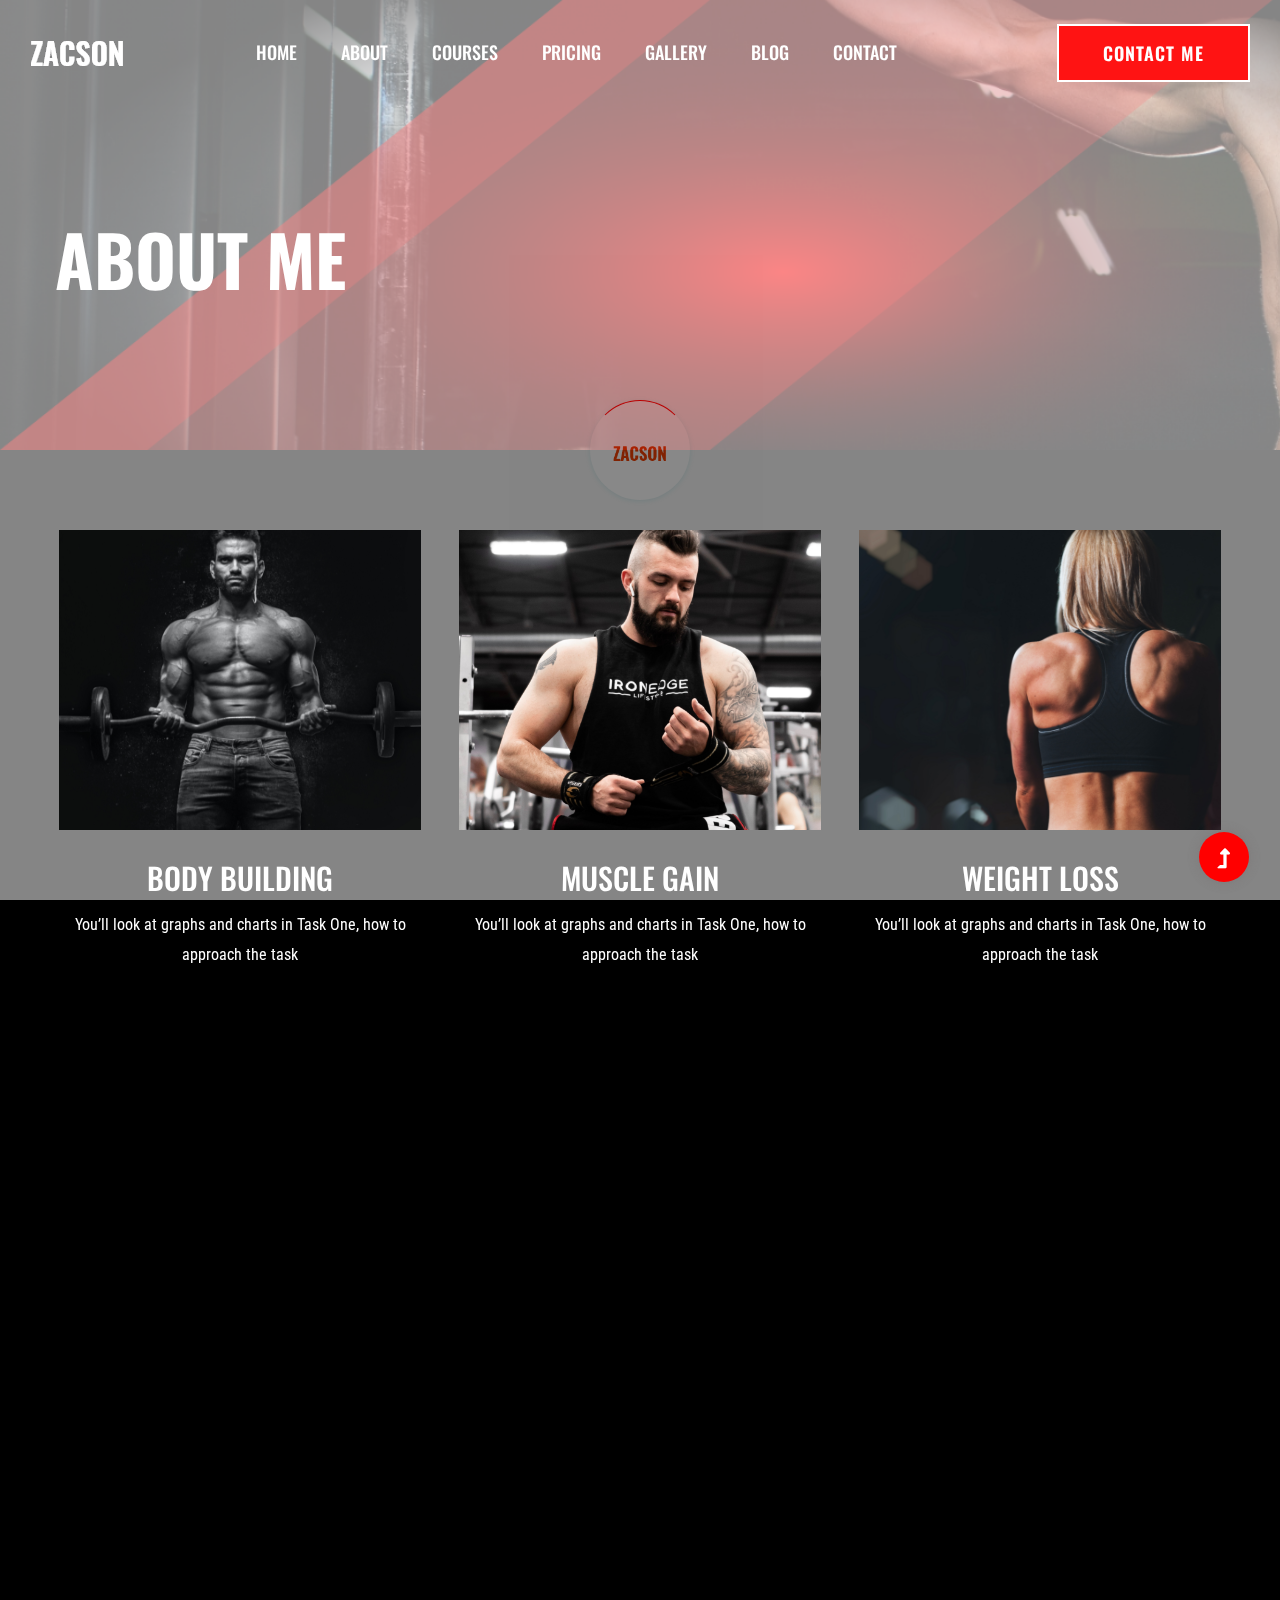
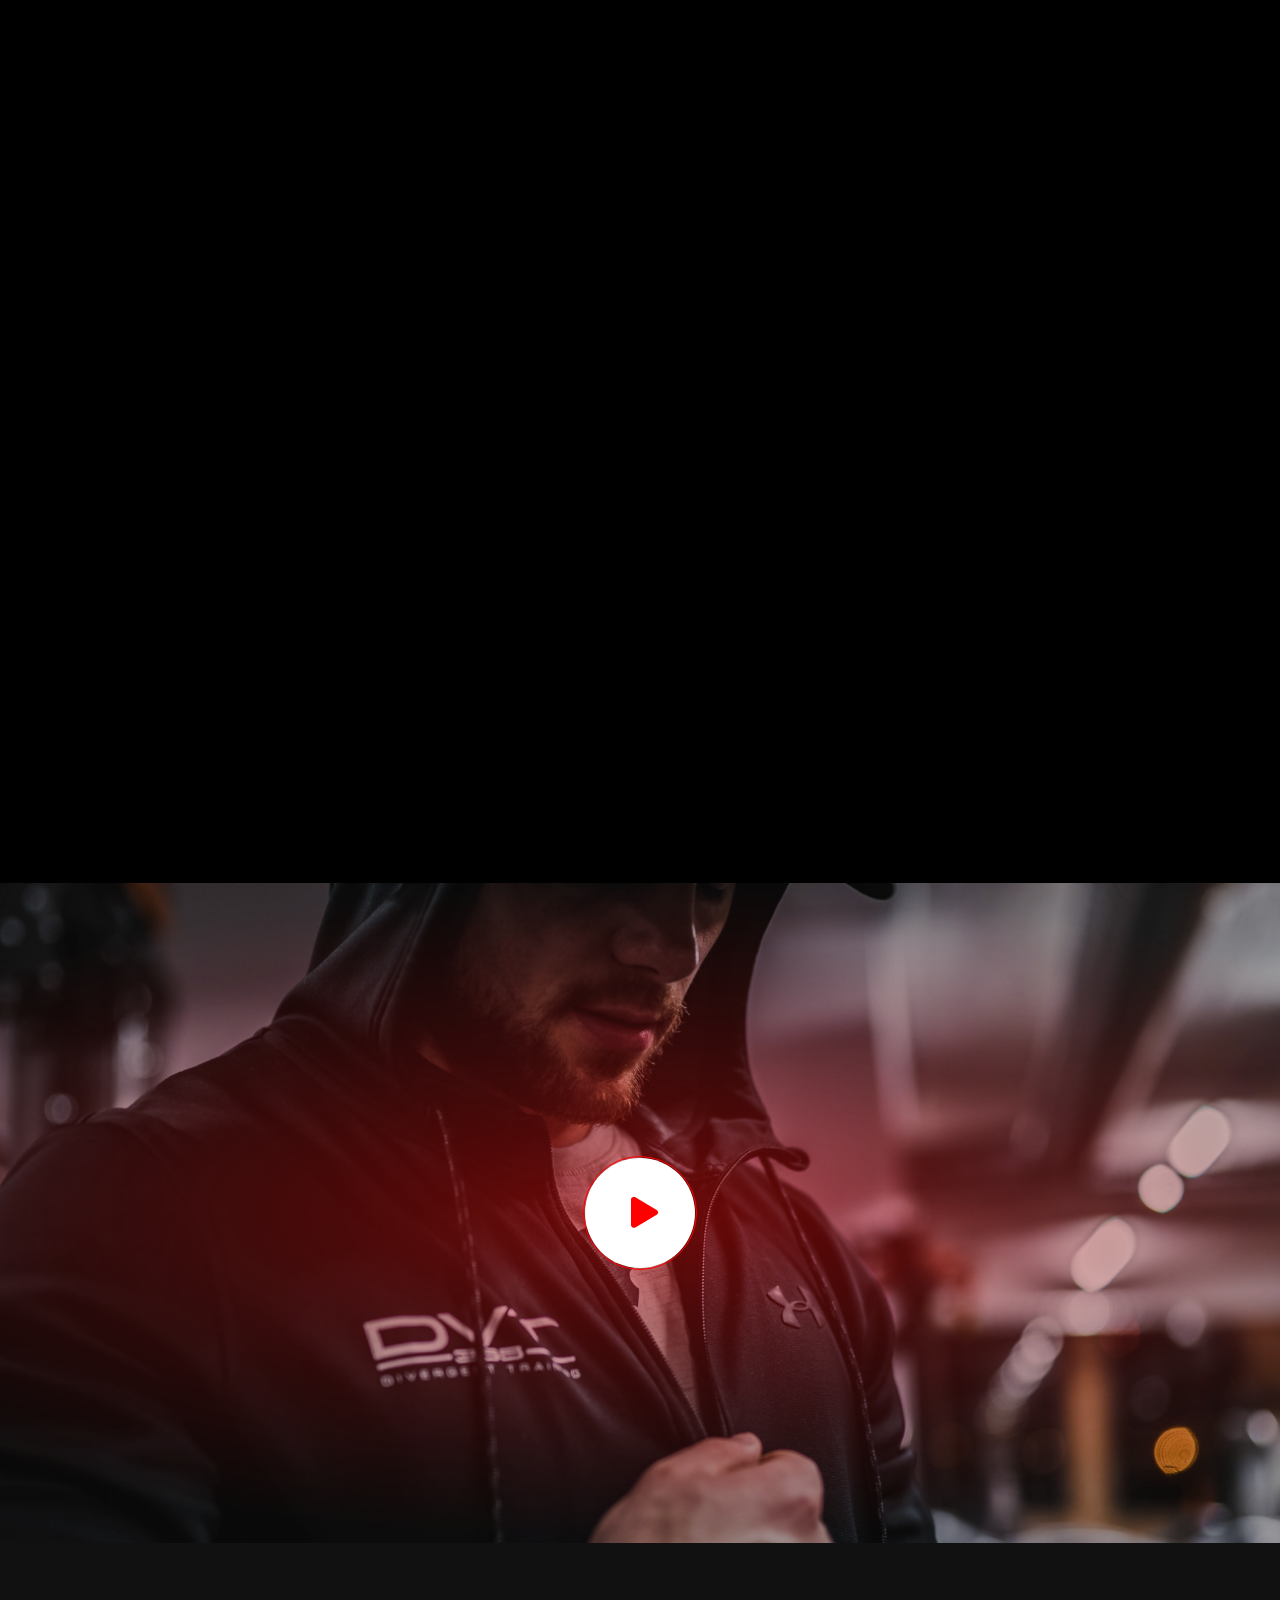
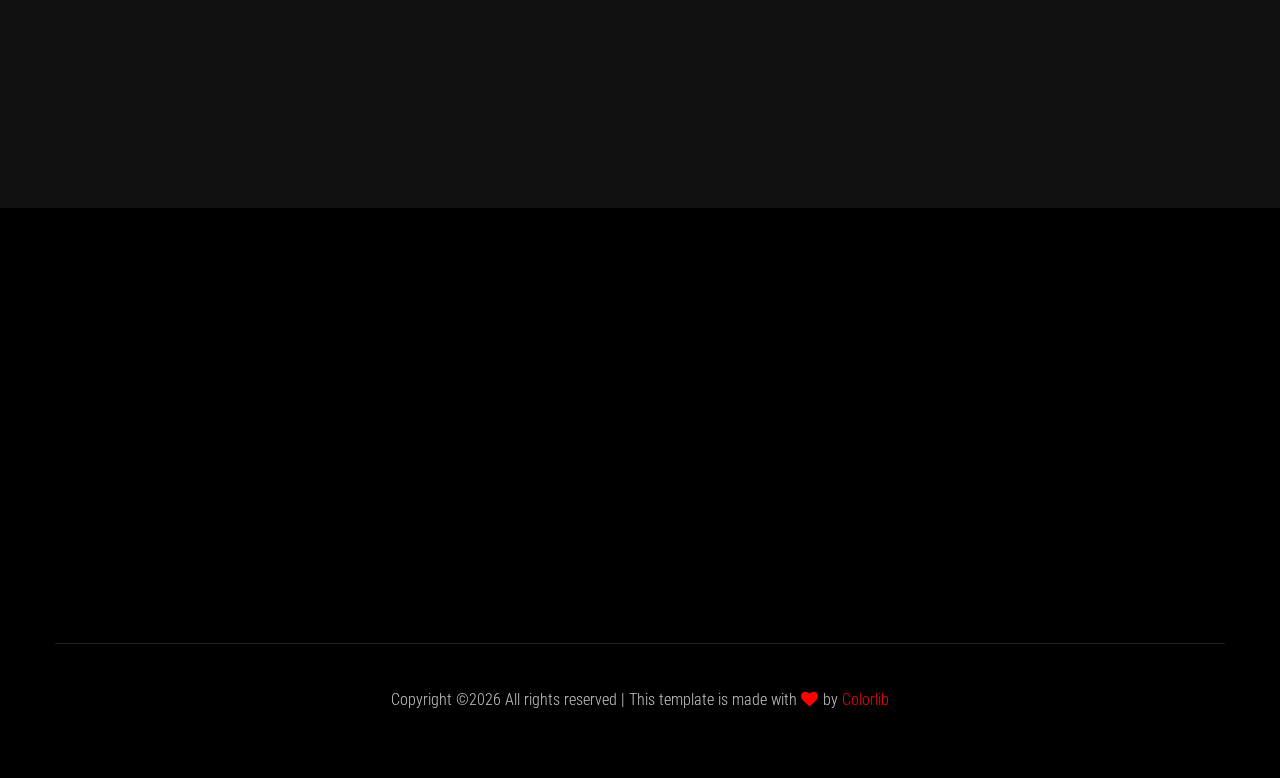
<file: about.html>
<!doctype html>
<html class="no-js" lang="zxx">
<head>
    <meta charset="utf-8">
    <meta http-equiv="x-ua-compatible" content="ie=edge">
    <title>Gym trainer | Template </title>
    <meta name="description" content="">
    <meta name="viewport" content="width=device-width, initial-scale=1">
    <link rel="manifest" href="site.webmanifest">
    <link rel="shortcut icon" type="image/x-icon" href="assets/img/favicon.ico">

    <!-- CSS here -->
    <link rel="stylesheet" href="assets/css/bootstrap.min.css">
    <link rel="stylesheet" href="assets/css/owl.carousel.min.css">
    <link rel="stylesheet" href="assets/css/slicknav.css">
    <link rel="stylesheet" href="assets/css/flaticon.css">
    <link rel="stylesheet" href="assets/css/gijgo.css">
    <link rel="stylesheet" href="assets/css/animate.min.css">
    <link rel="stylesheet" href="assets/css/animated-headline.css">
    <link rel="stylesheet" href="assets/css/magnific-popup.css">
    <link rel="stylesheet" href="assets/css/fontawesome-all.min.css">
    <link rel="stylesheet" href="assets/css/themify-icons.css">
    <link rel="stylesheet" href="assets/css/slick.css">
    <link rel="stylesheet" href="assets/css/nice-select.css">
    <link rel="stylesheet" href="assets/css/style.css">
</head>
<body class="black-bg">
    <!-- ? Preloader Start -->
    <div id="preloader-active">
        <div class="preloader d-flex align-items-center justify-content-center">
            <div class="preloader-inner position-relative">
                <div class="preloader-circle"></div>
                <div class="preloader-img pere-text">
                    <img src="assets/img/logo/loder.png" alt="">
                </div>
            </div>
        </div>
    </div>
    <!-- Preloader Start -->
    <header>
        <!-- Header Start -->
        <div class="header-area header-transparent">
            <div class="main-header header-sticky">
                <div class="container-fluid">
                    <div class="menu-wrapper d-flex align-items-center justify-content-between">
                        <!-- Logo -->
                        <div class="logo">
                            <a href="index.html"><img src="assets/img/logo/logo.png" alt=""></a>
                        </div>
                        <!-- Main-menu -->
                        <div class="main-menu f-right d-none d-lg-block">
                            <nav>
                                <ul id="navigation">
                                    <li><a href="index.html">Home</a></li>
                                    <li><a href="about.html">About</a></li>
                                    <li><a href="courses.html">Courses</a></li>
                                    <li><a href="pricing.html">Pricing</a></li>
                                    <li><a href="gallery.html">Gallery</a></li>
                                    <li><a href="blog.html">Blog</a>
                                        <ul class="submenu">
                                            <li><a href="blog.html">Blog</a></li>
                                            <li><a href="blog_details.html">Blog Details</a></li>
                                            <li><a href="elements.html">Elements</a></li>
                                        </ul>
                                    </li>
                                    <li><a href="contact.html">Contact</a></li>
                                </ul>
                            </nav>
                        </div>          
                        <!-- Header-btn -->
                        <div class="header-btns d-none d-lg-block f-right">
                           <a href="contact.html" class="btn">Contact me</a>
                       </div>
                       <!-- Mobile Menu -->
                       <div class="col-12">
                        <div class="mobile_menu d-block d-lg-none"></div>
                    </div>
                </div>
            </div>
        </div>
    </div>
    <!-- Header End -->
</header>
<main>
    <!--? Hero Start -->
    <div class="slider-area2">
        <div class="slider-height2 d-flex align-items-center">
            <div class="container">
                <div class="row">
                    <div class="col-xl-12">
                        <div class="hero-cap hero-cap2 pt-70">
                            <h2>About Me</h2>
                        </div>
                    </div>
                </div>
            </div>
        </div>
    </div>
    <!-- Hero End -->
    <!--? Team -->
    <section class="team-area pt-80">
        <div class="container">
            <div class="row">
                <div class="col-lg-4 col-md-6">
                    <div class="single-cat text-center mb-30 wow fadeInUp" data-wow-duration="1s" data-wow-delay=".2s" >
                        <div class="cat-icon">
                            <img src="assets/img/gallery/team1.png" alt="">
                        </div>
                        <div class="cat-cap">
                            <h5><a href="services.html">Body Building</a></h5>
                            <p>You’ll look at graphs and charts in Task One, how to approach the task </p>
                        </div>
                    </div>
                </div>
                <div class="col-lg-4 col-md-6">
                    <div class="single-cat text-center mb-30 wow fadeInUp" data-wow-duration="1s" data-wow-delay=".4s">
                        <div class="cat-icon">
                            <img src="assets/img/gallery/team2.png" alt="">
                        </div>
                        <div class="cat-cap">
                            <h5><a href="services.html">Muscle Gain</a></h5>
                            <p>You’ll look at graphs and charts in Task One, how to approach the task </p>
                        </div>
                    </div>
                </div>
                <div class="col-lg-4 col-md-6">
                    <div class="single-cat text-center mb-30 wow fadeInUp" data-wow-duration="1s" data-wow-delay=".6s">
                        <div class="cat-icon">
                            <img src="assets/img/gallery/team3.png" alt="">
                        </div>
                        <div class="cat-cap">
                            <h5><a href="services.html">Weight Loss</a></h5>
                            <p>You’ll look at graphs and charts in Task One, how to approach the task </p>
                        </div>
                    </div>
                </div>
            </div>
        </div>
    </section>
    <!-- Services End -->
    <!--? About Area-2 Start -->
    <section class="about-area2 fix pb-padding pt-50 pb-80">
        <div class="support-wrapper align-items-center">
            <div class="right-content2 wow fadeInUp" data-wow-duration="1s" data-wow-delay=".2s" >
                <!-- img -->
                <div class="right-img">
                    <img src="assets/img/gallery/about.png" alt="">
                </div>
            </div>
            <div class="left-content2">
                <!-- section tittle -->
                <div class="section-tittle2 mb-20 wow fadeInUp" data-wow-duration="1s" data-wow-delay=".3s">
                    <div class="front-text">
                        <h2 class="">About Me</h2>
                        <p>You’ll look at graphs and charts in Task One, how to approach the task and the language needed 
                            for a successful answer. You’ll examine Task Two questions and learn how to plan, write and 
                        check academic essays.</p>
                        <p class="mb-40">Task One, how to approach the task and the language needed for a successful answer. You’ll 
                        examine Task Two questions and learn how to plan, write and check academic essays.</p>
                        <a href="courses.html" class="border-btn">My Courses</a>
                    </div>
                </div>
            </div>
        </div>
    </section>
    <!-- About Area End -->
    <!--? Blog Area Start -->
    <section class="home-blog-area pt-10 pb-50">
        <div class="container">
            <!-- Section Tittle -->
            <div class="row justify-content-center">
                <div class="col-lg-7 col-md-9 col-sm-10">
                    <div class="section-tittle text-center mb-100 wow fadeInUp" data-wow-duration="2s" data-wow-delay=".2s">
                        <h2>From Blog</h2>
                    </div>
                </div>
            </div>
            <div class="row">
                <div class="col-xl-6 col-lg-6 col-md-6">
                    <div class="home-blog-single mb-30 wow fadeInUp" data-wow-duration="1s" data-wow-delay=".2s">
                        <div class="blog-img-cap">
                            <div class="blog-img">
                                <img src="assets/img/gallery/blog1.png" alt="">
                            </div>
                            <div class="blog-cap">
                                <span>Gym & Fitness</span>
                                <h3><a href="blog_details.html">Your Antibiotic One Day To 10 Day Options</a></h3>
                            </div>
                        </div>
                    </div>
                </div>
                <div class="col-xl-6 col-lg-6 col-md-6">
                    <div class="home-blog-single mb-30 wow fadeInUp" data-wow-duration="1s" data-wow-delay=".4s">
                        <div class="blog-img-cap">
                            <div class="blog-img">
                                <img src="assets/img/gallery/blog2.png" alt="">
                            </div>
                            <div class="blog-cap">
                                <span>Gym & Fitness</span>
                                <h3><a href="blog_details.html">Your Antibiotic One Day To 10 Day Options</a></h3>
                            </div>
                        </div>
                    </div>
                </div>
            </div>
        </div>
    </section>
    <!-- Blog Area End -->
    <!--? video_start -->
    <div class="video-area section-bg2 d-flex align-items-center"  data-background="assets/img/gallery/video-bg.png">
        <div class="container">
            <div class="video-wrap position-relative">
                <div class="video-icon" >
                    <a class="popup-video btn-icon" href="https://www.youtube.com/watch?v=up68UAfH0d0"><i class="fas fa-play"></i></a>
                </div>
            </div>
        </div>
    </div>
    <!-- video_end -->
    <!-- ? services-area -->
    <section class="services-area">
        <div class="container">
            <div class="row justify-content-between">
                <div class="col-xl-4 col-lg-4 col-md-6 col-sm-8">
                    <div class="single-services mb-40 wow fadeInUp" data-wow-duration="1s" data-wow-delay=".1s">
                        <div class="features-icon">
                            <img src="assets/img/icon/icon1.svg" alt="">
                        </div>
                        <div class="features-caption">
                            <h3>Location</h3>
                            <p>You’ll look at graphs and charts in Task One, how to approach </p>
                        </div>
                    </div>
                </div>
                <div class="col-xl-3 col-lg-4 col-md-6 col-sm-8">
                    <div class="single-services mb-40 wow fadeInUp" data-wow-duration="1s" data-wow-delay=".2s">
                        <div class="features-icon">
                            <img src="assets/img/icon/icon2.svg" alt="">
                        </div>
                        <div class="features-caption">
                            <h3>Phone</h3>
                            <p>(90) 277 278 2566</p>
                            <p>  (78) 267 256 2578</p>
                        </div>
                    </div>
                </div>
                <div class="col-xl-3 col-lg-4 col-md-6 col-sm-8">
                    <div class="single-services mb-40 wow fadeInUp" data-wow-duration="2s" data-wow-delay=".4s">
                        <div class="features-icon">
                            <img src="assets/img/icon/icon3.svg" alt="">
                        </div>
                        <div class="features-caption">
                            <h3>Email</h3>
                            <p>jacson767@gmail.com</p>
                            <p>contact56@zacsion.com</p>
                        </div>
                    </div>
                </div>
            </div>
        </div>
    </section>
</main>
<footer>
    <!--? Footer Start-->
    <div class="footer-area black-bg">
        <div class="container">
            <div class="footer-top footer-padding">
                <!-- Footer Menu -->
                <div class="row">
                    <div class="col-xl-12">
                        <div class="single-footer-caption mb-50 text-center">
                            <!-- logo -->
                            <div class="footer-logo wow fadeInUp" data-wow-duration="1s" data-wow-delay=".2s">
                                <a href="index.html"><img src="assets/img/logo/logo2_footer.png" alt=""></a>
                            </div>
                            <!-- Menu -->
                            <!-- Header Start -->
                            <div class="header-area main-header2 wow fadeInUp" data-wow-duration="2s" data-wow-delay=".4s">
                                <div class="main-header main-header2">
                                    <div class="menu-wrapper menu-wrapper2">
                                        <!-- Main-menu -->
                                        <div class="main-menu main-menu2 text-center">
                                            <nav>
                                                <ul>
                                                    <li><a href="index.html">Home</a></li>
                                                    <li><a href="about.html">About</a></li>
                                                    <li><a href="courses.html">Courses</a></li>
                                                    <li><a href="pricing.html">Pricing</a></li>
                                                    <li><a href="gallery.html">Gallery</a></li>
                                                    <li><a href="contact.html">Contact</a></li>
                                                </ul>
                                            </nav>
                                        </div>   
                                    </div>
                                </div>
                            </div>
                            <!-- Header End -->
                            <!-- social -->
                            <div class="footer-social mt-30 wow fadeInUp" data-wow-duration="3s" data-wow-delay=".8s">
                                <a href="#"><i class="fab fa-twitter"></i></a>
                                <a href="https://bit.ly/sai4ull"><i class="fab fa-facebook-f"></i></a>
                                <a href="#"><i class="fab fa-pinterest-p"></i></a>
                            </div>
                        </div>
                    </div>
                </div>
            </div>
            <!-- Footer Bottom -->
            <div class="footer-bottom">
                <div class="row d-flex align-items-center">
                    <div class="col-lg-12">
                        <div class="footer-copy-right text-center">
                            <p><!-- Link back to Colorlib can't be removed. Template is licensed under CC BY 3.0. -->
                              Copyright &copy;<script>document.write(new Date().getFullYear());</script> All rights reserved | This template is made with <i class="fa fa-heart" aria-hidden="true"></i> by <a href="https://colorlib.com" target="_blank">Colorlib</a>
                              <!-- Link back to Colorlib can't be removed. Template is licensed under CC BY 3.0. --></p>
                          </div>
                      </div>
                  </div>
              </div>
          </div>
      </div>
      <!-- Footer End-->
  </footer>
  <!-- Scroll Up -->
  <div id="back-top" >
    <a title="Go to Top" href="#"> <i class="fas fa-level-up-alt"></i></a>
</div>

<!-- JS here -->

<script src="./assets/js/vendor/modernizr-3.5.0.min.js"></script>
<!-- Jquery, Popper, Bootstrap -->
<script src="./assets/js/vendor/jquery-1.12.4.min.js"></script>
<script src="./assets/js/popper.min.js"></script>
<script src="./assets/js/bootstrap.min.js"></script>
<!-- Jquery Mobile Menu -->
<script src="./assets/js/jquery.slicknav.min.js"></script>

<!-- Jquery Slick , Owl-Carousel Plugins -->
<script src="./assets/js/owl.carousel.min.js"></script>
<script src="./assets/js/slick.min.js"></script>
<!-- One Page, Animated-HeadLin -->
<script src="./assets/js/wow.min.js"></script>
<script src="./assets/js/animated.headline.js"></script>
<script src="./assets/js/jquery.magnific-popup.js"></script>

<!-- Date Picker -->
<script src="./assets/js/gijgo.min.js"></script>
<!-- Nice-select, sticky -->
<script src="./assets/js/jquery.nice-select.min.js"></script>
<script src="./assets/js/jquery.sticky.js"></script>

<!-- counter , waypoint,Hover Direction -->
<script src="./assets/js/jquery.counterup.min.js"></script>
<script src="./assets/js/waypoints.min.js"></script>
<script src="./assets/js/jquery.countdown.min.js"></script>
<script src="./assets/js/hover-direction-snake.min.js"></script>

<!-- contact js -->
<script src="./assets/js/contact.js"></script>
<script src="./assets/js/jquery.form.js"></script>
<script src="./assets/js/jquery.validate.min.js"></script>
<script src="./assets/js/mail-script.js"></script>
<script src="./assets/js/jquery.ajaxchimp.min.js"></script>

<!-- Jquery Plugins, main Jquery -->	
<script src="./assets/js/plugins.js"></script>
<script src="./assets/js/main.js"></script>

</body>
</html>
</file>
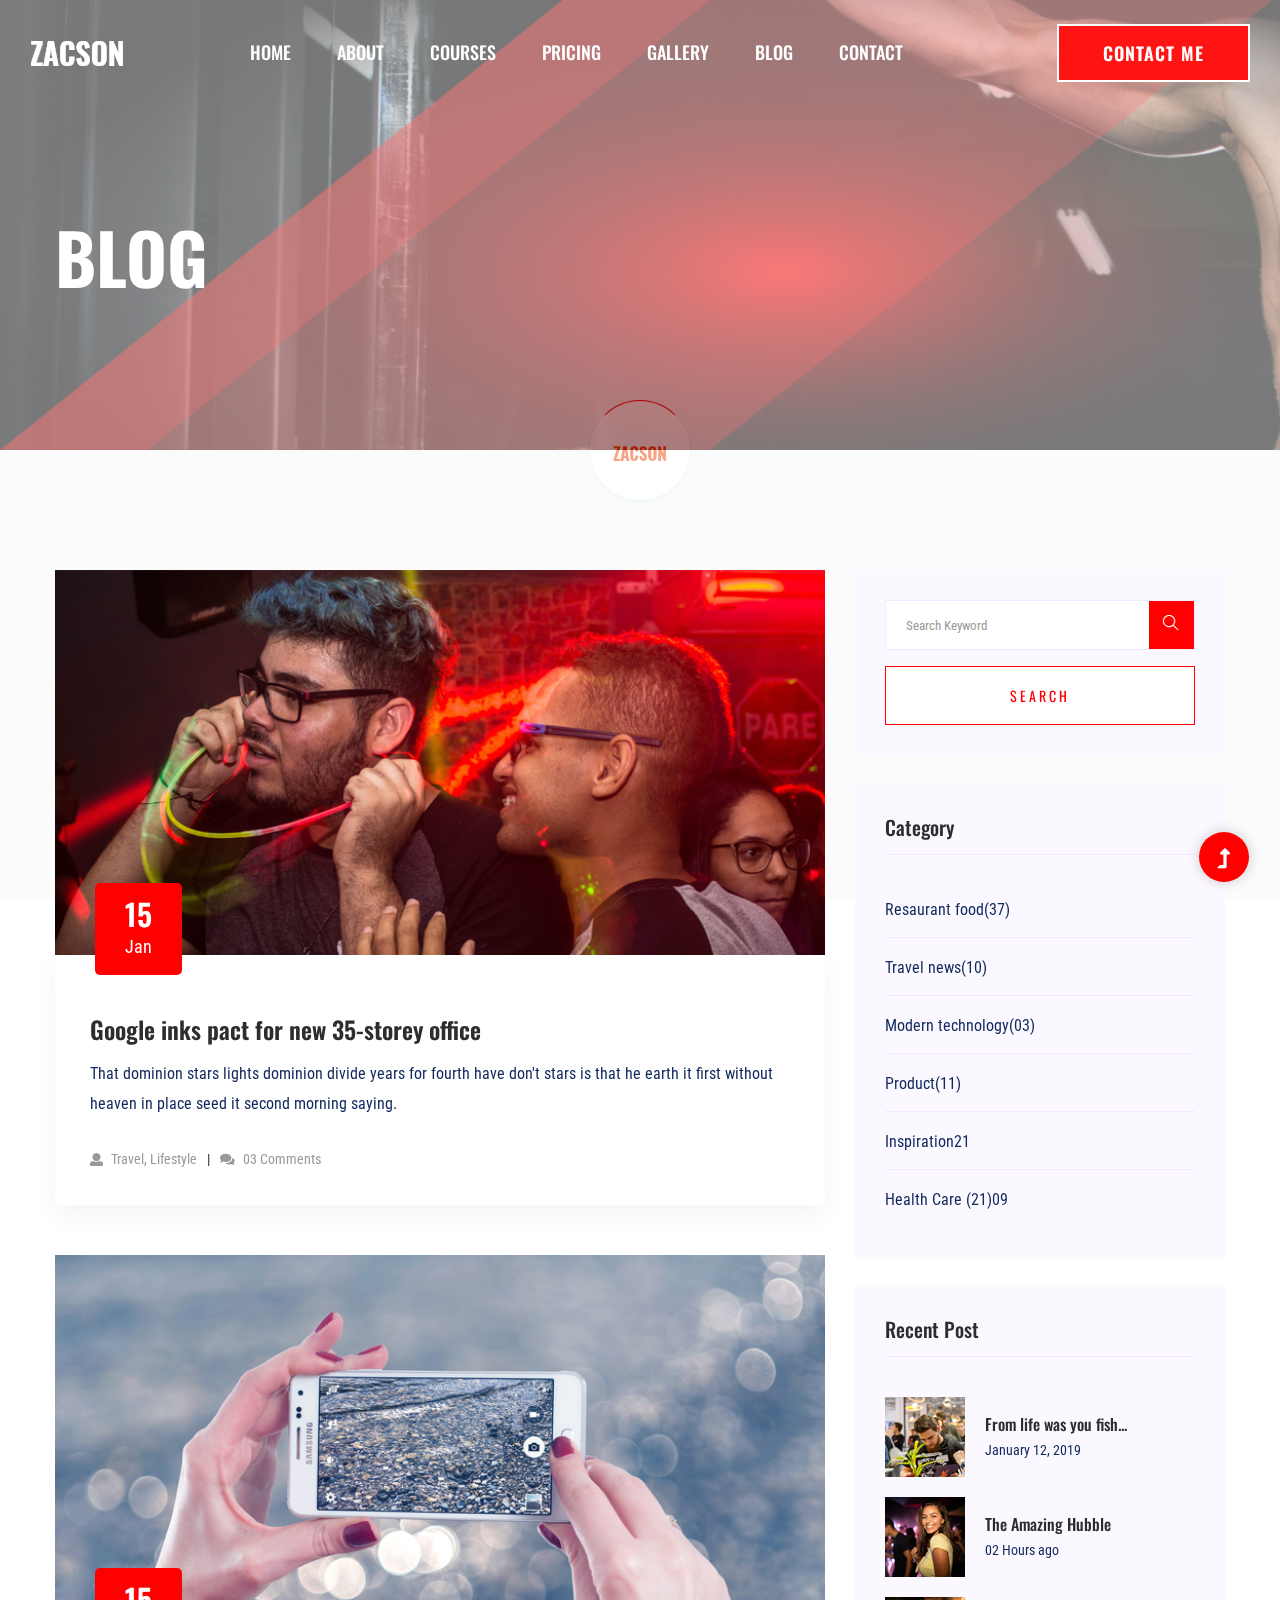
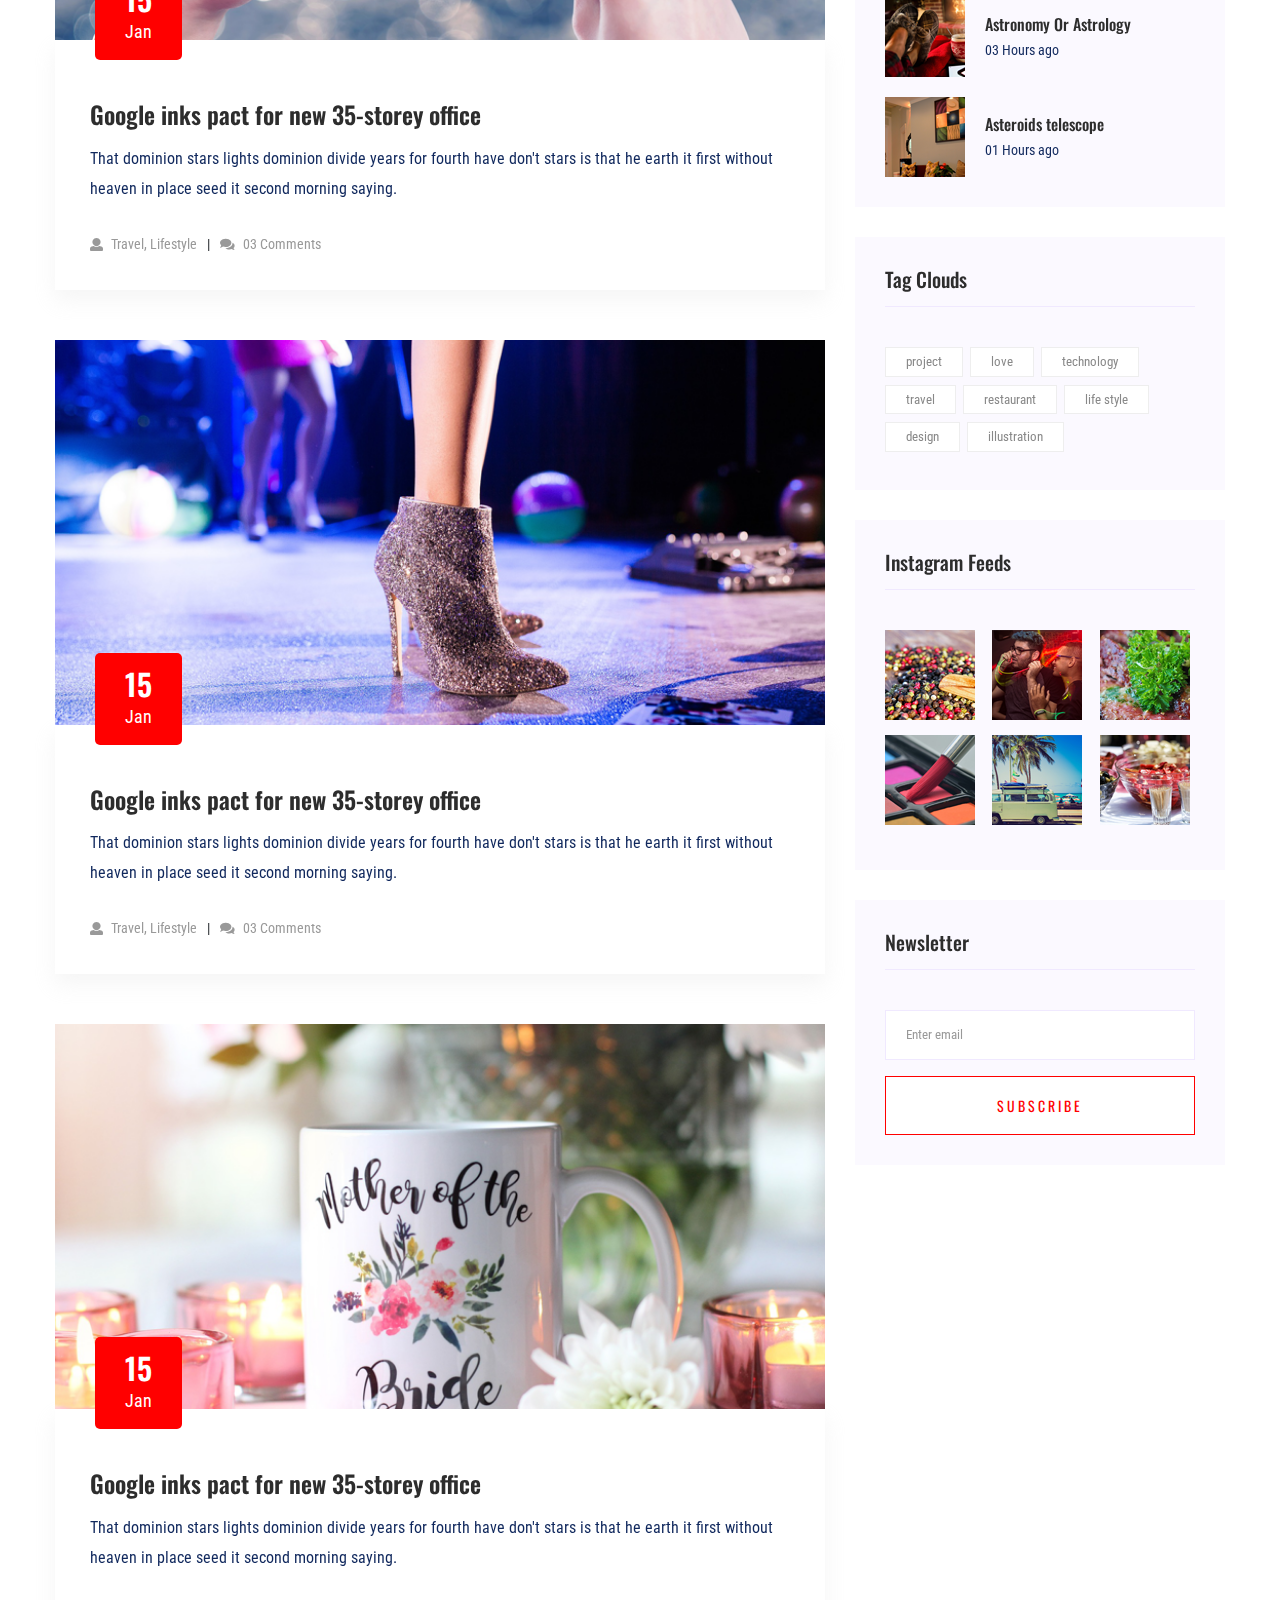
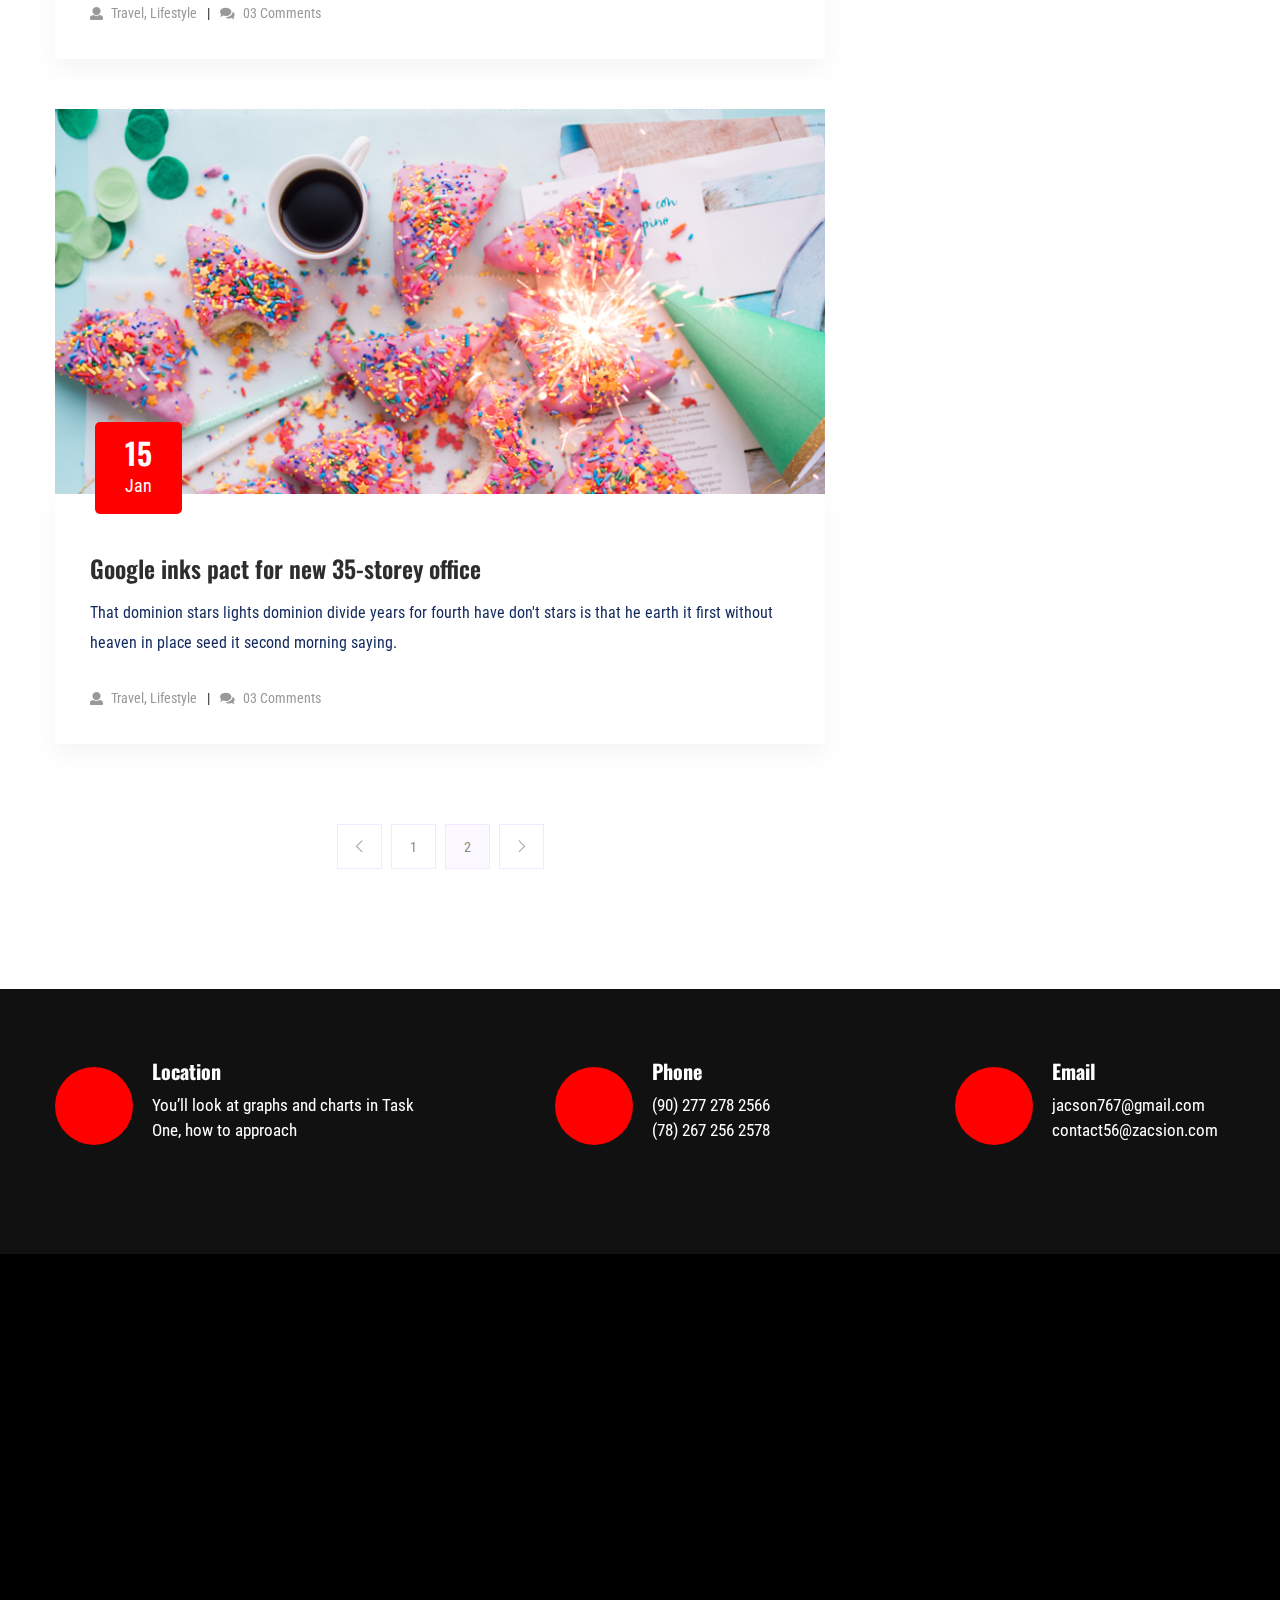
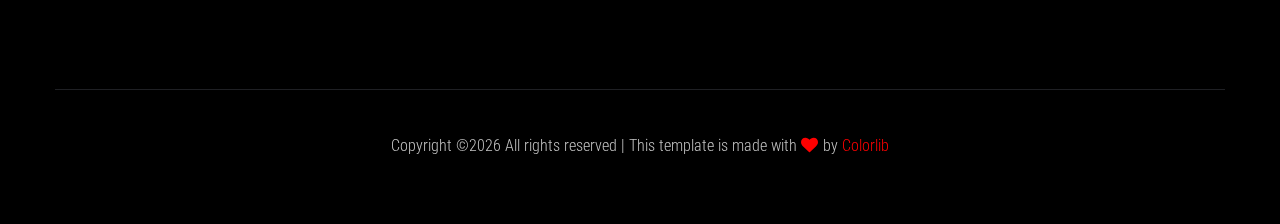
<file: blog.html>
<!doctype html>
<html class="no-js" lang="zxx">
<head>
    <meta charset="utf-8">
    <meta http-equiv="x-ua-compatible" content="ie=edge">
    <title>Gym trainer | Template </title>
    <meta name="description" content="">
    <meta name="viewport" content="width=device-width, initial-scale=1">
    <link rel="shortcut icon" type="image/x-icon" href="assets/img/favicon.ico">

    <!-- CSS here -->
    <link rel="stylesheet" href="assets/css/bootstrap.min.css">
    <link rel="stylesheet" href="assets/css/owl.carousel.min.css">
    <link rel="stylesheet" href="assets/css/slicknav.css">
    <link rel="stylesheet" href="assets/css/animate.min.css">
    <link rel="stylesheet" href="assets/css/magnific-popup.css">
    <link rel="stylesheet" href="assets/css/fontawesome-all.min.css">
    <link rel="stylesheet" href="assets/css/themify-icons.css">
    <link rel="stylesheet" href="assets/css/themify-icons.css">
    <link rel="stylesheet" href="assets/css/slick.css">
    <link rel="stylesheet" href="assets/css/nice-select.css">
    <link rel="stylesheet" href="assets/css/style.css">
    <link rel="stylesheet" href="assets/css/responsive.css">
</head>
<body>
    <!--? Preloader Start -->
    <div id="preloader-active">
        <div class="preloader d-flex align-items-center justify-content-center">
            <div class="preloader-inner position-relative">
                <div class="preloader-circle"></div>
                <div class="preloader-img pere-text">
                    <img src="assets/img/logo/loder.png" alt="">
                </div>
            </div>
        </div>
    </div>
    <!-- Preloader Start -->
    <header>
        <!-- Header Start -->
        <div class="header-area header-transparent">
            <div class="main-header header-sticky">
                <div class="container-fluid">
                    <div class="menu-wrapper d-flex align-items-center justify-content-between">
                        <!-- Logo -->
                        <div class="logo">
                            <a href="index.html"><img src="assets/img/logo/logo.png" alt=""></a>
                        </div>
                        <!-- Main-menu -->
                        <div class="main-menu f-right d-none d-lg-block">
                            <nav>
                                <ul id="navigation">
                                    <li><a href="index.html">Home</a></li>
                                    <li><a href="about.html">About</a></li>
                                    <li><a href="courses.html">Courses</a></li>
                                    <li><a href="pricing.html">Pricing</a></li>
                                    <li><a href="gallery.html">Gallery</a></li>
                                    <li><a href="blog.html">Blog</a>
                                        <ul class="submenu">
                                            <li><a href="blog.html">Blog</a></li>
                                            <li><a href="blog_details.html">Blog Details</a></li>
                                            <li><a href="elements.html">Elements</a></li>
                                        </ul>
                                    </li>
                                    <li><a href="contact.html">Contact</a></li>
                                </ul>
                            </nav>
                        </div>          
                        <!-- Header-btn -->
                        <div class="header-btns d-none d-lg-block f-right">
                           <a href="contact.html" class="btn">Contact me</a>
                       </div>
                       <!-- Mobile Menu -->
                       <div class="col-12">
                        <div class="mobile_menu d-block d-lg-none"></div>
                    </div>
                </div>
            </div>
        </div>
    </div>
    <!-- Header End -->
</header>
<main>
    <!--? Hero Start -->
    <div class="slider-area2">
        <div class="slider-height2 d-flex align-items-center">
            <div class="container">
                <div class="row">
                    <div class="col-xl-12">
                        <div class="hero-cap hero-cap2 pt-70">
                            <h2>Blog</h2>
                        </div>
                    </div>
                </div>
            </div>
        </div>
    </div>
    <!-- Hero End -->
    <!--? Blog Area Start-->
    <section class="blog_area section-padding">
        <div class="container">
            <div class="row">
                <div class="col-lg-8 mb-5 mb-lg-0">
                    <div class="blog_left_sidebar">
                        <article class="blog_item">
                            <div class="blog_item_img">
                                <img class="card-img rounded-0" src="assets/img/blog/single_blog_1.png" alt="">
                                <a href="#" class="blog_item_date">
                                    <h3>15</h3>
                                    <p>Jan</p>
                                </a>
                            </div>
                            <div class="blog_details">
                                <a class="d-inline-block" href="blog_details.html">
                                    <h2 class="blog-head" style="color: #2d2d2d;">Google inks pact for new 35-storey office</h2>
                                </a>
                                <p>That dominion stars lights dominion divide years for fourth have don't stars is that
                                he earth it first without heaven in place seed it second morning saying.</p>
                                <ul class="blog-info-link">
                                    <li><a href="#"><i class="fa fa-user"></i> Travel, Lifestyle</a></li>
                                    <li><a href="#"><i class="fa fa-comments"></i> 03 Comments</a></li>
                                </ul>
                            </div>
                        </article>
                        <article class="blog_item">
                            <div class="blog_item_img">
                                <img class="card-img rounded-0" src="assets/img/blog/single_blog_2.png" alt="">
                                <a href="#" class="blog_item_date">
                                    <h3>15</h3>
                                    <p>Jan</p>
                                </a>
                            </div>
                            <div class="blog_details">
                                <a class="d-inline-block" href="blog_details.html">
                                    <h2 class="blog-head" style="color: #2d2d2d;">Google inks pact for new 35-storey office</h2>
                                </a>
                                <p>That dominion stars lights dominion divide years for fourth have don't stars is that
                                he earth it first without heaven in place seed it second morning saying.</p>
                                <ul class="blog-info-link">
                                    <li><a href="#"><i class="fa fa-user"></i> Travel, Lifestyle</a></li>
                                    <li><a href="#"><i class="fa fa-comments"></i> 03 Comments</a></li>
                                </ul>
                            </div>
                        </article>
                        <article class="blog_item">
                            <div class="blog_item_img">
                                <img class="card-img rounded-0" src="assets/img/blog/single_blog_3.png" alt="">
                                <a href="#" class="blog_item_date">
                                    <h3>15</h3>
                                    <p>Jan</p>
                                </a>
                            </div>
                            <div class="blog_details">
                                <a class="d-inline-block" href="blog_details.html">
                                    <h2 class="blog-head" style="color: #2d2d2d;">Google inks pact for new 35-storey office</h2>
                                </a>
                                <p>That dominion stars lights dominion divide years for fourth have don't stars is that
                                he earth it first without heaven in place seed it second morning saying.</p>
                                <ul class="blog-info-link">
                                    <li><a href="#"><i class="fa fa-user"></i> Travel, Lifestyle</a></li>
                                    <li><a href="#"><i class="fa fa-comments"></i> 03 Comments</a></li>
                                </ul>
                            </div>
                        </article>
                        <article class="blog_item">
                            <div class="blog_item_img">
                                <img class="card-img rounded-0" src="assets/img/blog/single_blog_4.png" alt="">
                                <a href="#" class="blog_item_date">
                                    <h3>15</h3>
                                    <p>Jan</p>
                                </a>
                            </div>
                            <div class="blog_details">
                                <a class="d-inline-block" href="blog_details.html">
                                    <h2 class="blog-head" style="color: #2d2d2d;">Google inks pact for new 35-storey office</h2>
                                </a>
                                <p>That dominion stars lights dominion divide years for fourth have don't stars is that
                                he earth it first without heaven in place seed it second morning saying.</p>
                                <ul class="blog-info-link">
                                    <li><a href="#"><i class="fa fa-user"></i> Travel, Lifestyle</a></li>
                                    <li><a href="#"><i class="fa fa-comments"></i> 03 Comments</a></li>
                                </ul>
                            </div>
                        </article>
                        <article class="blog_item">
                            <div class="blog_item_img">
                                <img class="card-img rounded-0" src="assets/img/blog/single_blog_5.png" alt="">
                                <a href="#" class="blog_item_date">
                                    <h3>15</h3>
                                    <p>Jan</p>
                                </a>
                            </div>
                            <div class="blog_details">
                                <a class="d-inline-block" href="blog_details.html">
                                    <h2 class="blog-head" style="color: #2d2d2d;">Google inks pact for new 35-storey office</h2>
                                </a>
                                <p>That dominion stars lights dominion divide years for fourth have don't stars is that
                                he earth it first without heaven in place seed it second morning saying.</p>
                                <ul class="blog-info-link">
                                    <li><a href="#"><i class="fa fa-user"></i> Travel, Lifestyle</a></li>
                                    <li><a href="#"><i class="fa fa-comments"></i> 03 Comments</a></li>
                                </ul>
                            </div>
                        </article>
                        <nav class="blog-pagination justify-content-center d-flex">
                            <ul class="pagination">
                                <li class="page-item">
                                    <a href="#" class="page-link" aria-label="Previous">
                                        <i class="ti-angle-left"></i>
                                    </a>
                                </li>
                                <li class="page-item">
                                    <a href="#" class="page-link">1</a>
                                </li>
                                <li class="page-item active">
                                    <a href="#" class="page-link">2</a>
                                </li>
                                <li class="page-item">
                                    <a href="#" class="page-link" aria-label="Next">
                                        <i class="ti-angle-right"></i>
                                    </a>
                                </li>
                            </ul>
                        </nav>
                    </div>
                </div>
                <div class="col-lg-4">
                    <div class="blog_right_sidebar">
                        <aside class="single_sidebar_widget search_widget">
                            <form action="#">
                                <div class="form-group">
                                    <div class="input-group mb-3">
                                        <input type="text" class="form-control" placeholder='Search Keyword'
                                        onfocus="this.placeholder = ''"
                                        onblur="this.placeholder = 'Search Keyword'">
                                        <div class="input-group-append">
                                            <button class="btns" type="button"><i class="ti-search"></i></button>
                                        </div>
                                    </div>
                                </div>
                                <button class="button rounded-0 primary-bg text-white w-100 btn_1 boxed-btn"
                                type="submit">Search</button>
                            </form>
                        </aside>
                        <aside class="single_sidebar_widget post_category_widget">
                            <h4 class="widget_title" style="color: #2d2d2d;">Category</h4>
                            <ul class="list cat-list">
                                <li>
                                    <a href="#" class="d-flex">
                                        <p>Resaurant food</p>
                                        <p>(37)</p>
                                    </a>
                                </li>
                                <li>
                                    <a href="#" class="d-flex">
                                        <p>Travel news</p>
                                        <p>(10)</p>
                                    </a>
                                </li>
                                <li>
                                    <a href="#" class="d-flex">
                                        <p>Modern technology</p>
                                        <p>(03)</p>
                                    </a>
                                </li>
                                <li>
                                    <a href="#" class="d-flex">
                                        <p>Product</p>
                                        <p>(11)</p>
                                    </a>
                                </li>
                                <li>
                                    <a href="#" class="d-flex">
                                        <p>Inspiration</p>
                                        <p>21</p>
                                    </a>
                                </li>
                                <li>
                                    <a href="#" class="d-flex">
                                        <p>Health Care (21)</p>
                                        <p>09</p>
                                    </a>
                                </li>
                            </ul>
                        </aside>
                        <aside class="single_sidebar_widget popular_post_widget">
                            <h3 class="widget_title" style="color: #2d2d2d;">Recent Post</h3>
                            <div class="media post_item">
                                <img src="assets/img/post/post_1.png" alt="post">
                                <div class="media-body">
                                    <a href="blog_details.html">
                                        <h3 style="color: #2d2d2d;">From life was you fish...</h3>
                                    </a>
                                    <p>January 12, 2019</p>
                                </div>
                            </div>
                            <div class="media post_item">
                                <img src="assets/img/post/post_2.png" alt="post">
                                <div class="media-body">
                                    <a href="blog_details.html">
                                        <h3 style="color: #2d2d2d;">The Amazing Hubble</h3>
                                    </a>
                                    <p>02 Hours ago</p>
                                </div>
                            </div>
                            <div class="media post_item">
                                <img src="assets/img/post/post_3.png" alt="post">
                                <div class="media-body">
                                    <a href="blog_details.html">
                                        <h3 style="color: #2d2d2d;">Astronomy Or Astrology</h3>
                                    </a>
                                    <p>03 Hours ago</p>
                                </div>
                            </div>
                            <div class="media post_item">
                                <img src="assets/img/post/post_4.png" alt="post">
                                <div class="media-body">
                                    <a href="blog_details.html">
                                        <h3 style="color: #2d2d2d;">Asteroids telescope</h3>
                                    </a>
                                    <p>01 Hours ago</p>
                                </div>
                            </div>
                        </aside>
                        <aside class="single_sidebar_widget tag_cloud_widget">
                            <h4 class="widget_title" style="color: #2d2d2d;">Tag Clouds</h4>
                            <ul class="list">
                                <li>
                                    <a href="#">project</a>
                                </li>
                                <li>
                                    <a href="#">love</a>
                                </li>
                                <li>
                                    <a href="#">technology</a>
                                </li>
                                <li>
                                    <a href="#">travel</a>
                                </li>
                                <li>
                                    <a href="#">restaurant</a>
                                </li>
                                <li>
                                    <a href="#">life style</a>
                                </li>
                                <li>
                                    <a href="#">design</a>
                                </li>
                                <li>
                                    <a href="#">illustration</a>
                                </li>
                            </ul>
                        </aside>

                        <aside class="single_sidebar_widget instagram_feeds">
                            <h4 class="widget_title" style="color: #2d2d2d;">Instagram Feeds</h4>
                            <ul class="instagram_row flex-wrap">
                                <li>
                                    <a href="#">
                                        <img class="img-fluid" src="assets/img/post/post_5.png" alt="">
                                    </a>
                                </li>
                                <li>
                                    <a href="#">
                                        <img class="img-fluid" src="assets/img/post/post_6.png" alt="">
                                    </a>
                                </li>
                                <li>
                                    <a href="#">
                                        <img class="img-fluid" src="assets/img/post/post_7.png" alt="">
                                    </a>
                                </li>
                                <li>
                                    <a href="#">
                                        <img class="img-fluid" src="assets/img/post/post_8.png" alt="">
                                    </a>
                                </li>
                                <li>
                                    <a href="#">
                                        <img class="img-fluid" src="assets/img/post/post_9.png" alt="">
                                    </a>
                                </li>
                                <li>
                                    <a href="#">
                                        <img class="img-fluid" src="assets/img/post/post_10.png" alt="">
                                    </a>
                                </li>
                            </ul>
                        </aside>
                        <aside class="single_sidebar_widget newsletter_widget">
                            <h4 class="widget_title" style="color: #2d2d2d;">Newsletter</h4>
                            <form action="#">
                                <div class="form-group">
                                    <input type="email" class="form-control" onfocus="this.placeholder = ''"
                                    onblur="this.placeholder = 'Enter email'" placeholder='Enter email' required>
                                </div>
                                <button class="button rounded-0 primary-bg text-white w-100 btn_1 boxed-btn"
                                type="submit">Subscribe</button>
                            </form>
                        </aside>
                    </div>
                </div>
            </div>
        </div>
    </section>
    <!-- Blog Area End -->
    <!-- ? services-area -->
    <section class="services-area">
        <div class="container">
            <div class="row justify-content-between">
                <div class="col-xl-4 col-lg-4 col-md-6 col-sm-8">
                    <div class="single-services mb-40">
                        <div class="features-icon">
                            <img src="assets/img/icon/icon1.svg" alt="">
                        </div>
                        <div class="features-caption">
                            <h3>Location</h3>
                            <p>You’ll look at graphs and charts in Task One, how to approach </p>
                        </div>
                    </div>
                </div>
                <div class="col-xl-3 col-lg-4 col-md-6 col-sm-8">
                    <div class="single-services mb-40">
                        <div class="features-icon">
                            <img src="assets/img/icon/icon2.svg" alt="">
                        </div>
                        <div class="features-caption">
                            <h3>Phone</h3>
                            <p>(90) 277 278 2566</p>
                            <p>  (78) 267 256 2578</p>
                        </div>
                    </div>
                </div>
                <div class="col-xl-3 col-lg-4 col-md-6 col-sm-8">
                    <div class="single-services mb-40">
                        <div class="features-icon">
                            <img src="assets/img/icon/icon3.svg" alt="">
                        </div>
                        <div class="features-caption">
                            <h3>Email</h3>
                            <p>jacson767@gmail.com</p>
                            <p>contact56@zacsion.com</p>
                        </div>
                    </div>
                </div>
            </div>
        </div>
    </section>
</main>
<footer>
    <!--? Footer Start-->
    <div class="footer-area black-bg">
        <div class="container">
            <div class="footer-top footer-padding">
                <!-- Footer Menu -->
                <div class="row">
                    <div class="col-xl-12">
                        <div class="single-footer-caption mb-50 text-center">
                            <!-- logo -->
                            <div class="footer-logo wow fadeInUp" data-wow-duration="1s" data-wow-delay=".2s">
                                <a href="index.html"><img src="assets/img/logo/logo2_footer.png" alt=""></a>
                            </div>
                            <!-- Menu -->
                            <!-- Header Start -->
                            <div class="header-area main-header2 wow fadeInUp" data-wow-duration="2s" data-wow-delay=".4s">
                                <div class="main-header main-header2">
                                    <div class="menu-wrapper menu-wrapper2">
                                        <!-- Main-menu -->
                                        <div class="main-menu main-menu2 text-center">
                                            <nav>
                                                <ul>
                                                    <li><a href="index.html">Home</a></li>
                                                    <li><a href="about.html">About</a></li>
                                                    <li><a href="courses.html">Courses</a></li>
                                                    <li><a href="pricing.html">Pricing</a></li>
                                                    <li><a href="gallery.html">Gallery</a></li>
                                                    <li><a href="contact.html">Contact</a></li>
                                                </ul>
                                            </nav>
                                        </div>   
                                    </div>
                                </div>
                            </div>
                            <!-- Header End -->
                            <!-- social -->
                            <div class="footer-social mt-30 wow fadeInUp" data-wow-duration="3s" data-wow-delay=".8s">
                                <a href="#"><i class="fab fa-twitter"></i></a>
                                <a href="https://bit.ly/sai4ull"><i class="fab fa-facebook-f"></i></a>
                                <a href="#"><i class="fab fa-pinterest-p"></i></a>
                            </div>
                        </div>
                    </div>
                </div>
            </div>
            <!-- Footer Bottom -->
            <div class="footer-bottom">
                <div class="row d-flex align-items-center">
                    <div class="col-lg-12">
                        <div class="footer-copy-right text-center">
                            <p><!-- Link back to Colorlib can't be removed. Template is licensed under CC BY 3.0. -->
                              Copyright &copy;<script>document.write(new Date().getFullYear());</script> All rights reserved | This template is made with <i class="fa fa-heart" aria-hidden="true"></i> by <a href="https://colorlib.com" target="_blank">Colorlib</a>
                              <!-- Link back to Colorlib can't be removed. Template is licensed under CC BY 3.0. --></p>
                          </div>
                      </div>
                  </div>
              </div>
          </div>
      </div>
      <!-- Footer End-->
  </footer>
  <!-- Scroll Up -->
  <div id="back-top" >
    <a title="Go to Top" href="#"> <i class="fas fa-level-up-alt"></i></a>
</div>

<!-- JS here -->

<script src="./assets/js/vendor/modernizr-3.5.0.min.js"></script>
<!-- Jquery, Popper, Bootstrap -->
<script src="./assets/js/vendor/jquery-1.12.4.min.js"></script>
<script src="./assets/js/popper.min.js"></script>
<script src="./assets/js/bootstrap.min.js"></script>
<!-- Jquery Mobile Menu -->
<script src="./assets/js/jquery.slicknav.min.js"></script>

<!-- Jquery Slick , Owl-Carousel Plugins -->
<script src="./assets/js/owl.carousel.min.js"></script>
<script src="./assets/js/slick.min.js"></script>
<!-- One Page, Animated-HeadLin -->
<script src="./assets/js/wow.min.js"></script>
<script src="./assets/js/animated.headline.js"></script>

<!-- Nice-select, sticky -->
<script src="./assets/js/jquery.nice-select.min.js"></script>
<script src="./assets/js/jquery.sticky.js"></script>
<script src="./assets/js/jquery.magnific-popup.js"></script>

<!-- contact js -->
<script src="./assets/js/contact.js"></script>
<script src="./assets/js/jquery.form.js"></script>
<script src="./assets/js/jquery.validate.min.js"></script>
<script src="./assets/js/mail-script.js"></script>
<script src="./assets/js/jquery.ajaxchimp.min.js"></script>

<!-- Jquery Plugins, main Jquery -->	
<script src="./assets/js/plugins.js"></script>
<script src="./assets/js/main.js"></script>

</body>
</html>
</file>
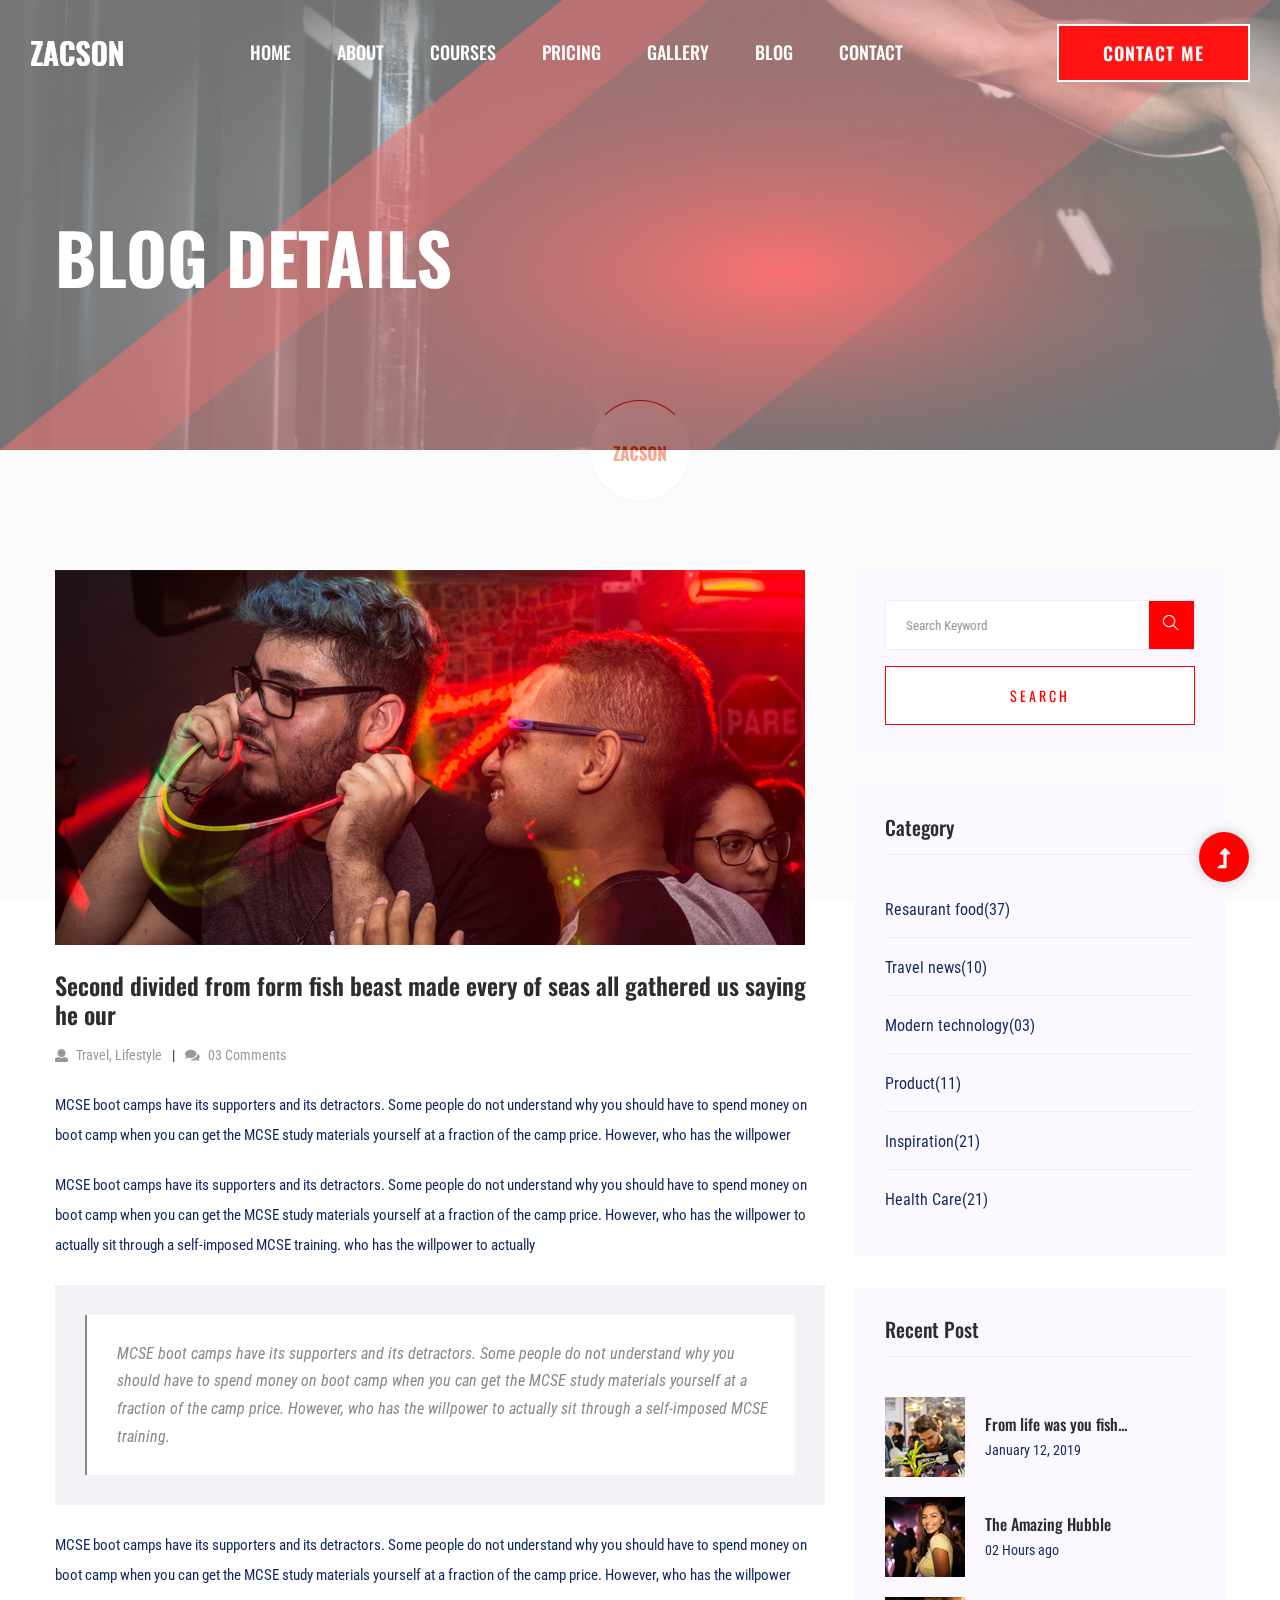
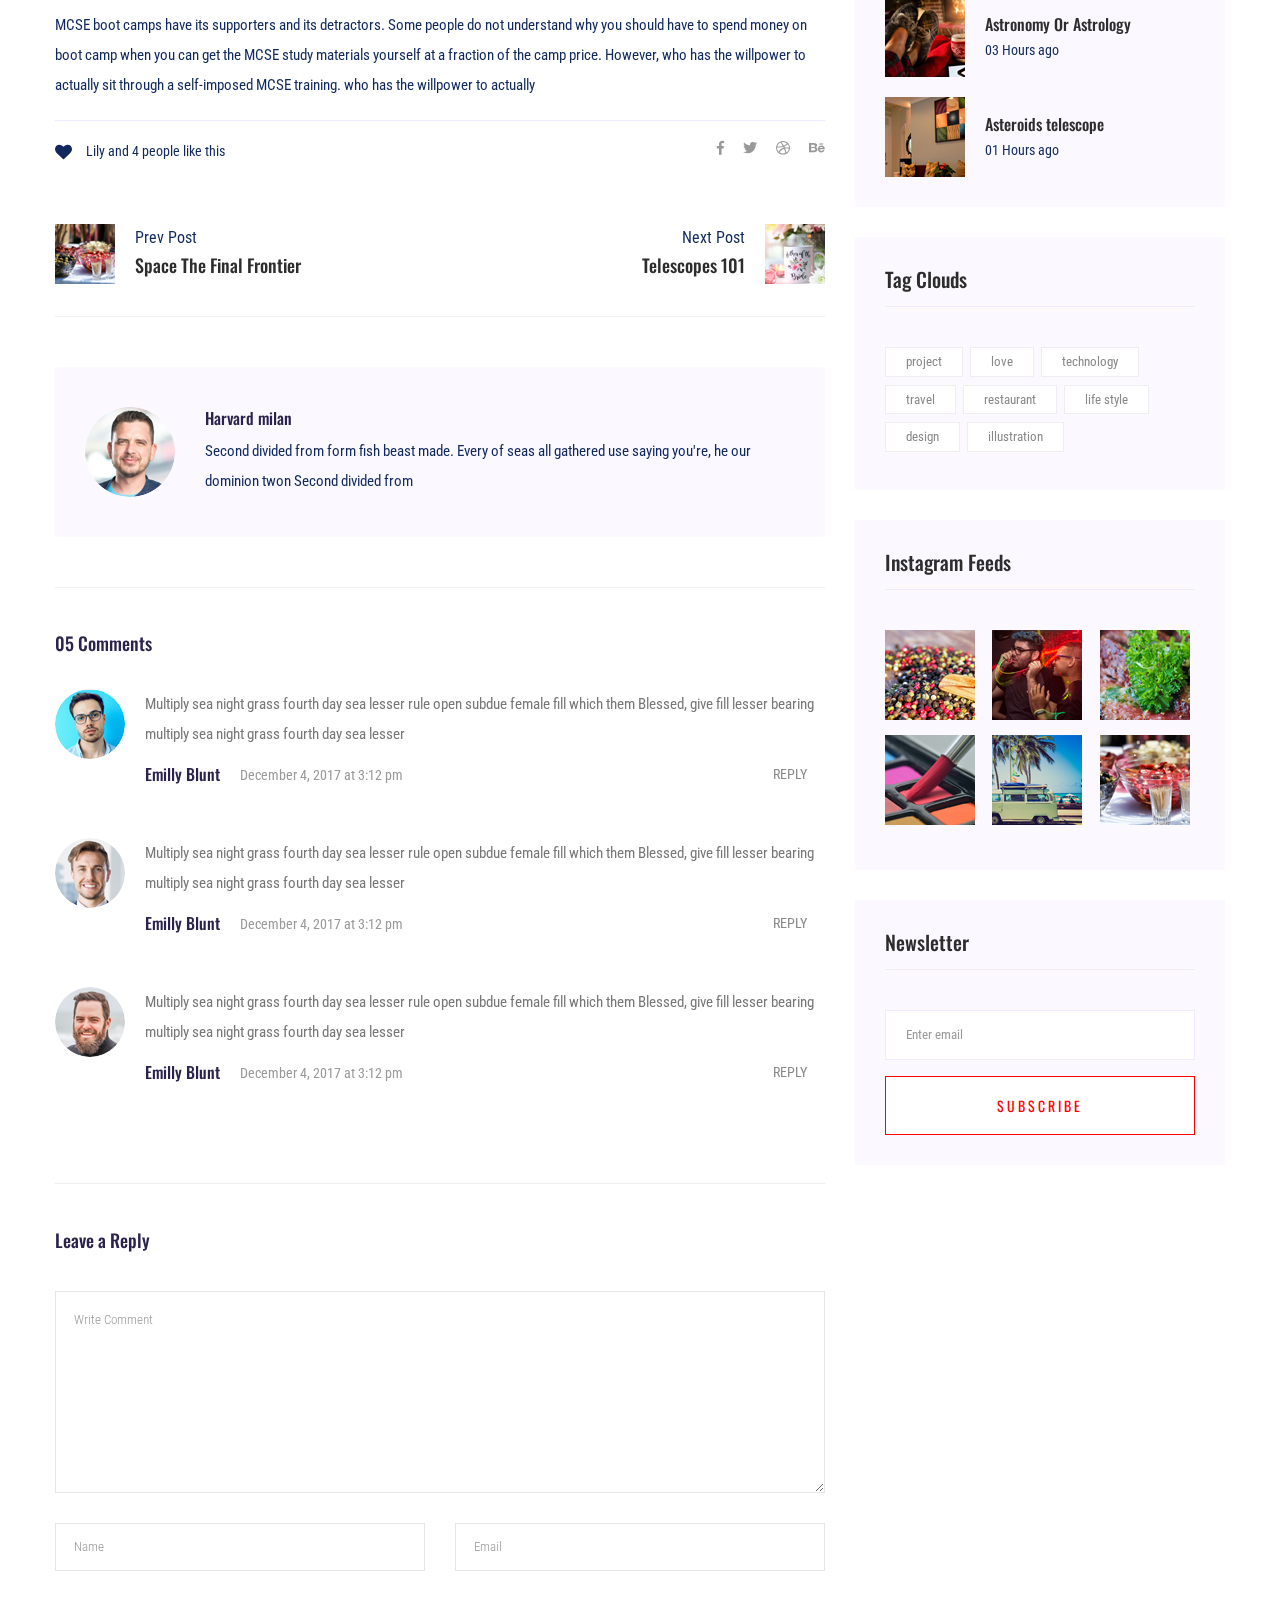
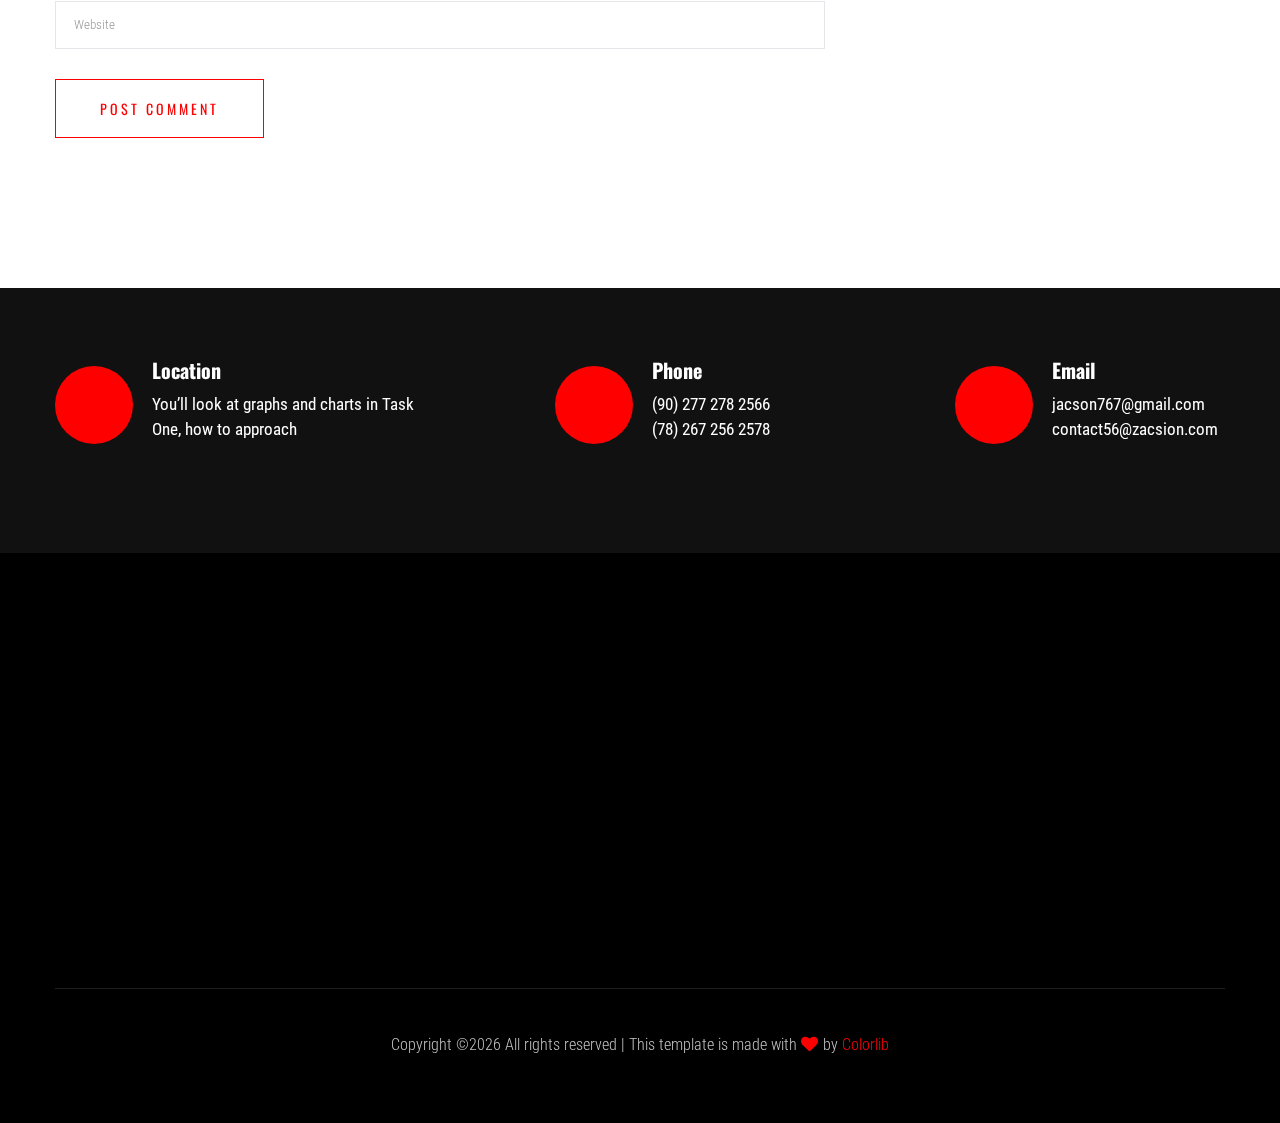
<file: blog_details.html>
<!doctype html>
<html class="no-js" lang="zxx">
<head>
 <meta charset="utf-8">
 <meta http-equiv="x-ua-compatible" content="ie=edge">
 <title>Gym trainer | Template </title>
 <meta name="description" content="">
 <meta name="viewport" content="width=device-width, initial-scale=1">
 <link rel="shortcut icon" type="image/x-icon" href="assets/img/favicon.ico">

 <!-- CSS here -->
 <link rel="stylesheet" href="assets/css/bootstrap.min.css">
 <link rel="stylesheet" href="assets/css/owl.carousel.min.css">
 <link rel="stylesheet" href="assets/css/slicknav.css">
 <link rel="stylesheet" href="assets/css/animate.min.css">
 <link rel="stylesheet" href="assets/css/magnific-popup.css">
 <link rel="stylesheet" href="assets/css/fontawesome-all.min.css">
 <link rel="stylesheet" href="assets/css/themify-icons.css">
 <link rel="stylesheet" href="assets/css/slick.css">
 <link rel="stylesheet" href="assets/css/nice-select.css">
 <link rel="stylesheet" href="assets/css/style.css">
</head>

<body>
 <!--? Preloader Start -->
 <div id="preloader-active">
  <div class="preloader d-flex align-items-center justify-content-center">
    <div class="preloader-inner position-relative">
      <div class="preloader-circle"></div>
      <div class="preloader-img pere-text">
        <img src="assets/img/logo/loder.png" alt="">
      </div>
    </div>
  </div>
</div>
<!-- Preloader Start -->
<header>
  <!-- Header Start -->
  <div class="header-area header-transparent">
    <div class="main-header header-sticky">
      <div class="container-fluid">
        <div class="menu-wrapper d-flex align-items-center justify-content-between">
          <!-- Logo -->
          <div class="logo">
            <a href="index.html"><img src="assets/img/logo/logo.png" alt=""></a>
          </div>
          <!-- Main-menu -->
          <div class="main-menu f-right d-none d-lg-block">
            <nav>
              <ul id="navigation">
                <li><a href="index.html">Home</a></li>
                <li><a href="about.html">About</a></li>
                <li><a href="courses.html">Courses</a></li>
                <li><a href="pricing.html">Pricing</a></li>
                <li><a href="gallery.html">Gallery</a></li>
                <li><a href="blog.html">Blog</a>
                  <ul class="submenu">
                    <li><a href="blog.html">Blog</a></li>
                    <li><a href="blog_details.html">Blog Details</a></li>
                    <li><a href="elements.html">Elements</a></li>
                  </ul>
                </li>
                <li><a href="contact.html">Contact</a></li>
              </ul>
            </nav>
          </div>          
          <!-- Header-btn -->
          <div class="header-btns d-none d-lg-block f-right">
           <a href="contact.html" class="btn">Contact me</a>
         </div>
         <!-- Mobile Menu -->
         <div class="col-12">
          <div class="mobile_menu d-block d-lg-none"></div>
        </div>
      </div>
    </div>
  </div>
</div>
<!-- Header End -->
</header>
<main>
  <!--? Hero Start -->
  <div class="slider-area2">
    <div class="slider-height2 d-flex align-items-center">
      <div class="container">
        <div class="row">
          <div class="col-xl-12">
            <div class="hero-cap hero-cap2 pt-70">
              <h2>Blog Details</h2>
            </div>
          </div>
        </div>
      </div>
    </div>
  </div>
  <!-- Hero End -->
  <!--? Blog Area Start -->
  <section class="blog_area single-post-area section-padding">
   <div class="container">
    <div class="row">
     <div class="col-lg-8 posts-list">
      <div class="single-post">
       <div class="feature-img">
        <img class="img-fluid" src="assets/img/blog/single_blog_1.png" alt="">
      </div>
      <div class="blog_details">
        <h2 style="color: #2d2d2d;">Second divided from form fish beast made every of seas
         all gathered us saying he our
       </h2>
       <ul class="blog-info-link mt-3 mb-4">
         <li><a href="#"><i class="fa fa-user"></i> Travel, Lifestyle</a></li>
         <li><a href="#"><i class="fa fa-comments"></i> 03 Comments</a></li>
       </ul>
       <p class="excert">
         MCSE boot camps have its supporters and its detractors. Some people do not understand why you
         should have to spend money on boot camp when you can get the MCSE study materials yourself at a
         fraction of the camp price. However, who has the willpower
       </p>
       <p>
         MCSE boot camps have its supporters and its detractors. Some people do not understand why you
         should have to spend money on boot camp when you can get the MCSE study materials yourself at a
         fraction of the camp price. However, who has the willpower to actually sit through a
         self-imposed MCSE training. who has the willpower to actually
       </p>
       <div class="quote-wrapper">
         <div class="quotes">
          MCSE boot camps have its supporters and its detractors. Some people do not understand why you
          should have to spend money on boot camp when you can get the MCSE study materials yourself at
          a fraction of the camp price. However, who has the willpower to actually sit through a
          self-imposed MCSE training.
        </div>
      </div>
      <p>
       MCSE boot camps have its supporters and its detractors. Some people do not understand why you
       should have to spend money on boot camp when you can get the MCSE study materials yourself at a
       fraction of the camp price. However, who has the willpower
     </p>
     <p>
       MCSE boot camps have its supporters and its detractors. Some people do not understand why you
       should have to spend money on boot camp when you can get the MCSE study materials yourself at a
       fraction of the camp price. However, who has the willpower to actually sit through a
       self-imposed MCSE training. who has the willpower to actually
     </p>
   </div>
 </div>
 <div class="navigation-top">
   <div class="d-sm-flex justify-content-between text-center">
    <p class="like-info"><span class="align-middle"><i class="fa fa-heart"></i></span> Lily and 4
    people like this</p>
    <div class="col-sm-4 text-center my-2 my-sm-0">
     <!-- <p class="comment-count"><span class="align-middle"><i class="fa fa-comment"></i></span> 06 Comments</p> -->
   </div>
   <ul class="social-icons">
     <li><a href="https://www.facebook.com/sai4ull"><i class="fab fa-facebook-f"></i></a></li>
     <li><a href="#"><i class="fab fa-twitter"></i></a></li>
     <li><a href="#"><i class="fab fa-dribbble"></i></a></li>
     <li><a href="#"><i class="fab fa-behance"></i></a></li>
   </ul>
 </div>
 <div class="navigation-area">
  <div class="row">
   <div
   class="col-lg-6 col-md-6 col-12 nav-left flex-row d-flex justify-content-start align-items-center">
   <div class="thumb">
     <a href="#">
      <img class="img-fluid" src="assets/img/post/preview.png" alt="">
    </a>
  </div>
  <div class="arrow">
   <a href="#">
    <span class="lnr text-white ti-arrow-left"></span>
  </a>
</div>
<div class="detials">
 <p>Prev Post</p>
 <a href="#">
  <h4 style="color: #2d2d2d;">Space The Final Frontier</h4>
</a>
</div>
</div>
<div
class="col-lg-6 col-md-6 col-12 nav-right flex-row d-flex justify-content-end align-items-center">
<div class="detials">
 <p>Next Post</p>
 <a href="#">
  <h4 style="color: #2d2d2d;">Telescopes 101</h4>
</a>
</div>
<div class="arrow">
 <a href="#">
  <span class="lnr text-white ti-arrow-right"></span>
</a>
</div>
<div class="thumb">
 <a href="#">
  <img class="img-fluid" src="assets/img/post/next.png" alt="">
</a>
</div>
</div>
</div>
</div>
</div>
<div class="blog-author">
 <div class="media align-items-center">
  <img src="assets/img/blog/author.png" alt="">
  <div class="media-body">
   <a href="#">
    <h4>Harvard milan</h4>
  </a>
  <p>Second divided from form fish beast made. Every of seas all gathered use saying you're, he
  our dominion twon Second divided from</p>
</div>
</div>
</div>
<div class="comments-area">
 <h4>05 Comments</h4>
 <div class="comment-list">
  <div class="single-comment justify-content-between d-flex">
   <div class="user justify-content-between d-flex">
    <div class="thumb">
     <img src="assets/img/comment/comment_1.png" alt="">
   </div>
   <div class="desc">
     <p class="comment">
      Multiply sea night grass fourth day sea lesser rule open subdue female fill which them
      Blessed, give fill lesser bearing multiply sea night grass fourth day sea lesser
    </p>
    <div class="d-flex justify-content-between">
      <div class="d-flex align-items-center">
       <h5>
        <a href="#">Emilly Blunt</a>
      </h5>
      <p class="date">December 4, 2017 at 3:12 pm </p>
    </div>
    <div class="reply-btn">
     <a href="#" class="btn-reply text-uppercase">reply</a>
   </div>
 </div>
</div>
</div>
</div>
</div>
<div class="comment-list">
  <div class="single-comment justify-content-between d-flex">
   <div class="user justify-content-between d-flex">
    <div class="thumb">
     <img src="assets/img/comment/comment_2.png" alt="">
   </div>
   <div class="desc">
     <p class="comment">
      Multiply sea night grass fourth day sea lesser rule open subdue female fill which them
      Blessed, give fill lesser bearing multiply sea night grass fourth day sea lesser
    </p>
    <div class="d-flex justify-content-between">
      <div class="d-flex align-items-center">
       <h5>
        <a href="#">Emilly Blunt</a>
      </h5>
      <p class="date">December 4, 2017 at 3:12 pm </p>
    </div>
    <div class="reply-btn">
     <a href="#" class="btn-reply text-uppercase">reply</a>
   </div>
 </div>
</div>
</div>
</div>
</div>
<div class="comment-list">
  <div class="single-comment justify-content-between d-flex">
   <div class="user justify-content-between d-flex">
    <div class="thumb">
     <img src="assets/img/comment/comment_3.png" alt="">
   </div>
   <div class="desc">
     <p class="comment">
      Multiply sea night grass fourth day sea lesser rule open subdue female fill which them
      Blessed, give fill lesser bearing multiply sea night grass fourth day sea lesser
    </p>
    <div class="d-flex justify-content-between">
      <div class="d-flex align-items-center">
       <h5>
        <a href="#">Emilly Blunt</a>
      </h5>
      <p class="date">December 4, 2017 at 3:12 pm </p>
    </div>
    <div class="reply-btn">
     <a href="#" class="btn-reply text-uppercase">reply</a>
   </div>
 </div>
</div>
</div>
</div>
</div>
</div>
<div class="comment-form">
 <h4>Leave a Reply</h4>
 <form class="form-contact comment_form" action="#" id="commentForm">
  <div class="row">
   <div class="col-12">
    <div class="form-group">
     <textarea class="form-control w-100" name="comment" id="comment" cols="30" rows="9"
     placeholder="Write Comment"></textarea>
   </div>
 </div>
 <div class="col-sm-6">
  <div class="form-group">
   <input class="form-control" name="name" id="name" type="text" placeholder="Name">
 </div>
</div>
<div class="col-sm-6">
  <div class="form-group">
   <input class="form-control" name="email" id="email" type="email" placeholder="Email">
 </div>
</div>
<div class="col-12">
  <div class="form-group">
   <input class="form-control" name="website" id="website" type="text" placeholder="Website">
 </div>
</div>
</div>
<div class="form-group">
 <button type="submit" class="button button-contactForm btn_1 boxed-btn">Post Comment</button>
</div>
</form>
</div>
</div>
<div class="col-lg-4">
  <div class="blog_right_sidebar">
   <aside class="single_sidebar_widget search_widget">
    <form action="#">
     <div class="form-group">
      <div class="input-group mb-3">
       <input type="text" class="form-control" placeholder='Search Keyword'
       onfocus="this.placeholder = ''" onblur="this.placeholder = 'Search Keyword'">
       <div class="input-group-append">
        <button class="btns" type="button"><i class="ti-search"></i></button>
      </div>
    </div>
  </div>
  <button class="button rounded-0 primary-bg text-white w-100 btn_1 boxed-btn"
  type="submit">Search</button>
</form>
</aside>
<aside class="single_sidebar_widget post_category_widget">
  <h4 class="widget_title" style="color: #2d2d2d;">Category</h4>
  <ul class="list cat-list">
   <li>
    <a href="#" class="d-flex">
     <p>Resaurant food</p>
     <p>(37)</p>
   </a>
 </li>
 <li>
  <a href="#" class="d-flex">
   <p>Travel news</p>
   <p>(10)</p>
 </a>
</li>
<li>
  <a href="#" class="d-flex">
   <p>Modern technology</p>
   <p>(03)</p>
 </a>
</li>
<li>
  <a href="#" class="d-flex">
   <p>Product</p>
   <p>(11)</p>
 </a>
</li>
<li>
  <a href="#" class="d-flex">
   <p>Inspiration</p>
   <p>(21)</p>
 </a>
</li>
<li>
  <a href="#" class="d-flex">
   <p>Health Care</p>
   <p>(21)</p>
 </a>
</li>
</ul>
</aside>
<aside class="single_sidebar_widget popular_post_widget">
  <h3 class="widget_title" style="color: #2d2d2d;">Recent Post</h3>
  <div class="media post_item">
   <img src="assets/img/post/post_1.png" alt="post">
   <div class="media-body">
    <a href="blog_details.html">
     <h3 style="color: #2d2d2d;">From life was you fish...</h3>
   </a>
   <p>January 12, 2019</p>
 </div>
</div>
<div class="media post_item">
 <img src="assets/img/post/post_2.png" alt="post">
 <div class="media-body">
  <a href="blog_details.html">
   <h3 style="color: #2d2d2d;">The Amazing Hubble</h3>
 </a>
 <p>02 Hours ago</p>
</div>
</div>
<div class="media post_item">
 <img src="assets/img/post/post_3.png" alt="post">
 <div class="media-body">
  <a href="blog_details.html">
   <h3 style="color: #2d2d2d;">Astronomy Or Astrology</h3>
 </a>
 <p>03 Hours ago</p>
</div>
</div>
<div class="media post_item">
 <img src="assets/img/post/post_4.png" alt="post">
 <div class="media-body">
  <a href="blog_details.html">
   <h3 style="color: #2d2d2d;">Asteroids telescope</h3>
 </a>
 <p>01 Hours ago</p>
</div>
</div>
</aside>
<aside class="single_sidebar_widget tag_cloud_widget">
  <h4 class="widget_title" style="color: #2d2d2d;">Tag Clouds</h4>
  <ul class="list">
   <li>
    <a href="#">project</a>
  </li>
  <li>
    <a href="#">love</a>
  </li>
  <li>
    <a href="#">technology</a>
  </li>
  <li>
    <a href="#">travel</a>
  </li>
  <li>
    <a href="#">restaurant</a>
  </li>
  <li>
    <a href="#">life style</a>
  </li>
  <li>
    <a href="#">design</a>
  </li>
  <li>
    <a href="#">illustration</a>
  </li>
</ul>
</aside>
<aside class="single_sidebar_widget instagram_feeds">
  <h4 class="widget_title" style="color: #2d2d2d;">Instagram Feeds</h4>
  <ul class="instagram_row flex-wrap">
   <li>
    <a href="#">
     <img class="img-fluid" src="assets/img/post/post_5.png" alt="">
   </a>
 </li>
 <li>
  <a href="#">
   <img class="img-fluid" src="assets/img/post/post_6.png" alt="">
 </a>
</li>
<li>
  <a href="#">
   <img class="img-fluid" src="assets/img/post/post_7.png" alt="">
 </a>
</li>
<li>
  <a href="#">
   <img class="img-fluid" src="assets/img/post/post_8.png" alt="">
 </a>
</li>
<li>
  <a href="#">
   <img class="img-fluid" src="assets/img/post/post_9.png" alt="">
 </a>
</li>
<li>
  <a href="#">
   <img class="img-fluid" src="assets/img/post/post_10.png" alt="">
 </a>
</li>
</ul>
</aside>
<aside class="single_sidebar_widget newsletter_widget">
  <h4 class="widget_title" style="color: #2d2d2d;">Newsletter</h4>
  <form action="#">
   <div class="form-group">
    <input type="email" class="form-control" onfocus="this.placeholder = ''"
    onblur="this.placeholder = 'Enter email'" placeholder='Enter email' required>
  </div>
  <button class="button rounded-0 primary-bg text-white w-100 btn_1 boxed-btn"
  type="submit">Subscribe</button>
</form>
</aside>
</div>
</div>
</div>
</div>
</section>
<!-- Blog Area End -->
<!-- ? services-area -->
<section class="services-area">
 <div class="container">
   <div class="row justify-content-between">
    <div class="col-xl-4 col-lg-4 col-md-6 col-sm-8">
     <div class="single-services mb-40">
       <div class="features-icon">
        <img src="assets/img/icon/icon1.svg" alt="">
      </div>
      <div class="features-caption">
        <h3>Location</h3>
        <p>You’ll look at graphs and charts in Task One, how to approach </p>
      </div>
    </div>
  </div>
  <div class="col-xl-3 col-lg-4 col-md-6 col-sm-8">
   <div class="single-services mb-40">
     <div class="features-icon">
      <img src="assets/img/icon/icon2.svg" alt="">
    </div>
    <div class="features-caption">
      <h3>Phone</h3>
      <p>(90) 277 278 2566</p>
      <p>  (78) 267 256 2578</p>
    </div>
  </div>
</div>
<div class="col-xl-3 col-lg-4 col-md-6 col-sm-8">
 <div class="single-services mb-40">
   <div class="features-icon">
    <img src="assets/img/icon/icon3.svg" alt="">
  </div>
  <div class="features-caption">
    <h3>Email</h3>
    <p>jacson767@gmail.com</p>
    <p>contact56@zacsion.com</p>
  </div>
</div>
</div>
</div>
</div>
</section>
</main>
<footer>
  <!--? Footer Start-->
  <div class="footer-area black-bg">
    <div class="container">
      <div class="footer-top footer-padding">
        <!-- Footer Menu -->
        <div class="row">
          <div class="col-xl-12">
            <div class="single-footer-caption mb-50 text-center">
              <!-- logo -->
              <div class="footer-logo wow fadeInUp" data-wow-duration="1s" data-wow-delay=".2s">
                <a href="index.html"><img src="assets/img/logo/logo2_footer.png" alt=""></a>
              </div>
              <!-- Menu -->
              <!-- Header Start -->
              <div class="header-area main-header2 wow fadeInUp" data-wow-duration="2s" data-wow-delay=".4s">
                <div class="main-header main-header2">
                  <div class="menu-wrapper menu-wrapper2">
                    <!-- Main-menu -->
                    <div class="main-menu main-menu2 text-center">
                      <nav>
                        <ul>
                          <li><a href="index.html">Home</a></li>
                          <li><a href="about.html">About</a></li>
                          <li><a href="courses.html">Courses</a></li>
                          <li><a href="pricing.html">Pricing</a></li>
                          <li><a href="gallery.html">Gallery</a></li>
                          <li><a href="contact.html">Contact</a></li>
                        </ul>
                      </nav>
                    </div>   
                  </div>
                </div>
              </div>
              <!-- Header End -->
              <!-- social -->
              <div class="footer-social mt-30 wow fadeInUp" data-wow-duration="3s" data-wow-delay=".8s">
                <a href="#"><i class="fab fa-twitter"></i></a>
                <a href="https://bit.ly/sai4ull"><i class="fab fa-facebook-f"></i></a>
                <a href="#"><i class="fab fa-pinterest-p"></i></a>
              </div>
            </div>
          </div>
        </div>
      </div>
      <!-- Footer Bottom -->
      <div class="footer-bottom">
        <div class="row d-flex align-items-center">
          <div class="col-lg-12">
            <div class="footer-copy-right text-center">
              <p><!-- Link back to Colorlib can't be removed. Template is licensed under CC BY 3.0. -->
                Copyright &copy;<script>document.write(new Date().getFullYear());</script> All rights reserved | This template is made with <i class="fa fa-heart" aria-hidden="true"></i> by <a href="https://colorlib.com" target="_blank">Colorlib</a>
                <!-- Link back to Colorlib can't be removed. Template is licensed under CC BY 3.0. --></p>
              </div>
            </div>
          </div>
        </div>
      </div>
    </div>
    <!-- Footer End-->
  </footer>
  <!-- Scroll Up -->
  <div id="back-top" >
   <a title="Go to Top" href="#"> <i class="fas fa-level-up-alt"></i></a>
 </div>

 <!-- JS here -->
 
 <script src="./assets/js/vendor/modernizr-3.5.0.min.js"></script>
 <!-- Jquery, Popper, Bootstrap -->
 <script src="./assets/js/vendor/jquery-1.12.4.min.js"></script>
 <script src="./assets/js/popper.min.js"></script>
 <script src="./assets/js/bootstrap.min.js"></script>
 <!-- Jquery Mobile Menu -->
 <script src="./assets/js/jquery.slicknav.min.js"></script>

 <!-- Jquery Slick , Owl-Carousel Plugins -->
 <script src="./assets/js/owl.carousel.min.js"></script>
 <script src="./assets/js/slick.min.js"></script>

 <!-- One Page, Animated-HeadLin -->
 <script src="./assets/js/wow.min.js"></script>
 <script src="./assets/js/animated.headline.js"></script>
 <script src="./assets/js/jquery.magnific-popup.js"></script>

 <!-- Nice-select, sticky -->
 <script src="./assets/js/jquery.nice-select.min.js"></script>
 <script src="./assets/js/jquery.sticky.js"></script>
 
 <!-- contact js -->
 <script src="./assets/js/contact.js"></script>
 <script src="./assets/js/jquery.form.js"></script>
 <script src="./assets/js/jquery.validate.min.js"></script>
 <script src="./assets/js/mail-script.js"></script>
 <script src="./assets/js/jquery.ajaxchimp.min.js"></script>
 
 <!-- Jquery Plugins, main Jquery -->	
 <script src="./assets/js/plugins.js"></script>
 <script src="./assets/js/main.js"></script>

</body>
</html>
</file>
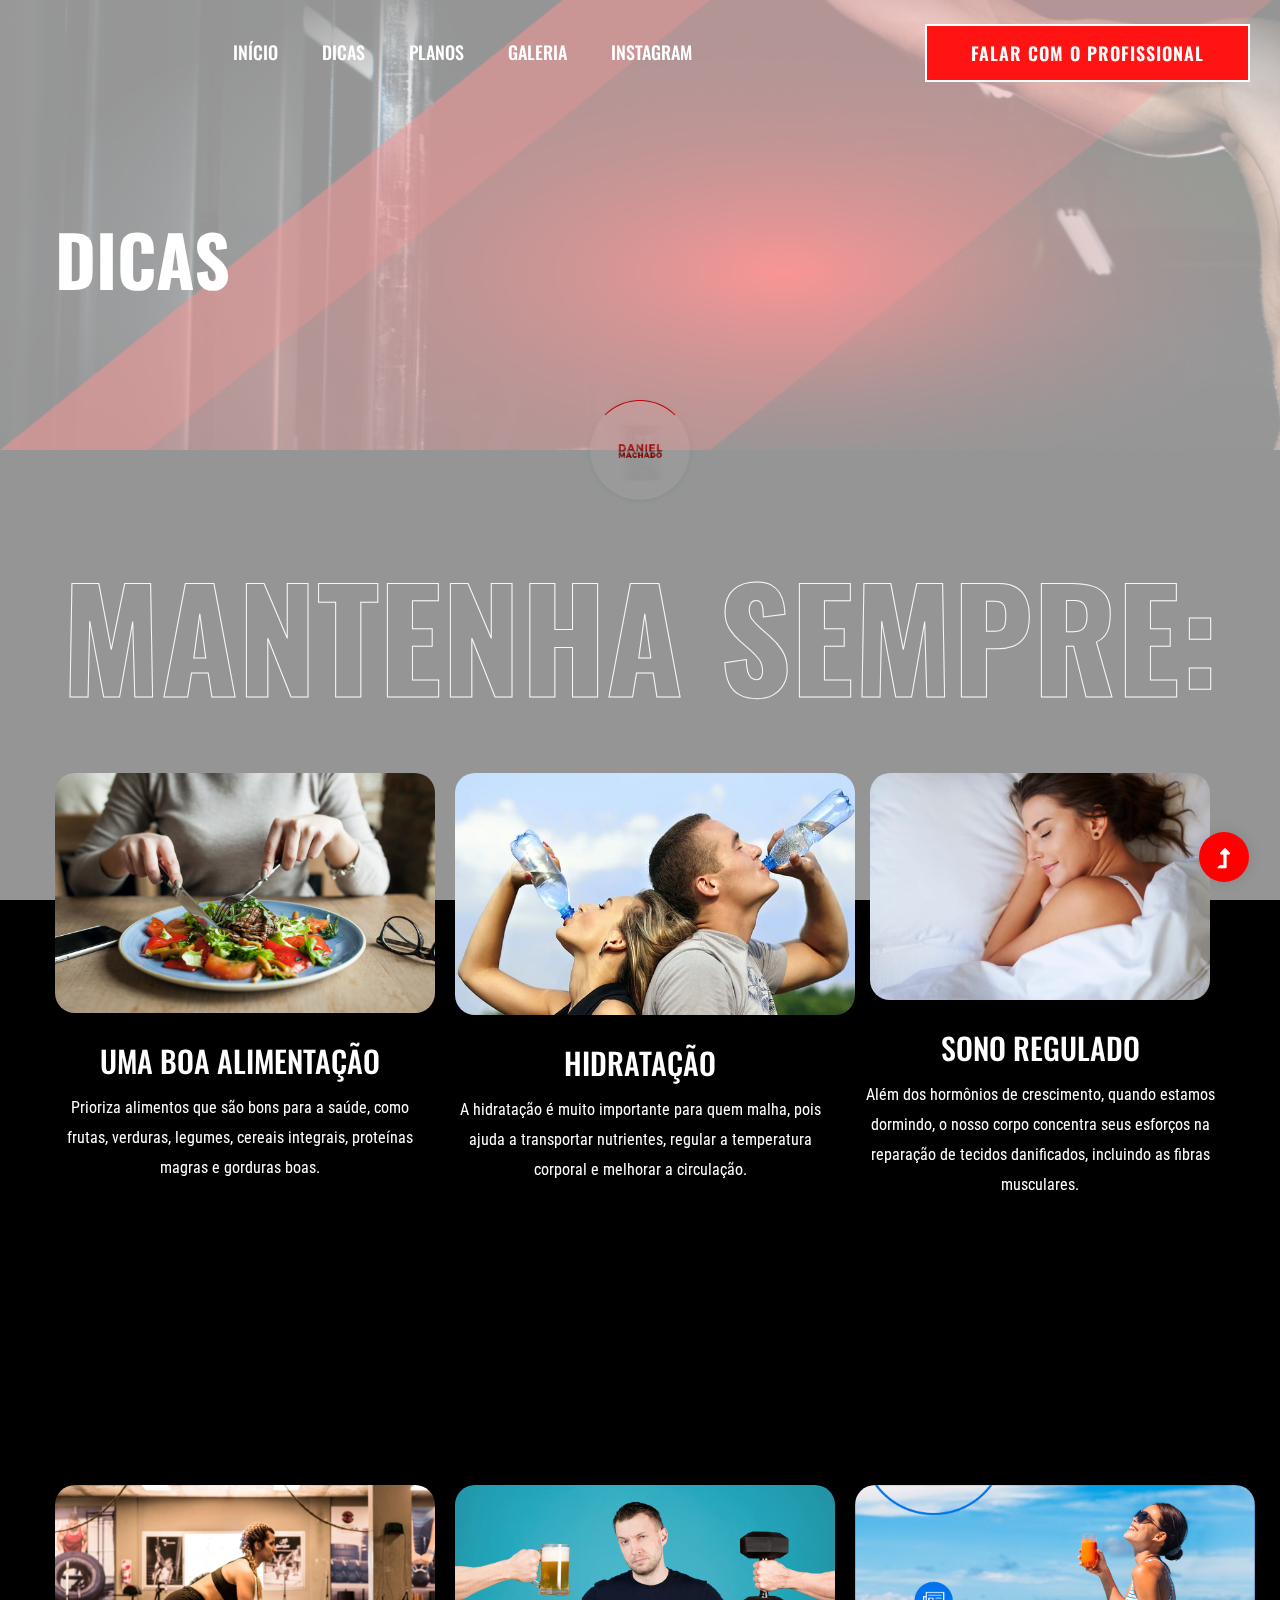
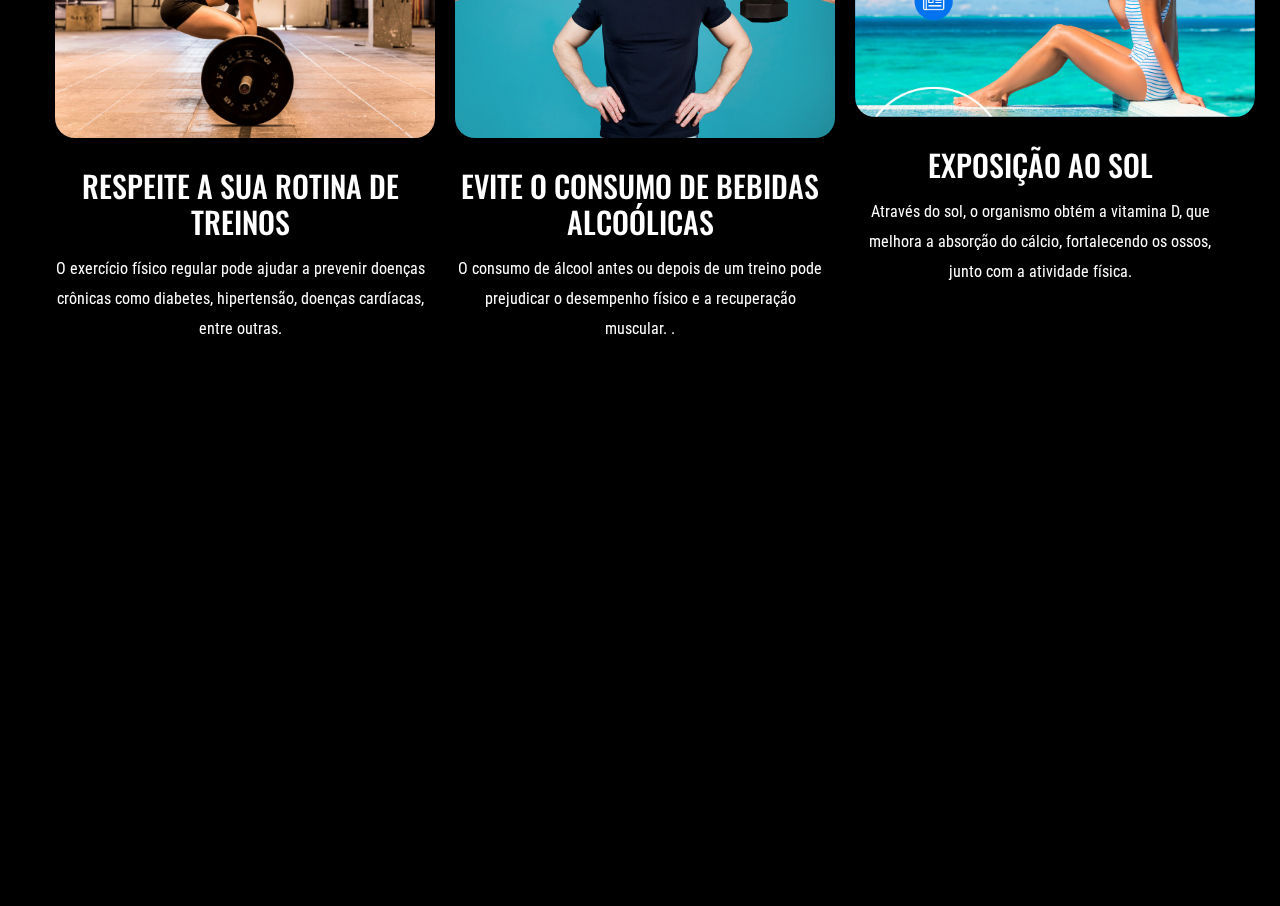
<file: courses.html>
<!doctype html>
<html class="no-js" lang="zxx">
<head>
    <meta charset="utf-8">
    <meta http-equiv="x-ua-compatible" content="ie=edge">
    <title>Trainer Daniel Machado  </title>
    <meta name="description" content="">
    <meta name="viewport" content="width=device-width, initial-scale=1">
    <link rel="manifest" href="site.webmanifest">
    <link rel="shortcut icon" type="image/x-icon" href="assets/img/icon/check-vermelho.png">

    <!-- CSS here -->
    <link rel="stylesheet" href="assets/css/bootstrap.min.css">
    <link rel="stylesheet" href="assets/css/owl.carousel.min.css">
    <link rel="stylesheet" href="assets/css/slicknav.css">
    <link rel="stylesheet" href="assets/css/flaticon.css">
    <link rel="stylesheet" href="assets/css/gijgo.css">
    <link rel="stylesheet" href="assets/css/animate.min.css">
    <link rel="stylesheet" href="assets/css/animated-headline.css">
    <link rel="stylesheet" href="assets/css/magnific-popup.css">
    <link rel="stylesheet" href="assets/css/fontawesome-all.min.css">
    <link rel="stylesheet" href="assets/css/themify-icons.css">
    <link rel="stylesheet" href="assets/css/slick.css">
    <link rel="stylesheet" href="assets/css/nice-select.css">
    <link rel="stylesheet" href="assets/css/style.css">
</head>
<body class="black-bg">
    <!-- ? Preloader Start -->
    <div id="preloader-active">
        <div class="preloader d-flex align-items-center justify-content-center">
            <div class="preloader-inner position-relative">
                <div class="preloader-circle"></div>
                <div class="preloader-img pere-text">
                    <img src="assets/img/logo/Logo daniel sem fundo.png" alt="">
                </div>
            </div>
        </div>
    </div>
    <!-- Preloader Start -->
    <header>
        <!-- Header Start -->
        <div class="header-area header-transparent">
            <div class="main-header header-sticky">
                <div class="container-fluid">
                    <div class="menu-wrapper d-flex align-items-center justify-content-between">
                        <!-- Logo -->
                        <div class="logo">
                           <!---- <a href="index.html"><img src="assets/img/logo/Logo daniel sem fund" alt=""></a>-->
                        </div>
                        <!-- Main-menu -->
                        <div class="main-menu f-right d-none d-lg-block">
                            <nav>
                                <ul id="navigation">
                                    <li><a href="index.html">Início</a></li>
                                    <!--<li><a href="about.html">Quem sou eu ?</a></li>-->
                                    <li><a href="courses.html">Dicas</a></li>
                                    <li><a href="pricing.html">Planos</a></li>
                                    <li><a href="gallery.html">Galeria</a></li>
                                    
                                        
                                            <li><a href="https://www.instagram.com/nutridanielmachado?igsh=bXc4MXZlYmRwZTRx" target="_blank">Instagram</a></li>
                                            
                                        </ul>
                                    </li>
                                    
                                </ul>
                            </nav>
                        </div>          
                        <!-- Header-btn -->
                        <div class="header-btns d-none d-lg-block f-right">
                            <a href="https://wa.me/5524998264403" target="_blank"  class="btn">Falar com o profissional</a>
                       </div>
                       <!-- Mobile Menu -->
                       <div class="col-12">
                        <div class="mobile_menu d-block d-lg-none"></div>
                    </div>
                </div>
            </div>
        </div>
    </div>
    <!-- Header End -->
</header>
<main>
    <!--? Hero Start -->
    <div class="slider-area2">
        <div class="slider-height2 d-flex align-items-center">
            <div class="container">
                <div class="row">
                    <div class="col-xl-12">
                        <div class="hero-cap hero-cap2 pt-70">
                            <h2>Dicas</h2>
                        </div>
                    </div>
                </div>
            </div>
        </div>
    </div>
    <!-- Hero End -->
    <!--? Team -->
    <section class="team-area fix section-padding30">
        <div class="container">
            <div class="row">
                <div class="col-xl-12">
                    <div class="section-tittle text-center mb-55">
                        <h2>Mantenha sempre:</h2>
                    </div>
                </div>
            </div>
            <div class="row">
                <div class="col-lg-4 col-md-6">
                    <div class="single-cat text-center mb-30">
                        <div class="cat-icon">
                            <img style="border-radius: 20px;" width="380"  src="assets/img/gallery/alimento.png" alt="">
                        </div>
                        <div class="cat-cap">
                            <h5><a href="services.html">Uma boa alimentação </a></h5>
                            <p>Prioriza alimentos que são bons para a saúde, como frutas, verduras, legumes, cereais integrais, proteínas magras e gorduras boas. </p>
                        </div>
                    </div>
                </div>
                <div class="col-lg-4 col-md-6">
                    <div class="single-cat text-center mb-30">
                        <div class="cat-icon">
                            <img  style="border-radius: 20px;"  width="400" src="assets/img/gallery/hidratacao.jpg" alt="">
                        </div>
                        <div class="cat-cap">
                            <h5><a href="services.html">Hidratação</a></h5>
                            <p>A hidratação é muito importante para quem malha, pois ajuda a transportar nutrientes, regular a temperatura corporal e melhorar a circulação.  </p>
                        </div>
                    </div>
                </div>
                <div class="col-lg-4 col-md-6">
                    <div class="single-cat text-center mb-30">
                        <div class="cat-icon">
                            <img style="border-radius: 20px;" width="340" src="assets/img/gallery/sono2.jpg" alt="">
                        </div>
                        <div class="cat-cap">
                            <h5><a href="services.html">Sono regulado </a></h5>
                            <p>Além dos hormônios de crescimento, quando estamos dormindo, o nosso corpo concentra seus esforços na reparação de tecidos danificados, incluindo as fibras musculares. </p>
                        </div>
                    </div>
                </div>
            </div>
        </div>

        
    </section>
    <section class="team-area fix section-padding30">
        <div class="container">
            <div class="row">
                <div class="col-xl-12">
                    <div class="section-tittle text-center mb-55">
                       
                    </div>
                </div>
            </div>
            <div class="row">
                <div class="col-lg-4 col-md-6">
                    <div class="single-cat text-center mb-30">
                        <div class="cat-icon">
                            <img style="border-radius: 20px;" width="380"  src="assets/img/gallery/rotina.jpg" alt="">
                        </div>
                        <div class="cat-cap">
                            <h5><a href="services.html">Respeite a sua rotina de treinos </a></h5>
                            <p>O exercício físico regular pode ajudar a prevenir doenças crônicas como diabetes, hipertensão, doenças cardíacas, entre outras. </p>
                        </div>
                    </div>
                </div>
                <div class="col-lg-4 col-md-6">
                    <div class="single-cat text-center mb-30">
                        <div class="cat-icon">
                            <img  style="border-radius: 20px;"  width="380" src="assets/img/gallery/bebida.jpg" alt="">
                        </div>
                        <div class="cat-cap">
                            <h5><a href="services.html">Evite o consumo de bebidas alcoólicas </a></h5>
                            <p>O consumo de álcool antes ou depois de um treino pode prejudicar o desempenho físico e a recuperação muscular. .  </p>
                        </div>
                    </div>
                </div>
                <div class="col-lg-4 col-md-6">
                    <div class="single-cat text-center mb-30">
                        <div class="cat-icon">
                            <img  style="border-radius: 20px;" width="400" src="assets/img/gallery/sol.png" alt="">
                        </div>
                        <div class="cat-cap">
                            <h5><a href="services.html">Exposição ao sol </a></h5>
                            <p> Através do sol, o organismo obtém a vitamina D, que melhora a absorção do cálcio, fortalecendo os ossos, junto com a atividade física. </p>
                        </div>
                    </div>
                </div>
            </div>
        </div>

        
    </section>
    
    <!-- Services End -->
    <!-- Traning categories Start -->
    <!--<section class="traning-categories black-bg">
        <div class="container-fluid">
            <div class="row">
                <div class="col-xl-6 col-lg-6">
                    <div class="single-topic text-center mb-30">
                        <div class="topic-img">
                            <img src="assets/img/gallery/cat1.png" alt="">
                            <div class="topic-content-box">
                                <div class="topic-content">
                                    <h3>Personal traning</h3>
                                    <p>You’ll look at graphs and charts in Task One, how to approach the task and <br> the language needed for a successful answer.</p>
                                    <a href="courses.html" class="border-btn">View Courses</a>
                                </div>
                            </div>
                        </div>
                    </div>
                </div>
                <div class="col-xl-6 col-lg-6">
                    <div class="single-topic text-center mb-30">
                        <div class="topic-img">
                            <img src="assets/img/gallery/cat2.png" alt="">
                            <div class="topic-content-box">
                                <div class="topic-content">
                                    <h3>Group traning</h3>
                                    <p>You’ll look at graphs and charts in Task One, how to approach the task and <br> the language needed for a successful answer.</p>
                                    <a href="courses.html" class="btn">View Courses</a>
                                </div>
                            </div>
                        </div>
                    </div>
                </div>
            </div>
        </div>
    </section>
    <!-- Traning categories End-->
    <!--? video_start 
    <div class="video-area section-bg2 d-flex align-items-center"  data-background="assets/img/gallery/video-bg.png">
        <div class="container">
            <div class="video-wrap position-relative">
                <div class="video-icon" >
                    <a class="popup-video btn-icon" href="https://www.youtube.com/watch?v=up68UAfH0d0"><i class="fas fa-play"></i></a>
                </div>
            </div>
        </div>
    </div>
    <!-- video_end -->
    <!-- ? services-area -
    <section class="services-area">
        <div class="container">
            <div class="row justify-content-between">
                <div class="col-xl-4 col-lg-4 col-md-6 col-sm-8">
                    <div class="single-services mb-40">
                        <div class="features-icon">
                            <img src="assets/img/icon/icon1.svg" alt="">
                        </div>
                        <div class="features-caption">
                            <h3>Location</h3>
                            <p>You’ll look at graphs and charts in Task One, how to approach </p>
                        </div>
                    </div>
                </div>
                <div class="col-xl-3 col-lg-4 col-md-6 col-sm-8">
                    <div class="single-services mb-40">
                        <div class="features-icon">
                            <img src="assets/img/icon/icon2.svg" alt="">
                        </div>
                        <div class="features-caption">
                            <h3>Phone</h3>
                            <p>(90) 277 278 2566</p>
                            <p>  (78) 267 256 2578</p>
                        </div>
                    </div>
                </div>
                <div class="col-xl-3 col-lg-4 col-md-6 col-sm-8">
                    <div class="single-services mb-40">
                        <div class="features-icon">
                            <img src="assets/img/icon/icon3.svg" alt="">
                        </div>
                        <div class="features-caption">
                            <h3>Email</h3>
                            <p>jacson767@gmail.com</p>
                            <p>contact56@zacsion.com</p>
                        </div>
                    </div>
                </div>
            </div>
        </div>
    </section>
</main>
<footer>
    ? Footer Start-->
    <div class="footer-area black-bg">
        <div class="container">
            <div class="footer-top footer-padding">
                <!-- Footer Menu -->
                <div class="row">
                    <div class="col-xl-12">
                        <div class="single-footer-caption mb-50 text-center">
                            <!-- logo -->
                            <div class="footer-logo wow fadeInUp" data-wow-duration="1s" data-wow-delay=".2s">
                               <!---- <a href="index.html"><img src="assets/img/logo/logo2_footer.png" alt=""></a>-->
                            </div>
                            <!-- Menu -->
                            <!-- Header Start -->
                            <div class="header-area main-header2 wow fadeInUp" data-wow-duration="2s" data-wow-delay=".4s">
                                <div class="main-header main-header2">
                                    <div class="menu-wrapper menu-wrapper2">
                                        <!-- Main-menu -->
                                        <div class="main-menu main-menu2 text-center">
                                            <nav>
                                                <ul id="navigation">
                                                    <li><a href="index.html">Início</a></li>
                                                    <!--<li><a href="about.html">Quem sou eu ?</a></li>-->
                                                    <li><a href="courses.html">Dicas</a></li>
                                                    <li><a href="pricing.html">Planos</a></li>
                                                    <li><a href="gallery.html">Galeria</a></li>
                                                    
                                                        
                                                            <li><a href="https://www.instagram.com/nutridanielmachado?igsh=bXc4MXZlYmRwZTRx" target="_blank">Instagram</a></li>
                                                            
                                                        </ul>
                                                    </li>
                                                    
                                                </ul>
                                            </nav>
                                        </div>   
                                    </div>
                                </div>
                         
            <!-- Footer Bottom -->
            <div class="footer-bottom">
                <div class="row d-flex align-items-center">
                    <div class="col-lg-12">
                        <div class="footer-copy-right text-center">
                            <p><!-- Link back to Colorlib can't be removed. Template is licensed under CC BY 3.0. -->
                               &copy;<script>document.write(new Date().getFullYear());</script> Todos os direitos reservados | Este modelo foi feito pelo Desenvolvedor Iure Freire  </a>
                              <!-- Link back to Colorlib can't be removed. Template is licensed under CC BY 3.0. --></p>
                          </div>
                      </div>
                  </div>
              </div>
          </div>
      </div>
      <!-- Footer End-->
  </footer>
  <!-- Scroll Up -->
  <div id="back-top" >
    <a title="Go to Top" href="#"> <i class="fas fa-level-up-alt"></i></a>
</div>

<!-- JS here -->

<script src="./assets/js/vendor/modernizr-3.5.0.min.js"></script>
<!-- Jquery, Popper, Bootstrap -->
<script src="./assets/js/vendor/jquery-1.12.4.min.js"></script>
<script src="./assets/js/popper.min.js"></script>
<script src="./assets/js/bootstrap.min.js"></script>
<!-- Jquery Mobile Menu -->
<script src="./assets/js/jquery.slicknav.min.js"></script>

<!-- Jquery Slick , Owl-Carousel Plugins -->
<script src="./assets/js/owl.carousel.min.js"></script>
<script src="./assets/js/slick.min.js"></script>
<!-- One Page, Animated-HeadLin -->
<script src="./assets/js/wow.min.js"></script>
<script src="./assets/js/animated.headline.js"></script>
<script src="./assets/js/jquery.magnific-popup.js"></script>

<!-- Date Picker -->
<script src="./assets/js/gijgo.min.js"></script>
<!-- Nice-select, sticky -->
<script src="./assets/js/jquery.nice-select.min.js"></script>
<script src="./assets/js/jquery.sticky.js"></script>

<!-- counter , waypoint,Hover Direction -->
<script src="./assets/js/jquery.counterup.min.js"></script>
<script src="./assets/js/waypoints.min.js"></script>
<script src="./assets/js/jquery.countdown.min.js"></script>
<script src="./assets/js/hover-direction-snake.min.js"></script>

<!-- contact js -->
<script src="./assets/js/contact.js"></script>
<script src="./assets/js/jquery.form.js"></script>
<script src="./assets/js/jquery.validate.min.js"></script>
<script src="./assets/js/mail-script.js"></script>
<script src="./assets/js/jquery.ajaxchimp.min.js"></script>

<!-- Jquery Plugins, main Jquery -->	
<script src="./assets/js/plugins.js"></script>
<script src="./assets/js/main.js"></script>

</body>
</html>
</file>
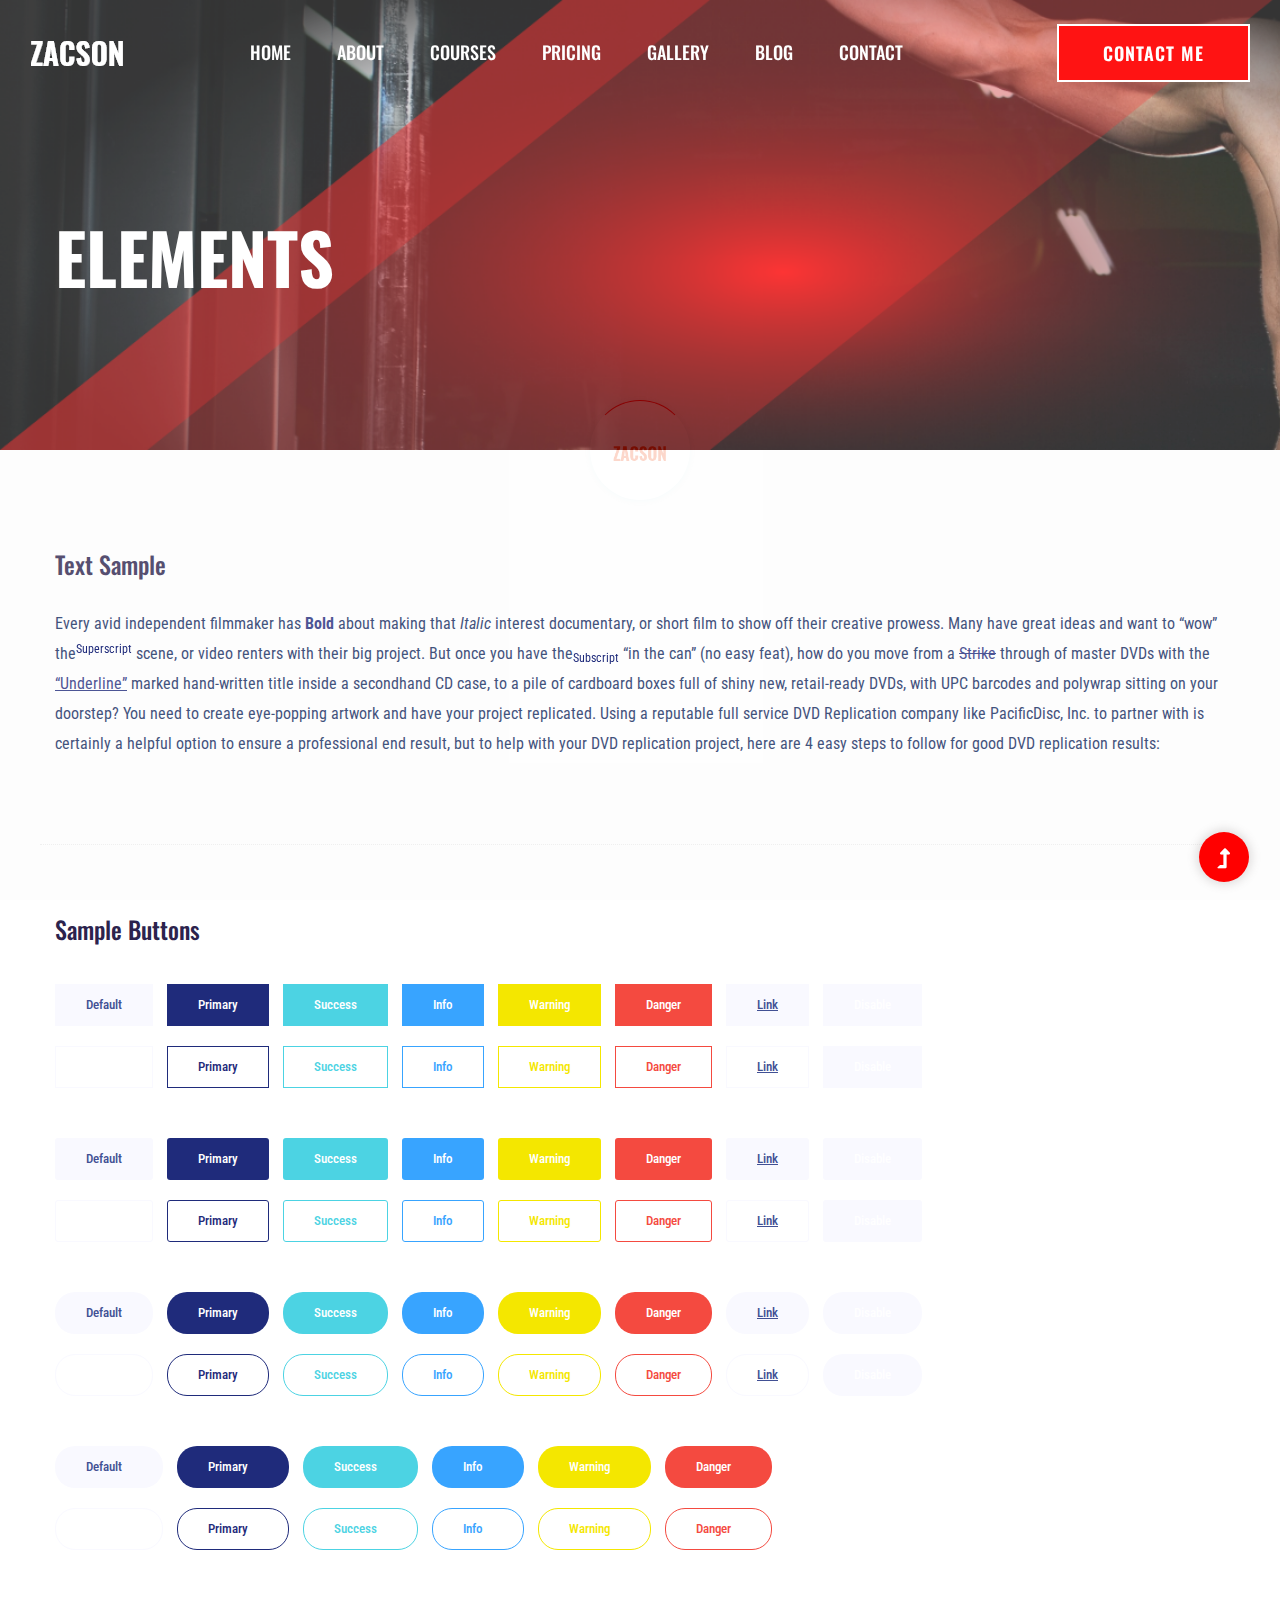
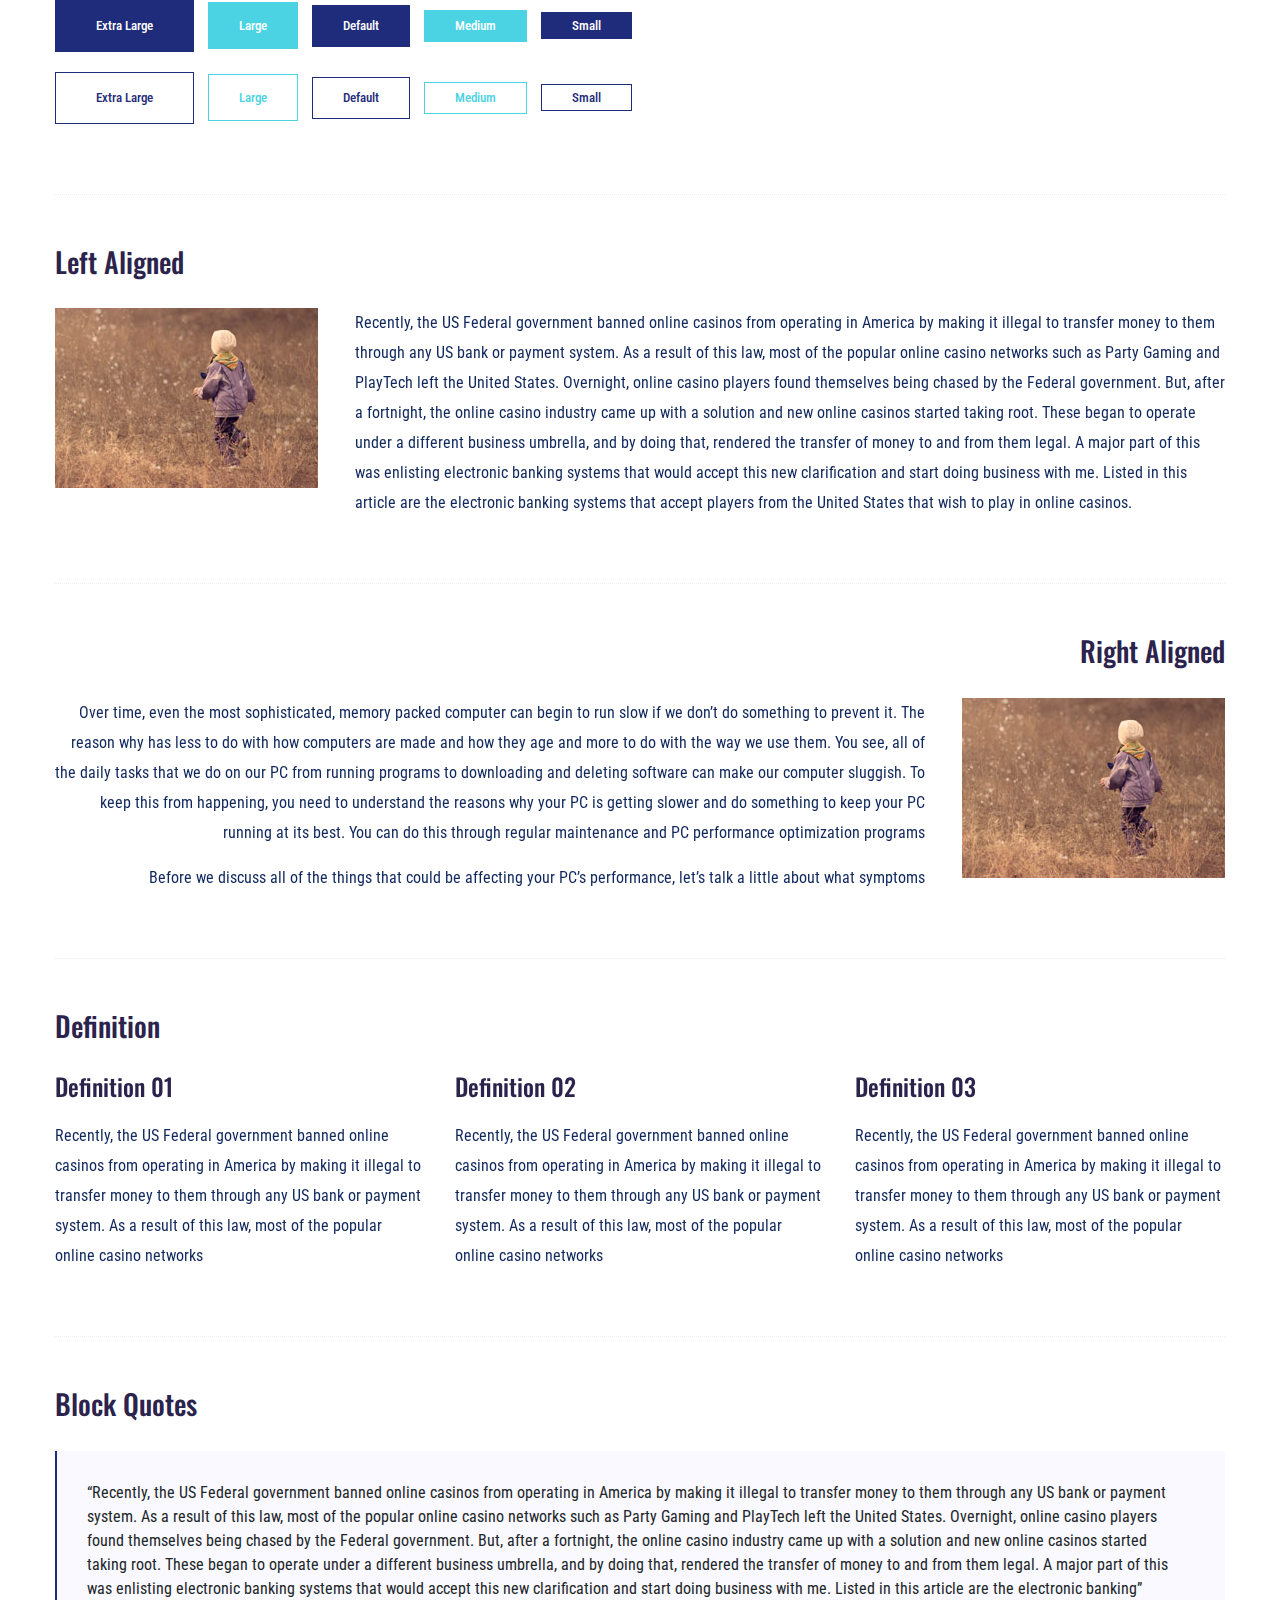
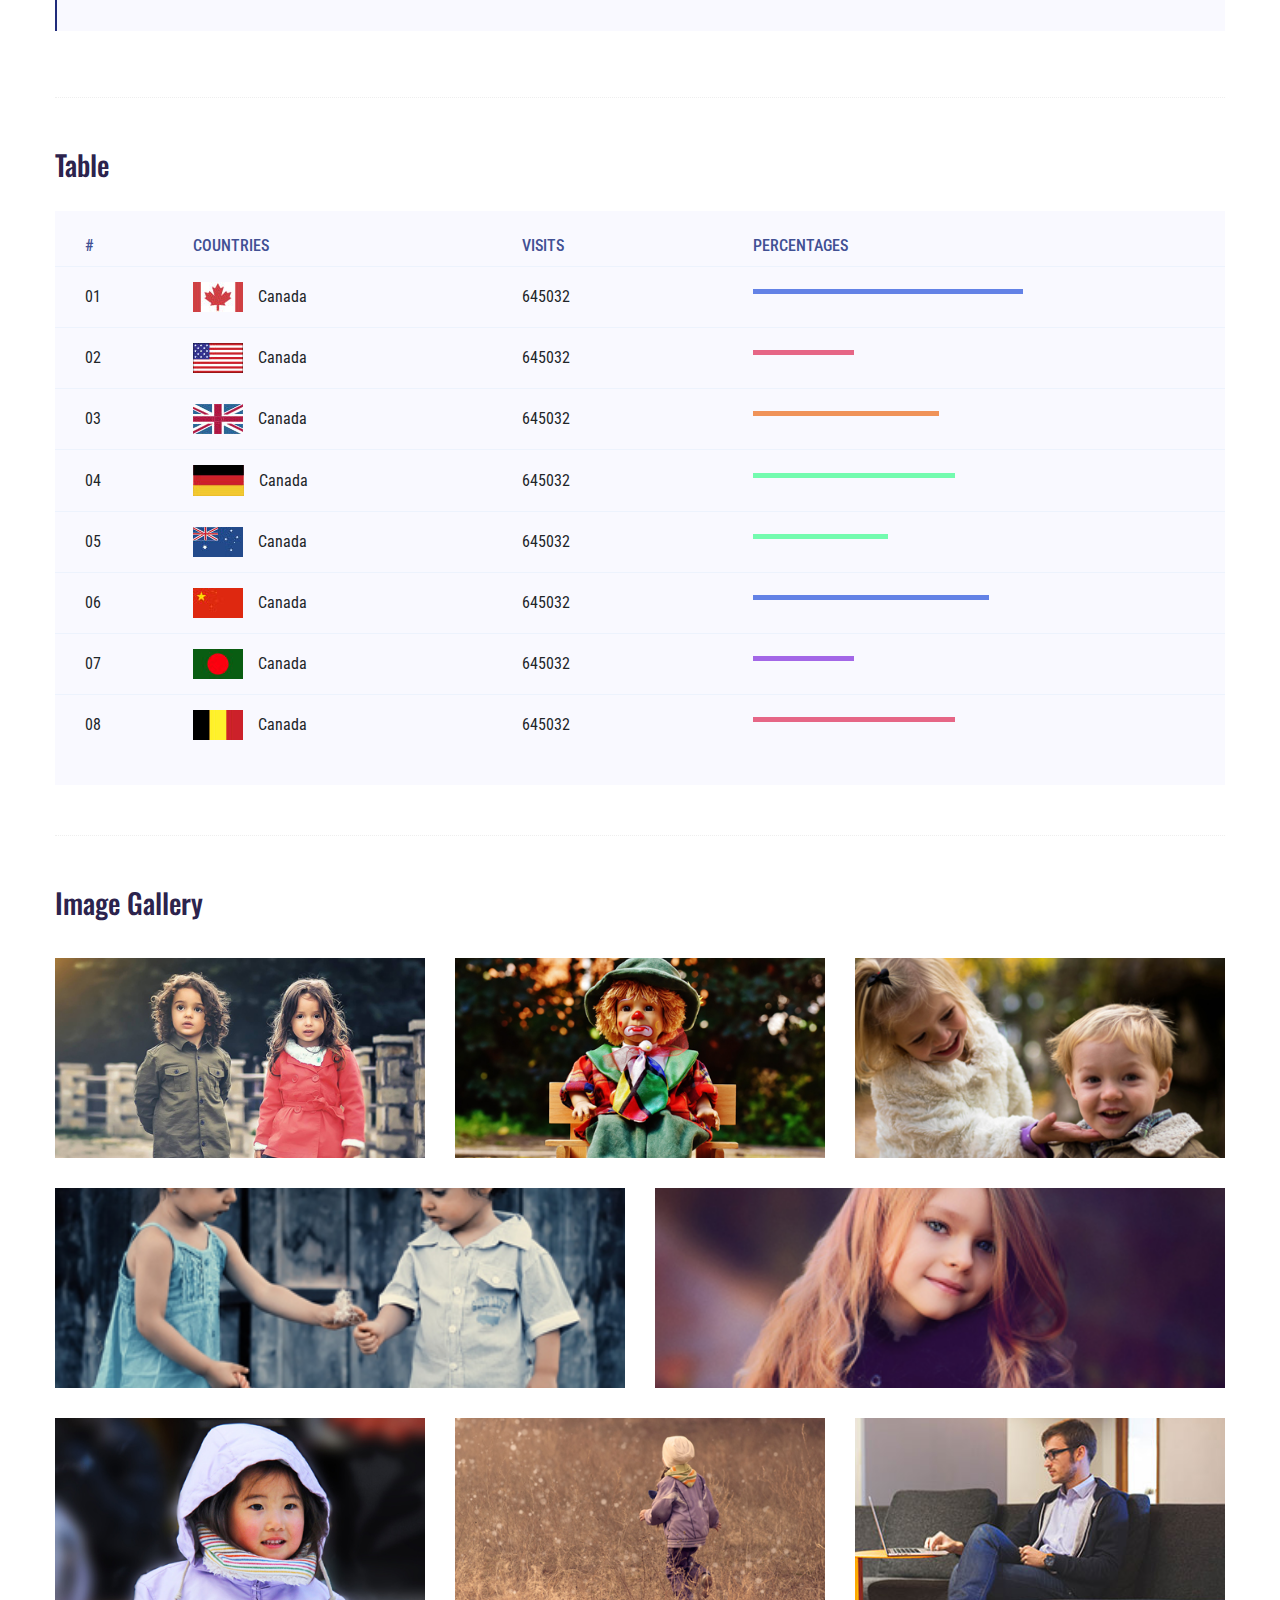
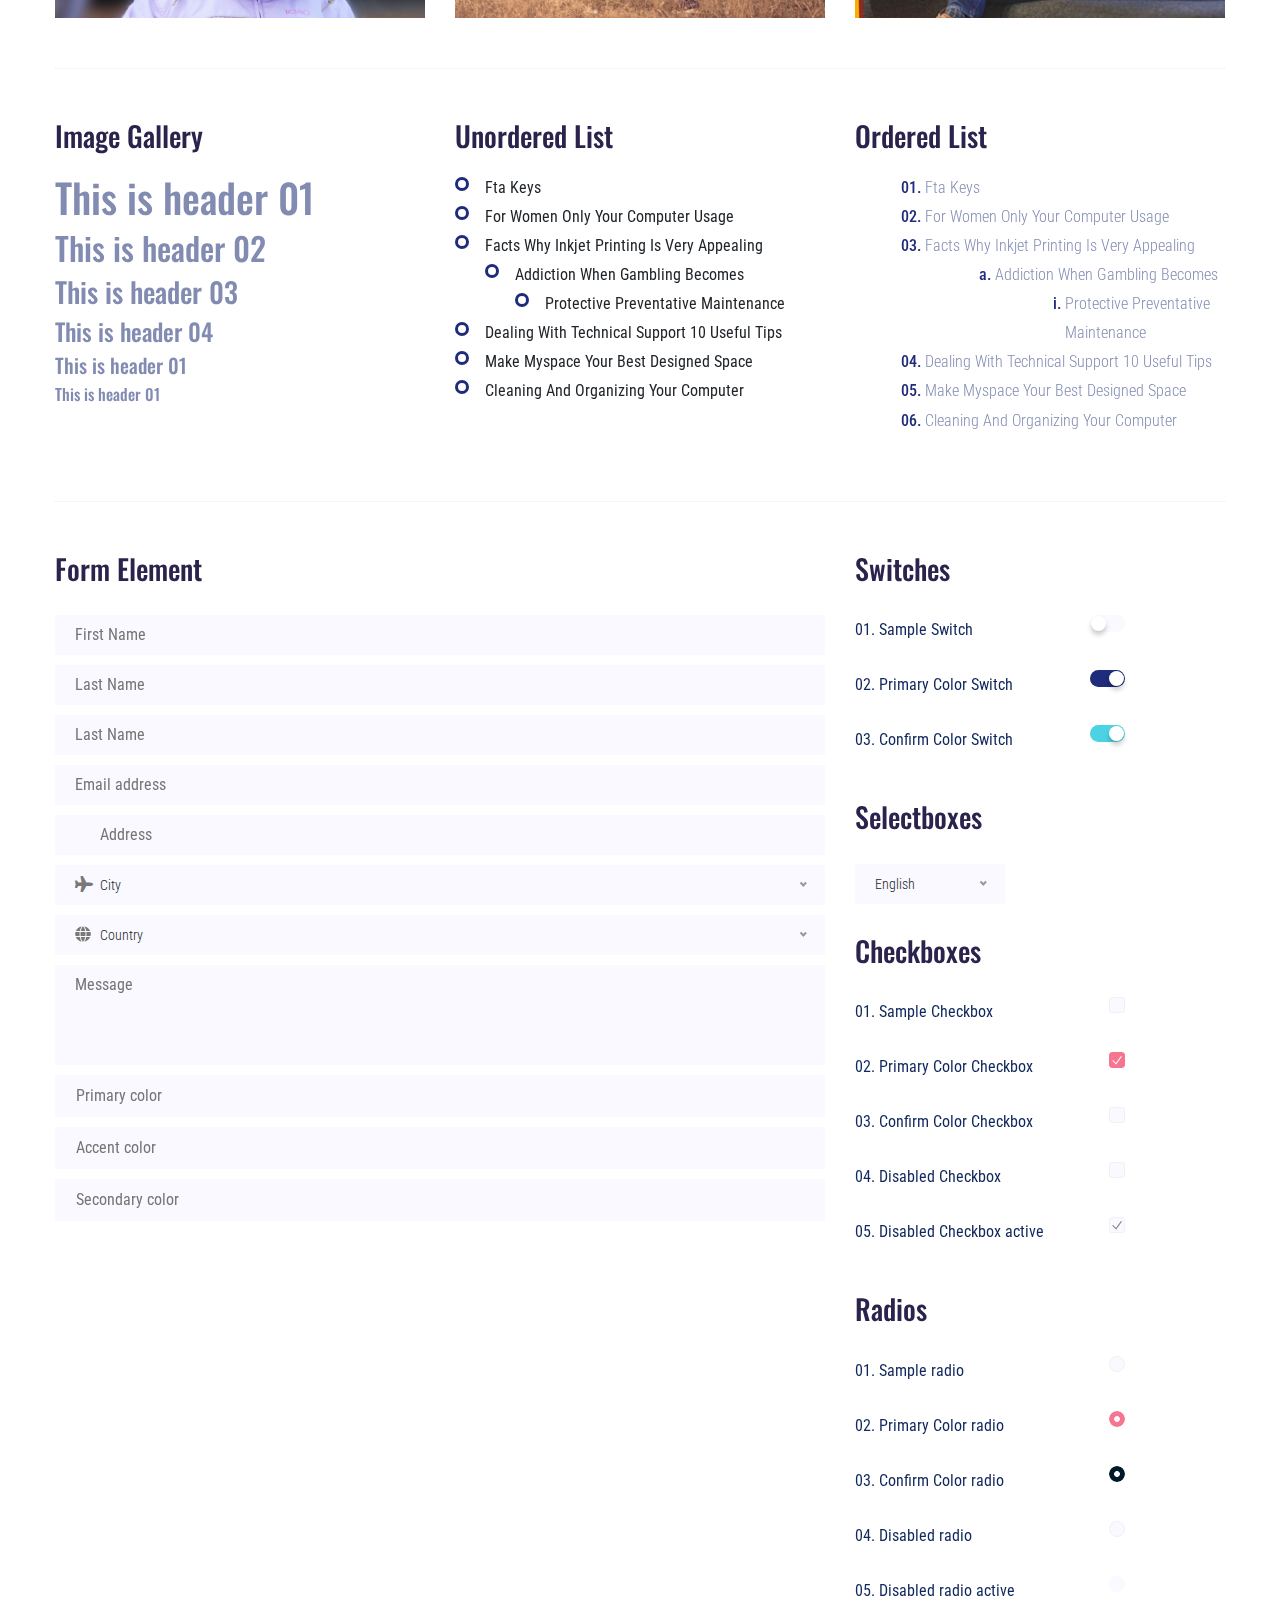
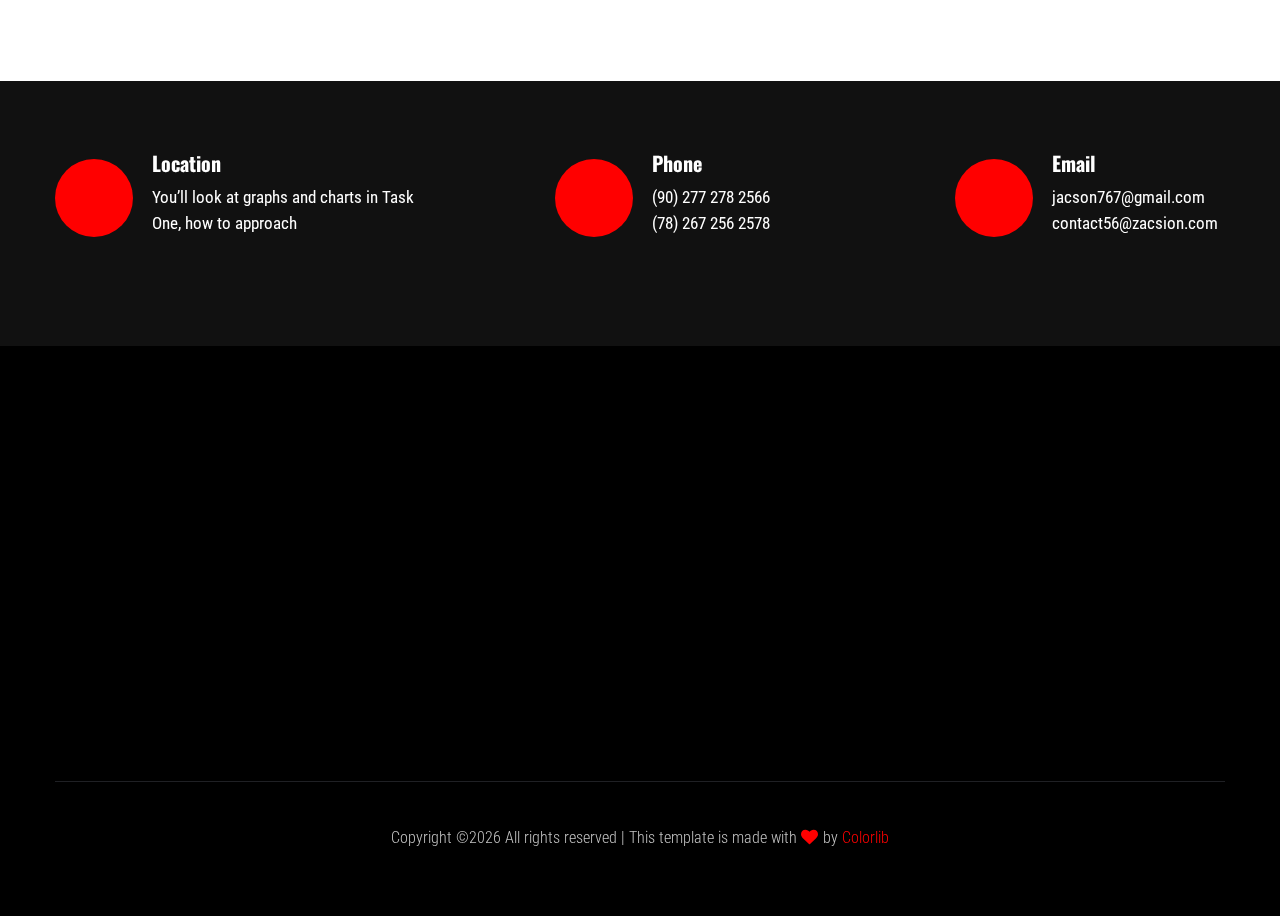
<file: elements.html>
<!doctype html>
<html class="no-js" lang="zxx">
<head>
	<meta charset="utf-8">
	<meta http-equiv="x-ua-compatible" content="ie=edge">
	<title>Gym trainer | Template </title>
	<meta name="description" content="">
	<meta name="viewport" content="width=device-width, initial-scale=1">
	<link rel="shortcut icon" type="image/x-icon" href="assets/img/icon/check-vermelho.png">

	<!-- CSS here -->
	<link rel="stylesheet" href="assets/css/bootstrap.min.css">
	<link rel="stylesheet" href="assets/css/owl.carousel.min.css">
	<link rel="stylesheet" href="assets/css/slicknav.css">
	<link rel="stylesheet" href="assets/css/animate.min.css">
	<link rel="stylesheet" href="assets/css/magnific-popup.css">
	<link rel="stylesheet" href="assets/css/fontawesome-all.min.css">
	<link rel="stylesheet" href="assets/css/themify-icons.css">
	<link rel="stylesheet" href="assets/css/slick.css">
	<link rel="stylesheet" href="assets/css/nice-select.css">
	<link rel="stylesheet" href="assets/css/style.css">
</head>
<body>
	<!--? Preloader Start -->
	<div id="preloader-active">
		<div class="preloader d-flex align-items-center justify-content-center">
			<div class="preloader-inner position-relative">
				<div class="preloader-circle"></div>
				<div class="preloader-img pere-text">
					<img src="assets/img/logo/loder.png" alt="">
				</div>
			</div>
		</div>
	</div>
	<!-- Preloader Start -->
	<header>
		<!-- Header Start -->
		<div class="header-area header-transparent">
			<div class="main-header header-sticky">
				<div class="container-fluid">
					<div class="menu-wrapper d-flex align-items-center justify-content-between">
						<!-- Logo -->
						<div class="logo">
							<a href="index.html"><img src="assets/img/logo/logo.png" alt=""></a>
						</div>
						<!-- Main-menu -->
						<div class="main-menu f-right d-none d-lg-block">
							<nav>
								<ul id="navigation">
									<li><a href="index.html">Home</a></li>
									<li><a href="about.html">About</a></li>
									<li><a href="courses.html">Courses</a></li>
									<li><a href="pricing.html">Pricing</a></li>
									<li><a href="gallery.html">Gallery</a></li>
									<li><a href="blog.html">Blog</a>
										<ul class="submenu">
											<li><a href="blog.html">Blog</a></li>
											<li><a href="blog_details.html">Blog Details</a></li>
											<li><a href="elements.html">Elements</a></li>
										</ul>
									</li>
									<li><a href="contact.html">Contact</a></li>
								</ul>
							</nav>
						</div>          
						<!-- Header-btn -->
						<div class="header-btns d-none d-lg-block f-right">
							<a href="contact.html" class="btn">Contact me</a>
						</div>
						<!-- Mobile Menu -->
						<div class="col-12">
							<div class="mobile_menu d-block d-lg-none"></div>
						</div>
					</div>
				</div>
			</div>
		</div>
		<!-- Header End -->
	</header>
	<main>
		<!--? Hero Start -->
		<div class="slider-area2">
			<div class="slider-height2 d-flex align-items-center">
				<div class="container">
					<div class="row">
						<div class="col-xl-12">
							<div class="hero-cap hero-cap2 pt-70">
								<h2>Elements</h2>
							</div>
						</div>
					</div>
				</div>
			</div>
		</div>
		<!-- Hero End -->
		<!--? Start Sample Area -->
		<section class="sample-text-area">
			<div class="container box_1170">
				<h3 class="text-heading">Text Sample</h3>
				<p class="sample-text">
					Every avid independent filmmaker has <b>Bold</b> about making that <i>Italic</i> interest documentary,
					or short
					film to show off their creative prowess. Many have great ideas and want to “wow”
					the<sup>Superscript</sup> scene,
					or video renters with their big project. But once you have the<sub>Subscript</sub> “in the can” (no easy
					feat), how
					do you move from a <del>Strike</del> through of master DVDs with the <u>“Underline”</u> marked
					hand-written title
					inside a secondhand CD case, to a pile of cardboard boxes full of shiny new, retail-ready DVDs, with UPC
					barcodes
					and polywrap sitting on your doorstep? You need to create eye-popping artwork and have your project
					replicated.
					Using a reputable full service DVD Replication company like PacificDisc, Inc. to partner with is
					certainly a
					helpful option to ensure a professional end result, but to help with your DVD replication project, here
					are 4 easy
					steps to follow for good DVD replication results:
					
				</p>
			</div>
		</section>
		<!-- End Sample Area -->
		<!--? Start Button -->
		<section class="button-area">
			<div class="container box_1170 border-top-generic">
				<h3 class="text-heading">Sample Buttons</h3>
				<div class="button-group-area">
					<a href="#" class="genric-btn default">Default</a>
					<a href="#" class="genric-btn primary">Primary</a>
					<a href="#" class="genric-btn success">Success</a>
					<a href="#" class="genric-btn info">Info</a>
					<a href="#" class="genric-btn warning">Warning</a>
					<a href="#" class="genric-btn danger">Danger</a>
					<a href="#" class="genric-btn link">Link</a>
					<a href="#" class="genric-btn disable">Disable</a>
				</div>
				<div class="button-group-area mt-10">
					<a href="#" class="genric-btn default-border">Default</a>
					<a href="#" class="genric-btn primary-border">Primary</a>
					<a href="#" class="genric-btn success-border">Success</a>
					<a href="#" class="genric-btn info-border">Info</a>
					<a href="#" class="genric-btn warning-border">Warning</a>
					<a href="#" class="genric-btn danger-border">Danger</a>
					<a href="#" class="genric-btn link-border">Link</a>
					<a href="#" class="genric-btn disable">Disable</a>
				</div>
				<div class="button-group-area mt-40">
					<a href="#" class="genric-btn default radius">Default</a>
					<a href="#" class="genric-btn primary radius">Primary</a>
					<a href="#" class="genric-btn success radius">Success</a>
					<a href="#" class="genric-btn info radius">Info</a>
					<a href="#" class="genric-btn warning radius">Warning</a>
					<a href="#" class="genric-btn danger radius">Danger</a>
					<a href="#" class="genric-btn link radius">Link</a>
					<a href="#" class="genric-btn disable radius">Disable</a>
				</div>
				<div class="button-group-area mt-10">
					<a href="#" class="genric-btn default-border radius">Default</a>
					<a href="#" class="genric-btn primary-border radius">Primary</a>
					<a href="#" class="genric-btn success-border radius">Success</a>
					<a href="#" class="genric-btn info-border radius">Info</a>
					<a href="#" class="genric-btn warning-border radius">Warning</a>
					<a href="#" class="genric-btn danger-border radius">Danger</a>
					<a href="#" class="genric-btn link-border radius">Link</a>
					<a href="#" class="genric-btn disable radius">Disable</a>
				</div>
				<div class="button-group-area mt-40">
					<a href="#" class="genric-btn default circle">Default</a>
					<a href="#" class="genric-btn primary circle">Primary</a>
					<a href="#" class="genric-btn success circle">Success</a>
					<a href="#" class="genric-btn info circle">Info</a>
					<a href="#" class="genric-btn warning circle">Warning</a>
					<a href="#" class="genric-btn danger circle">Danger</a>
					<a href="#" class="genric-btn link circle">Link</a>
					<a href="#" class="genric-btn disable circle">Disable</a>
				</div>
				<div class="button-group-area mt-10">
					<a href="#" class="genric-btn default-border circle">Default</a>
					<a href="#" class="genric-btn primary-border circle">Primary</a>
					<a href="#" class="genric-btn success-border circle">Success</a>
					<a href="#" class="genric-btn info-border circle">Info</a>
					<a href="#" class="genric-btn warning-border circle">Warning</a>
					<a href="#" class="genric-btn danger-border circle">Danger</a>
					<a href="#" class="genric-btn link-border circle">Link</a>
					<a href="#" class="genric-btn disable circle">Disable</a>
				</div>
				<div class="button-group-area mt-40">
					<a href="#" class="genric-btn default circle arrow">Default<span class="lnr lnr-arrow-right"></span></a>
					<a href="#" class="genric-btn primary circle arrow">Primary<span class="lnr lnr-arrow-right"></span></a>
					<a href="#" class="genric-btn success circle arrow">Success<span class="lnr lnr-arrow-right"></span></a>
					<a href="#" class="genric-btn info circle arrow">Info<span class="lnr lnr-arrow-right"></span></a>
					<a href="#" class="genric-btn warning circle arrow">Warning<span class="lnr lnr-arrow-right"></span></a>
					<a href="#" class="genric-btn danger circle arrow">Danger<span class="lnr lnr-arrow-right"></span></a>
				</div>
				<div class="button-group-area mt-10">
					<a href="#" class="genric-btn default-border circle arrow">Default<span
						class="lnr lnr-arrow-right"></span></a>
						<a href="#" class="genric-btn primary-border circle arrow">Primary<span
							class="lnr lnr-arrow-right"></span></a>
							<a href="#" class="genric-btn success-border circle arrow">Success<span
								class="lnr lnr-arrow-right"></span></a>
								<a href="#" class="genric-btn info-border circle arrow">Info<span
									class="lnr lnr-arrow-right"></span></a>
									<a href="#" class="genric-btn warning-border circle arrow">Warning<span
										class="lnr lnr-arrow-right"></span></a>
										<a href="#" class="genric-btn danger-border circle arrow">Danger<span
											class="lnr lnr-arrow-right"></span></a>
										</div>
										<div class="button-group-area mt-40">
											<a href="#" class="genric-btn primary e-large">Extra Large</a>
											<a href="#" class="genric-btn success large">Large</a>
											<a href="#" class="genric-btn primary">Default</a>
											<a href="#" class="genric-btn success medium">Medium</a>
											<a href="#" class="genric-btn primary small">Small</a>
										</div>
										<div class="button-group-area mt-10">
											<a href="#" class="genric-btn primary-border e-large">Extra Large</a>
											<a href="#" class="genric-btn success-border large">Large</a>
											<a href="#" class="genric-btn primary-border">Default</a>
											<a href="#" class="genric-btn success-border medium">Medium</a>
											<a href="#" class="genric-btn primary-border small">Small</a>
										</div>
									</div>
								</section>
								<!-- End Button -->
								<!--? Start Align Area -->
								<div class="whole-wrap">
									<div class="container box_1170">
										<div class="section-top-border">
											<h3 class="mb-30">Left Aligned</h3>
											<div class="row">
												<div class="col-md-3">
													<img src="assets/img/elements/d.jpg" alt="" class="img-fluid">
												</div>
												<div class="col-md-9 mt-sm-20">
													<p>Recently, the US Federal government banned online casinos from operating in America by making
														it illegal to
														transfer money to them through any US bank or payment system. As a result of this law, most
														of the popular
														online casino networks such as Party Gaming and PlayTech left the United States. Overnight,
														online casino
														players found themselves being chased by the Federal government. But, after a fortnight, the
														online casino
														industry came up with a solution and new online casinos started taking root. These began to
														operate under a
														different business umbrella, and by doing that, rendered the transfer of money to and from
														them legal. A major
														part of this was enlisting electronic banking systems that would accept this new
														clarification and start doing
														business with me. Listed in this article are the electronic banking systems that accept
														players from the United
													States that wish to play in online casinos.</p>
												</div>
											</div>
										</div>
										<div class="section-top-border text-right">
											<h3 class="mb-30">Right Aligned</h3>
											<div class="row">
												<div class="col-md-9">
													<p class="text-right">Over time, even the most sophisticated, memory packed computer can begin
														to run slow if we
														don’t do something to prevent it. The reason why has less to do with how computers are made
														and how they age and
														more to do with the way we use them. You see, all of the daily tasks that we do on our PC
														from running programs
														to downloading and deleting software can make our computer sluggish. To keep this from
														happening, you need to
														understand the reasons why your PC is getting slower and do something to keep your PC
														running at its best. You
													can do this through regular maintenance and PC performance optimization programs</p>
													<p class="text-right">Before we discuss all of the things that could be affecting your PC’s
														performance, let’s
													talk a little about what symptoms</p>
												</div>
												<div class="col-md-3">
													<img src="assets/img/elements/d.jpg" alt="" class="img-fluid">
												</div>
											</div>
										</div>
										<div class="section-top-border">
											<h3 class="mb-30">Definition</h3>
											<div class="row">
												<div class="col-md-4">
													<div class="single-defination">
														<h4 class="mb-20">Definition 01</h4>
														<p>Recently, the US Federal government banned online casinos from operating in America by
															making it illegal to
															transfer money to them through any US bank or payment system. As a result of this law,
															most of the popular
														online casino networks</p>
													</div>
												</div>
												<div class="col-md-4">
													<div class="single-defination">
														<h4 class="mb-20">Definition 02</h4>
														<p>Recently, the US Federal government banned online casinos from operating in America by
															making it illegal to
															transfer money to them through any US bank or payment system. As a result of this law,
															most of the popular
														online casino networks</p>
													</div>
												</div>
												<div class="col-md-4">
													<div class="single-defination">
														<h4 class="mb-20">Definition 03</h4>
														<p>Recently, the US Federal government banned online casinos from operating in America by
															making it illegal to
															transfer money to them through any US bank or payment system. As a result of this law,
															most of the popular
														online casino networks</p>
													</div>
												</div>
											</div>
										</div>
										<div class="section-top-border">
											<h3 class="mb-30">Block Quotes</h3>
											<div class="row">
												<div class="col-lg-12">
													<blockquote class="generic-blockquote">
														“Recently, the US Federal government banned online casinos from operating in America by
														making it illegal to
														transfer money to them through any US bank or payment system. As a result of this law, most
														of the popular
														online casino networks such as Party Gaming and PlayTech left the United States. Overnight,
														online casino
														players found themselves being chased by the Federal government. But, after a fortnight, the
														online casino
														industry came up with a solution and new online casinos started taking root. These began to
														operate under a
														different business umbrella, and by doing that, rendered the transfer of money to and from
														them legal. A major
														part of this was enlisting electronic banking systems that would accept this new
														clarification and start doing
														business with me. Listed in this article are the electronic banking”
													</blockquote>
												</div>
											</div>
										</div>
										<div class="section-top-border">
											<h3 class="mb-30">Table</h3>
											<div class="progress-table-wrap">
												<div class="progress-table">
													<div class="table-head">
														<div class="serial">#</div>
														<div class="country">Countries</div>
														<div class="visit">Visits</div>
														<div class="percentage">Percentages</div>
													</div>
													<div class="table-row">
														<div class="serial">01</div>
														<div class="country"> <img src="assets/img/elements/f1.jpg" alt="flag">Canada</div>
														<div class="visit">645032</div>
														<div class="percentage">
															<div class="progress">
																<div class="progress-bar color-1" role="progressbar" style="width: 80%"
																aria-valuenow="80" aria-valuemin="0" aria-valuemax="100"></div>
															</div>
														</div>
													</div>
													<div class="table-row">
														<div class="serial">02</div>
														<div class="country"> <img src="assets/img/elements/f2.jpg" alt="flag">Canada</div>
														<div class="visit">645032</div>
														<div class="percentage">
															<div class="progress">
																<div class="progress-bar color-2" role="progressbar" style="width: 30%"
																aria-valuenow="30" aria-valuemin="0" aria-valuemax="100"></div>
															</div>
														</div>
													</div>
													<div class="table-row">
														<div class="serial">03</div>
														<div class="country"> <img src="assets/img/elements/f3.jpg" alt="flag">Canada</div>
														<div class="visit">645032</div>
														<div class="percentage">
															<div class="progress">
																<div class="progress-bar color-3" role="progressbar" style="width: 55%"
																aria-valuenow="55" aria-valuemin="0" aria-valuemax="100"></div>
															</div>
														</div>
													</div>
													<div class="table-row">
														<div class="serial">04</div>
														<div class="country"> <img src="assets/img/elements/f4.jpg" alt="flag">Canada</div>
														<div class="visit">645032</div>
														<div class="percentage">
															<div class="progress">
																<div class="progress-bar color-4" role="progressbar" style="width: 60%"
																aria-valuenow="60" aria-valuemin="0" aria-valuemax="100"></div>
															</div>
														</div>
													</div>
													<div class="table-row">
														<div class="serial">05</div>
														<div class="country"> <img src="assets/img/elements/f5.jpg" alt="flag">Canada</div>
														<div class="visit">645032</div>
														<div class="percentage">
															<div class="progress">
																<div class="progress-bar color-5" role="progressbar" style="width: 40%"
																aria-valuenow="40" aria-valuemin="0" aria-valuemax="100"></div>
															</div>
														</div>
													</div>
													<div class="table-row">
														<div class="serial">06</div>
														<div class="country"> <img src="assets/img/elements/f6.jpg" alt="flag">Canada</div>
														<div class="visit">645032</div>
														<div class="percentage">
															<div class="progress">
																<div class="progress-bar color-6" role="progressbar" style="width: 70%"
																aria-valuenow="70" aria-valuemin="0" aria-valuemax="100"></div>
															</div>
														</div>
													</div>
													<div class="table-row">
														<div class="serial">07</div>
														<div class="country"> <img src="assets/img/elements/f7.jpg" alt="flag">Canada</div>
														<div class="visit">645032</div>
														<div class="percentage">
															<div class="progress">
																<div class="progress-bar color-7" role="progressbar" style="width: 30%"
																aria-valuenow="30" aria-valuemin="0" aria-valuemax="100"></div>
															</div>
														</div>
													</div>
													<div class="table-row">
														<div class="serial">08</div>
														<div class="country"> <img src="assets/img/elements/f8.jpg" alt="flag">Canada</div>
														<div class="visit">645032</div>
														<div class="percentage">
															<div class="progress">
																<div class="progress-bar color-8" role="progressbar" style="width: 60%"
																aria-valuenow="60" aria-valuemin="0" aria-valuemax="100"></div>
															</div>
														</div>
													</div>
												</div>
											</div>
										</div>
										<div class="section-top-border">
											<h3>Image Gallery</h3>
											<div class="row gallery-item">
												<div class="col-md-4">
													<a href="assets/img/elements/g1.jpg" class="img-pop-up">
														<div class="single-gallery-image" style="background: url(assets/img/elements/g1.jpg);"></div>
													</a>
												</div>
												<div class="col-md-4">
													<a href="assets/img/elements/g2.jpg" class="img-pop-up">
														<div class="single-gallery-image" style="background: url(assets/img/elements/g2.jpg);"></div>
													</a>
												</div>
												<div class="col-md-4">
													<a href="assets/img/elements/g3.jpg" class="img-pop-up">
														<div class="single-gallery-image" style="background: url(assets/img/elements/g3.jpg);"></div>
													</a>
												</div>
												<div class="col-md-6">
													<a href="assets/img/elements/g4.jpg" class="img-pop-up">
														<div class="single-gallery-image" style="background: url(assets/img/elements/g4.jpg);"></div>
													</a>
												</div>
												<div class="col-md-6">
													<a href="assets/img/elements/g5.jpg" class="img-pop-up">
														<div class="single-gallery-image" style="background: url(assets/img/elements/g5.jpg);"></div>
													</a>
												</div>
												<div class="col-md-4">
													<a href="assets/img/elements/g6.jpg" class="img-pop-up">
														<div class="single-gallery-image" style="background: url(assets/img/elements/g6.jpg);"></div>
													</a>
												</div>
												<div class="col-md-4">
													<a href="assets/img/elements/g7.jpg" class="img-pop-up">
														<div class="single-gallery-image" style="background: url(assets/img/elements/g7.jpg);"></div>
													</a>
												</div>
												<div class="col-md-4">
													<a href="assets/img/elements/g8.jpg" class="img-pop-up">
														<div class="single-gallery-image" style="background: url(assets/img/elements/g8.jpg);"></div>
													</a>
												</div>
											</div>
										</div>
										<div class="section-top-border">
											<div class="row">
												<div class="col-md-4">
													<h3 class="mb-20">Image Gallery</h3>
													<div class="typography">
														<h1>This is header 01</h1>
														<h2>This is header 02</h2>
														<h3>This is header 03</h3>
														<h4>This is header 04</h4>
														<h5>This is header 01</h5>
														<h6>This is header 01</h6>
													</div>
												</div>
												<div class="col-md-4 mt-sm-30">
													<h3 class="mb-20">Unordered List</h3>
													<div class="">
														<ul class="unordered-list">
															<li>Fta Keys</li>
															<li>For Women Only Your Computer Usage</li>
															<li>Facts Why Inkjet Printing Is Very Appealing
																<ul>
																	<li>Addiction When Gambling Becomes
																		<ul>
																			<li>Protective Preventative Maintenance</li>
																		</ul>
																	</li>
																</ul>
															</li>
															<li>Dealing With Technical Support 10 Useful Tips</li>
															<li>Make Myspace Your Best Designed Space</li>
															<li>Cleaning And Organizing Your Computer</li>
														</ul>
													</div>
												</div>
												<div class="col-md-4 mt-sm-30">
													<h3 class="mb-20">Ordered List</h3>
													<div class="">
														<ol class="ordered-list">
															<li><span>Fta Keys</span></li>
															<li><span>For Women Only Your Computer Usage</span></li>
															<li><span>Facts Why Inkjet Printing Is Very Appealing</span>
																<ol class="ordered-list-alpha">
																	<li><span>Addiction When Gambling Becomes</span>
																		<ol class="ordered-list-roman">
																			<li><span>Protective Preventative Maintenance</span></li>
																		</ol>
																	</li>
																</ol>
															</li>
															<li><span>Dealing With Technical Support 10 Useful Tips</span></li>
															<li><span>Make Myspace Your Best Designed Space</span></li>
															<li><span>Cleaning And Organizing Your Computer</span></li>
														</ol>
													</div>
												</div>
											</div>
										</div>
										<div class="section-top-border">
											<div class="row">
												<div class="col-lg-8 col-md-8">
													<h3 class="mb-30">Form Element</h3>
													<form action="#">
														<div class="mt-10">
															<input type="text" name="first_name" placeholder="First Name"
															onfocus="this.placeholder = ''" onblur="this.placeholder = 'First Name'" required
															class="single-input">
														</div>
														<div class="mt-10">
															<input type="text" name="last_name" placeholder="Last Name"
															onfocus="this.placeholder = ''" onblur="this.placeholder = 'Last Name'" required
															class="single-input">
														</div>
														<div class="mt-10">
															<input type="text" name="last_name" placeholder="Last Name"
															onfocus="this.placeholder = ''" onblur="this.placeholder = 'Last Name'" required
															class="single-input">
														</div>
														<div class="mt-10">
															<input type="email" name="EMAIL" placeholder="Email address"
															onfocus="this.placeholder = ''" onblur="this.placeholder = 'Email address'" required
															class="single-input">
														</div>
														<div class="input-group-icon mt-10">
															<div class="icon"><i class="fa fa-thumb-tack" aria-hidden="true"></i></div>
															<input type="text" name="address" placeholder="Address" onfocus="this.placeholder = ''"
															onblur="this.placeholder = 'Address'" required class="single-input">
														</div>
														<div class="input-group-icon mt-10">
															<div class="icon"><i class="fa fa-plane" aria-hidden="true"></i></div>
															<div class="form-select" id="default-select"">
																<select>
																	<option value=" 1">City</option>
																	<option value="1">Dhaka</option>
																	<option value="1">Dilli</option>
																	<option value="1">Newyork</option>
																	<option value="1">Islamabad</option>
																</select>
															</div>
														</div>
														<div class="input-group-icon mt-10">
															<div class="icon"><i class="fa fa-globe" aria-hidden="true"></i></div>
															<div class="form-select" id="default-select"">
																<select>
																	<option value=" 1">Country</option>
																	<option value="1">Bangladesh</option>
																	<option value="1">India</option>
																	<option value="1">England</option>
																	<option value="1">Srilanka</option>
																</select>
															</div>
														</div>
														
														<div class="mt-10">
															<textarea class="single-textarea" placeholder="Message" onfocus="this.placeholder = ''"
															onblur="this.placeholder = 'Message'" required></textarea>
														</div>
														<div class="mt-10">
															<input type="text" name="first_name" placeholder="Primary color"
															onfocus="this.placeholder = ''" onblur="this.placeholder = 'Primary color'" required
															class="single-input-primary">
														</div>
														<div class="mt-10">
															<input type="text" name="first_name" placeholder="Accent color"
															onfocus="this.placeholder = ''" onblur="this.placeholder = 'Accent color'" required
															class="single-input-accent">
														</div>
														<div class="mt-10">
															<input type="text" name="first_name" placeholder="Secondary color"
															onfocus="this.placeholder = ''" onblur="this.placeholder = 'Secondary color'"
															required class="single-input-secondary">
														</div>
													</form>
												</div>
												<div class="col-lg-3 col-md-4 mt-sm-30">
													<div class="single-element-widget">
														<h3 class="mb-30">Switches</h3>
														<div class="switch-wrap d-flex justify-content-between">
															<p>01. Sample Switch</p>
															<div class="primary-switch">
																<input type="checkbox" id="default-switch">
																<label for="default-switch"></label>
															</div>
														</div>
														<div class="switch-wrap d-flex justify-content-between">
															<p>02. Primary Color Switch</p>
															<div class="primary-switch">
																<input type="checkbox" id="primary-switch" checked>
																<label for="primary-switch"></label>
															</div>
														</div>
														<div class="switch-wrap d-flex justify-content-between">
															<p>03. Confirm Color Switch</p>
															<div class="confirm-switch">
																<input type="checkbox" id="confirm-switch" checked>
																<label for="confirm-switch"></label>
															</div>
														</div>
													</div>
													<div class="single-element-widget mt-30">
														<h3 class="mb-30">Selectboxes</h3>
														<div class="default-select" id="default-select"">
															<select>
																<option value=" 1">English</option>
																<option value="1">Spanish</option>
																<option value="1">Arabic</option>
																<option value="1">Portuguise</option>
																<option value="1">Bengali</option>
															</select>
														</div>
													</div>
													<div class="single-element-widget mt-30">
														<h3 class="mb-30">Checkboxes</h3>
														<div class="switch-wrap d-flex justify-content-between">
															<p>01. Sample Checkbox</p>
															<div class="primary-checkbox">
																<input type="checkbox" id="default-checkbox">
																<label for="default-checkbox"></label>
															</div>
														</div>
														<div class="switch-wrap d-flex justify-content-between">
															<p>02. Primary Color Checkbox</p>
															<div class="primary-checkbox">
																<input type="checkbox" id="primary-checkbox" checked>
																<label for="primary-checkbox"></label>
															</div>
														</div>
														<div class="switch-wrap d-flex justify-content-between">
															<p>03. Confirm Color Checkbox</p>
															<div class="confirm-checkbox">
																<input type="checkbox" id="confirm-checkbox">
																<label for="confirm-checkbox"></label>
															</div>
														</div>
														<div class="switch-wrap d-flex justify-content-between">
															<p>04. Disabled Checkbox</p>
															<div class="disabled-checkbox">
																<input type="checkbox" id="disabled-checkbox" disabled>
																<label for="disabled-checkbox"></label>
															</div>
														</div>
														<div class="switch-wrap d-flex justify-content-between">
															<p>05. Disabled Checkbox active</p>
															<div class="disabled-checkbox">
																<input type="checkbox" id="disabled-checkbox-active" checked disabled>
																<label for="disabled-checkbox-active"></label>
															</div>
														</div>
													</div>
													<div class="single-element-widget mt-30">
														<h3 class="mb-30">Radios</h3>
														<div class="switch-wrap d-flex justify-content-between">
															<p>01. Sample radio</p>
															<div class="primary-radio">
																<input type="checkbox" id="default-radio">
																<label for="default-radio"></label>
															</div>
														</div>
														<div class="switch-wrap d-flex justify-content-between">
															<p>02. Primary Color radio</p>
															<div class="primary-radio">
																<input type="checkbox" id="primary-radio" checked>
																<label for="primary-radio"></label>
															</div>
														</div>
														<div class="switch-wrap d-flex justify-content-between">
															<p>03. Confirm Color radio</p>
															<div class="confirm-radio">
																<input type="checkbox" id="confirm-radio" checked>
																<label for="confirm-radio"></label>
															</div>
														</div>
														<div class="switch-wrap d-flex justify-content-between">
															<p>04. Disabled radio</p>
															<div class="disabled-radio">
																<input type="checkbox" id="disabled-radio" disabled>
																<label for="disabled-radio"></label>
															</div>
														</div>
														<div class="switch-wrap d-flex justify-content-between">
															<p>05. Disabled radio active</p>
															<div class="disabled-radio">
																<input type="checkbox" id="disabled-radio-active" checked disabled>
																<label for="disabled-radio-active"></label>
															</div>
														</div>
													</div>
												</div>
											</div>
										</div>
									</div>
								</div>
								<!-- End Align Area -->
								<!-- ? services-area -->
								<section class="services-area">
									<div class="container">
										<div class="row justify-content-between">
											<div class="col-xl-4 col-lg-4 col-md-6 col-sm-8">
												<div class="single-services mb-40">
													<div class="features-icon">
														<img src="assets/img/icon/icon1.svg" alt="">
													</div>
													<div class="features-caption">
														<h3>Location</h3>
														<p>You’ll look at graphs and charts in Task One, how to approach </p>
													</div>
												</div>
											</div>
											<div class="col-xl-3 col-lg-4 col-md-6 col-sm-8">
												<div class="single-services mb-40">
													<div class="features-icon">
														<img src="assets/img/icon/icon2.svg" alt="">
													</div>
													<div class="features-caption">
														<h3>Phone</h3>
														<p>(90) 277 278 2566</p>
														<p>  (78) 267 256 2578</p>
													</div>
												</div>
											</div>
											<div class="col-xl-3 col-lg-4 col-md-6 col-sm-8">
												<div class="single-services mb-40">
													<div class="features-icon">
														<img src="assets/img/icon/icon3.svg" alt="">
													</div>
													<div class="features-caption">
														<h3>Email</h3>
														<p>jacson767@gmail.com</p>
														<p>contact56@zacsion.com</p>
													</div>
												</div>
											</div>
										</div>
									</div>
								</section>
							</main>
							<footer>
								<!--? Footer Start-->
								<div class="footer-area black-bg">
									<div class="container">
										<div class="footer-top footer-padding">
											<!-- Footer Menu -->
											<div class="row">
												<div class="col-xl-12">
													<div class="single-footer-caption mb-50 text-center">
														<!-- logo -->
														<div class="footer-logo wow fadeInUp" data-wow-duration="1s" data-wow-delay=".2s">
															<a href="index.html"><img src="assets/img/logo/logo2_footer.png" alt=""></a>
														</div>
														<!-- Menu -->
														<!-- Header Start -->
														<div class="header-area main-header2 wow fadeInUp" data-wow-duration="2s" data-wow-delay=".4s">
															<div class="main-header main-header2">
																<div class="menu-wrapper menu-wrapper2">
																	<!-- Main-menu -->
																	<div class="main-menu main-menu2 text-center">
																		<nav>
																			<ul>
																				<li><a href="index.html">Home</a></li>
																				<li><a href="about.html">About</a></li>
																				<li><a href="courses.html">Courses</a></li>
																				<li><a href="pricing.html">Pricing</a></li>
																				<li><a href="gallery.html">Gallery</a></li>
																				<li><a href="contact.html">Contact</a></li>
																			</ul>
																		</nav>
																	</div>   
																</div>
															</div>
														</div>
														<!-- Header End -->
														<!-- social -->
														<div class="footer-social mt-30 wow fadeInUp" data-wow-duration="3s" data-wow-delay=".8s">
															<a href="#"><i class="fab fa-twitter"></i></a>
															<a href="https://bit.ly/sai4ull"><i class="fab fa-facebook-f"></i></a>
															<a href="#"><i class="fab fa-pinterest-p"></i></a>
														</div>
													</div>
												</div>
											</div>
										</div>
										<!-- Footer Bottom -->
										<div class="footer-bottom">
											<div class="row d-flex align-items-center">
												<div class="col-lg-12">
													<div class="footer-copy-right text-center">
														<p><!-- Link back to Colorlib can't be removed. Template is licensed under CC BY 3.0. -->
															Copyright &copy;<script>document.write(new Date().getFullYear());</script> All rights reserved | This template is made with <i class="fa fa-heart" aria-hidden="true"></i> by <a href="https://colorlib.com" target="_blank">Colorlib</a>
															<!-- Link back to Colorlib can't be removed. Template is licensed under CC BY 3.0. --></p>
														</div>
													</div>
												</div>
											</div>
										</div>
									</div>
									<!-- Footer End-->
								</footer>
								<!-- Scroll Up -->
								<div id="back-top" >
									<a title="Go to Top" href="#"> <i class="fas fa-level-up-alt"></i></a>
								</div>

								<!-- JS here -->

								<script src="./assets/js/vendor/modernizr-3.5.0.min.js"></script>
								<!-- Jquery, Popper, Bootstrap -->
								<script src="./assets/js/vendor/jquery-1.12.4.min.js"></script>
								<script src="./assets/js/popper.min.js"></script>
								<script src="./assets/js/bootstrap.min.js"></script>
								<!-- Jquery Mobile Menu -->
								<script src="./assets/js/jquery.slicknav.min.js"></script>

								<!-- Jquery Slick , Owl-Carousel Plugins -->
								<script src="./assets/js/owl.carousel.min.js"></script>
								<script src="./assets/js/slick.min.js"></script>
								<!-- One Page, Animated-HeadLin -->
								<script src="./assets/js/wow.min.js"></script>
								<script src="./assets/js/animated.headline.js"></script>
								<script src="./assets/js/jquery.magnific-popup.js"></script>
								
								<!-- Nice-select, sticky -->
								<script src="./assets/js/jquery.nice-select.min.js"></script>
								<script src="./assets/js/jquery.sticky.js"></script>
								
								<!-- contact js -->
								<script src="./assets/js/contact.js"></script>
								<script src="./assets/js/jquery.form.js"></script>
								<script src="./assets/js/jquery.validate.min.js"></script>
								<script src="./assets/js/mail-script.js"></script>
								<script src="./assets/js/jquery.ajaxchimp.min.js"></script>
								
								<!-- Jquery Plugins, main Jquery -->	
								<script src="./assets/js/plugins.js"></script>
								<script src="./assets/js/main.js"></script>
								
							</body>
							</html>
</file>
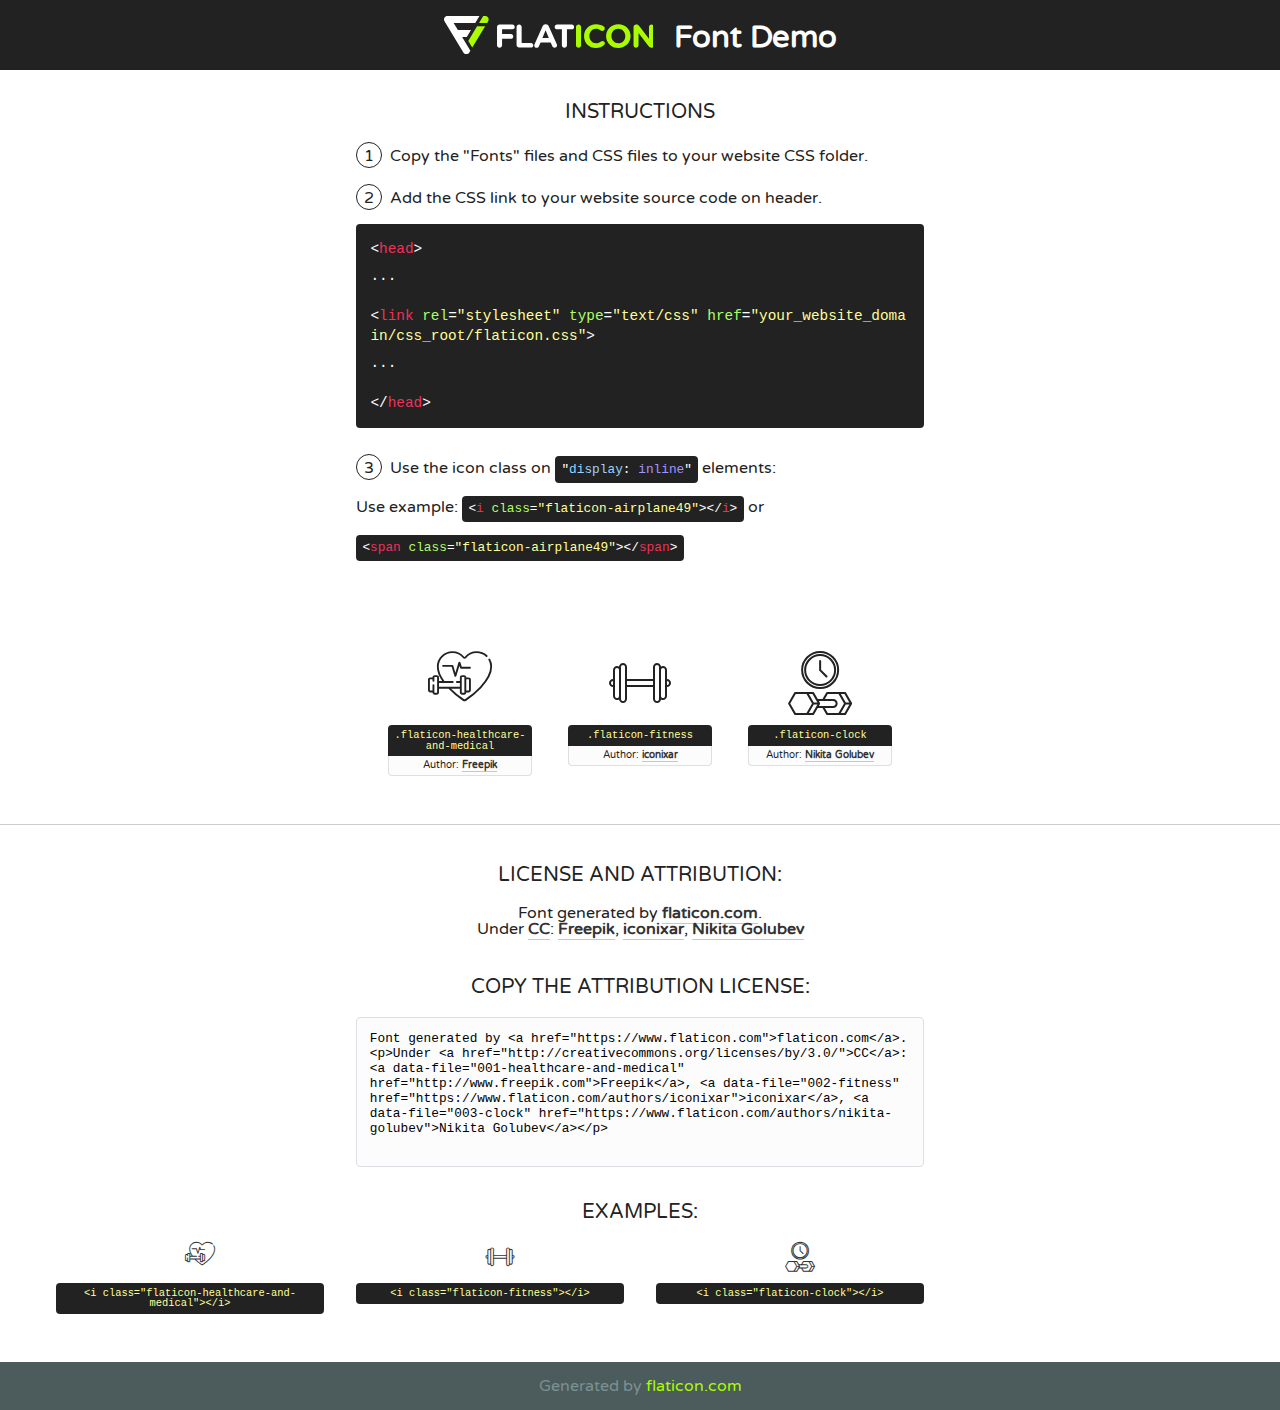
<file: assets/fonts/flaticon.html>
<!DOCTYPE html>
<!--
  Flaticon icon font: Flaticon
  Creation date: 13/05/2020 06:02
-->
<html>
<!DOCTYPE html>
<html>

<head>
    <title>Flaticon WebFont</title>
    <link href="http://fonts.googleapis.com/css?family=Varela+Round" rel="stylesheet" type="text/css" />
    <link rel="stylesheet" type="text/css" href="flaticon.css">
    <meta charset="UTF-8">
    <style>
    html, body, div, span, applet, object, iframe,
    h1, h2, h3, h4, h5, h6, p, blockquote, pre,
    a, abbr, acronym, address, big, cite, code,
    del, dfn, em, img, ins, kbd, q, s, samp,
    small, strike, strong, sub, sup, tt, var,
    b, u, i, center,
    dl, dt, dd, ol, ul, li,
    fieldset, form, label, legend,
    table, caption, tbody, tfoot, thead, tr, th, td,
    article, aside, canvas, details, embed, 
    figure, figcaption, footer, header, hgroup, 
    menu, nav, output, ruby, section, summary,
    time, mark, audio, video {
        margin: 0;
        padding: 0;
        border: 0;
        font-size: 100%;
        font: inherit;
        vertical-align: baseline;
    }
    /* HTML5 display-role reset for older browsers */
    article, aside, details, figcaption, figure, 
    footer, header, hgroup, menu, nav, section {
        display: block;
    }
    body {
        line-height: 1;
    }
    ol, ul {
        list-style: none;
    }
    blockquote, q {
        quotes: none;
    }
    blockquote:before, blockquote:after,
    q:before, q:after {
        content: '';
        content: none;
    }
    table {
        border-collapse: collapse;
        border-spacing: 0;
    }
    body {
        font-family: 'Varela Round', Helvetica, Arial, sans-serif;
        font-size: 16px;
        color: #222;
    }
    a {
        color: #333;
        border-bottom: 1px solid #a9fd00;
        font-weight: bold;
        text-decoration: none;
    }
    * {
        -moz-box-sizing: border-box;
        -webkit-box-sizing: border-box;
        box-sizing: border-box;
        margin: 0;
        padding: 0;
    }
    [class^="flaticon-"]:before, [class*=" flaticon-"]:before, [class^="flaticon-"]:after, [class*=" flaticon-"]:after {
        font-family: Flaticon;
        font-size: 30px;
        font-style: normal;
        margin-left: 20px;
        color: #333;
    }
    .wrapper {
        max-width: 600px;
        margin: auto;
        padding: 0 1em;
    }
    .title {
        font-size: 1.25em;
        text-align: center;
        margin-bottom: 1em;
        text-transform: uppercase;
    }
    header {
        text-align: center;
        background-color: #222;
        color: #fff;
        padding: 1em;
    }
    header .logo {
        width: 210px;
        height: 38px;
        display: inline-block;
        vertical-align: middle;
        margin-right: 1em;
        border: none;
    }
    header strong {
        font-size: 1.95em;
        font-weight: bold;
        vertical-align: middle;
        margin-top: 5px;
        display: inline-block;
    }
    .demo {
        margin: 2em auto;
        line-height: 1.25em;
    }
    .demo ul li {
        margin-bottom: 1em;
    }
    .demo ul li .num {
        color: #222;
        border-radius: 20px;
        display: inline-block;
        width: 26px;
        padding: 3px;
        height: 26px;
        text-align: center;
        margin-right: 0.5em;
        border: 1px solid #222;
    }
    .demo ul li code {
        background-color: #222;
        border-radius: 4px;
        padding: 0.25em 0.5em;
        display: inline-block;
        color: #fff;
        font-family: Consolas,Monaco,Lucida Console,Liberation Mono,DejaVu Sans Mono,Bitstream Vera Sans Mono,Courier New, monospace;
        font-weight: lighter;
        margin-top: 1em;
        font-size: 0.8em;
        word-break: break-all;
    }
    .demo ul li code.big {
        padding: 1em;
        font-size: 0.9em;
    }
    .demo ul li code .red {
        color: #EF3159;
    }
    .demo ul li code .green {
        color: #ACFF65;
    }
    .demo ul li code .yellow {
        color: #FFFF99;
    }
    .demo ul li code .blue {
        color: #99D3FF;
    }
    .demo ul li code .purple {
        color: #A295FF;
    }
    .demo ul li code .dots {
        margin-top: 0.5em;
        display: block;
    }
    #glyphs {
        border-bottom: 1px solid #ccc;
        padding: 2em 0;
        text-align: center;
    }
    .glyph {
        display: inline-block;
        width: 9em;
        margin: 1em;
        text-align: center;
        vertical-align: top;
        background: #FFF;
    }
    .glyph .glyph-icon {
        padding: 10px;
        display: block;
        font-family:"Flaticon";
        font-size: 64px;
        line-height: 1;
    }
    .glyph .glyph-icon:before {
        font-size: 64px;
        color: #222;
        margin-left: 0;
    }
    .class-name {
        font-size: 0.65em;
        background-color: #222;
        color: #fff;
        border-radius: 4px 4px 0 0;
        padding: 0.5em;
        color: #FFFF99;
        font-family: Consolas,Monaco,Lucida Console,Liberation Mono,DejaVu Sans Mono,Bitstream Vera Sans Mono,Courier New, monospace;
    }
    .author-name {
        font-size: 0.6em;
        background-color: #fcfcfd;
        border: 1px solid #DEDEE4;
        border-top: 0;
        border-radius: 0 0 4px 4px;
        padding: 0.5em;
    }
    .class-name:last-child {
        font-size: 10px;
        color:#888;
    }
    .class-name:last-child a {
        font-size: 10px;
        color:#555;
    }
    .class-name:last-child a:hover {
        color:#a9fd00;
    }
    .glyph > input {
        display: block;
        width: 100px;
        margin: 5px auto;
        text-align: center;
        font-size: 12px;
        cursor: text;
    }
    .glyph > input.icon-input {
        font-family:"Flaticon";
        font-size: 16px;
        margin-bottom: 10px;
    }
    .attribution .title {
        margin-top: 2em;
    }
    .attribution textarea {
        background-color: #fcfcfd;
        padding: 1em;
        border: none;
        box-shadow: none;
        border: 1px solid #DEDEE4;
        border-radius: 4px;
        resize: none;
        width: 100%;
        height: 150px;
        font-size: 0.8em;
        font-family: Consolas,Monaco,Lucida Console,Liberation Mono,DejaVu Sans Mono,Bitstream Vera Sans Mono,Courier New, monospace;
        -webkit-appearance: none;
    }
    .iconsuse {
        margin: 2em auto;
        text-align: center;
        max-width: 1200px;
    }
    .iconsuse:after {
        content: '';
        display: table;
        clear: both;
    }
    .iconsuse .image {
        float: left;
        width: 25%;
        padding: 0 1em;
    }
    .iconsuse .image p {
        margin-bottom: 1em;
    }
    .iconsuse .image span {
        display: block;
        font-size: 0.65em;
        background-color: #222;
        color: #fff;
        border-radius: 4px;
        padding: 0.5em;
        color: #FFFF99;
        margin-top: 1em;
        font-family: Consolas,Monaco,Lucida Console,Liberation Mono,DejaVu Sans Mono,Bitstream Vera Sans Mono,Courier New, monospace;
    }
    #footer {
        text-align: center;
        background-color: #4C5B5C;
        color: #7c9192;
        padding: 1em;
    }
    #footer a {
        border: none;
        color: #a9fd00;
        font-weight: normal;
    }
    @media (max-width: 960px) {
        .iconsuse .image {
            width: 50%;
        }
    }
    @media (max-width: 560px) {
        .iconsuse .image {
            width: 100%;
        }
    }
    </style>
</head>

<body class="characters-off">

    <header>
        <a href="https://www.flaticon.com" target="_blank" class="logo">
            <svg version="1.1" xmlns="http://www.w3.org/2000/svg" xmlns:xlink="http://www.w3.org/1999/xlink" xmlns:a="http://ns.adobe.com/AdobeSVGViewerExtensions/3.0/" viewBox="0 0 560.875 102.036" enable-background="new 0 0 560.875 102.036" xml:space="preserve">
                <defs>
                </defs>
                <g>
                    <g class="letters">
                        <path fill="#ffffff" d="M141.596,29.675c0-3.777,2.985-6.767,6.764-6.767h34.438c3.426,0,6.15,2.728,6.15,6.15
                        c0,3.43-2.724,6.149-6.15,6.149h-27.674v13.091h23.719c3.429,0,6.151,2.724,6.151,6.15c0,3.43-2.723,6.149-6.151,6.149h-23.719
                        v17.574c0,3.773-2.986,6.761-6.764,6.761c-3.779,0-6.764-2.989-6.764-6.761V29.675z"></path>
                        <path fill="#ffffff" d="M193.844,29.149c0-3.781,2.985-6.767,6.764-6.767c3.776,0,6.763,2.985,6.763,6.767v42.957h25.039
                        c3.426,0,6.149,2.726,6.149,6.153c0,3.425-2.723,6.15-6.149,6.15h-31.802c-3.779,0-6.764-2.986-6.764-6.768V29.149z"></path>
                        <path fill="#ffffff" d="M241.891,75.71l21.438-48.407c1.492-3.341,4.215-5.357,7.906-5.357h0.792
                        c3.686,0,6.323,2.017,7.815,5.357l21.439,48.407c0.436,0.967,0.701,1.845,0.701,2.723c0,3.602-2.809,6.501-6.414,6.501
                        c-3.161,0-5.269-1.845-6.499-4.655l-4.132-9.661h-27.059l-4.301,10.102c-1.144,2.631-3.426,4.214-6.237,4.214
                        c-3.517,0-6.24-2.81-6.24-6.325C241.1,77.64,241.451,76.677,241.891,75.71z M279.932,58.666l-8.521-20.297l-8.526,20.297H279.932
                        z"></path>
                        <path fill="#ffffff" d="M314.864,35.387H301.86c-3.429,0-6.239-2.813-6.239-6.238c0-3.429,2.811-6.24,6.239-6.24h39.533
                        c3.426,0,6.237,2.811,6.237,6.24c0,3.425-2.811,6.238-6.237,6.238h-13.001v42.785c0,3.773-2.99,6.761-6.764,6.761
                        c-3.779,0-6.764-2.989-6.764-6.761V35.387z"></path>
                        <path fill="#A9FD00" d="M352.615,29.149c0-3.781,2.985-6.767,6.767-6.767c3.774,0,6.761,2.985,6.761,6.767v49.024
                        c0,3.773-2.987,6.761-6.761,6.761c-3.781,0-6.767-2.989-6.767-6.761V29.149z"></path>
                        <path fill="#A9FD00" d="M374.132,53.836v-0.179c0-17.481,13.178-31.801,32.065-31.801c9.22,0,15.459,2.458,20.557,6.238
                        c1.402,1.054,2.637,2.985,2.637,5.357c0,3.692-2.985,6.59-6.681,6.59c-1.845,0-3.071-0.702-4.044-1.319
                        c-3.776-2.813-7.729-4.393-12.562-4.393c-10.364,0-17.831,8.611-17.831,19.154v0.173c0,10.542,7.291,19.329,17.831,19.329
                        c5.715,0,9.492-1.756,13.359-4.834c1.049-0.874,2.458-1.491,4.039-1.491c3.429,0,6.325,2.813,6.325,6.236
                        c0,2.106-1.056,3.78-2.282,4.834c-5.539,4.834-12.036,7.733-21.878,7.733C387.572,85.464,374.132,71.493,374.132,53.836z"></path>
                        <path fill="#A9FD00" d="M433.009,53.836v-0.179c0-17.481,13.79-31.801,32.766-31.801c18.981,0,32.592,14.143,32.592,31.628v0.173
                        c0,17.483-13.785,31.807-32.769,31.807C446.625,85.464,433.009,71.32,433.009,53.836z M484.224,53.836v-0.179
                        c0-10.539-7.725-19.326-18.626-19.326c-10.893,0-18.449,8.611-18.449,19.154v0.173c0,10.542,7.73,19.329,18.626,19.329
                        C476.676,72.986,484.224,64.378,484.224,53.836z"></path>
                        <path fill="#A9FD00" d="M506.233,29.321c0-3.774,2.99-6.763,6.767-6.763h1.401c3.252,0,5.183,1.583,7.029,3.953l26.093,34.265
                        V29.059c0-3.692,2.99-6.677,6.681-6.677c3.683,0,6.671,2.985,6.671,6.677v48.934c0,3.78-2.987,6.765-6.764,6.765h-0.436
                        c-3.257,0-5.188-1.581-7.034-3.953l-27.056-35.492v32.944c0,3.687-2.985,6.676-6.678,6.676c-3.683,0-6.673-2.989-6.673-6.676
                        V29.321z"></path>
                    </g>
                    <g class="insignia">
                        <path fill="#ffffff" d="M48.372,56.137h12.517l11.156-18.537H37.186L25.688,18.539h57.825L94.668,0H9.271
                        C5.925,0,2.842,1.801,1.198,4.716c-1.644,2.907-1.593,6.482,0.134,9.343l50.38,83.501c1.678,2.781,4.689,4.476,7.938,4.476
                        c3.246,0,6.257-1.695,7.935-4.476l2.898-4.804L48.372,56.137z"></path>
                        <g class="i">
                            <path fill="#A9FD00" d="M93.575,18.539h0.031v0.004l21.652,0.004l2.705-4.488c1.727-2.861,1.778-6.436,0.133-9.343
                            C116.454,1.801,113.371,0,110.026,0h-5.294L93.575,18.539z"></path>
                            <polygon fill="#A9FD00" points="88.291,27.356 64.725,66.486 75.519,84.404 109.942,27.356"></polygon>
                        </g>
                    </g>
                </g>
            </svg>
        </a>
        <strong>Font Demo</strong>
    </header>


    <section class="demo wrapper">

        <p class="title">Instructions</p>

        <ul>
            <li>
                <span class="num">1</span>Copy the "Fonts" files and CSS files to your website CSS folder.
            </li>
            <li>
                <span class="num">2</span>Add the CSS link to your website source code on header.
                <code class="big">
                    &lt;<span class="red">head</span>&gt;
                    <br/><span class="dots">...</span>
                    <br/>&lt;<span class="red">link</span> <span class="green">rel</span>=<span class="yellow">"stylesheet"</span> <span class="green">type</span>=<span class="yellow">"text/css"</span> <span class="green">href</span>=<span class="yellow">"your_website_domain/css_root/flaticon.css"</span>&gt;
                    <br/><span class="dots">...</span>
                    <br/>&lt;/<span class="red">head</span>&gt;
                </code>
            </li>

            <li>
                <p>
                    <span class="num">3</span>Use the icon class on <code>"<span class="blue">display</span>:<span class="purple"> inline</span>"</code> elements:
                    <br />
                    Use example: <code>&lt;<span class="red">i</span> <span class="green">class</span>=<span class="yellow">&quot;flaticon-airplane49&quot;</span>&gt;&lt;/<span class="red">i</span>&gt;</code> or <code>&lt;<span class="red">span</span> <span class="green">class</span>=<span class="yellow">&quot;flaticon-airplane49&quot;</span>&gt;&lt;/<span class="red">span</span>&gt;</code>
            </li>
        </ul>

    </section>




   <section id="glyphs">          
    
      
        <div class="glyph"><div class="glyph-icon flaticon-healthcare-and-medical"></div>
            <div class="class-name">.flaticon-healthcare-and-medical</div>
            <div class="author-name">Author: <a data-file="001-healthcare-and-medical" href="http://www.freepik.com">Freepik</a> </div> 
        </div>        
        
        <div class="glyph"><div class="glyph-icon flaticon-fitness"></div>
            <div class="class-name">.flaticon-fitness</div>
            <div class="author-name">Author: <a data-file="002-fitness" href="https://www.flaticon.com/authors/iconixar">iconixar</a> </div> 
        </div>        
        
        <div class="glyph"><div class="glyph-icon flaticon-clock"></div>
            <div class="class-name">.flaticon-clock</div>
            <div class="author-name">Author: <a data-file="003-clock" href="https://www.flaticon.com/authors/nikita-golubev">Nikita Golubev</a> </div> 
        </div>        
        

    </section>



    <section class="attribution wrapper"   style="text-align:center;">

      <div class="title">License and attribution:</div><div class="attrDiv">Font generated by <a href="https://www.flaticon.com">flaticon.com</a>. <div><p>Under <a href="http://creativecommons.org/licenses/by/3.0/">CC</a>: <a data-file="001-healthcare-and-medical" href="http://www.freepik.com">Freepik</a>, <a data-file="002-fitness" href="https://www.flaticon.com/authors/iconixar">iconixar</a>, <a data-file="003-clock" href="https://www.flaticon.com/authors/nikita-golubev">Nikita Golubev</a></p>  </div>
      </div>
      <div class="title">Copy the Attribution License:</div>

    <textarea onclick="this.focus();this.select();">Font generated by &lt;a href=&quot;https://www.flaticon.com&quot;&gt;flaticon.com&lt;/a&gt;. <p>Under <a href="http://creativecommons.org/licenses/by/3.0/">CC</a>: <a data-file="001-healthcare-and-medical" href="http://www.freepik.com">Freepik</a>, <a data-file="002-fitness" href="https://www.flaticon.com/authors/iconixar">iconixar</a>, <a data-file="003-clock" href="https://www.flaticon.com/authors/nikita-golubev">Nikita Golubev</a></p>  
     </textarea>

    </section>

    <section class="iconsuse">

          <div class="title">Examples:</div>            
             
            <div class="image">
                <p>
                    <i class="glyph-icon flaticon-healthcare-and-medical"></i> 
                    <span>&lt;i class=&quot;flaticon-healthcare-and-medical&quot;&gt;&lt;/i&gt;</span>
                </p>
            </div>
            
            <div class="image">
                <p>
                    <i class="glyph-icon flaticon-fitness"></i> 
                    <span>&lt;i class=&quot;flaticon-fitness&quot;&gt;&lt;/i&gt;</span>
                </p>
            </div>
            
            <div class="image">
                <p>
                    <i class="glyph-icon flaticon-clock"></i> 
                    <span>&lt;i class=&quot;flaticon-clock&quot;&gt;&lt;/i&gt;</span>
                </p>
            </div>
                       
        </div>
                            
    </section>

<div id="footer">
    <div>Generated by <a href="https://www.flaticon.com">flaticon.com</a>
    </div>
</div>



</body>
</html>
</file>
<file: assets/css/flaticon.css>
/*
  	Flaticon icon font: Flaticon
  	Creation date: 13/05/2020 06:02
  	*/

@font-face {
  font-family: "Flaticon";
  src: url("../fonts/Flaticon.eot");
  src: url("../fonts/Flaticon.eot?#iefix") format("embedded-opentype"),
       url("../fonts/Flaticon.woff2") format("woff2"),
       url("../fonts/Flaticon.woff") format("woff"),
       url("../fonts/Flaticon.ttf") format("truetype"),
       url("../fonts/Flaticon.svg#Flaticon") format("svg");
  font-weight: normal;
  font-style: normal;
}

@media screen and (-webkit-min-device-pixel-ratio:0) {
  @font-face {
    font-family: "Flaticon";
    src: url("../fonts/Flaticon.svg#Flaticon") format("svg");
  }
}

[class^="flaticon-"]:before, [class*=" flaticon-"]:before,
[class^="flaticon-"]:after, [class*=" flaticon-"]:after {   
  font-family: Flaticon;
font-style: normal;
}

.flaticon-healthcare-and-medical:before { content: "\f100"; }
.flaticon-fitness:before { content: "\f101"; }
.flaticon-clock:before { content: "\f102"; }
</file>
<file: assets/css/gijgo.css>
.gj-button {
    background-color: #f5f5f5;
    border: 1px solid #ddd;
    color: #000;
    border-radius: 3px;
    padding: 6px 10px;
    cursor: pointer;
}

.gj-unselectable {
    -webkit-touch-callout: none;
    -webkit-user-select: none;
    -khtml-user-select: none;
    -moz-user-select: none;
    -ms-user-select: none;
    user-select: none;
}

.gj-row {
    display: -webkit-box;
    display: -ms-flexbox;
    display: flex;
    -ms-flex-wrap: wrap;
    flex-wrap: wrap;
}

.gj-margin-left-5 {
    margin-left: 5px;
}

.gj-margin-left-10 {
    margin-left: 10px;
}

.gj-width-full {
    width: 100%;
}

.gj-cursor-pointer {
    cursor: pointer;
}

.gj-text-align-center {
    text-align: center;
}

.gj-font-size-16 {
    font-size: 16px;
}

.gj-hidden {
    display: none;
}

/** Material Design */
.gj-button-md {
    background: 0 0;
    border: none;
    border-radius: 2px;
    color: rgba(0, 0, 0, 0.87);
    position: relative;
    height: 36px;
    margin: 0;
    min-width: 64px;
    padding: 0 16px;
    display: inline-block;
    font-family: "Roboto","Helvetica","Arial",sans-serif;
    font-size: 1rem;
    font-weight: 500;
    text-transform: uppercase;
    letter-spacing: 0;
    overflow: hidden;
    will-change: box-shadow;
    transition: box-shadow .2s cubic-bezier(.4,0,1,1),background-color .2s cubic-bezier(.4,0,.2,1),color .2s cubic-bezier(.4,0,.2,1);
    outline: none;
    cursor: pointer;
    text-decoration: none;
    text-align: center;
    line-height: 36px;
    vertical-align: middle;
    overflow: hidden;
    -webkit-user-select: none;
    -moz-user-select: none;
    -ms-user-select: none;
    user-select: none;
}

.gj-button-md:hover {
    background-color: rgba(158,158,158,.2);
}

.gj-button-md:disabled {
    color: rgba(0,0,0,.26);
    background: 0 0;
}

.gj-button-md .material-icons,
.gj-button-md .gj-icon {
    vertical-align: middle;
    /*font-size: 1.3rem;
    margin-right: 4px;*/
}

.gj-button-md.gj-button-md-icon {
    width: 24px;
    height: 31px;
    min-width: 24px;
    padding: 0px;
    display: table;
}

.gj-button-md.gj-button-md-icon .material-icons,
.gj-button-md.gj-button-md-icon .gj-icon {
    display: table-cell;
    margin-right: 0px;
    width: 24px;
    height: 24px;
}

.gj-button-md.active {
    background-color: rgba(158,158,158,.4);
}

.gj-button-md-group {
    position: relative;
    display: inline-block;
    vertical-align: middle;
}
.gj-textbox-md {
	/* border: none; */
	/* border-bottom: 1px solid rgba(0,0,0,.42); */
	display: block;
	font-family: "Helvetica","Arial",sans-serif;
	font-size: 16px;
	line-height: 16px;
	/* padding: 4px 0px; */
	margin: 0;
	/* width: 100%; */
	background: 0 0;
	/* text-align: ; */
	color: rgba(0,0,0,.87);
	padding-left: 44px;
	border: 1px solid #dca73a;
	/* padding: 15px 15px; */
	/* text-align: center; */
	width: 177px;
	height: 55px;
	border-radius: 5px;
}
.gj-textbox-md:focus,
.gj-textbox-md:active {
    /* border-bottom: 2px solid rgba(0,0,0,.42); */
    outline: none;
}

.gj-textbox-md::placeholder {
    color: #8e8e8e;
}

.gj-textbox-md:-ms-input-placeholder {
    color: #8e8e8e;
}

.gj-textbox-md::-ms-input-placeholder {
    color: #8e8e8e;
}

.gj-md-spacer-24 {
    min-width: 24px;
    width: 24px;
    display: inline-block;
}

.gj-md-spacer-32 {
    min-width: 32px;
    width: 32px;
    display: inline-block;
}

.gj-modal {
    position: fixed;
    top: 0;
    right: 0;
    bottom: 0;
    left: 0;
    z-index: 1203;
    display: none;
    overflow: hidden;
    -webkit-overflow-scrolling: touch;
    outline: 0;
    background-color: rgba(0, 0, 0, 0.54118);
    transition: 200ms ease opacity;
    will-change: opacity;
}

/* List */
ul.gj-list li [data-role="wrapper"] {
    display: table;
    width: 100%;
}

ul.gj-list li [data-role="checkbox"] {
    display: table-cell;
    vertical-align:middle;
    text-align:center;
}

ul.gj-list li [data-role="image"] {
    display: table-cell;
    vertical-align:middle;
    text-align:center;
}

ul.gj-list li [data-role="display"] {
    display: table-cell;
    vertical-align:middle;
    cursor: pointer;
}

ul.gj-list li [data-role="display"]:empty:before {
  content: "\200b"; /* unicode zero width space character */
}

/* List - Bootstrap */
ul.gj-list-bootstrap {
    padding-left: 0px;
    margin-bottom: 0px;
}

ul.gj-list-bootstrap li {
    padding: 0px;
}

ul.gj-list-bootstrap li [data-role="wrapper"] {
    padding: 0px 10px;
}

ul.gj-list-bootstrap li [data-role="checkbox"] {
    width: 24px;
    padding: 3px;
}

ul.gj-list-bootstrap li [data-role="image"] {
    width: 24px;
    height: 24px;
}

ul.gj-list-bootstrap li [data-role="display"] {
    padding: 8px 0px 8px 4px;
}

.list-group-item.active ul li, .list-group-item.active:focus ul li, .list-group-item.active:hover ul li {
    text-shadow: none;
    color:initial;
}

/* List - Material Design */
ul.gj-list-md {
    padding: 0px;
    list-style: none;
    list-style-type: none;
    line-height: 24px;
    letter-spacing: 0;
    color: #616161; /* Gray 700 */
}

ul.gj-list-md li {
    display: list-item;
    list-style-type: none;
    padding: 0px;
    min-height: unset;
    box-sizing: border-box;
    align-items: center;
    cursor: default;
    overflow: hidden;

    font-family: "Roboto","Helvetica","Arial",sans-serif;
    font-size: 16px;
    font-weight: 400;
    letter-spacing: .04em;
    line-height: 1;
    
    -webkit-flex-direction: row;
    -ms-flex-direction: row;
    flex-direction: row;
    -webkit-flex-wrap: nowrap;
    -ms-flex-wrap: nowrap;
    flex-wrap: nowrap;
}

ul.gj-list-md li [data-role="checkbox"] {
    height: 24px;
    width: 24px;
}

ul.gj-list-md li [data-role="image"] {
    height: 24px;
    width: 24px;
}

ul.gj-list-md li [data-role="display"] {
    padding: 8px 0px 8px 5px;
    order: 0;
    flex-grow: 2;
    text-decoration: none;
    box-sizing: border-box;
    align-items: center;
    text-align: left;
    color: rgba(0,0,0,.87);
}

ul.gj-list-md li.disabled>[data-role="wrapper"]>[data-role="display"] {
    color: #9E9E9E; /* Gray 500 */
}

.gj-list-md-active {
    background: #e0e0e0;
    color: #3f51b5;
}


/* Picker */
.gj-picker {
    position: absolute;
    z-index: 1203;
    background-color: #fff;
}

.gj-picker .selected {
    color: #fff;
}

/* Material Design */
.gj-picker-md {
    font-family: "Roboto","Helvetica","Arial",sans-serif;
    font-size: 16px;
    font-weight: 400;
    letter-spacing: .04em;
    line-height: 1;
    color: rgba(0,0,0,.87);
    border: 1px solid #E0E0E0;
}

.gj-modal .gj-picker-md {
    border: 0px;
}

.gj-picker-md [role="header"] {
    color: rgba(255, 255, 255, 0.54);
    display: flex;
    background: #2196f3;
    align-items: baseline;
    user-select: none;
    justify-content: center;
}

.gj-picker-md [role="footer"] {
    float: right;
    padding: 10px;
}

.gj-picker-md [role="footer"] button.gj-button-md {
    color: #2196f3;
    font-weight: bold;
    font-size: 13px;
}

/* Bootstrap */
.gj-picker-bootstrap {
    border-radius: 4px;
    border: 1px solid #E0E0E0;
}

.gj-picker-bootstrap .selected {
    color: #888;
}

.gj-picker-bootstrap [role="header"] {
    background: #eee;
    color: #AAA;
}
@font-face {
    font-family: 'gijgo-material';
    src: url('../fonts/gijgo-material.eot?235541');
    src: url('../fonts/gijgo-material.eot?235541#iefix') format('embedded-opentype'), url('../fonts/gijgo-material.ttf?235541') format('truetype'), url('../fonts/gijgo-material.woff?235541') format('woff'), url('../fonts/gijgo-material.svg?235541#gijgo-material') format('svg');
    font-weight: normal;
    font-style: normal;
}

.gj-icon {
    /* use !important to prevent issues with browser extensions that change fonts */
    font-family: 'gijgo-material' !important;
    font-size: 24px;
    speak: none;
    font-style: normal;
    font-weight: normal;
    font-variant: normal;
    text-transform: none;
    line-height: 1;
    /* Enable Ligatures ================ */
    letter-spacing: 0;
    -webkit-font-feature-settings: "liga";
    -moz-font-feature-settings: "liga=1";
    -moz-font-feature-settings: "liga";
    -ms-font-feature-settings: "liga" 1;
    font-feature-settings: "liga";
    -webkit-font-variant-ligatures: discretionary-ligatures;
    font-variant-ligatures: discretionary-ligatures;
    /* Better Font Rendering =========== */
    -webkit-font-smoothing: antialiased;
    -moz-osx-font-smoothing: grayscale;
}

.gj-icon.undo:before {
    content: "\e900";
}

.gj-icon.vertical-align-top:before {
    content: "\e901";
}

.gj-icon.vertical-align-center:before {
    content: "\e902";
}

.gj-icon.vertical-align-bottom:before {
    content: "\e903";
}

.gj-icon.arrow-dropup:before {
    content: "\e904";
}

.gj-icon.clock:before {
    content: "\e905";
}

.gj-icon.refresh:before {
    content: "\e906";
}

.gj-icon.last-page:before {
    content: "\e907";
}

.gj-icon.first-page:before {
    content: "\e908";
}

.gj-icon.cancel:before {
    content: "\e909";
}

.gj-icon.clear:before {
    content: "\e90a";
}

.gj-icon.check-circle:before {
    content: "\e90b";
}

.gj-icon.delete:before {
    content: "\e90c";
}

.gj-icon.arrow-upward:before {
    content: "\e90d";
}

.gj-icon.arrow-forward:before {
    content: "\e90e";
}

.gj-icon.arrow-downward:before {
    content: "\e90f";
}

.gj-icon.arrow-back:before {
    content: "\e910";
}

.gj-icon.list-numbered:before {
    content: "\e911";
}

.gj-icon.list-bulleted:before {
    content: "\e912";
}

.gj-icon.indent-increase:before {
    content: "\e913";
}

.gj-icon.indent-decrease:before {
    content: "\e914";
}

.gj-icon.redo:before {
    content: "\e915";
}

.gj-icon.align-right:before {
    content: "\e916";
}

.gj-icon.align-left:before {
    content: "\e917";
}

.gj-icon.align-justify:before {
    content: "\e918";
}

.gj-icon.align-center:before {
    content: "\e919";
}

.gj-icon.strikethrough:before {
    content: "\e91a";
}

.gj-icon.italic:before {
    content: "\e91b";
}

.gj-icon.underlined:before {
    content: "\e91c";
}

.gj-icon.bold:before {
    content: "\e91d";
}

.gj-icon.arrow-dropdown:before {
    content: "\e91e";
}

.gj-icon.done:before {
    content: "\e91f";
}

.gj-icon.pencil:before {
    content: "\e920";
}

.gj-icon.minus:before {
    content: "\e921";
}

.gj-icon.plus:before {
    content: "\e922";
}

.gj-icon.chevron-up:before {
    content: "\e923";
}

.gj-icon.chevron-right:before {
    content: "\e924";
}

.gj-icon.chevron-down:before {
    content: "\e925";
}

.gj-icon.chevron-left:before {
    content: "\e926";
}

.gj-icon.event:before {
    content: "\e927";
}
.gj-draggable {
    cursor: move;
}
.gj-resizable-handle {
    position: absolute;
    font-size: 0.1px;
    display: block;
    -ms-touch-action: none;
    touch-action: none;
    z-index: 1203;
}

.gj-resizable-n {
    cursor: n-resize;
    height: 7px;
    width: 100%;
    top: -5px;
    left: 0;
}
.gj-resizable-e {
    cursor: e-resize;
    width: 7px;
    right: -5px;
    top: 0;
    height: 100%;
}
.gj-resizable-s {
    cursor: s-resize;
    height: 7px;
    width: 100%;
    bottom: -5px;
    left: 0;
}
.gj-resizable-w {
	cursor: w-resize;
	width: 7px;
	left: -5px;
	top: 0;
	height: 100%;
}
.gj-resizable-se {
	cursor: se-resize;
	width: 12px;
	height: 12px;
	right: 1px;
	bottom: 1px;
}
.gj-resizable-sw {
	cursor: sw-resize;
	width: 9px;
	height: 9px;
	left: -5px;
	bottom: -5px;
}
.gj-resizable-nw {
	cursor: nw-resize;
	width: 9px;
	height: 9px;
	left: -5px;
	top: -5px;
}
.gj-resizable-ne {
	cursor: ne-resize;
	width: 9px;
	height: 9px;
	right: -5px;
	top: -5px;
}

.gj-dialog-footer {
    position: absolute;
    bottom: 0px;
    width: 100%;
    margin-top: 0px;
}

.gj-dialog-scrollable [data-role="body"] {
    overflow-x: hidden;
    overflow-y: scroll;
}

/** Bootstrap 3 **/
.gj-dialog-bootstrap {
    overflow: hidden;
    z-index: 1202;
}

.gj-dialog-bootstrap [data-role="title"] {
    display: inline;
}
.gj-dialog-bootstrap [data-role="close"] {
    line-height: 1.42857143;
}

/** Bootstrap 4 **/
.gj-dialog-bootstrap4 {
    overflow: hidden;
    z-index: 1202;
}

.gj-dialog-bootstrap4 [data-role="title"] {
    display: inline;
}
.gj-dialog-bootstrap4 [data-role="close"] {
    line-height: 1.5;
}

/** Material Design **/
.gj-dialog-md {
    background-color: #FFF;
    overflow: hidden;
    border: none;
    box-shadow: 0 11px 15px -7px rgba(0,0,0,.2), 0 24px 38px 3px rgba(0,0,0,.14), 0 9px 46px 8px rgba(0,0,0,.12);
    box-sizing: border-box;
    position: relative;
    display: -webkit-box;
    display: -webkit-flex;
    display: -ms-flexbox;
    display: flex;
    -webkit-box-orient: vertical;
    -webkit-box-direction: normal;
    -webkit-flex-direction: column;
    -ms-flex-direction: column;
    flex-direction: column;
    -webkit-background-clip: padding-box;
    background-clip: padding-box;
    outline: 0;
    z-index: 1202;
}

.gj-dialog-md-header {
    padding: 24px 24px 0px 24px;
    font-family: "Roboto","Helvetica","Arial",sans-serif;
}

.gj-dialog-md-title {
    margin: 0;
    font-weight: 400;
    display: inline;
    line-height: 28px;
    font-size: 20px;
}

.gj-dialog-md-close {
    -webkit-appearance: none;
    padding: 0;
    cursor: pointer;
    background: 0 0;
    border: 0;
    float: right;
    line-height: 28px;
    font-size: 28px;
}

.gj-dialog-md-body {
    padding: 20px 24px 24px 24px;
    color: rgba(0,0,0,.54);
    font-family: "Helvetica","Arial",sans-serif;
    font-size: 14px;
    font-weight: 400;
    line-height: 20px;
}

.gj-dialog-md-footer {
    padding: 8px 8px 8px 24px;
    display: -webkit-flex;
    display: -ms-flexbox;
    display: flex;
    -webkit-flex-direction: row-reverse;
    -ms-flex-direction: row-reverse;
    flex-direction: row-reverse;
    -webkit-flex-wrap: wrap;
    -ms-flex-wrap: wrap;
    flex-wrap: wrap;

    box-sizing: border-box;
}

.gj-dialog-md-footer>*:first-child {
    margin-right: 0;
}

.gj-dialog-md-footer>* {
    margin-right: 8px;
    height: 36px;
}
DIV.gj-grid-wrapper {
    margin: auto;
    position: relative;
    clear:both;
    z-index: 1;
}

TABLE.gj-grid {
    margin: auto;    
    border-collapse: collapse;
    width: 100%;
    table-layout: fixed;
}

TABLE.gj-grid THEAD TH [data-role="selectAll"] {
    margin: auto;
}

TABLE.gj-grid THEAD TH [data-role="title"] {
    display: inline-block;
}

TABLE.gj-grid THEAD TH [data-role="sorticon"] {
    display: inline-block;
}

TABLE.gj-grid THEAD TH {
    overflow: hidden;
    text-overflow: ellipsis;
}

TABLE.gj-grid.autogrow-header-row THEAD TH {
    overflow: auto;
    text-overflow: initial;
    white-space: pre-wrap;
    -ms-word-break: break-word;
    word-break: break-word;
}

TABLE.gj-grid > tbody > tr > td {
    overflow: hidden;
    position: relative;
}

table.gj-grid tbody div[data-role="display"] {
    vertical-align: middle;
    text-indent: 0;
    white-space: pre-wrap;
    -ms-word-break: break-word;
    word-break: break-word;
}

table.gj-grid.fixed-body-rows tbody div[data-role="display"] {
    overflow: hidden;
    text-overflow: ellipsis;
    white-space: nowrap;
    -ms-word-break: initial;
    word-break: initial;
}

table.gj-grid tfoot DIV[data-role="display"] {
    vertical-align: middle;
    text-indent: 0;
    display: flex;
}

TABLE.gj-grid .fa {
    padding: 2px;
}

TABLE.gj-grid > tbody > tr > td > div {
    padding: 2px;
    overflow: hidden;
}

DIV.gj-grid-wrapper DIV.gj-grid-loading-cover
{
    background: #BBBBBB;
    opacity: 0.5;
    position: absolute;
    vertical-align: middle;
}

DIV.gj-grid-wrapper DIV.gj-grid-loading-text
{
    position: absolute;
    font-weight: bold;
}

/* Bootstrap Theme */
table.gj-grid-bootstrap thead th {
    background-color: #f5f5f5;
    vertical-align:middle;
}

table.gj-grid-bootstrap thead th [data-role="sorticon"] {
    margin-left: 5px;
}

table.gj-grid-bootstrap thead th [data-role="sorticon"] i.gj-icon,
table.gj-grid-bootstrap thead th [data-role="sorticon"] i.material-icons {
    position: absolute;
    font-size: 20px;
    top: 15px;
}

table.gj-grid-bootstrap tbody tr td div[data-role="display"] {
    padding: 0px;
}

.gj-grid-bootstrap-4 .gj-checkbox-bootstrap {
    display: inline-block;
    padding-top: 2px;
}

.gj-grid-bootstrap-4 tbody tr.active {
    background-color: rgba(0,0,0,.075);
}

/* Material Design Theme */
.gj-grid-md {
    position: relative;
    border: 1px solid #e0e0e0;
    border-collapse: collapse;
    white-space: nowrap;
    font-size: 13px;
    font-family: "Roboto","Helvetica","Arial",sans-serif;
    background-color: #fff;
}

.gj-grid-md td:first-of-type, .gj-grid-md th:first-of-type {
    padding-left: 24px;
}

.gj-grid-md th {
    position: relative;
    vertical-align: bottom;
    font-weight: 700;
    line-height: 31px;
    letter-spacing: 0;
    height: 56px;
    font-size: 12px;
    color: rgba(0,0,0,.54);
    padding-bottom: 8px;
    box-sizing: border-box;
    padding: 12px 18px;
    text-align: right;
}

.gj-grid-md td {
    position: relative;
    height: 48px;
    border-top: 1px solid #e0e0e0;
    border-bottom: 1px solid #e0e0e0;
    padding: 12px 18px;
    box-sizing: border-box;
    text-align: left;
    color: rgba(0,0,0,.87);
}

.gj-grid-md tbody tr {
    position: relative;
    height: 48px;
    transition-duration: .28s;
    transition-timing-function: cubic-bezier(.4,0,.2,1);
    transition-property: background-color;
}

.gj-grid-md tbody tr:hover {
    background-color: #EEEEEE; /* Gray 200 */
}

.gj-grid-md tbody tr.gj-grid-md-select {
    background-color: #F5F5F5; /* Grey 100 */
}


table.gj-grid-md thead th [data-role="sorticon"] {
    margin-left: 5px;
}

table.gj-grid-md thead th [data-role="sorticon"] i.gj-icon,
table.gj-grid-md thead th [data-role="sorticon"] i.material-icons {
    position: absolute;
    font-size: 16px;
    top: 19px;
}

table.gj-grid-md thead th.gj-grid-select-all {
    padding-bottom: 3px;
}
/* Hide all prioritized columns by default */
@media only all {
	th.display-1120,
	td.display-1120,
	th.display-960,
	td.display-960,
	th.display-800,
	td.display-800,
	th.display-640,
	td.display-640,
	th.display-480,
	td.display-480,
	th.display-320,
	td.display-320 {
		display: none;
	}
}

/* Show at 320px (20em x 16px) */
@media screen and (min-width: 20em) {
	TABLE.gj-grid-bootstrap th.display-320,
	TABLE.gj-grid-bootstrap td.display-320 {
		display: table-cell;
	}
}
/* Show at 480px (30em x 16px) */
@media screen and (min-width: 30em) {
	TABLE.gj-grid-bootstrap th.display-480,
	TABLE.gj-grid-bootstrap td.display-480 {
		display: table-cell;
	}
}
/* Show at 640px (40em x 16px) */
@media screen and (min-width: 40em) {
	TABLE.gj-grid-bootstrap th.display-640,
	TABLE.gj-grid-bootstrap td.display-640 {
		display: table-cell;
	}
}
/* Show at 800px (50em x 16px) */
@media screen and (min-width: 50em) {
	TABLE.gj-grid-bootstrap th.display-800,
	TABLE.gj-grid-bootstrap td.display-800 {
		display: table-cell;
	}
}
/* Show at 960px (60em x 16px) */
@media screen and (min-width: 60em) {
	TABLE.gj-grid-bootstrap th.display-960,
	TABLE.gj-grid-bootstrap td.display-960 {
		display: table-cell;
	}
}
/* Show at 1,120px (70em x 16px) */
@media screen and (min-width: 70em) {
	TABLE.gj-grid-bootstrap th.display-1120,
	TABLE.gj-grid-bootstrap td.display-1120 {
		display: table-cell;
	}
}

/* Material Design Theme */
.gj-grid-md tfoot tr th {
    padding-right: 14px;
}

.gj-grid-md tfoot tr[data-role="pager"] .gj-grid-mdl-pager-label {
    padding-left: 5px;
    padding-right: 5px;
}

.gj-grid-md tfoot tr[data-role="pager"] .gj-dropdown-md {
    margin-left: 12px;
}

.gj-grid-md tfoot tr[data-role="pager"] .gj-dropdown-md [role="presenter"] {
    font-size: 12px;
    font-weight: bold;
    color: rgba(0,0,0,.54);
}

.gj-grid-md tfoot tr[data-role="pager"] .gj-dropdown-md [role="presenter"] [role="display"] {
    text-align: right;
}

.gj-grid-md tfoot tr[data-role="pager"] .gj-grid-md-limit-select {
    margin-left: 10px;
    font-size: 12px;
    font-weight: bold;
    color: rgba(0,0,0,.54);
}

/* Bootstrap */
.gj-grid-bootstrap tfoot tr[data-role="pager"] th {
    line-height: 30px;
    background-color: #f5f5f5;
}

.gj-grid-bootstrap tfoot tr[data-role="pager"] th > div > div {
    margin-right: 5px;
}

.gj-grid-bootstrap tfoot tr[data-role="pager"] th > div > button {
    margin-right: 5px;
}

.gj-grid-bootstrap-4 tfoot tr[data-role="pager"] th > div button {
    height: 34px;
}

.gj-grid-bootstrap-4 tfoot tr[data-role="pager"] th div .gj-dropdown-bootstrap-4 .gj-dropdown-expander-mi .gj-icon {
    top: 5px;
}

.gj-grid-bootstrap-3 tfoot tr[data-role="pager"] th > div > input {
    margin-right: 5px;
    width: 40px;
    text-align: right;
    display: inline-block;
    font-weight: bold;
}

.gj-grid-bootstrap-4 tfoot tr[data-role="pager"] th > div > div.input-group {
    width: 40px;
}

.gj-grid-bootstrap-4 tfoot tr[data-role="pager"] th > div > div.input-group input {
    text-align: right;
    font-weight: bold;
    height: 34px;
    padding-top: 2px;
    padding-bottom: 6px;
}

.gj-grid-bootstrap tfoot tr[data-role="pager"] th > div > select {
    display: inline-block;
    margin-right: 5px;
    width: 60px;
}

.gj-grid-bootstrap tfoot tr[data-role="pager"] th .gj-dropdown-bootstrap .gj-list-bootstrap [data-role="display"] {
    line-height: 14px;
}

.gj-grid-bootstrap tfoot tr[data-role="pager"] th .gj-dropdown-bootstrap [role="presenter"] [role="display"] {
    font-weight: bold;
}

.gj-grid-bootstrap tfoot tr[data-role="pager"] th .gj-dropdown-bootstrap-3 [role="presenter"] {
    padding: 2px 8px;
}

.gj-grid-bootstrap tfoot tr[data-role="pager"] th .gj-dropdown-bootstrap-4 [role="presenter"] {
    padding: 1px 8px;
}
.gj-grid thead tr th div.gj-grid-column-resizer-wrapper {
    position: relative;
    width: 100%;
    height: 0px; 
    top: 0px; 
    left: 0px; 
    padding: 0px;
}

span.gj-grid-column-resizer {
    position: absolute;
    right: 0px;
    width: 10px;
    top: -100px;
    height: 300px;
    z-index: 1203;
    cursor: e-resize;
}

.gj-grid-resize-cursor {
    cursor: e-resize;
}
.gj-grid-md tbody tr.gj-grid-top-border td {
  border-top: 2px solid #777;
}
.gj-grid-md tbody tr.gj-grid-bottom-border td {
  border-bottom: 2px solid #777;
}

.gj-grid-bootstrap tbody tr.gj-grid-top-border td {
  border-top: 2px solid #777;
}
.gj-grid-bootstrap tbody tr.gj-grid-bottom-border td {
  border-bottom: 2px solid #777;
}
.gj-grid-md thead tr th.gj-grid-left-border,
.gj-grid-md tbody tr td.gj-grid-left-border
{
    border-left: 3px solid #777;
}
.gj-grid-md thead tr th.gj-grid-right-border,
.gj-grid-md tbody tr td.gj-grid-right-border
{
    border-right: 3px solid #777;
}

.gj-grid-bootstrap thead tr th.gj-grid-left-border,
.gj-grid-bootstrap tbody tr td.gj-grid-left-border
{
    border-left: 5px solid #ddd;
}
.gj-grid-bootstrap thead tr th.gj-grid-right-border,
.gj-grid-bootstrap tbody tr td.gj-grid-right-border
{
    border-right: 5px solid #ddd;
}
.gj-dirty {
    position: absolute;
    top: 0px;
    left: 0px;
    border-style: solid;
    border-width: 3px;
    border-color: #f00 transparent transparent #f00;
    padding: 0;
    overflow: hidden;
    vertical-align: top;
}

/* Material Design */
.gj-grid-md tbody tr td.gj-grid-management-column {
    padding: 3px;
}

.gj-grid-md tbody tr td[data-mode="edit"] {
    padding: 0px 18px;
}

.gj-grid-md tbody .gj-dropdown-md [role="presenter"] [role="display"] {
    padding: 0px;
}

/* Bootstrap */
.gj-grid-bootstrap tbody tr td[data-mode="edit"] {
    padding: 0px;
}

.gj-grid-bootstrap tbody tr td[data-mode="edit"] [data-role="edit"] {
    padding: 0px;
}

/* Bootstrap 3 */
.gj-grid-bootstrap-3 tbody tr td.gj-grid-management-column {
    padding: 3px;
}

.gj-grid-bootstrap-3 tbody tr td[data-mode="edit"] {
    height: 38px;
}

.gj-grid-bootstrap-3 tbody tr td[data-mode="edit"] [data-role="edit"] input[type="text"] {
    height: 37px;
    padding: 8px;
}

.gj-grid-bootstrap-3 tbody tr td[data-mode="edit"] .gj-dropdown-bootstrap [role="presenter"] {
    border: 0px;
    border-radius: 0px;
    height: 37px;
    padding-left: 8px;
}

.gj-grid-bootstrap-3 tbody tr td[data-mode="edit"] .gj-datepicker-bootstrap {
    height: 37px;
}

.gj-grid-bootstrap-3 tbody tr td[data-mode="edit"] .gj-datepicker-bootstrap [role="input"] {
    height: 37px;
    border:0px;
    border-radius: 0px;
}

.gj-grid-bootstrap-3 tbody tr td[data-mode="edit"] .gj-datepicker-bootstrap [role="right-icon"] {
    border:0px;
    border-radius: 0px;
}

.gj-grid-bootstrap-3 tbody tr td[data-mode="edit"] .gj-checkbox-bootstrap {
    display: inline-block;
    padding-top: 10px;
    height: 32px;
}

/* Bootstrap 4 */
.gj-grid-bootstrap-4 tbody tr td.gj-grid-management-column {
    padding: 6px;
}

.gj-grid-bootstrap-4 tbody tr td[data-mode="edit"] [data-role="edit"] input[type="text"] {
    height: 48px;
    padding-left: 12px;
}

.gj-grid-bootstrap-4 tbody tr td[data-mode="edit"] .gj-dropdown-bootstrap [role="presenter"] {
    border: 0px;
    border-radius: 0px;
    height: 48px;
    padding-left: 12px;
    font-family: -apple-system,system-ui,BlinkMacSystemFont,"Segoe UI",Roboto,"Helvetica Neue",Arial,sans-serif;
}

.gj-grid-bootstrap-4 tbody tr td[data-mode="edit"] .gj-dropdown-bootstrap-4 [role="expander"].gj-dropdown-expander-mi .gj-icon,
.gj-grid-bootstrap-4 tbody tr td[data-mode="edit"] .gj-dropdown-bootstrap-4 [role="expander"].gj-dropdown-expander-mi .material-icons {
    top: 13px;
}

.gj-grid-bootstrap-4 tbody tr td[data-mode="edit"] .gj-datepicker-bootstrap {
    height: 48px;
}

.gj-grid-bootstrap-4 tbody tr td[data-mode="edit"] .gj-datepicker-bootstrap [role="input"] {
    height: 48px;
    border:0px;
    border-radius: 0px;
}

.gj-grid-bootstrap-4 tbody tr td[data-mode="edit"] .gj-datepicker-bootstrap [role="right-icon"] {
    background-color: #fff;
}

.gj-grid-bootstrap-4 tbody tr td[data-mode="edit"] .gj-datepicker-bootstrap [role="right-icon"] button {
    border: 0px;
    border-radius: 0px;
    width: 43px;
    position: relative;
}

.gj-grid-bootstrap-4 tbody tr td[data-mode="edit"] .gj-datepicker-bootstrap [role="right-icon"] .gj-icon,
.gj-grid-bootstrap-4 tbody tr td[data-mode="edit"] .gj-datepicker-bootstrap [role="right-icon"] .material-icons {
    top: 13px;
    left: 10px;
    font-size: 24px;
}

.gj-grid-bootstrap-4 tbody tr td[data-mode="edit"] .gj-checkbox-bootstrap {
    display: inline-block;
    padding-top: 15px;
    height: 42px;
}
.gj-grid-md thead tr[data-role="filter"] th {
    border-top: 1px solid #e0e0e0;
}

div.gj-grid-wrapper div.gj-grid-bootstrap-toolbar {
    background-color: #f5f5f5;
    padding: 8px;
    font-weight: bold;
    border: 1px solid #ddd;
}

div.gj-grid-wrapper div.gj-grid-bootstrap-4-toolbar {
    background-color: #f5f5f5;
    padding: 12px;
    font-weight: bold;
    border: 1px solid #ddd;
}

div.gj-grid-wrapper div.gj-grid-md-toolbar {
    font-weight: bold;
    font-size: 24px;
    font-family: "Helvetica","Arial",sans-serif;
    background-color: rgb(255, 255, 255);
    
    border-top: 1px solid #e0e0e0;
    border-left: 1px solid #e0e0e0;
    border-right: 1px solid #e0e0e0;
    border-bottom: 0px;
    border-collapse: collapse;

    padding: 0 18px 0px 18px;
    line-height: 56px;
}
table.gj-grid-scrollable tbody {
    overflow-y: auto;
    overflow-x: hidden;
    display: block;
}

/* Material Design */
table.gj-grid-md.gj-grid-scrollable {
    border-bottom: 0px;
}

table.gj-grid-md.gj-grid-scrollable tbody {
    border-right: 1px solid #e0e0e0;
    border-bottom: 1px solid #e0e0e0;
}

table.gj-grid-md.gj-grid-scrollable tfoot {
    border-bottom: 1px solid #e0e0e0;
}

/* Bootstrap 3 */
table.gj-grid-bootstrap.gj-grid-scrollable {
    border-bottom: 0px;
}

table.gj-grid-bootstrap.gj-grid-scrollable tbody {
    border-right: 1px solid #ddd;
    border-bottom: 1px solid #ddd;
}

table.gj-grid-bootstrap.gj-grid-scrollable tbody tr[data-role="row"]:first-child td {
    border-top: 0px;
}

table.gj-grid-bootstrap.gj-grid-scrollable tbody tr[data-role="row"] td:first-child {
    border-left: 0px;
}

table.gj-grid-bootstrap.gj-grid-scrollable tbody tr[data-role="row"] td:last-child {
    border-right: 0px;
}

table.gj-grid-bootstrap.gj-grid-scrollable tfoot {
    border-bottom: 1px solid #ddd;
}

ul.gj-list li [data-role="spacer"] {
    display: table-cell;
}

ul.gj-list li [data-role="expander"] {
    display: table-cell;
    vertical-align:middle;
    text-align:center;
    cursor: pointer;
}

[data-type="tree"] ul li [data-role="expander"].gj-tree-material-icons-expander {
    width: 24px;
}

[data-type="tree"] ul li [data-role="expander"].gj-tree-font-awesome-expander {
    width: 24px;
}

[data-type="tree"] ul li [data-role="expander"].gj-tree-glyphicons-expander {
    width: 24px;
}

[data-type="tree"] ul li [data-role="expander"].gj-tree-glyphicons-expander .glyphicon {
    top: 4px;
    height: 24px;
}

/* Bootstrap Theme */
.gj-tree-bootstrap-3 ul.gj-list-bootstrap li {
    border: 0px;
    border-radius: 0px;
    color: #333;
}

.gj-tree-bootstrap-3 ul.gj-list-bootstrap li.active {
    color: #fff;
}

.gj-tree-bootstrap-3 ul.gj-list-bootstrap li.disabled {
    color: #777;
    background-color: #eee;
}

.gj-tree-bootstrap-4 ul.gj-list-bootstrap li {
    border: 0px;
    border-radius: 0px;
    color: #212529;
}

.gj-tree-bootstrap-4 ul.gj-list-bootstrap li.active {
    color: #fff;
}

.gj-tree-bootstrap-4 ul.gj-list-bootstrap li.disabled {
    color: #868e96;
}

.gj-tree-bootstrap-4 ul.gj-list-bootstrap li ul.gj-list-bootstrap {
    width: 100%;
}

.gj-tree-bootstrap-border ul.gj-list-bootstrap li {
    border: 1px solid #ddd;
}

.gj-tree-bootstrap-border ul.gj-list-bootstrap li ul.gj-list-bootstrap li {
    border-left: 0px;
    border-right: 0px;
}

.gj-tree-bootstrap-border ul.gj-list-bootstrap li:first-child {
    border-top-left-radius: 4px;
    border-top-right-radius: 4px;
}

.gj-tree-bootstrap-border ul.gj-list-bootstrap li:last-child {
    border-bottom-left-radius: 4px;
    border-bottom-right-radius: 4px;
}

.gj-tree-bootstrap-border ul.gj-list-bootstrap li ul.gj-list-bootstrap li:first-child {
    border-top-left-radius: 0px;
    border-top-right-radius: 0px;
}

.gj-tree-bootstrap-border ul.gj-list-bootstrap li ul.gj-list-bootstrap li:last-child {
    border-bottom: 0px;
    border-bottom-left-radius: 0px;
    border-bottom-right-radius: 0px;
}

ul.gj-list-bootstrap li [data-role="expander"].gj-tree-material-icons-expander {
    padding-top: 8px;
    padding-bottom: 4px;
}

ul.gj-list-bootstrap li [data-role="expander"].gj-tree-material-icons-expander .gj-icon {
    width: 24px;
    height: 24px;
}

/* Material Design Theme */
ul.gj-list-md li.disabled > [data-role="wrapper"] > [data-role="expander"] {
    color: #9E9E9E; /* Gray 500 */
}

.gj-tree-md-border ul.gj-list-md li {
    border: 1px solid #616161; /* Gray 700 */
    margin-bottom: -1px;
}

.gj-tree-md-border ul.gj-list-md li ul.gj-list-md li {
    border-left: 0px;
    border-right: 0px;
}

.gj-tree-md-border ul.gj-list-md li ul.gj-list-md li:last-child {
    border-bottom: 0px;
}
.gj-tree-drop-above {    
    border-top: 1px solid #000;
}

.gj-tree-drop-below {
    border-bottom: 1px solid #000;
}

.gj-tree-bootstrap-3 ul.gj-list-bootstrap li [data-role="wrapper"].drop-above {
    border-top: 2px solid #000;
}

.gj-tree-bootstrap-3 ul.gj-list-bootstrap li [data-role="wrapper"].drop-below {
    border-bottom: 2px solid #000;
}

.gj-tree-bootstrap-4 ul.gj-list-bootstrap li [data-role="wrapper"].drop-above {
    border-top: 2px solid #000;
}

.gj-tree-bootstrap-4 ul.gj-list-bootstrap li [data-role="wrapper"].drop-below {
    border-bottom: 2px solid #000;
}

.gj-tree-drag-el {
    padding: 0px;
    margin: 0px;
    z-index: 1203;
}

.gj-tree-drag-el li {
    padding: 0px;
    margin: 0px;
}

.gj-tree-drag-el [data-role="wrapper"] {
    cursor: move;
    display: table;
}

.gj-tree-drag-el [data-role="indicator"] {
    width: 14px;
    padding: 0px 3px;
    display: table-cell;
    vertical-align: middle;
    text-align: center;
}

.gj-tree-bootstrap-drag-el li.list-group-item {
    border: 0px;
    background: unset;
}

.gj-tree-bootstrap-drag-el [data-role="indicator"] {
    width: 24px;
    height: 24px;
    padding: 0px;
}

.gj-tree-md-drag-el [data-role="indicator"] {
    width: 24px;
    height: 24px;
    padding: 0px;
}
/* Bootstrap */
.gj-checkbox-bootstrap {
    min-width: 0;
    font-size: 0;
    font-weight: normal;
    margin: 0px;
    text-align: center;
    width: 18px;
    height: 18px;
    position: relative;
    display: inline;
}

.gj-checkbox-bootstrap input[type="checkbox"] {
    display: none;
    margin-bottom: -12px;
}

.gj-checkbox-bootstrap span {
    background: #fff;
    display: block;
    content: " ";
    width: 18px;
    height: 18px;
    line-height: 11px;
    font-size: 11px;
    padding: 2px;
    color: #555555;
    border: 1px solid #CCCCCC;
    border-radius: 3px;
    transition: box-shadow 0.2s linear, border-color 0.2s linear;
    cursor: pointer;
    margin: auto;
}

.gj-checkbox-bootstrap input[type="checkbox"]:focus + span:before {
    outline: 0;
    box-shadow: 0 0 0 0 #66afe9, 0 0 6px rgba(102, 175, 233, .6);
    border-color: #66afe9;
}

.gj-checkbox-bootstrap input[type="checkbox"][disabled] + span {
    opacity: 0.6;
    cursor: not-allowed;
}

/* Bootstrap 4 */
.gj-checkbox-bootstrap.gj-checkbox-bootstrap-4 span {
    line-height: 16px;
    padding: 0px;
}

.gj-checkbox-bootstrap-4.gj-checkbox-material-icons input[type="checkbox"]:checked + span:after {
    font-size: 16px;
}

.gj-checkbox-bootstrap-4.gj-checkbox-material-icons input[type="checkbox"]:indeterminate + span:after {
    font-size: 16px;
}

/* Material Design */
.gj-checkbox-md {
    min-width: 0;
    font-size: 0;
    font-weight: normal;
    margin: 0px;
    text-align: center;
    width: 16px;
    height: 16px;
    position: relative;
}

.gj-checkbox-md input[type="checkbox"] {
    display: none;
    margin-bottom: -12px;
}

.gj-checkbox-md span {
    display: inline-block;
    box-sizing: border-box;
    width: 16px;
    height: 16px;
    margin: 0;
    cursor: pointer;
    overflow: hidden;
    border: 2px solid #616161; /* Gray 700 */
    border-radius: 2px;
    z-index: 2;
}

.gj-checkbox-md input[type="checkbox"]:checked + span {
    border: 2px solid #536DFE; /* Indigo A200 */
}

.gj-checkbox-md input[type="checkbox"]:checked + span:after {
    color: #FFF;
    background-color: #536DFE; /* Indigo A200 */
    position: absolute;
    left: 1px;
    top: -15px;
}

.gj-checkbox-md input[type="checkbox"]:indeterminate + span {
    border: 2px solid #616161; /* Gray 700 */
}

.gj-checkbox-md input[type="checkbox"]:indeterminate + span:after {    
    color: #616161;/*color: rgba(0, 0, 0, 1);*/
    position: absolute;
    left: 1px;
    top: -15px;
}

.gj-checkbox-md input[type="checkbox"][disabled] + span {
    border: 2px solid #9E9E9E;
}

.gj-checkbox-md input[type="checkbox"][disabled] + span:after {
    background-color: #9E9E9E;
}

.gj-checkbox-md input[type="checkbox"][disabled]:indeterminate + span:after {
    color: #FFFFFF;
}

/* Material Icons */
.gj-checkbox-material-icons input[type="checkbox"]:checked + span:after {
    content: "\e91f";
    font-size: 14px;
    font-weight: bold;
    white-space: pre;
}

.gj-checkbox-material-icons input[type="checkbox"]:indeterminate + span:after {
    content: "\e921";
    font-size: 14px;
    font-weight: bold;
    white-space: pre;
}

/* Glyphicons */
.gj-checkbox-glyphicons input[type="checkbox"]:checked + span:after {
    display: inline-block;
    font-family: 'Glyphicons Halflings';
    content: "\e013 ";
}

.gj-checkbox-glyphicons input[type="checkbox"]:indeterminate + span:after {
    display: inline-block;
    font-family: 'Glyphicons Halflings';
    content: "\2212 ";
    padding-right: 1px;
}

/* fontawesome */
.gj-checkbox-fontawesome .fa {
    font-size: 14px;
}
.gj-checkbox-bootstrap.gj-checkbox-fontawesome .fa {
    line-height: 18px;
}

.gj-checkbox-fontawesome input[type="checkbox"]:checked + span:before {
    content: "\f00c ";
}

.gj-checkbox-fontawesome input[type="checkbox"]:indeterminate + span:before {
    content: "\f068 ";
}
.gj-editor [role="body"] {
    overflow: auto;
    outline: 0px solid transparent;
    box-sizing: border-box;
}

/* Material Design */
.gj-editor-md {
    padding: 7px;
    font-family: "Roboto","Helvetica","Arial",sans-serif;
    font-size: 14px;
    font-weight: 500;
    letter-spacing: 0;
    border: 1px solid rgba(158,158,158,.2);
}

.gj-editor-md [role="toolbar"] {
    margin-bottom: 7px;
}

.gj-editor-md [role="toolbar"] .gj-button-md {
    min-width: 54px;
    margin-right: 5px;
}

.gj-editor-md [role="toolbar"] .gj-button-md .gj-icon {
    width: 24px;
    height: 24px;
}

.gj-editor-md [role="body"] {
    border: 1px solid rgba(158,158,158,.2);
}

.gj-editor-md p {
    margin: 0;
    padding: 0;
}

.gj-editor-md blockquote {
    font-size: 14px;
}

/* Bootstrap */
.gj-editor-bootstrap {
    padding: 7px;
    border: 1px solid #eceeef;
}

.gj-editor-bootstrap [role="toolbar"] {
    margin-bottom: 7px;
}

.gj-editor-bootstrap [role="toolbar"] .btn-group {
    margin-right: 10px;
}

.gj-editor-bootstrap [role="toolbar"] button {
    height: 36px;
}

.gj-editor-bootstrap [role="body"] {
    border: 1px solid #eceeef;
}

.gj-editor-bootstrap p {
    margin: 0;
    padding: 0;
}

.gj-editor-bootstrap blockquote {
    font-size: 14px;
}
.gj-dropdown {
    position: relative;
    border-collapse: separate;
}

.gj-dropdown [role="presenter"] {
    display: table;
    cursor: pointer;
    outline: none;
    position: relative;
}

.gj-dropdown [role="presenter"] [role="display"] {
    display: table-cell;
    text-align: left;
    width: 100%;
}

.gj-dropdown [role="presenter"] [role="expander"] {
    display: table-cell;
    vertical-align:middle;
    text-align:center;
    width: 24px;
    height: 24px;
}

/* Material Design */
.gj-dropdown-md [role="presenter"] {
    font-family: "Roboto","Helvetica","Arial",sans-serif;
    font-size: 16px;
    font-weight: 400;
    letter-spacing: .04em;
    line-height: 1;
    color: rgba(0,0,0,.87);
    padding: 0px;
    border: 0px;
    border-bottom: 1px solid rgba(0,0,0,.42);
    background: transparent;
}

.gj-dropdown-md [role="presenter"]:focus,
.gj-dropdown-md [role="presenter"]:active {
    border-bottom: 2px solid rgba(0,0,0,.42);
}

.gj-dropdown-md [role="presenter"] [role="display"] {
    padding: 4px 0px;
    line-height: 18px;
}

.gj-dropdown-md [role="presenter"] [role="display"] .placeholder {
    color: #8e8e8e;
}

.gj-dropdown-list-md {
    position: absolute;
    top: 0px;
    left: 0px;
    background-color: #f5f5f5;
    color: #000;
    margin: 0px;
    z-index: 1203;
}

.gj-dropdown-list-md li:hover, .gj-dropdown-list-md li.active {
    background-color: #eee;
}

/* Bootstrap */
.gj-dropdown-bootstrap [role="presenter"] [role="display"] {
    padding-right: 5px;
}

.gj-dropdown-bootstrap [role="presenter"] [role="expander"] {
    padding-left: 5px;
}

.gj-dropdown-bootstrap [role="presenter"] [role="expander"].gj-dropdown-expander-mi {
    width: 24px;
}

.gj-dropdown-bootstrap-3 [role="presenter"] [role="display"] {
    line-height: 20px;
}

.gj-dropdown-bootstrap-3 [role="presenter"] [role="display"] .placeholder {
    color: #9999b3;
}

.gj-dropdown-bootstrap-3 [role="presenter"] [role="expander"] {
    width: 20px;
    height: 20px;
}

.gj-dropdown-bootstrap-3 [role="presenter"] [role="expander"].gj-dropdown-expander-mi .gj-icon,
.gj-dropdown-bootstrap-3 [role="presenter"] [role="expander"].gj-dropdown-expander-mi .material-icons {
    top: 5px;
    right: 10px;
    position: absolute;
}

.gj-dropdown-bootstrap-4 [role="presenter"] {
    border: 1px solid #ced4da;
}

.gj-dropdown-bootstrap-4 [role="presenter"] [role="display"] {
    line-height: 24px;
}

.gj-dropdown-bootstrap-4 [role="presenter"] [role="expander"].gj-dropdown-expander-mi .gj-icon,
.gj-dropdown-bootstrap-4 [role="presenter"] [role="expander"].gj-dropdown-expander-mi .material-icons {
    top: 7px;
    right: 10px;
    position: absolute;
}

.gj-dropdown-list-bootstrap {
    position: absolute;
    top: 32px;
    left: 0px;
    margin: 0px;
    z-index: 1203;
}
.gj-datepicker [role="input"]::-ms-clear {
    display: none;
}

.gj-datepicker [role="right-icon"] {
    cursor: pointer;
}

.gj-picker div[role="navigator"] {
    display: -webkit-box;
    display: -ms-flexbox;
    display: flex;
    -ms-flex-wrap: wrap;
    flex-wrap: wrap;
}

.gj-picker div[role="navigator"] div {
    cursor: pointer;
    position: relative;
    flex-basis: 0;
    -webkit-box-flex: 1;
    -ms-flex-positive: 1;
    flex-grow: 1;
    max-width: 100%;
}

.gj-picker div[role="navigator"] div[role="period"] {
    width: 100%;
    text-align: center;
}

/* Material Design */
.gj-datepicker-md {
	font-family: "Roboto","Helvetica","Arial",sans-serif;
	font-size: 16px;
	font-weight: 400;
	letter-spacing: .04em;
	line-height: 1;
	color: #9d9d9d;
    position: relative;
    /* background-image: url(../img/logo/date-picker-icon.png); */
}
.gj-datepicker-md [role="right-icon"] {
	position: absolute;
	left: 13px;
	top: 16px;
	font-size: 24px;
}

.gj-datepicker-md.small .gj-textbox-md {
    font-size: 14px;
}

.gj-datepicker-md.small .gj-icon {
    font-size: 22px;
}

.gj-datepicker-md.large .gj-textbox-md {
    font-size: 18px;
}

.gj-datepicker-md.large .gj-icon {
    font-size: 28px;
}

.gj-picker-md.datepicker [role="header"] {
    padding: 20px 20px;
    display: block;
}

.gj-picker-md.datepicker [role="header"] [role="year"] {
    font-size: 17px;
    padding-bottom: 5px;
    cursor: pointer;
}

.gj-picker-md.datepicker [role="header"] [role="date"] {
    font-size: 36px;
    cursor: pointer;
}

.gj-picker-md div[role="navigator"] {
    height: 42px;
    line-height: 42px;
}

.gj-picker div[role="navigator"] div[role="period"] {
    font-weight: bold;
    font-size: 15px;
}

.gj-picker-md div[role="navigator"] div:first-child {
    max-width: 42px;
}

.gj-picker-md div[role="navigator"] div:last-child {
    max-width: 42px;
}

.gj-picker-md div[role="navigator"] div i.gj-icon,
.gj-picker-md div[role="navigator"] div i.material-icons {
    position: absolute;
    top: 8px;
}

.gj-picker-md div[role="navigator"] div:first-child i.gj-icon,
.gj-picker-md div[role="navigator"] div:first-child i.material-icons {
    left: 10px;
}

.gj-picker-md div[role="navigator"] div:last-child i.gj-icon,
.gj-picker-md div[role="navigator"] div:last-child i.material-icons {
    right: 11px;
}

.gj-picker-md table thead {
    color: #9E9E9E; /* Gray 500 */
}

.gj-picker-md table tr th div,
.gj-picker-md table tr td div {
    display: block;
    width: 40px;
    height: 40px;
    line-height: 40px;
    font-size: 13px;
    text-align: center;
    vertical-align: middle;
}

[type="year"].gj-picker-md table tr td div,
[type="decade"].gj-picker-md table tr td div,
[type="century"].gj-picker-md table tr td div {
    width: 73px;
    height: 73px;
    line-height: 73px;
    cursor: pointer;
}

.gj-picker-md table tr td.gj-cursor-pointer div:hover {
    background: #EEEEEE;
    border-radius: 50%;
    color: rgba(0,0,0,.87);
}

.gj-picker-md table tr td.other-month div,
.gj-picker-md table tr td.disabled div {
    color: #BDBDBD; /* Gray 400 */
}

.gj-picker-md table tr td.focused div {
    background: #E0E0E0; /* Gray 300 */
    border-radius: 50%;
}

.gj-picker-md table tr td.today div {
    color: #1976D2;
}

.gj-picker-md table tr td.selected.gj-cursor-pointer div {
    color: #FFFFFF;
    background: #1976D2; /* Blue 700 */
    border-radius: 50%;
}

.gj-picker-md table tr td.calendar-week div {
    font-weight: bold;
}

/* Bootstrap */
.gj-datepicker-bootstrap :focus,
.gj-datepicker-bootstrap :active {
    box-shadow: none;
}

.gj-picker-bootstrap {
    border: 1px solid rgba(0,0,0,0.15);
    border-radius: 4px;
    padding: 4px;
}

.gj-modal .gj-picker-bootstrap {
    padding: 0px;
}

.gj-picker-bootstrap.datepicker [role="header"] {
    padding: 10px 20px;
    display: block;
}

.gj-picker-bootstrap.datepicker [role="header"] [role="year"] {
    font-size: 15px;
    cursor: pointer;
}

.gj-picker-bootstrap [role="header"] [role="date"] {
    font-size: 24px;
    cursor: pointer;
}

.gj-modal .gj-picker-bootstrap.datepicker [role="body"] {
    padding: 15px;
}

.gj-picker-bootstrap div[role="navigator"] {
    height: 30px;
    line-height: 30px;
    text-align: center;
}

.gj-picker-bootstrap div[role="navigator"] div:first-child {
    max-width: 30px;
}

.gj-picker-bootstrap div[role="navigator"] div:last-child {
    max-width: 30px;
}

.gj-picker-bootstrap table tr td div,
.gj-picker-bootstrap table tr th div {
    display: block;
    width: 30px;
    height: 30px;
    line-height: 30px;
    text-align: center;
    vertical-align: middle;
}

[type="year"].gj-picker-bootstrap table tr td div,
[type="decade"].gj-picker-bootstrap table tr td div,
[type="century"].gj-picker-bootstrap table tr td div {
    width: 53px;
    height: 53px;
    line-height: 53px;
    cursor: pointer;
}

.gj-picker-bootstrap table tr th div i,
.gj-picker-bootstrap table tr th div span {
    line-height: 30px;
}

.gj-picker-bootstrap div[role="navigator"] .gj-icon,
.gj-picker-bootstrap div[role="navigator"] .material-icons {
    margin: 3px;
}

.gj-picker-bootstrap table tr td.focused div,
.gj-picker-bootstrap table tr td.gj-cursor-pointer div:hover {
    background: #EEEEEE;
    border-radius: 4px;
    color: #212529;
}

.gj-picker-bootstrap table tr td.today div {
    color: #204d74;
    font-weight: bold;
}

.gj-picker-bootstrap table tr td.selected.gj-cursor-pointer div {
    color: #fff;
    background-color: #204d74;
    border-color: #122b40;
    border-radius: 4px;
}

.gj-picker-bootstrap table tr td.other-month div,
.gj-picker-bootstrap table tr td.disabled div {
    color: #777;
}

/* Bootstrap 3 */
.gj-datepicker-bootstrap span[role="right-icon"].input-group-addon {
    border-top-left-radius: 0px;
    border-bottom-left-radius: 0px;
    border-top-right-radius: 4px;
    border-bottom-right-radius: 4px;
    border-left: 0px;
    position: relative;
    /*width: 38px;*/
}

.gj-datepicker-bootstrap span[role="right-icon"].input-group-addon .gj-icon,
.gj-datepicker-bootstrap span[role="right-icon"].input-group-addon .material-icons {
    position: absolute;
    top: 7px;
    left: 7px;
}

/* Bootstrap 4 */
.gj-datepicker-bootstrap [role="right-icon"] button {
    width: 38px;
    position: relative;
    border: 1px solid #ced4da;
}

.gj-datepicker-bootstrap [role="right-icon"] button:hover {
    color: #6c757d;
    background-color: transparent;
}

.gj-datepicker-bootstrap.input-group-sm [role="right-icon"] button {
    width: 30px;
}

.gj-datepicker-bootstrap.input-group-lg [role="right-icon"] button {
    width: 48px;
}

.gj-datepicker-bootstrap [role="right-icon"] button .gj-icon,
.gj-datepicker-bootstrap [role="right-icon"] button .material-icons {
    position: absolute;
    font-size: 21px;
    top: 9px;
    left: 9px;
}

.gj-datepicker-bootstrap.input-group-sm [role="right-icon"] button .gj-icon,
.gj-datepicker-bootstrap.input-group-sm [role="right-icon"] button .material-icons {
    top: 6px;
    left: 6px;
    font-size: 19px;
}

.gj-datepicker-bootstrap.input-group-lg [role="right-icon"] button .gj-icon,
.gj-datepicker-bootstrap.input-group-lg [role="right-icon"] button .material-icons {
    font-size: 27px;
    top: 10px;
    left: 10px;
}
.gj-timepicker [role="input"]::-ms-clear {
    display: none;
}

.gj-timepicker [role="right-icon"] {
    cursor: pointer;
}

.gj-picker.timepicker [role="header"] {
    font-size: 58px;
    padding: 20px 0;
    line-height: 58px;

    display: flex;
    align-items: baseline;
    user-select: none;
    justify-content: center;
}

.gj-picker.timepicker [role="header"] div {
    cursor: pointer;
    width: 66px;
    text-align: right;
}

.gj-picker [role="header"] [role="mode"] {
    position: relative;
    width: 0px;
}

.gj-picker [role="header"] [role="mode"] span {
    position: absolute;
    left: 7px;
    line-height: 18px;
    font-size: 18px;
}

.gj-picker [role="header"] [role="mode"] span[role="am"] {
    top: 7px;
}

.gj-picker [role="header"] [role="mode"] span[role="pm"] {
    bottom: 7px;
}

.gj-picker [role="body"] [role="dial"] {
    width: 256px;
    color: rgba(0, 0, 0, 0.87);
    height: 256px;
    position: relative;
    background: #eeeeee;
    border-radius: 50%;
    margin: 10px;
}

.gj-picker [role="body"] [role="hour"] {
    top: calc(50% - 16px);
    left: calc(50% - 16px);
    width: 32px;
    height: 32px;
    cursor: pointer;
    position: absolute;
    font-size: 14px;
    text-align: center;
    line-height: 32px;
    user-select: none;
    pointer-events: none;
}

.gj-picker [role="body"] [role="hour"].selected {
    color: rgba(255, 255, 255, 1);
}

.gj-picker [role="body"] [role="arrow"] {
    top: calc(50% - 1px);
    left: 50%;
    width: calc(50% - 20px);
    height: 2px;
    position: absolute;
    pointer-events: none;
    transform-origin: left center;
    transition: all 250ms cubic-bezier(0.4, 0, 0.2, 1);
    width: calc(50% - 52px);
}

.gj-picker .arrow-begin {
    top: -3px;
    left: -4px;
    width: 8px;
    height: 8px;
    position: absolute;
    border-radius: 50%;
}

.gj-picker .arrow-end {
    top: -15px;
    right: -16px;
    width: 0;
    height: 0;
    position: absolute;
    box-sizing: content-box;
    border-width: 16px;
    border-radius: 50%;
}

/* Material Design */
.gj-timepicker-md {
    font-family: "Roboto","Helvetica","Arial",sans-serif;
    font-size: 16px;
    font-weight: 400;
    letter-spacing: .04em;
    line-height: 1;
    color: rgba(0,0,0,.87);
    position: relative;
}

.gj-timepicker-md.small .gj-textbox-md {
    font-size: 14px;
}

.gj-timepicker-md.small .gj-icon {
    font-size: 22px;
}

.gj-timepicker-md.large .gj-textbox-md {
    font-size: 18px;
}

.gj-timepicker-md.large .gj-icon {
    font-size: 28px;
}

.gj-timepicker-md [role="right-icon"] {
    cursor: pointer;
    position: absolute;
    right: 0px;
    top: 0px;
    font-size: 24px;
}

.gj-picker-md .arrow-begin {
    background-color: #2196f3;
}
.gj-picker-md .arrow-end {
    border: 16px solid #2196f3;
}

.gj-picker-md [role="body"] [role="arrow"] {
    background-color: #2196f3;
}

/* Bootstrap */
.gj-timepicker-bootstrap :focus,
.gj-timepicker-bootstrap :active {
    box-shadow: none;
}

.gj-picker-bootstrap [role="body"] [role="arrow"] {
    background-color: #888;
}

.gj-picker-bootstrap .arrow-begin {
    background-color: #888;
}

.gj-picker-bootstrap .arrow-end {
    border: 16px solid #888;
}

/* Bootstrap 3 */
.gj-timepicker-bootstrap .input-group-addon {
    border-top-left-radius: 0px;
    border-bottom-left-radius: 0px;
    border-top-right-radius: 4px;
    border-bottom-right-radius: 4px;
    border-left: 0px;
    position: relative;
    width: 38px;
}

.gj-timepicker-bootstrap.input-group-sm .input-group-addon {
    width: 30px;
}

.gj-timepicker-bootstrap.input-group-lg .input-group-addon {
    width: 46px;
}

.gj-timepicker-bootstrap .input-group-addon .gj-icon,
.gj-timepicker-bootstrap .input-group-addon .material-icons {
    position: absolute;
    font-size: 21px;
    top: 6px;
    left: 8px;
}

.gj-timepicker-bootstrap.input-group-sm .input-group-addon .gj-icon,
.gj-timepicker-bootstrap.input-group-sm .input-group-addon .material-icons {
    font-size: 19px;
    top: 5px;
    left: 5px;
}

.gj-timepicker-bootstrap.input-group-lg .input-group-addon .gj-icon,
.gj-timepicker-bootstrap.input-group-lg .input-group-addon .material-icons {
    font-size: 27px;
    top: 10px;
    left: 10px;
}

/* Bootstrap 4 */
.gj-timepicker-bootstrap [role="right-icon"] button {
    width: 38px;
    position: relative;
}

.gj-timepicker-bootstrap.input-group-sm [role="right-icon"] button {
    width: 30px;
}

.gj-timepicker-bootstrap.input-group-lg [role="right-icon"] button {
    width: 48px;
}

.gj-timepicker-bootstrap [role="right-icon"] button .gj-icon,
.gj-timepicker-bootstrap [role="right-icon"] button .material-icons {
    position: absolute;
    font-size: 21px;
    top: 7px;
    left: 9px;
}

.gj-timepicker-bootstrap.input-group-sm [role="right-icon"] button .gj-icon,
.gj-timepicker-bootstrap.input-group-sm [role="right-icon"] button .material-icons {
    top: 4px;
    left: 6px;
    font-size: 19px;
}

.gj-timepicker-bootstrap.input-group-lg [role="right-icon"] button .gj-icon,
.gj-timepicker-bootstrap.input-group-lg [role="right-icon"] button .material-icons {
    font-size: 27px;
    top: 8px;
    left: 10px;
}
.gj-picker.datetimepicker [role="header"] [role="date"] {
    padding-bottom: 5px;
    text-align: center;
    cursor: pointer;
}

.gj-picker [role="switch"] {
    align-items: baseline;
    user-select: none;
    position: relative;
}

.gj-picker [role="switch"] [role="calendarMode"] {
    cursor: pointer;
    position: absolute;
    bottom: 2px;
    left: 0px;
}

.gj-picker [role="switch"] [role="time"] {
    width: 100%;
    text-align: center;
}

.gj-picker [role="switch"] [role="time"] div {
    display: inline;
    cursor: pointer;
}

.gj-picker [role="switch"] [role="calendarMode"] {
    cursor: pointer;
}

.gj-picker [role="switch"] [role="clockMode"] {
    position: absolute;
    right: 0px;
    bottom: 3px;
    cursor: pointer;
}

/* Material Design */
.gj-picker-md.datetimepicker [role="header"] {
    font-size: 36px;
    padding: 10px 20px;
    display: block;
}

.gj-picker-md [role="switch"] {
    color: rgba(255, 255, 255, 0.54);
    background: #2196f3;
    font-size: 32px;
}

/* Bootstrap */
.gj-picker-bootstrap.datetimepicker [role="header"] {
    font-size: 36px;
    padding: 10px 20px;
    display: block;
}

.gj-picker-bootstrap.datetimepicker [role="header"] [role="time"] {
    font-size: 22px;
}

.gj-slider {
    position: relative;
    padding: 8px 6px;
}

.gj-slider [role="track"] {
    width: 100%;
}

.gj-slider [role="progress"] {
    position: absolute;
    z-index: 1203;
}

.gj-slider [role="handle"] {
    position: absolute;
}

.gj-slider-md [role="track"] {
    display: -webkit-box;
    display: -ms-flexbox;
    display: flex;
    -webkit-box-orient: vertical;
    -webkit-box-direction: normal;
    -ms-flex-direction: column;
    flex-direction: column;
    -webkit-box-pack: center;
    -ms-flex-pack: center;
    justify-content: center;
    color: #fff;
    text-align: center;
    background-color: #e9ecef;
    height: 2px;
    background-color: rgba(0,0,0,.26);
}

.gj-slider-md [role="progress"] {
    display: -webkit-box;
    display: -ms-flexbox;
    display: flex;
    -webkit-box-orient: vertical;
    -webkit-box-direction: normal;
    -ms-flex-direction: column;
    flex-direction: column;
    -webkit-box-pack: center;
    -ms-flex-pack: center;
    justify-content: center;
    color: #fff;
    text-align: center;
    height: 2px;
    background-color: #536DFE; /* Indigo A200 */
    top: 8px;
    left: 6px;
}

.gj-slider-md [role="handle"] {
    top: 3px;
    left: 0px;
    width: 12px;
    height: 12px;
    background-color: #536DFE; /* Indigo A200 */
    filter: progid:DXImageTransform.Microsoft.gradient(startColorstr='#ff337ab7', endColorstr='#ff2e6da4', GradientType=0);
    filter: none;
    -webkit-box-shadow: inset 0 1px 0 rgba(255,255,255,.2), 0 1px 2px rgba(0,0,0,.05);
    box-shadow: inset 0 1px 0 rgba(255,255,255,.2), 0 1px 2px rgba(0,0,0,.05);
    border: 0px solid transparent;
    border-radius: 50%;
    cursor: pointer;
    z-index: 1204;
}

/* Bootstrap */
.gj-slider-bootstrap [role="track"] {
    border-radius: 4px;
    height: 10px;
}

.gj-slider-bootstrap [role="progress"] {
    height: 10px;
    border-radius: 4px;
    top: 8px;
    left: 6px;
    transition: none;
}

.gj-slider-bootstrap [role="handle"] {
    top: 2px;
    left: 0px;
    width: 20px;
    height: 20px;
    filter: progid:DXImageTransform.Microsoft.gradient(startColorstr='#ff337ab7', endColorstr='#ff2e6da4', GradientType=0);
    filter: none;
    -webkit-box-shadow: inset 0 1px 0 rgba(255,255,255,.2), 0 1px 2px rgba(0,0,0,.05);
    box-shadow: inset 0 1px 0 rgba(255,255,255,.2), 0 1px 2px rgba(0,0,0,.05);
    border: 0px solid transparent;
    border-radius: 50%;
    cursor: pointer;
    z-index: 1204;
}

.gj-slider-bootstrap-3 [role="handle"] {
    background-color: #337ab7;
    background-image: -webkit-linear-gradient(top, #337ab7 0%, #2e6da4 100%);
    background-image: -o-linear-gradient(top, #337ab7 0%, #2e6da4 100%);
    background-image: linear-gradient(to bottom, #337ab7 0%, #2e6da4 100%);
    background-repeat: repeat-x;
}

.gj-slider-bootstrap-4 [role="handle"] {
    background-color: #007bff;
    background-image: -webkit-linear-gradient(top, #007bff 0%, #2e6da4 100%);
    background-image: -o-linear-gradient(top, #007bff 0%, #2e6da4 100%);
    background-image: linear-gradient(to bottom, #007bff 0%, #2e6da4 100%);
    background-repeat: repeat-x;
}


.gj-colorpicker [role="right-icon"] {
    cursor: pointer;
}


/* Material Design */
.gj-colorpicker-md {
    font-family: "Roboto","Helvetica","Arial",sans-serif;
    font-size: 16px;
    font-weight: 400;
    letter-spacing: .04em;
    line-height: 1;
    color: rgba(0,0,0,.87);
    position: relative;
}

.gj-colorpicker-md [role="right-icon"] {
    position: absolute;
    right: 0px;
    top: 0px;
    font-size: 24px;
}
</file>
<file: assets/css/themify-icons.css>
@font-face {
	font-family: 'themify';
	src:url('../fonts/themify.eot?-fvbane');


	src:url('../fonts/themify.eot?#iefix-fvbane') format('embedded-opentype'),
		url('../fonts/themify.woff?-fvbane') format('woff'),
		url('../fonts/themify.ttf?-fvbane') format('truetype'),
		url('../fonts/themify.svg?-fvbane#themify') format('svg');
	font-weight: normal;
	font-style: normal;
}

[class^="ti-"], [class*=" ti-"] {
	font-family: 'themify';
	speak: none;
	font-style: normal;
	font-weight: normal;
	font-variant: normal;
	text-transform: none;
	line-height: 1;

	/* Better Font Rendering =========== */
	-webkit-font-smoothing: antialiased;
	-moz-osx-font-smoothing: grayscale;
}

.ti-wand:before {
	content: "\e600";
}
.ti-volume:before {
	content: "\e601";
}
.ti-user:before {
	content: "\e602";
}
.ti-unlock:before {
	content: "\e603";
}
.ti-unlink:before {
	content: "\e604";
}
.ti-trash:before {
	content: "\e605";
}
.ti-thought:before {
	content: "\e606";
}
.ti-target:before {
	content: "\e607";
}
.ti-tag:before {
	content: "\e608";
}
.ti-tablet:before {
	content: "\e609";
}
.ti-star:before {
	content: "\e60a";
}
.ti-spray:before {
	content: "\e60b";
}
.ti-signal:before {
	content: "\e60c";
}
.ti-shopping-cart:before {
	content: "\e60d";
}
.ti-shopping-cart-full:before {
	content: "\e60e";
}
.ti-settings:before {
	content: "\e60f";
}
.ti-search:before {
	content: "\e610";
}
.ti-zoom-in:before {
	content: "\e611";
}
.ti-zoom-out:before {
	content: "\e612";
}
.ti-cut:before {
	content: "\e613";
}
.ti-ruler:before {
	content: "\e614";
}
.ti-ruler-pencil:before {
	content: "\e615";
}
.ti-ruler-alt:before {
	content: "\e616";
}
.ti-bookmark:before {
	content: "\e617";
}
.ti-bookmark-alt:before {
	content: "\e618";
}
.ti-reload:before {
	content: "\e619";
}
.ti-plus:before {
	content: "\e61a";
}
.ti-pin:before {
	content: "\e61b";
}
.ti-pencil:before {
	content: "\e61c";
}
.ti-pencil-alt:before {
	content: "\e61d";
}
.ti-paint-roller:before {
	content: "\e61e";
}
.ti-paint-bucket:before {
	content: "\e61f";
}
.ti-na:before {
	content: "\e620";
}
.ti-mobile:before {
	content: "\e621";
}
.ti-minus:before {
	content: "\e622";
}
.ti-medall:before {
	content: "\e623";
}
.ti-medall-alt:before {
	content: "\e624";
}
.ti-marker:before {
	content: "\e625";
}
.ti-marker-alt:before {
	content: "\e626";
}
.ti-arrow-up:before {
	content: "\e627";
}
.ti-arrow-right:before {
	content: "\e628";
}
.ti-arrow-left:before {
	content: "\e629";
}
.ti-arrow-down:before {
	content: "\e62a";
}
.ti-lock:before {
	content: "\e62b";
}
.ti-location-arrow:before {
	content: "\e62c";
}
.ti-link:before {
	content: "\e62d";
}
.ti-layout:before {
	content: "\e62e";
}
.ti-layers:before {
	content: "\e62f";
}
.ti-layers-alt:before {
	content: "\e630";
}
.ti-key:before {
	content: "\e631";
}
.ti-import:before {
	content: "\e632";
}
.ti-image:before {
	content: "\e633";
}
.ti-heart:before {
	content: "\e634";
}
.ti-heart-broken:before {
	content: "\e635";
}
.ti-hand-stop:before {
	content: "\e636";
}
.ti-hand-open:before {
	content: "\e637";
}
.ti-hand-drag:before {
	content: "\e638";
}
.ti-folder:before {
	content: "\e639";
}
.ti-flag:before {
	content: "\e63a";
}
.ti-flag-alt:before {
	content: "\e63b";
}
.ti-flag-alt-2:before {
	content: "\e63c";
}
.ti-eye:before {
	content: "\e63d";
}
.ti-export:before {
	content: "\e63e";
}
.ti-exchange-vertical:before {
	content: "\e63f";
}
.ti-desktop:before {
	content: "\e640";
}
.ti-cup:before {
	content: "\e641";
}
.ti-crown:before {
	content: "\e642";
}
.ti-comments:before {
	content: "\e643";
}
.ti-comment:before {
	content: "\e644";
}
.ti-comment-alt:before {
	content: "\e645";
}
.ti-close:before {
	content: "\e646";
}
.ti-clip:before {
	content: "\e647";
}
.ti-angle-up:before {
	content: "\e648";
}
.ti-angle-right:before {
	content: "\e649";
}
.ti-angle-left:before {
	content: "\e64a";
}
.ti-angle-down:before {
	content: "\e64b";
}
.ti-check:before {
	content: "\e64c";
}
.ti-check-box:before {
	content: "\e64d";
}
.ti-camera:before {
	content: "\e64e";
}
.ti-announcement:before {
	content: "\e64f";
}
.ti-brush:before {
	content: "\e650";
}
.ti-briefcase:before {
	content: "\e651";
}
.ti-bolt:before {
	content: "\e652";
}
.ti-bolt-alt:before {
	content: "\e653";
}
.ti-blackboard:before {
	content: "\e654";
}
.ti-bag:before {
	content: "\e655";
}
.ti-move:before {
	content: "\e656";
}
.ti-arrows-vertical:before {
	content: "\e657";
}
.ti-arrows-horizontal:before {
	content: "\e658";
}
.ti-fullscreen:before {
	content: "\e659";
}
.ti-arrow-top-right:before {
	content: "\e65a";
}
.ti-arrow-top-left:before {
	content: "\e65b";
}
.ti-arrow-circle-up:before {
	content: "\e65c";
}
.ti-arrow-circle-right:before {
	content: "\e65d";
}
.ti-arrow-circle-left:before {
	content: "\e65e";
}
.ti-arrow-circle-down:before {
	content: "\e65f";
}
.ti-angle-double-up:before {
	content: "\e660";
}
.ti-angle-double-right:before {
	content: "\e661";
}
.ti-angle-double-left:before {
	content: "\e662";
}
.ti-angle-double-down:before {
	content: "\e663";
}
.ti-zip:before {
	content: "\e664";
}
.ti-world:before {
	content: "\e665";
}
.ti-wheelchair:before {
	content: "\e666";
}
.ti-view-list:before {
	content: "\e667";
}
.ti-view-list-alt:before {
	content: "\e668";
}
.ti-view-grid:before {
	content: "\e669";
}
.ti-uppercase:before {
	content: "\e66a";
}
.ti-upload:before {
	content: "\e66b";
}
.ti-underline:before {
	content: "\e66c";
}
.ti-truck:before {
	content: "\e66d";
}
.ti-timer:before {
	content: "\e66e";
}
.ti-ticket:before {
	content: "\e66f";
}
.ti-thumb-up:before {
	content: "\e670";
}
.ti-thumb-down:before {
	content: "\e671";
}
.ti-text:before {
	content: "\e672";
}
.ti-stats-up:before {
	content: "\e673";
}
.ti-stats-down:before {
	content: "\e674";
}
.ti-split-v:before {
	content: "\e675";
}
.ti-split-h:before {
	content: "\e676";
}
.ti-smallcap:before {
	content: "\e677";
}
.ti-shine:before {
	content: "\e678";
}
.ti-shift-right:before {
	content: "\e679";
}
.ti-shift-left:before {
	content: "\e67a";
}
.ti-shield:before {
	content: "\e67b";
}
.ti-notepad:before {
	content: "\e67c";
}
.ti-server:before {
	content: "\e67d";
}
.ti-quote-right:before {
	content: "\e67e";
}
.ti-quote-left:before {
	content: "\e67f";
}
.ti-pulse:before {
	content: "\e680";
}
.ti-printer:before {
	content: "\e681";
}
.ti-power-off:before {
	content: "\e682";
}
.ti-plug:before {
	content: "\e683";
}
.ti-pie-chart:before {
	content: "\e684";
}
.ti-paragraph:before {
	content: "\e685";
}
.ti-panel:before {
	content: "\e686";
}
.ti-package:before {
	content: "\e687";
}
.ti-music:before {
	content: "\e688";
}
.ti-music-alt:before {
	content: "\e689";
}
.ti-mouse:before {
	content: "\e68a";
}
.ti-mouse-alt:before {
	content: "\e68b";
}
.ti-money:before {
	content: "\e68c";
}
.ti-microphone:before {
	content: "\e68d";
}
.ti-menu:before {
	content: "\e68e";
}
.ti-menu-alt:before {
	content: "\e68f";
}
.ti-map:before {
	content: "\e690";
}
.ti-map-alt:before {
	content: "\e691";
}
.ti-loop:before {
	content: "\e692";
}
.ti-location-pin:before {
	content: "\e693";
}
.ti-list:before {
	content: "\e694";
}
.ti-light-bulb:before {
	content: "\e695";
}
.ti-Italic:before {
	content: "\e696";
}
.ti-info:before {
	content: "\e697";
}
.ti-infinite:before {
	content: "\e698";
}
.ti-id-badge:before {
	content: "\e699";
}
.ti-hummer:before {
	content: "\e69a";
}
.ti-home:before {
	content: "\e69b";
}
.ti-help:before {
	content: "\e69c";
}
.ti-headphone:before {
	content: "\e69d";
}
.ti-harddrives:before {
	content: "\e69e";
}
.ti-harddrive:before {
	content: "\e69f";
}
.ti-gift:before {
	content: "\e6a0";
}
.ti-game:before {
	content: "\e6a1";
}
.ti-filter:before {
	content: "\e6a2";
}
.ti-files:before {
	content: "\e6a3";
}
.ti-file:before {
	content: "\e6a4";
}
.ti-eraser:before {
	content: "\e6a5";
}
.ti-envelope:before {
	content: "\e6a6";
}
.ti-download:before {
	content: "\e6a7";
}
.ti-direction:before {
	content: "\e6a8";
}
.ti-direction-alt:before {
	content: "\e6a9";
}
.ti-dashboard:before {
	content: "\e6aa";
}
.ti-control-stop:before {
	content: "\e6ab";
}
.ti-control-shuffle:before {
	content: "\e6ac";
}
.ti-control-play:before {
	content: "\e6ad";
}
.ti-control-pause:before {
	content: "\e6ae";
}
.ti-control-forward:before {
	content: "\e6af";
}
.ti-control-backward:before {
	content: "\e6b0";
}
.ti-cloud:before {
	content: "\e6b1";
}
.ti-cloud-up:before {
	content: "\e6b2";
}
.ti-cloud-down:before {
	content: "\e6b3";
}
.ti-clipboard:before {
	content: "\e6b4";
}
.ti-car:before {
	content: "\e6b5";
}
.ti-calendar:before {
	content: "\e6b6";
}
.ti-book:before {
	content: "\e6b7";
}
.ti-bell:before {
	content: "\e6b8";
}
.ti-basketball:before {
	content: "\e6b9";
}
.ti-bar-chart:before {
	content: "\e6ba";
}
.ti-bar-chart-alt:before {
	content: "\e6bb";
}
.ti-back-right:before {
	content: "\e6bc";
}
.ti-back-left:before {
	content: "\e6bd";
}
.ti-arrows-corner:before {
	content: "\e6be";
}
.ti-archive:before {
	content: "\e6bf";
}
.ti-anchor:before {
	content: "\e6c0";
}
.ti-align-right:before {
	content: "\e6c1";
}
.ti-align-left:before {
	content: "\e6c2";
}
.ti-align-justify:before {
	content: "\e6c3";
}
.ti-align-center:before {
	content: "\e6c4";
}
.ti-alert:before {
	content: "\e6c5";
}
.ti-alarm-clock:before {
	content: "\e6c6";
}
.ti-agenda:before {
	content: "\e6c7";
}
.ti-write:before {
	content: "\e6c8";
}
.ti-window:before {
	content: "\e6c9";
}
.ti-widgetized:before {
	content: "\e6ca";
}
.ti-widget:before {
	content: "\e6cb";
}
.ti-widget-alt:before {
	content: "\e6cc";
}
.ti-wallet:before {
	content: "\e6cd";
}
.ti-video-clapper:before {
	content: "\e6ce";
}
.ti-video-camera:before {
	content: "\e6cf";
}
.ti-vector:before {
	content: "\e6d0";
}
.ti-themify-logo:before {
	content: "\e6d1";
}
.ti-themify-favicon:before {
	content: "\e6d2";
}
.ti-themify-favicon-alt:before {
	content: "\e6d3";
}
.ti-support:before {
	content: "\e6d4";
}
.ti-stamp:before {
	content: "\e6d5";
}
.ti-split-v-alt:before {
	content: "\e6d6";
}
.ti-slice:before {
	content: "\e6d7";
}
.ti-shortcode:before {
	content: "\e6d8";
}
.ti-shift-right-alt:before {
	content: "\e6d9";
}
.ti-shift-left-alt:before {
	content: "\e6da";
}
.ti-ruler-alt-2:before {
	content: "\e6db";
}
.ti-receipt:before {
	content: "\e6dc";
}
.ti-pin2:before {
	content: "\e6dd";
}
.ti-pin-alt:before {
	content: "\e6de";
}
.ti-pencil-alt2:before {
	content: "\e6df";
}
.ti-palette:before {
	content: "\e6e0";
}
.ti-more:before {
	content: "\e6e1";
}
.ti-more-alt:before {
	content: "\e6e2";
}
.ti-microphone-alt:before {
	content: "\e6e3";
}
.ti-magnet:before {
	content: "\e6e4";
}
.ti-line-double:before {
	content: "\e6e5";
}
.ti-line-dotted:before {
	content: "\e6e6";
}
.ti-line-dashed:before {
	content: "\e6e7";
}
.ti-layout-width-full:before {
	content: "\e6e8";
}
.ti-layout-width-default:before {
	content: "\e6e9";
}
.ti-layout-width-default-alt:before {
	content: "\e6ea";
}
.ti-layout-tab:before {
	content: "\e6eb";
}
.ti-layout-tab-window:before {
	content: "\e6ec";
}
.ti-layout-tab-v:before {
	content: "\e6ed";
}
.ti-layout-tab-min:before {
	content: "\e6ee";
}
.ti-layout-slider:before {
	content: "\e6ef";
}
.ti-layout-slider-alt:before {
	content: "\e6f0";
}
.ti-layout-sidebar-right:before {
	content: "\e6f1";
}
.ti-layout-sidebar-none:before {
	content: "\e6f2";
}
.ti-layout-sidebar-left:before {
	content: "\e6f3";
}
.ti-layout-placeholder:before {
	content: "\e6f4";
}
.ti-layout-menu:before {
	content: "\e6f5";
}
.ti-layout-menu-v:before {
	content: "\e6f6";
}
.ti-layout-menu-separated:before {
	content: "\e6f7";
}
.ti-layout-menu-full:before {
	content: "\e6f8";
}
.ti-layout-media-right-alt:before {
	content: "\e6f9";
}
.ti-layout-media-right:before {
	content: "\e6fa";
}
.ti-layout-media-overlay:before {
	content: "\e6fb";
}
.ti-layout-media-overlay-alt:before {
	content: "\e6fc";
}
.ti-layout-media-overlay-alt-2:before {
	content: "\e6fd";
}
.ti-layout-media-left-alt:before {
	content: "\e6fe";
}
.ti-layout-media-left:before {
	content: "\e6ff";
}
.ti-layout-media-center-alt:before {
	content: "\e700";
}
.ti-layout-media-center:before {
	content: "\e701";
}
.ti-layout-list-thumb:before {
	content: "\e702";
}
.ti-layout-list-thumb-alt:before {
	content: "\e703";
}
.ti-layout-list-post:before {
	content: "\e704";
}
.ti-layout-list-large-image:before {
	content: "\e705";
}
.ti-layout-line-solid:before {
	content: "\e706";
}
.ti-layout-grid4:before {
	content: "\e707";
}
.ti-layout-grid3:before {
	content: "\e708";
}
.ti-layout-grid2:before {
	content: "\e709";
}
.ti-layout-grid2-thumb:before {
	content: "\e70a";
}
.ti-layout-cta-right:before {
	content: "\e70b";
}
.ti-layout-cta-left:before {
	content: "\e70c";
}
.ti-layout-cta-center:before {
	content: "\e70d";
}
.ti-layout-cta-btn-right:before {
	content: "\e70e";
}
.ti-layout-cta-btn-left:before {
	content: "\e70f";
}
.ti-layout-column4:before {
	content: "\e710";
}
.ti-layout-column3:before {
	content: "\e711";
}
.ti-layout-column2:before {
	content: "\e712";
}
.ti-layout-accordion-separated:before {
	content: "\e713";
}
.ti-layout-accordion-merged:before {
	content: "\e714";
}
.ti-layout-accordion-list:before {
	content: "\e715";
}
.ti-ink-pen:before {
	content: "\e716";
}
.ti-info-alt:before {
	content: "\e717";
}
.ti-help-alt:before {
	content: "\e718";
}
.ti-headphone-alt:before {
	content: "\e719";
}
.ti-hand-point-up:before {
	content: "\e71a";
}
.ti-hand-point-right:before {
	content: "\e71b";
}
.ti-hand-point-left:before {
	content: "\e71c";
}
.ti-hand-point-down:before {
	content: "\e71d";
}
.ti-gallery:before {
	content: "\e71e";
}
.ti-face-smile:before {
	content: "\e71f";
}
.ti-face-sad:before {
	content: "\e720";
}
.ti-credit-card:before {
	content: "\e721";
}
.ti-control-skip-forward:before {
	content: "\e722";
}
.ti-control-skip-backward:before {
	content: "\e723";
}
.ti-control-record:before {
	content: "\e724";
}
.ti-control-eject:before {
	content: "\e725";
}
.ti-comments-smiley:before {
	content: "\e726";
}
.ti-brush-alt:before {
	content: "\e727";
}
.ti-youtube:before {
	content: "\e728";
}
.ti-vimeo:before {
	content: "\e729";
}
.ti-twitter:before {
	content: "\e72a";
}
.ti-time:before {
	content: "\e72b";
}
.ti-tumblr:before {
	content: "\e72c";
}
.ti-skype:before {
	content: "\e72d";
}
.ti-share:before {
	content: "\e72e";
}
.ti-share-alt:before {
	content: "\e72f";
}
.ti-rocket:before {
	content: "\e730";
}
.ti-pinterest:before {
	content: "\e731";
}
.ti-new-window:before {
	content: "\e732";
}
.ti-microsoft:before {
	content: "\e733";
}
.ti-list-ol:before {
	content: "\e734";
}
.ti-linkedin:before {
	content: "\e735";
}
.ti-layout-sidebar-2:before {
	content: "\e736";
}
.ti-layout-grid4-alt:before {
	content: "\e737";
}
.ti-layout-grid3-alt:before {
	content: "\e738";
}
.ti-layout-grid2-alt:before {
	content: "\e739";
}
.ti-layout-column4-alt:before {
	content: "\e73a";
}
.ti-layout-column3-alt:before {
	content: "\e73b";
}
.ti-layout-column2-alt:before {
	content: "\e73c";
}
.ti-instagram:before {
	content: "\e73d";
}
.ti-google:before {
	content: "\e73e";
}
.ti-github:before {
	content: "\e73f";
}
.ti-flickr:before {
	content: "\e740";
}
.ti-facebook:before {
	content: "\e741";
}
.ti-dropbox:before {
	content: "\e742";
}
.ti-dribbble:before {
	content: "\e743";
}
.ti-apple:before {
	content: "\e744";
}
.ti-android:before {
	content: "\e745";
}
.ti-save:before {
	content: "\e746";
}
.ti-save-alt:before {
	content: "\e747";
}
.ti-yahoo:before {
	content: "\e748";
}
.ti-wordpress:before {
	content: "\e749";
}
.ti-vimeo-alt:before {
	content: "\e74a";
}
.ti-twitter-alt:before {
	content: "\e74b";
}
.ti-tumblr-alt:before {
	content: "\e74c";
}
.ti-trello:before {
	content: "\e74d";
}
.ti-stack-overflow:before {
	content: "\e74e";
}
.ti-soundcloud:before {
	content: "\e74f";
}
.ti-sharethis:before {
	content: "\e750";
}
.ti-sharethis-alt:before {
	content: "\e751";
}
.ti-reddit:before {
	content: "\e752";
}
.ti-pinterest-alt:before {
	content: "\e753";
}
.ti-microsoft-alt:before {
	content: "\e754";
}
.ti-linux:before {
	content: "\e755";
}
.ti-jsfiddle:before {
	content: "\e756";
}
.ti-joomla:before {
	content: "\e757";
}
.ti-html5:before {
	content: "\e758";
}
.ti-flickr-alt:before {
	content: "\e759";
}
.ti-email:before {
	content: "\e75a";
}
.ti-drupal:before {
	content: "\e75b";
}
.ti-dropbox-alt:before {
	content: "\e75c";
}
.ti-css3:before {
	content: "\e75d";
}
.ti-rss:before {
	content: "\e75e";
}
.ti-rss-alt:before {
	content: "\e75f";
}
</file>
<file: assets/css/nice-select.css>
.nice-select {
  -webkit-tap-highlight-color: transparent;
  background-color: #fff;
  border-radius: 5px;
  border: solid 1px #e8e8e8;
  box-sizing: border-box;
  clear: both;
  cursor: pointer;
  display: block;
  float: left;
  font-family: inherit;
  font-size: 14px;
  font-weight: normal;
  height: 42px;
  line-height: 40px;
  outline: none;
  padding-left: 18px;
  padding-right: 30px;
  position: relative;
  text-align: left !important;
  -webkit-transition: all 0.2s ease-in-out;
  transition: all 0.2s ease-in-out;
  -webkit-user-select: none;
     -moz-user-select: none;
      -ms-user-select: none;
          user-select: none;
  white-space: nowrap;
  width: auto; }
  .nice-select:hover {
    border-color: #dbdbdb; }
  .nice-select:active, .nice-select.open, .nice-select:focus {
    border-color: #999; }
  .nice-select:after {
    border-bottom: 2px solid #999;
    border-right: 2px solid #999;
    content: '';
    display: block;
    height: 5px;
    margin-top: -4px;
    pointer-events: none;
    position: absolute;
    right: 12px;
    top: 50%;
    -webkit-transform-origin: 66% 66%;
        -ms-transform-origin: 66% 66%;
            transform-origin: 66% 66%;
    -webkit-transform: rotate(45deg);
        -ms-transform: rotate(45deg);
            transform: rotate(45deg);
    -webkit-transition: all 0.15s ease-in-out;
    transition: all 0.15s ease-in-out;
    width: 5px; }
  .nice-select.open:after {
    -webkit-transform: rotate(-135deg);
        -ms-transform: rotate(-135deg);
            transform: rotate(-135deg); }
  .nice-select.open .list {
    opacity: 1;
    pointer-events: auto;
    -webkit-transform: scale(1) translateY(0);
        -ms-transform: scale(1) translateY(0);
            transform: scale(1) translateY(0); }
  .nice-select.disabled {
    border-color: #ededed;
    color: #999;
    pointer-events: none; }
    .nice-select.disabled:after {
      border-color: #cccccc; }
  .nice-select.wide {
    width: 100%; }
    .nice-select.wide .list {
      left: 0 !important;
      right: 0 !important; }
  .nice-select.right {
    float: right; }
    .nice-select.right .list {
      left: auto;
      right: 0; }
  .nice-select.small {
    font-size: 12px;
    height: 36px;
    line-height: 34px; }
    .nice-select.small:after {
      height: 4px;
      width: 4px; }
    .nice-select.small .option {
      line-height: 34px;
      min-height: 34px; }
  .nice-select .list {
    background-color: #fff;
    border-radius: 5px;
    box-shadow: 0 0 0 1px rgba(68, 68, 68, 0.11);
    box-sizing: border-box;
    margin-top: 4px;
    opacity: 0;
    overflow: hidden;
    padding: 0;
    pointer-events: none;
    position: absolute;
    top: 100%;
    left: 0;
    -webkit-transform-origin: 50% 0;
        -ms-transform-origin: 50% 0;
            transform-origin: 50% 0;
    -webkit-transform: scale(0.75) translateY(-21px);
        -ms-transform: scale(0.75) translateY(-21px);
            transform: scale(0.75) translateY(-21px);
    -webkit-transition: all 0.2s cubic-bezier(0.5, 0, 0, 1.25), opacity 0.15s ease-out;
    transition: all 0.2s cubic-bezier(0.5, 0, 0, 1.25), opacity 0.15s ease-out;
    z-index: 9; }
    .nice-select .list:hover .option:not(:hover) {
      background-color: transparent !important; }
  .nice-select .option {
    cursor: pointer;
    font-weight: 400;
    line-height: 40px;
    list-style: none;
    min-height: 40px;
    outline: none;
    padding-left: 18px;
    padding-right: 29px;
    text-align: left;
    -webkit-transition: all 0.2s;
    transition: all 0.2s; }
    .nice-select .option:hover, .nice-select .option.focus, .nice-select .option.selected.focus {
      background-color: #f6f6f6; }
    .nice-select .option.selected {
      font-weight: bold; }
    .nice-select .option.disabled {
      background-color: transparent;
      color: #999;
      cursor: default; }

.no-csspointerevents .nice-select .list {
  display: none; }

.no-csspointerevents .nice-select.open .list {
  display: block; }
</file>
<file: assets/css/style.css>
/* Theme Description
-------------------------------------------------

	  Theme Name:
	  Author:
	  Support:
	  Description:
	  Version:
	  
------------------------------------------------- 
*/
/* CSS Index
-------------------------------------------------

	1. Theme default css
	2. header
	3. slider
	4. about-area
	5. features-box
	6. department
	7. team
	8. video-area
	9. counter
	10. footer

-------------------------------------------------
*/
/*--------------- ---- Responsive --------------------------*/
/*-------------   Color Variable  --------------*/
@import url("https://fonts.googleapis.com/css2?family=Oswald:wght@200;300;400;500;600;700&family=Roboto+Condensed:ital,wght@0,300;0,400;1,300;1,400&display=swap");
/* line 30, C:/Users/HP/Desktop/July-HTML/292 Health coach/assets/scss/_color.scss */
.white-bg {
  background: #ffffff;
}

/* line 33, C:/Users/HP/Desktop/July-HTML/292 Health coach/assets/scss/_color.scss */
.gray-bg {
  background: #f5f5f5;
}

/*-------------Color include--------------*/
/*-- Background color---*/
/* line 57, C:/Users/HP/Desktop/July-HTML/292 Health coach/assets/scss/_color.scss */
.gray-bg {
  background: #f7f7fd;
}

/* line 60, C:/Users/HP/Desktop/July-HTML/292 Health coach/assets/scss/_color.scss */
.white-bg {
  background: #ffffff;
}

/* line 63, C:/Users/HP/Desktop/July-HTML/292 Health coach/assets/scss/_color.scss */
.black-bg {
  background: #000;
}

/* line 66, C:/Users/HP/Desktop/July-HTML/292 Health coach/assets/scss/_color.scss */
.theme-bg {
  background: #FF0000;
}

/* line 69, C:/Users/HP/Desktop/July-HTML/292 Health coach/assets/scss/_color.scss */
.brand-bg {
  background: #f1f4fa;
}

/* line 72, C:/Users/HP/Desktop/July-HTML/292 Health coach/assets/scss/_color.scss */
.testimonial-bg {
  background: #f9fafc;
}

/*--- color------*/
/* line 78, C:/Users/HP/Desktop/July-HTML/292 Health coach/assets/scss/_color.scss */
.white-color {
  color: #ffffff;
}

/* line 81, C:/Users/HP/Desktop/July-HTML/292 Health coach/assets/scss/_color.scss */
.black-color {
  color: #000;
}

/* line 84, C:/Users/HP/Desktop/July-HTML/292 Health coach/assets/scss/_color.scss */
.theme-color {
  color: #FF0000;
}

/* line 50, C:/Users/HP/Desktop/July-HTML/292 Health coach/assets/scss/_variables.scss */
.boxed-btn {
  background: #fff;
  color: #FF0000 !important;
  display: inline-block;
  padding: 18px 44px;
  font-family: "Oswald", sans-serif;
  font-size: 14px;
  font-weight: 400;
  border: 0;
  border: 1px solid #FF0000;
  letter-spacing: 3px;
  text-align: center;
  color: #FF0000;
  text-transform: uppercase;
  cursor: pointer;
}

/* line 67, C:/Users/HP/Desktop/July-HTML/292 Health coach/assets/scss/_variables.scss */
.boxed-btn:hover {
  background: #FF0000;
  color: #fff !important;
  border: 1px solid #FF0000;
}

/* line 72, C:/Users/HP/Desktop/July-HTML/292 Health coach/assets/scss/_variables.scss */
.boxed-btn:focus {
  outline: none;
}

/* line 75, C:/Users/HP/Desktop/July-HTML/292 Health coach/assets/scss/_variables.scss */
.boxed-btn.large-width {
  width: 220px;
}

/*--
    - Overlay
------------------------------------------*/
/* line 4, C:/Users/HP/Desktop/July-HTML/292 Health coach/assets/scss/_overlay.scss */
[data-overlay] {
  position: relative;
  background-size: cover;
  background-repeat: no-repeat;
  background-position: center center;
}

/* line 9, C:/Users/HP/Desktop/July-HTML/292 Health coach/assets/scss/_overlay.scss */
[data-overlay]::before {
  position: absolute;
  left: 0;
  top: 0;
  right: 0;
  bottom: 0;
  content: "";
}

/*-- Overlay Opacity --*/
/* line 22, C:/Users/HP/Desktop/July-HTML/292 Health coach/assets/scss/_overlay.scss */
[data-opacity="1"]::before {
  opacity: 0.1;
}

/* line 27, C:/Users/HP/Desktop/July-HTML/292 Health coach/assets/scss/_overlay.scss */
[data-opacity="2"]::before {
  opacity: 0.2;
}

/* line 32, C:/Users/HP/Desktop/July-HTML/292 Health coach/assets/scss/_overlay.scss */
[data-opacity="3"]::before {
  opacity: 0.3;
}

/* line 37, C:/Users/HP/Desktop/July-HTML/292 Health coach/assets/scss/_overlay.scss */
[data-opacity="4"]::before {
  opacity: 0.4;
}

/* line 42, C:/Users/HP/Desktop/July-HTML/292 Health coach/assets/scss/_overlay.scss */
[data-opacity="5"]::before {
  opacity: 0.5;
}

/* line 47, C:/Users/HP/Desktop/July-HTML/292 Health coach/assets/scss/_overlay.scss */
[data-opacity="6"]::before {
  opacity: 0.6;
}

/* line 52, C:/Users/HP/Desktop/July-HTML/292 Health coach/assets/scss/_overlay.scss */
[data-opacity="7"]::before {
  opacity: 0.7;
}

/* line 57, C:/Users/HP/Desktop/July-HTML/292 Health coach/assets/scss/_overlay.scss */
[data-opacity="8"]::before {
  opacity: 0.8;
}

/* line 62, C:/Users/HP/Desktop/July-HTML/292 Health coach/assets/scss/_overlay.scss */
[data-opacity="9"]::before {
  opacity: 0.9;
}

/* 1. Theme default css */
/* line 4, C:/Users/HP/Desktop/July-HTML/292 Health coach/assets/scss/_common.scss */
body {
  font-family: "Roboto Condensed", sans-serif;
  font-weight: normal;
  font-style: normal;
}

/* line 9, C:/Users/HP/Desktop/July-HTML/292 Health coach/assets/scss/_common.scss */
h1,
h2,
h3,
h4,
h5,
h6 {
  font-family: "Oswald", sans-serif;
  color: #2c234d;
  margin-top: 0px;
  font-style: normal;
  font-weight: 500;
  text-transform: normal;
}

/* line 23, C:/Users/HP/Desktop/July-HTML/292 Health coach/assets/scss/_common.scss */
p {
  font-family: "Roboto Condensed", sans-serif;
  color: #10285d;
  font-size: 16px;
  line-height: 30px;
  margin-bottom: 15px;
  font-weight: normal;
}

/* line 34, C:/Users/HP/Desktop/July-HTML/292 Health coach/assets/scss/_common.scss */
.bg-img-1 {
  background-image: url(../img/slider/slider-img-1.jpg);
}

/* line 37, C:/Users/HP/Desktop/July-HTML/292 Health coach/assets/scss/_common.scss */
.bg-img-2 {
  background-image: url(../img/background-img/bg-img-2.jpg);
}

/* line 40, C:/Users/HP/Desktop/July-HTML/292 Health coach/assets/scss/_common.scss */
.cta-bg-1 {
  background-image: url(../img/background-img/bg-img-3.jpg);
}

/* line 45, C:/Users/HP/Desktop/July-HTML/292 Health coach/assets/scss/_common.scss */
.img {
  max-width: 100%;
  -webkit-transition: 0.3s;
  -moz-transition: 0.3s;
  -o-transition: 0.3s;
  transition: 0.3s;
}

/* line 49, C:/Users/HP/Desktop/July-HTML/292 Health coach/assets/scss/_common.scss */
.f-left {
  float: left;
}

/* line 52, C:/Users/HP/Desktop/July-HTML/292 Health coach/assets/scss/_common.scss */
.f-right {
  float: right;
}

/* line 55, C:/Users/HP/Desktop/July-HTML/292 Health coach/assets/scss/_common.scss */
.fix {
  overflow: hidden;
}

/* line 58, C:/Users/HP/Desktop/July-HTML/292 Health coach/assets/scss/_common.scss */
.clear {
  clear: both;
}

/* line 62, C:/Users/HP/Desktop/July-HTML/292 Health coach/assets/scss/_common.scss */
a,
.button {
  -webkit-transition: 0.3s;
  -moz-transition: 0.3s;
  -o-transition: 0.3s;
  transition: 0.3s;
}

/* line 66, C:/Users/HP/Desktop/July-HTML/292 Health coach/assets/scss/_common.scss */
a:focus,
.button:focus {
  text-decoration: none;
  outline: none;
}

/* line 71, C:/Users/HP/Desktop/July-HTML/292 Health coach/assets/scss/_common.scss */
a {
  color: #635c5c;
}

/* line 74, C:/Users/HP/Desktop/July-HTML/292 Health coach/assets/scss/_common.scss */
a:hover {
  color: #fff;
}

/* line 77, C:/Users/HP/Desktop/July-HTML/292 Health coach/assets/scss/_common.scss */
a:focus,
a:hover,
.portfolio-cat a:hover,
.footer -menu li a:hover {
  text-decoration: none;
}

/* line 83, C:/Users/HP/Desktop/July-HTML/292 Health coach/assets/scss/_common.scss */
a,
button {
  color: #fff;
  outline: medium none;
}

/* line 88, C:/Users/HP/Desktop/July-HTML/292 Health coach/assets/scss/_common.scss */
button:focus, input:focus, input:focus, textarea, textarea:focus {
  outline: 0;
}

/* line 89, C:/Users/HP/Desktop/July-HTML/292 Health coach/assets/scss/_common.scss */
.uppercase {
  text-transform: uppercase;
}

/* line 93, C:/Users/HP/Desktop/July-HTML/292 Health coach/assets/scss/_common.scss */
input:focus::-moz-placeholder {
  opacity: 0;
  -webkit-transition: .4s;
  -o-transition: .4s;
  transition: .4s;
}

/* line 100, C:/Users/HP/Desktop/July-HTML/292 Health coach/assets/scss/_common.scss */
.capitalize {
  text-transform: capitalize;
}

/* line 104, C:/Users/HP/Desktop/July-HTML/292 Health coach/assets/scss/_common.scss */
h1 a,
h2 a,
h3 a,
h4 a,
h5 a,
h6 a {
  color: inherit;
}

/* line 113, C:/Users/HP/Desktop/July-HTML/292 Health coach/assets/scss/_common.scss */
ul {
  margin: 0px;
  padding: 0px;
}

/* line 117, C:/Users/HP/Desktop/July-HTML/292 Health coach/assets/scss/_common.scss */
li {
  list-style: none;
}

/* line 121, C:/Users/HP/Desktop/July-HTML/292 Health coach/assets/scss/_common.scss */
hr {
  border-bottom: 1px solid #eceff8;
  border-top: 0 none;
  margin: 30px 0;
  padding: 0;
}

/* Theme-overlay */
/* line 129, C:/Users/HP/Desktop/July-HTML/292 Health coach/assets/scss/_common.scss */
.theme-overlay {
  position: relative;
}

/* line 132, C:/Users/HP/Desktop/July-HTML/292 Health coach/assets/scss/_common.scss */
.theme-overlay::before {
  background: #1696e7 none repeat scroll 0 0;
  content: "";
  height: 100%;
  left: 0;
  opacity: 0.6;
  position: absolute;
  top: 0;
  width: 100%;
}

/* line 142, C:/Users/HP/Desktop/July-HTML/292 Health coach/assets/scss/_common.scss */
.overlay {
  position: relative;
  z-index: 0;
}

/* line 146, C:/Users/HP/Desktop/July-HTML/292 Health coach/assets/scss/_common.scss */
.overlay::before {
  position: absolute;
  content: "";
  top: 0;
  left: 0;
  width: 100%;
  height: 100%;
  z-index: -1;
}

/* line 156, C:/Users/HP/Desktop/July-HTML/292 Health coach/assets/scss/_common.scss */
.overlay2 {
  position: relative;
  z-index: 0;
}

/* line 160, C:/Users/HP/Desktop/July-HTML/292 Health coach/assets/scss/_common.scss */
.overlay2::before {
  position: absolute;
  content: "";
  background-color: #2E2200;
  top: 0;
  left: 0;
  width: 100%;
  height: 100%;
  z-index: -1;
  opacity: 0.5;
}

/* line 173, C:/Users/HP/Desktop/July-HTML/292 Health coach/assets/scss/_common.scss */
.section-padding {
  padding-top: 120px;
  padding-bottom: 120px;
}

/* line 177, C:/Users/HP/Desktop/July-HTML/292 Health coach/assets/scss/_common.scss */
.separator {
  border-top: 1px solid #f2f2f2;
}

/* line 181, C:/Users/HP/Desktop/July-HTML/292 Health coach/assets/scss/_common.scss */
.mb-90 {
  margin-bottom: 90px;
}

@media (max-width: 767px) {
  /* line 181, C:/Users/HP/Desktop/July-HTML/292 Health coach/assets/scss/_common.scss */
  .mb-90 {
    margin-bottom: 30px;
  }
}

@media (min-width: 768px) and (max-width: 991px) {
  /* line 181, C:/Users/HP/Desktop/July-HTML/292 Health coach/assets/scss/_common.scss */
  .mb-90 {
    margin-bottom: 45px;
  }
}

/* owl-carousel button style */
/* line 193, C:/Users/HP/Desktop/July-HTML/292 Health coach/assets/scss/_common.scss */
.owl-carousel .owl-nav div {
  background: rgba(255, 255, 255, 0.8) none repeat scroll 0 0;
  height: 40px;
  left: 20px;
  line-height: 40px;
  font-size: 22px;
  color: #646464;
  opacity: 1;
  visibility: visible;
  position: absolute;
  text-align: center;
  top: 50%;
  transform: translateY(-50%);
  transition: all 0.3s ease 0s;
  width: 40px;
}

/* line 212, C:/Users/HP/Desktop/July-HTML/292 Health coach/assets/scss/_common.scss */
.owl-carousel .owl-nav div.owl-next {
  left: auto;
  right: -30px;
}

/* line 215, C:/Users/HP/Desktop/July-HTML/292 Health coach/assets/scss/_common.scss */
.owl-carousel .owl-nav div.owl-next i {
  position: relative;
  right: 0;
  top: 1px;
}

/* line 222, C:/Users/HP/Desktop/July-HTML/292 Health coach/assets/scss/_common.scss */
.owl-carousel .owl-nav div.owl-prev i {
  position: relative;
  right: 1px;
  top: 0px;
}

/* line 232, C:/Users/HP/Desktop/July-HTML/292 Health coach/assets/scss/_common.scss */
.owl-carousel:hover .owl-nav div {
  opacity: 1;
  visibility: visible;
}

/* line 235, C:/Users/HP/Desktop/July-HTML/292 Health coach/assets/scss/_common.scss */
.owl-carousel:hover .owl-nav div:hover {
  color: #fff;
  background: #ff3500;
}

/* line 244, C:/Users/HP/Desktop/July-HTML/292 Health coach/assets/scss/_common.scss */
.btn {
  background: #ff1313;
  font-family: "Oswald", sans-serif;
  text-transform: uppercase;
  padding: 27px 44px;
  color: #fff;
  cursor: pointer;
  display: inline-block;
  font-size: 18px;
  font-weight: 600;
  border-radius: 0px;
  line-height: 1;
  border: 2px solid #fff;
  -moz-user-select: none;
  letter-spacing: 1px;
  line-height: 0;
  margin-bottom: 0;
  margin: 10px;
  cursor: pointer;
  transition: color 0.4s linear;
  position: relative;
  z-index: 1;
  overflow: hidden;
  margin: 0;
}

/* line 272, C:/Users/HP/Desktop/July-HTML/292 Health coach/assets/scss/_common.scss */
.btn::before {
  content: "";
  position: absolute;
  left: 0;
  top: 0;
  width: 101%;
  height: 101%;
  background: #c20505;
  z-index: 1;
  border-radius: 5px;
  transition: transform 0.5s;
  transition-timing-function: ease;
  transform-origin: 0 0;
  transition-timing-function: cubic-bezier(0.5, 1.6, 0.4, 0.7);
  transform: scaleX(0);
  border-radius: 0px;
}

/* line 291, C:/Users/HP/Desktop/July-HTML/292 Health coach/assets/scss/_common.scss */
.btn:hover::before {
  transform: scaleX(1);
  color: #fff !important;
  z-index: -1;
}

/* line 296, C:/Users/HP/Desktop/July-HTML/292 Health coach/assets/scss/_common.scss */
.btn:hover {
  background-position: right;
}

/* line 299, C:/Users/HP/Desktop/July-HTML/292 Health coach/assets/scss/_common.scss */
.btn.focus, .btn:focus {
  outline: 0;
  box-shadow: none;
}

/* line 303, C:/Users/HP/Desktop/July-HTML/292 Health coach/assets/scss/_common.scss */
.about-btn {
  padding: 19px 97px 19px 20px;
}

/* line 308, C:/Users/HP/Desktop/July-HTML/292 Health coach/assets/scss/_common.scss */
.header-btn {
  padding: 30px 43px;
}

/* line 311, C:/Users/HP/Desktop/July-HTML/292 Health coach/assets/scss/_common.scss */
.hero-btn {
  padding: 32px 41px;
}

/* line 314, C:/Users/HP/Desktop/July-HTML/292 Health coach/assets/scss/_common.scss */
.white-btn {
  padding: 30px 39px;
  background: #fff;
  color: #331391 !important;
}

/* line 319, C:/Users/HP/Desktop/July-HTML/292 Health coach/assets/scss/_common.scss */
.black-btn {
  padding: 14px 35px;
  background: #000;
}

/* line 322, C:/Users/HP/Desktop/July-HTML/292 Health coach/assets/scss/_common.scss */
.black-btn::before {
  background: #331391;
}

/* line 329, C:/Users/HP/Desktop/July-HTML/292 Health coach/assets/scss/_common.scss */
.submit-btn2 {
  background: #ec5b53;
  width: 100%;
  height: 60px;
  padding: 10px 20px;
  border: 0;
  color: #fff;
  text-transform: capitalize;
  cursor: pointer;
  font-size: 16px;
  border-radius: 0px;
}

/* line 341, C:/Users/HP/Desktop/July-HTML/292 Health coach/assets/scss/_common.scss */
.white-btn {
  background: #fff;
  color: #000;
}

/* line 344, C:/Users/HP/Desktop/July-HTML/292 Health coach/assets/scss/_common.scss */
.white-btn::before {
  background: #000;
  color: #fff;
}

/* line 349, C:/Users/HP/Desktop/July-HTML/292 Health coach/assets/scss/_common.scss */
.border-btn {
  font-size: 18px;
  font-weight: 600;
  border: 2px solid #fff;
  color: #fff;
  background: none;
  border-radius: 0px;
  text-transform: uppercase;
  padding: 14px 43px;
  -moz-user-select: none;
  cursor: pointer;
  display: inline-block;
  letter-spacing: 1px;
  margin-bottom: 0;
  position: relative;
  transition: color 0.4s linear;
  position: relative;
  overflow: hidden;
  margin: 0;
}

/* line 371, C:/Users/HP/Desktop/July-HTML/292 Health coach/assets/scss/_common.scss */
.border-btn::before {
  border: 1px solid transparent;
  content: "";
  position: absolute;
  left: 0;
  top: 0;
  width: 101%;
  height: 101%;
  background: #FF0000;
  z-index: -1;
  transition: transform 0.5s;
  transition-timing-function: ease;
  transform-origin: 0 0;
  transition-timing-function: cubic-bezier(0.5, 1.6, 0.4, 0.7);
  transform: scaleY(0);
  border-radius: 0;
}

/* line 390, C:/Users/HP/Desktop/July-HTML/292 Health coach/assets/scss/_common.scss */
.border-btn:hover::before {
  transform: scaleY(1);
  border: 1px solid transparent;
}

/* button style */
/* line 398, C:/Users/HP/Desktop/July-HTML/292 Health coach/assets/scss/_common.scss */
.breadcrumb > .active {
  color: #888;
}

/* scrollUp */
/* line 402, C:/Users/HP/Desktop/July-HTML/292 Health coach/assets/scss/_common.scss */
#scrollUp, #back-top {
  background: #FF0000;
  height: 50px;
  width: 50px;
  right: 31px;
  bottom: 18px;
  position: fixed;
  color: #fff;
  font-size: 20px;
  text-align: center;
  border-radius: 50%;
  line-height: 48px;
  border: 2px solid transparent;
  box-shadow: 0 0 10px 3px rgba(108, 98, 98, 0.2);
}

@media (max-width: 575px) {
  /* line 402, C:/Users/HP/Desktop/July-HTML/292 Health coach/assets/scss/_common.scss */
  #scrollUp, #back-top {
    right: 16px;
  }
}

/* line 419, C:/Users/HP/Desktop/July-HTML/292 Health coach/assets/scss/_common.scss */
#scrollUp a i, #back-top a i {
  display: block;
  line-height: 50px;
}

/* line 426, C:/Users/HP/Desktop/July-HTML/292 Health coach/assets/scss/_common.scss */
#scrollUp:hover {
  color: #fff;
}

/* Sticky*/
/* line 431, C:/Users/HP/Desktop/July-HTML/292 Health coach/assets/scss/_common.scss */
.sticky-bar {
  left: 0;
  margin: auto;
  position: fixed;
  top: 0;
  width: 100%;
  -webkit-box-shadow: 0 10px 15px rgba(25, 25, 25, 0.1);
  box-shadow: 0 10px 15px rgba(25, 25, 25, 0.1);
  z-index: 9999;
  -webkit-animation: 300ms ease-in-out 0s normal none 1 running fadeInDown;
  animation: 300ms ease-in-out 0s normal none 1 running fadeInDown;
  -webkit-box-shadow: 0 10px 15px rgba(25, 25, 25, 0.1);
  background: #fff;
}

/* Sticky end */
/*--- Margin & Padding --*/
/*-- Margin Top --*/
/* line 456, C:/Users/HP/Desktop/July-HTML/292 Health coach/assets/scss/_common.scss */
.mt-5 {
  margin-top: 5px;
}

/* line 456, C:/Users/HP/Desktop/July-HTML/292 Health coach/assets/scss/_common.scss */
.mt-10 {
  margin-top: 10px;
}

/* line 456, C:/Users/HP/Desktop/July-HTML/292 Health coach/assets/scss/_common.scss */
.mt-15 {
  margin-top: 15px;
}

/* line 456, C:/Users/HP/Desktop/July-HTML/292 Health coach/assets/scss/_common.scss */
.mt-20 {
  margin-top: 20px;
}

/* line 456, C:/Users/HP/Desktop/July-HTML/292 Health coach/assets/scss/_common.scss */
.mt-25 {
  margin-top: 25px;
}

/* line 456, C:/Users/HP/Desktop/July-HTML/292 Health coach/assets/scss/_common.scss */
.mt-30 {
  margin-top: 30px;
}

/* line 456, C:/Users/HP/Desktop/July-HTML/292 Health coach/assets/scss/_common.scss */
.mt-35 {
  margin-top: 35px;
}

/* line 456, C:/Users/HP/Desktop/July-HTML/292 Health coach/assets/scss/_common.scss */
.mt-40 {
  margin-top: 40px;
}

/* line 456, C:/Users/HP/Desktop/July-HTML/292 Health coach/assets/scss/_common.scss */
.mt-45 {
  margin-top: 45px;
}

/* line 456, C:/Users/HP/Desktop/July-HTML/292 Health coach/assets/scss/_common.scss */
.mt-50 {
  margin-top: 50px;
}

/* line 456, C:/Users/HP/Desktop/July-HTML/292 Health coach/assets/scss/_common.scss */
.mt-55 {
  margin-top: 55px;
}

/* line 456, C:/Users/HP/Desktop/July-HTML/292 Health coach/assets/scss/_common.scss */
.mt-60 {
  margin-top: 60px;
}

/* line 456, C:/Users/HP/Desktop/July-HTML/292 Health coach/assets/scss/_common.scss */
.mt-65 {
  margin-top: 65px;
}

/* line 456, C:/Users/HP/Desktop/July-HTML/292 Health coach/assets/scss/_common.scss */
.mt-70 {
  margin-top: 70px;
}

/* line 456, C:/Users/HP/Desktop/July-HTML/292 Health coach/assets/scss/_common.scss */
.mt-75 {
  margin-top: 75px;
}

/* line 456, C:/Users/HP/Desktop/July-HTML/292 Health coach/assets/scss/_common.scss */
.mt-80 {
  margin-top: 80px;
}

/* line 456, C:/Users/HP/Desktop/July-HTML/292 Health coach/assets/scss/_common.scss */
.mt-85 {
  margin-top: 85px;
}

/* line 456, C:/Users/HP/Desktop/July-HTML/292 Health coach/assets/scss/_common.scss */
.mt-90 {
  margin-top: 90px;
}

/* line 456, C:/Users/HP/Desktop/July-HTML/292 Health coach/assets/scss/_common.scss */
.mt-95 {
  margin-top: 95px;
}

/* line 456, C:/Users/HP/Desktop/July-HTML/292 Health coach/assets/scss/_common.scss */
.mt-100 {
  margin-top: 100px;
}

/* line 456, C:/Users/HP/Desktop/July-HTML/292 Health coach/assets/scss/_common.scss */
.mt-105 {
  margin-top: 105px;
}

/* line 456, C:/Users/HP/Desktop/July-HTML/292 Health coach/assets/scss/_common.scss */
.mt-110 {
  margin-top: 110px;
}

/* line 456, C:/Users/HP/Desktop/July-HTML/292 Health coach/assets/scss/_common.scss */
.mt-115 {
  margin-top: 115px;
}

/* line 456, C:/Users/HP/Desktop/July-HTML/292 Health coach/assets/scss/_common.scss */
.mt-120 {
  margin-top: 120px;
}

/* line 456, C:/Users/HP/Desktop/July-HTML/292 Health coach/assets/scss/_common.scss */
.mt-125 {
  margin-top: 125px;
}

/* line 456, C:/Users/HP/Desktop/July-HTML/292 Health coach/assets/scss/_common.scss */
.mt-130 {
  margin-top: 130px;
}

/* line 456, C:/Users/HP/Desktop/July-HTML/292 Health coach/assets/scss/_common.scss */
.mt-135 {
  margin-top: 135px;
}

/* line 456, C:/Users/HP/Desktop/July-HTML/292 Health coach/assets/scss/_common.scss */
.mt-140 {
  margin-top: 140px;
}

/* line 456, C:/Users/HP/Desktop/July-HTML/292 Health coach/assets/scss/_common.scss */
.mt-145 {
  margin-top: 145px;
}

/* line 456, C:/Users/HP/Desktop/July-HTML/292 Health coach/assets/scss/_common.scss */
.mt-150 {
  margin-top: 150px;
}

/* line 456, C:/Users/HP/Desktop/July-HTML/292 Health coach/assets/scss/_common.scss */
.mt-155 {
  margin-top: 155px;
}

/* line 456, C:/Users/HP/Desktop/July-HTML/292 Health coach/assets/scss/_common.scss */
.mt-160 {
  margin-top: 160px;
}

/* line 456, C:/Users/HP/Desktop/July-HTML/292 Health coach/assets/scss/_common.scss */
.mt-165 {
  margin-top: 165px;
}

/* line 456, C:/Users/HP/Desktop/July-HTML/292 Health coach/assets/scss/_common.scss */
.mt-170 {
  margin-top: 170px;
}

/* line 456, C:/Users/HP/Desktop/July-HTML/292 Health coach/assets/scss/_common.scss */
.mt-175 {
  margin-top: 175px;
}

/* line 456, C:/Users/HP/Desktop/July-HTML/292 Health coach/assets/scss/_common.scss */
.mt-180 {
  margin-top: 180px;
}

/* line 456, C:/Users/HP/Desktop/July-HTML/292 Health coach/assets/scss/_common.scss */
.mt-185 {
  margin-top: 185px;
}

/* line 456, C:/Users/HP/Desktop/July-HTML/292 Health coach/assets/scss/_common.scss */
.mt-190 {
  margin-top: 190px;
}

/* line 456, C:/Users/HP/Desktop/July-HTML/292 Health coach/assets/scss/_common.scss */
.mt-195 {
  margin-top: 195px;
}

/* line 456, C:/Users/HP/Desktop/July-HTML/292 Health coach/assets/scss/_common.scss */
.mt-200 {
  margin-top: 200px;
}

/*-- Margin Bottom --*/
/* line 461, C:/Users/HP/Desktop/July-HTML/292 Health coach/assets/scss/_common.scss */
.mb-5 {
  margin-bottom: 5px;
}

/* line 461, C:/Users/HP/Desktop/July-HTML/292 Health coach/assets/scss/_common.scss */
.mb-10 {
  margin-bottom: 10px;
}

/* line 461, C:/Users/HP/Desktop/July-HTML/292 Health coach/assets/scss/_common.scss */
.mb-15 {
  margin-bottom: 15px;
}

/* line 461, C:/Users/HP/Desktop/July-HTML/292 Health coach/assets/scss/_common.scss */
.mb-20 {
  margin-bottom: 20px;
}

/* line 461, C:/Users/HP/Desktop/July-HTML/292 Health coach/assets/scss/_common.scss */
.mb-25 {
  margin-bottom: 25px;
}

/* line 461, C:/Users/HP/Desktop/July-HTML/292 Health coach/assets/scss/_common.scss */
.mb-30 {
  margin-bottom: 30px;
}

/* line 461, C:/Users/HP/Desktop/July-HTML/292 Health coach/assets/scss/_common.scss */
.mb-35 {
  margin-bottom: 35px;
}

/* line 461, C:/Users/HP/Desktop/July-HTML/292 Health coach/assets/scss/_common.scss */
.mb-40 {
  margin-bottom: 40px;
}

/* line 461, C:/Users/HP/Desktop/July-HTML/292 Health coach/assets/scss/_common.scss */
.mb-45 {
  margin-bottom: 45px;
}

/* line 461, C:/Users/HP/Desktop/July-HTML/292 Health coach/assets/scss/_common.scss */
.mb-50 {
  margin-bottom: 50px;
}

/* line 461, C:/Users/HP/Desktop/July-HTML/292 Health coach/assets/scss/_common.scss */
.mb-55 {
  margin-bottom: 55px;
}

/* line 461, C:/Users/HP/Desktop/July-HTML/292 Health coach/assets/scss/_common.scss */
.mb-60 {
  margin-bottom: 60px;
}

/* line 461, C:/Users/HP/Desktop/July-HTML/292 Health coach/assets/scss/_common.scss */
.mb-65 {
  margin-bottom: 65px;
}

/* line 461, C:/Users/HP/Desktop/July-HTML/292 Health coach/assets/scss/_common.scss */
.mb-70 {
  margin-bottom: 70px;
}

/* line 461, C:/Users/HP/Desktop/July-HTML/292 Health coach/assets/scss/_common.scss */
.mb-75 {
  margin-bottom: 75px;
}

/* line 461, C:/Users/HP/Desktop/July-HTML/292 Health coach/assets/scss/_common.scss */
.mb-80 {
  margin-bottom: 80px;
}

/* line 461, C:/Users/HP/Desktop/July-HTML/292 Health coach/assets/scss/_common.scss */
.mb-85 {
  margin-bottom: 85px;
}

/* line 461, C:/Users/HP/Desktop/July-HTML/292 Health coach/assets/scss/_common.scss */
.mb-90 {
  margin-bottom: 90px;
}

/* line 461, C:/Users/HP/Desktop/July-HTML/292 Health coach/assets/scss/_common.scss */
.mb-95 {
  margin-bottom: 95px;
}

/* line 461, C:/Users/HP/Desktop/July-HTML/292 Health coach/assets/scss/_common.scss */
.mb-100 {
  margin-bottom: 100px;
}

/* line 461, C:/Users/HP/Desktop/July-HTML/292 Health coach/assets/scss/_common.scss */
.mb-105 {
  margin-bottom: 105px;
}

/* line 461, C:/Users/HP/Desktop/July-HTML/292 Health coach/assets/scss/_common.scss */
.mb-110 {
  margin-bottom: 110px;
}

/* line 461, C:/Users/HP/Desktop/July-HTML/292 Health coach/assets/scss/_common.scss */
.mb-115 {
  margin-bottom: 115px;
}

/* line 461, C:/Users/HP/Desktop/July-HTML/292 Health coach/assets/scss/_common.scss */
.mb-120 {
  margin-bottom: 120px;
}

/* line 461, C:/Users/HP/Desktop/July-HTML/292 Health coach/assets/scss/_common.scss */
.mb-125 {
  margin-bottom: 125px;
}

/* line 461, C:/Users/HP/Desktop/July-HTML/292 Health coach/assets/scss/_common.scss */
.mb-130 {
  margin-bottom: 130px;
}

/* line 461, C:/Users/HP/Desktop/July-HTML/292 Health coach/assets/scss/_common.scss */
.mb-135 {
  margin-bottom: 135px;
}

/* line 461, C:/Users/HP/Desktop/July-HTML/292 Health coach/assets/scss/_common.scss */
.mb-140 {
  margin-bottom: 140px;
}

/* line 461, C:/Users/HP/Desktop/July-HTML/292 Health coach/assets/scss/_common.scss */
.mb-145 {
  margin-bottom: 145px;
}

/* line 461, C:/Users/HP/Desktop/July-HTML/292 Health coach/assets/scss/_common.scss */
.mb-150 {
  margin-bottom: 150px;
}

/* line 461, C:/Users/HP/Desktop/July-HTML/292 Health coach/assets/scss/_common.scss */
.mb-155 {
  margin-bottom: 155px;
}

/* line 461, C:/Users/HP/Desktop/July-HTML/292 Health coach/assets/scss/_common.scss */
.mb-160 {
  margin-bottom: 160px;
}

/* line 461, C:/Users/HP/Desktop/July-HTML/292 Health coach/assets/scss/_common.scss */
.mb-165 {
  margin-bottom: 165px;
}

/* line 461, C:/Users/HP/Desktop/July-HTML/292 Health coach/assets/scss/_common.scss */
.mb-170 {
  margin-bottom: 170px;
}

/* line 461, C:/Users/HP/Desktop/July-HTML/292 Health coach/assets/scss/_common.scss */
.mb-175 {
  margin-bottom: 175px;
}

/* line 461, C:/Users/HP/Desktop/July-HTML/292 Health coach/assets/scss/_common.scss */
.mb-180 {
  margin-bottom: 180px;
}

/* line 461, C:/Users/HP/Desktop/July-HTML/292 Health coach/assets/scss/_common.scss */
.mb-185 {
  margin-bottom: 185px;
}

/* line 461, C:/Users/HP/Desktop/July-HTML/292 Health coach/assets/scss/_common.scss */
.mb-190 {
  margin-bottom: 190px;
}

/* line 461, C:/Users/HP/Desktop/July-HTML/292 Health coach/assets/scss/_common.scss */
.mb-195 {
  margin-bottom: 195px;
}

/* line 461, C:/Users/HP/Desktop/July-HTML/292 Health coach/assets/scss/_common.scss */
.mb-200 {
  margin-bottom: 200px;
}

/*-- Margin Left --*/
/* line 465, C:/Users/HP/Desktop/July-HTML/292 Health coach/assets/scss/_common.scss */
.ml-5 {
  margin-left: 5px;
}

/* line 465, C:/Users/HP/Desktop/July-HTML/292 Health coach/assets/scss/_common.scss */
.ml-10 {
  margin-left: 10px;
}

/* line 465, C:/Users/HP/Desktop/July-HTML/292 Health coach/assets/scss/_common.scss */
.ml-15 {
  margin-left: 15px;
}

/* line 465, C:/Users/HP/Desktop/July-HTML/292 Health coach/assets/scss/_common.scss */
.ml-20 {
  margin-left: 20px;
}

/* line 465, C:/Users/HP/Desktop/July-HTML/292 Health coach/assets/scss/_common.scss */
.ml-25 {
  margin-left: 25px;
}

/* line 465, C:/Users/HP/Desktop/July-HTML/292 Health coach/assets/scss/_common.scss */
.ml-30 {
  margin-left: 30px;
}

/* line 465, C:/Users/HP/Desktop/July-HTML/292 Health coach/assets/scss/_common.scss */
.ml-35 {
  margin-left: 35px;
}

/* line 465, C:/Users/HP/Desktop/July-HTML/292 Health coach/assets/scss/_common.scss */
.ml-40 {
  margin-left: 40px;
}

/* line 465, C:/Users/HP/Desktop/July-HTML/292 Health coach/assets/scss/_common.scss */
.ml-45 {
  margin-left: 45px;
}

/* line 465, C:/Users/HP/Desktop/July-HTML/292 Health coach/assets/scss/_common.scss */
.ml-50 {
  margin-left: 50px;
}

/* line 465, C:/Users/HP/Desktop/July-HTML/292 Health coach/assets/scss/_common.scss */
.ml-55 {
  margin-left: 55px;
}

/* line 465, C:/Users/HP/Desktop/July-HTML/292 Health coach/assets/scss/_common.scss */
.ml-60 {
  margin-left: 60px;
}

/* line 465, C:/Users/HP/Desktop/July-HTML/292 Health coach/assets/scss/_common.scss */
.ml-65 {
  margin-left: 65px;
}

/* line 465, C:/Users/HP/Desktop/July-HTML/292 Health coach/assets/scss/_common.scss */
.ml-70 {
  margin-left: 70px;
}

/* line 465, C:/Users/HP/Desktop/July-HTML/292 Health coach/assets/scss/_common.scss */
.ml-75 {
  margin-left: 75px;
}

/* line 465, C:/Users/HP/Desktop/July-HTML/292 Health coach/assets/scss/_common.scss */
.ml-80 {
  margin-left: 80px;
}

/* line 465, C:/Users/HP/Desktop/July-HTML/292 Health coach/assets/scss/_common.scss */
.ml-85 {
  margin-left: 85px;
}

/* line 465, C:/Users/HP/Desktop/July-HTML/292 Health coach/assets/scss/_common.scss */
.ml-90 {
  margin-left: 90px;
}

/* line 465, C:/Users/HP/Desktop/July-HTML/292 Health coach/assets/scss/_common.scss */
.ml-95 {
  margin-left: 95px;
}

/* line 465, C:/Users/HP/Desktop/July-HTML/292 Health coach/assets/scss/_common.scss */
.ml-100 {
  margin-left: 100px;
}

/* line 465, C:/Users/HP/Desktop/July-HTML/292 Health coach/assets/scss/_common.scss */
.ml-105 {
  margin-left: 105px;
}

/* line 465, C:/Users/HP/Desktop/July-HTML/292 Health coach/assets/scss/_common.scss */
.ml-110 {
  margin-left: 110px;
}

/* line 465, C:/Users/HP/Desktop/July-HTML/292 Health coach/assets/scss/_common.scss */
.ml-115 {
  margin-left: 115px;
}

/* line 465, C:/Users/HP/Desktop/July-HTML/292 Health coach/assets/scss/_common.scss */
.ml-120 {
  margin-left: 120px;
}

/* line 465, C:/Users/HP/Desktop/July-HTML/292 Health coach/assets/scss/_common.scss */
.ml-125 {
  margin-left: 125px;
}

/* line 465, C:/Users/HP/Desktop/July-HTML/292 Health coach/assets/scss/_common.scss */
.ml-130 {
  margin-left: 130px;
}

/* line 465, C:/Users/HP/Desktop/July-HTML/292 Health coach/assets/scss/_common.scss */
.ml-135 {
  margin-left: 135px;
}

/* line 465, C:/Users/HP/Desktop/July-HTML/292 Health coach/assets/scss/_common.scss */
.ml-140 {
  margin-left: 140px;
}

/* line 465, C:/Users/HP/Desktop/July-HTML/292 Health coach/assets/scss/_common.scss */
.ml-145 {
  margin-left: 145px;
}

/* line 465, C:/Users/HP/Desktop/July-HTML/292 Health coach/assets/scss/_common.scss */
.ml-150 {
  margin-left: 150px;
}

/* line 465, C:/Users/HP/Desktop/July-HTML/292 Health coach/assets/scss/_common.scss */
.ml-155 {
  margin-left: 155px;
}

/* line 465, C:/Users/HP/Desktop/July-HTML/292 Health coach/assets/scss/_common.scss */
.ml-160 {
  margin-left: 160px;
}

/* line 465, C:/Users/HP/Desktop/July-HTML/292 Health coach/assets/scss/_common.scss */
.ml-165 {
  margin-left: 165px;
}

/* line 465, C:/Users/HP/Desktop/July-HTML/292 Health coach/assets/scss/_common.scss */
.ml-170 {
  margin-left: 170px;
}

/* line 465, C:/Users/HP/Desktop/July-HTML/292 Health coach/assets/scss/_common.scss */
.ml-175 {
  margin-left: 175px;
}

/* line 465, C:/Users/HP/Desktop/July-HTML/292 Health coach/assets/scss/_common.scss */
.ml-180 {
  margin-left: 180px;
}

/* line 465, C:/Users/HP/Desktop/July-HTML/292 Health coach/assets/scss/_common.scss */
.ml-185 {
  margin-left: 185px;
}

/* line 465, C:/Users/HP/Desktop/July-HTML/292 Health coach/assets/scss/_common.scss */
.ml-190 {
  margin-left: 190px;
}

/* line 465, C:/Users/HP/Desktop/July-HTML/292 Health coach/assets/scss/_common.scss */
.ml-195 {
  margin-left: 195px;
}

/* line 465, C:/Users/HP/Desktop/July-HTML/292 Health coach/assets/scss/_common.scss */
.ml-200 {
  margin-left: 200px;
}

/*-- Margin Right --*/
/* line 470, C:/Users/HP/Desktop/July-HTML/292 Health coach/assets/scss/_common.scss */
.mr-5 {
  margin-right: 5px;
}

/* line 470, C:/Users/HP/Desktop/July-HTML/292 Health coach/assets/scss/_common.scss */
.mr-10 {
  margin-right: 10px;
}

/* line 470, C:/Users/HP/Desktop/July-HTML/292 Health coach/assets/scss/_common.scss */
.mr-15 {
  margin-right: 15px;
}

/* line 470, C:/Users/HP/Desktop/July-HTML/292 Health coach/assets/scss/_common.scss */
.mr-20 {
  margin-right: 20px;
}

/* line 470, C:/Users/HP/Desktop/July-HTML/292 Health coach/assets/scss/_common.scss */
.mr-25 {
  margin-right: 25px;
}

/* line 470, C:/Users/HP/Desktop/July-HTML/292 Health coach/assets/scss/_common.scss */
.mr-30 {
  margin-right: 30px;
}

/* line 470, C:/Users/HP/Desktop/July-HTML/292 Health coach/assets/scss/_common.scss */
.mr-35 {
  margin-right: 35px;
}

/* line 470, C:/Users/HP/Desktop/July-HTML/292 Health coach/assets/scss/_common.scss */
.mr-40 {
  margin-right: 40px;
}

/* line 470, C:/Users/HP/Desktop/July-HTML/292 Health coach/assets/scss/_common.scss */
.mr-45 {
  margin-right: 45px;
}

/* line 470, C:/Users/HP/Desktop/July-HTML/292 Health coach/assets/scss/_common.scss */
.mr-50 {
  margin-right: 50px;
}

/* line 470, C:/Users/HP/Desktop/July-HTML/292 Health coach/assets/scss/_common.scss */
.mr-55 {
  margin-right: 55px;
}

/* line 470, C:/Users/HP/Desktop/July-HTML/292 Health coach/assets/scss/_common.scss */
.mr-60 {
  margin-right: 60px;
}

/* line 470, C:/Users/HP/Desktop/July-HTML/292 Health coach/assets/scss/_common.scss */
.mr-65 {
  margin-right: 65px;
}

/* line 470, C:/Users/HP/Desktop/July-HTML/292 Health coach/assets/scss/_common.scss */
.mr-70 {
  margin-right: 70px;
}

/* line 470, C:/Users/HP/Desktop/July-HTML/292 Health coach/assets/scss/_common.scss */
.mr-75 {
  margin-right: 75px;
}

/* line 470, C:/Users/HP/Desktop/July-HTML/292 Health coach/assets/scss/_common.scss */
.mr-80 {
  margin-right: 80px;
}

/* line 470, C:/Users/HP/Desktop/July-HTML/292 Health coach/assets/scss/_common.scss */
.mr-85 {
  margin-right: 85px;
}

/* line 470, C:/Users/HP/Desktop/July-HTML/292 Health coach/assets/scss/_common.scss */
.mr-90 {
  margin-right: 90px;
}

/* line 470, C:/Users/HP/Desktop/July-HTML/292 Health coach/assets/scss/_common.scss */
.mr-95 {
  margin-right: 95px;
}

/* line 470, C:/Users/HP/Desktop/July-HTML/292 Health coach/assets/scss/_common.scss */
.mr-100 {
  margin-right: 100px;
}

/* line 470, C:/Users/HP/Desktop/July-HTML/292 Health coach/assets/scss/_common.scss */
.mr-105 {
  margin-right: 105px;
}

/* line 470, C:/Users/HP/Desktop/July-HTML/292 Health coach/assets/scss/_common.scss */
.mr-110 {
  margin-right: 110px;
}

/* line 470, C:/Users/HP/Desktop/July-HTML/292 Health coach/assets/scss/_common.scss */
.mr-115 {
  margin-right: 115px;
}

/* line 470, C:/Users/HP/Desktop/July-HTML/292 Health coach/assets/scss/_common.scss */
.mr-120 {
  margin-right: 120px;
}

/* line 470, C:/Users/HP/Desktop/July-HTML/292 Health coach/assets/scss/_common.scss */
.mr-125 {
  margin-right: 125px;
}

/* line 470, C:/Users/HP/Desktop/July-HTML/292 Health coach/assets/scss/_common.scss */
.mr-130 {
  margin-right: 130px;
}

/* line 470, C:/Users/HP/Desktop/July-HTML/292 Health coach/assets/scss/_common.scss */
.mr-135 {
  margin-right: 135px;
}

/* line 470, C:/Users/HP/Desktop/July-HTML/292 Health coach/assets/scss/_common.scss */
.mr-140 {
  margin-right: 140px;
}

/* line 470, C:/Users/HP/Desktop/July-HTML/292 Health coach/assets/scss/_common.scss */
.mr-145 {
  margin-right: 145px;
}

/* line 470, C:/Users/HP/Desktop/July-HTML/292 Health coach/assets/scss/_common.scss */
.mr-150 {
  margin-right: 150px;
}

/* line 470, C:/Users/HP/Desktop/July-HTML/292 Health coach/assets/scss/_common.scss */
.mr-155 {
  margin-right: 155px;
}

/* line 470, C:/Users/HP/Desktop/July-HTML/292 Health coach/assets/scss/_common.scss */
.mr-160 {
  margin-right: 160px;
}

/* line 470, C:/Users/HP/Desktop/July-HTML/292 Health coach/assets/scss/_common.scss */
.mr-165 {
  margin-right: 165px;
}

/* line 470, C:/Users/HP/Desktop/July-HTML/292 Health coach/assets/scss/_common.scss */
.mr-170 {
  margin-right: 170px;
}

/* line 470, C:/Users/HP/Desktop/July-HTML/292 Health coach/assets/scss/_common.scss */
.mr-175 {
  margin-right: 175px;
}

/* line 470, C:/Users/HP/Desktop/July-HTML/292 Health coach/assets/scss/_common.scss */
.mr-180 {
  margin-right: 180px;
}

/* line 470, C:/Users/HP/Desktop/July-HTML/292 Health coach/assets/scss/_common.scss */
.mr-185 {
  margin-right: 185px;
}

/* line 470, C:/Users/HP/Desktop/July-HTML/292 Health coach/assets/scss/_common.scss */
.mr-190 {
  margin-right: 190px;
}

/* line 470, C:/Users/HP/Desktop/July-HTML/292 Health coach/assets/scss/_common.scss */
.mr-195 {
  margin-right: 195px;
}

/* line 470, C:/Users/HP/Desktop/July-HTML/292 Health coach/assets/scss/_common.scss */
.mr-200 {
  margin-right: 200px;
}

/*-- Padding Top --*/
/* line 475, C:/Users/HP/Desktop/July-HTML/292 Health coach/assets/scss/_common.scss */
.pt-5 {
  padding-top: 5px;
}

/* line 475, C:/Users/HP/Desktop/July-HTML/292 Health coach/assets/scss/_common.scss */
.pt-10 {
  padding-top: 10px;
}

/* line 475, C:/Users/HP/Desktop/July-HTML/292 Health coach/assets/scss/_common.scss */
.pt-15 {
  padding-top: 15px;
}

/* line 475, C:/Users/HP/Desktop/July-HTML/292 Health coach/assets/scss/_common.scss */
.pt-20 {
  padding-top: 20px;
}

/* line 475, C:/Users/HP/Desktop/July-HTML/292 Health coach/assets/scss/_common.scss */
.pt-25 {
  padding-top: 25px;
}

/* line 475, C:/Users/HP/Desktop/July-HTML/292 Health coach/assets/scss/_common.scss */
.pt-30 {
  padding-top: 30px;
}

/* line 475, C:/Users/HP/Desktop/July-HTML/292 Health coach/assets/scss/_common.scss */
.pt-35 {
  padding-top: 35px;
}

/* line 475, C:/Users/HP/Desktop/July-HTML/292 Health coach/assets/scss/_common.scss */
.pt-40 {
  padding-top: 40px;
}

/* line 475, C:/Users/HP/Desktop/July-HTML/292 Health coach/assets/scss/_common.scss */
.pt-45 {
  padding-top: 45px;
}

/* line 475, C:/Users/HP/Desktop/July-HTML/292 Health coach/assets/scss/_common.scss */
.pt-50 {
  padding-top: 50px;
}

/* line 475, C:/Users/HP/Desktop/July-HTML/292 Health coach/assets/scss/_common.scss */
.pt-55 {
  padding-top: 55px;
}

/* line 475, C:/Users/HP/Desktop/July-HTML/292 Health coach/assets/scss/_common.scss */
.pt-60 {
  padding-top: 60px;
}

/* line 475, C:/Users/HP/Desktop/July-HTML/292 Health coach/assets/scss/_common.scss */
.pt-65 {
  padding-top: 65px;
}

/* line 475, C:/Users/HP/Desktop/July-HTML/292 Health coach/assets/scss/_common.scss */
.pt-70 {
  padding-top: 70px;
}

/* line 475, C:/Users/HP/Desktop/July-HTML/292 Health coach/assets/scss/_common.scss */
.pt-75 {
  padding-top: 75px;
}

/* line 475, C:/Users/HP/Desktop/July-HTML/292 Health coach/assets/scss/_common.scss */
.pt-80 {
  padding-top: 80px;
}

/* line 475, C:/Users/HP/Desktop/July-HTML/292 Health coach/assets/scss/_common.scss */
.pt-85 {
  padding-top: 85px;
}

/* line 475, C:/Users/HP/Desktop/July-HTML/292 Health coach/assets/scss/_common.scss */
.pt-90 {
  padding-top: 90px;
}

/* line 475, C:/Users/HP/Desktop/July-HTML/292 Health coach/assets/scss/_common.scss */
.pt-95 {
  padding-top: 95px;
}

/* line 475, C:/Users/HP/Desktop/July-HTML/292 Health coach/assets/scss/_common.scss */
.pt-100 {
  padding-top: 100px;
}

/* line 475, C:/Users/HP/Desktop/July-HTML/292 Health coach/assets/scss/_common.scss */
.pt-105 {
  padding-top: 105px;
}

/* line 475, C:/Users/HP/Desktop/July-HTML/292 Health coach/assets/scss/_common.scss */
.pt-110 {
  padding-top: 110px;
}

/* line 475, C:/Users/HP/Desktop/July-HTML/292 Health coach/assets/scss/_common.scss */
.pt-115 {
  padding-top: 115px;
}

/* line 475, C:/Users/HP/Desktop/July-HTML/292 Health coach/assets/scss/_common.scss */
.pt-120 {
  padding-top: 120px;
}

/* line 475, C:/Users/HP/Desktop/July-HTML/292 Health coach/assets/scss/_common.scss */
.pt-125 {
  padding-top: 125px;
}

/* line 475, C:/Users/HP/Desktop/July-HTML/292 Health coach/assets/scss/_common.scss */
.pt-130 {
  padding-top: 130px;
}

/* line 475, C:/Users/HP/Desktop/July-HTML/292 Health coach/assets/scss/_common.scss */
.pt-135 {
  padding-top: 135px;
}

/* line 475, C:/Users/HP/Desktop/July-HTML/292 Health coach/assets/scss/_common.scss */
.pt-140 {
  padding-top: 140px;
}

/* line 475, C:/Users/HP/Desktop/July-HTML/292 Health coach/assets/scss/_common.scss */
.pt-145 {
  padding-top: 145px;
}

/* line 475, C:/Users/HP/Desktop/July-HTML/292 Health coach/assets/scss/_common.scss */
.pt-150 {
  padding-top: 150px;
}

/* line 475, C:/Users/HP/Desktop/July-HTML/292 Health coach/assets/scss/_common.scss */
.pt-155 {
  padding-top: 155px;
}

/* line 475, C:/Users/HP/Desktop/July-HTML/292 Health coach/assets/scss/_common.scss */
.pt-160 {
  padding-top: 160px;
}

/* line 475, C:/Users/HP/Desktop/July-HTML/292 Health coach/assets/scss/_common.scss */
.pt-165 {
  padding-top: 165px;
}

/* line 475, C:/Users/HP/Desktop/July-HTML/292 Health coach/assets/scss/_common.scss */
.pt-170 {
  padding-top: 170px;
}

/* line 475, C:/Users/HP/Desktop/July-HTML/292 Health coach/assets/scss/_common.scss */
.pt-175 {
  padding-top: 175px;
}

/* line 475, C:/Users/HP/Desktop/July-HTML/292 Health coach/assets/scss/_common.scss */
.pt-180 {
  padding-top: 180px;
}

/* line 475, C:/Users/HP/Desktop/July-HTML/292 Health coach/assets/scss/_common.scss */
.pt-185 {
  padding-top: 185px;
}

/* line 475, C:/Users/HP/Desktop/July-HTML/292 Health coach/assets/scss/_common.scss */
.pt-190 {
  padding-top: 190px;
}

/* line 475, C:/Users/HP/Desktop/July-HTML/292 Health coach/assets/scss/_common.scss */
.pt-195 {
  padding-top: 195px;
}

/* line 475, C:/Users/HP/Desktop/July-HTML/292 Health coach/assets/scss/_common.scss */
.pt-200 {
  padding-top: 200px;
}

/* line 477, C:/Users/HP/Desktop/July-HTML/292 Health coach/assets/scss/_common.scss */
.pt-260 {
  padding-top: 260px;
}

/*-- Padding Bottom --*/
/* line 482, C:/Users/HP/Desktop/July-HTML/292 Health coach/assets/scss/_common.scss */
.pb-5 {
  padding-bottom: 5px;
}

/* line 482, C:/Users/HP/Desktop/July-HTML/292 Health coach/assets/scss/_common.scss */
.pb-10 {
  padding-bottom: 10px;
}

/* line 482, C:/Users/HP/Desktop/July-HTML/292 Health coach/assets/scss/_common.scss */
.pb-15 {
  padding-bottom: 15px;
}

/* line 482, C:/Users/HP/Desktop/July-HTML/292 Health coach/assets/scss/_common.scss */
.pb-20 {
  padding-bottom: 20px;
}

/* line 482, C:/Users/HP/Desktop/July-HTML/292 Health coach/assets/scss/_common.scss */
.pb-25 {
  padding-bottom: 25px;
}

/* line 482, C:/Users/HP/Desktop/July-HTML/292 Health coach/assets/scss/_common.scss */
.pb-30 {
  padding-bottom: 30px;
}

/* line 482, C:/Users/HP/Desktop/July-HTML/292 Health coach/assets/scss/_common.scss */
.pb-35 {
  padding-bottom: 35px;
}

/* line 482, C:/Users/HP/Desktop/July-HTML/292 Health coach/assets/scss/_common.scss */
.pb-40 {
  padding-bottom: 40px;
}

/* line 482, C:/Users/HP/Desktop/July-HTML/292 Health coach/assets/scss/_common.scss */
.pb-45 {
  padding-bottom: 45px;
}

/* line 482, C:/Users/HP/Desktop/July-HTML/292 Health coach/assets/scss/_common.scss */
.pb-50 {
  padding-bottom: 50px;
}

/* line 482, C:/Users/HP/Desktop/July-HTML/292 Health coach/assets/scss/_common.scss */
.pb-55 {
  padding-bottom: 55px;
}

/* line 482, C:/Users/HP/Desktop/July-HTML/292 Health coach/assets/scss/_common.scss */
.pb-60 {
  padding-bottom: 60px;
}

/* line 482, C:/Users/HP/Desktop/July-HTML/292 Health coach/assets/scss/_common.scss */
.pb-65 {
  padding-bottom: 65px;
}

/* line 482, C:/Users/HP/Desktop/July-HTML/292 Health coach/assets/scss/_common.scss */
.pb-70 {
  padding-bottom: 70px;
}

/* line 482, C:/Users/HP/Desktop/July-HTML/292 Health coach/assets/scss/_common.scss */
.pb-75 {
  padding-bottom: 75px;
}

/* line 482, C:/Users/HP/Desktop/July-HTML/292 Health coach/assets/scss/_common.scss */
.pb-80 {
  padding-bottom: 80px;
}

/* line 482, C:/Users/HP/Desktop/July-HTML/292 Health coach/assets/scss/_common.scss */
.pb-85 {
  padding-bottom: 85px;
}

/* line 482, C:/Users/HP/Desktop/July-HTML/292 Health coach/assets/scss/_common.scss */
.pb-90 {
  padding-bottom: 90px;
}

/* line 482, C:/Users/HP/Desktop/July-HTML/292 Health coach/assets/scss/_common.scss */
.pb-95 {
  padding-bottom: 95px;
}

/* line 482, C:/Users/HP/Desktop/July-HTML/292 Health coach/assets/scss/_common.scss */
.pb-100 {
  padding-bottom: 100px;
}

/* line 482, C:/Users/HP/Desktop/July-HTML/292 Health coach/assets/scss/_common.scss */
.pb-105 {
  padding-bottom: 105px;
}

/* line 482, C:/Users/HP/Desktop/July-HTML/292 Health coach/assets/scss/_common.scss */
.pb-110 {
  padding-bottom: 110px;
}

/* line 482, C:/Users/HP/Desktop/July-HTML/292 Health coach/assets/scss/_common.scss */
.pb-115 {
  padding-bottom: 115px;
}

/* line 482, C:/Users/HP/Desktop/July-HTML/292 Health coach/assets/scss/_common.scss */
.pb-120 {
  padding-bottom: 120px;
}

/* line 482, C:/Users/HP/Desktop/July-HTML/292 Health coach/assets/scss/_common.scss */
.pb-125 {
  padding-bottom: 125px;
}

/* line 482, C:/Users/HP/Desktop/July-HTML/292 Health coach/assets/scss/_common.scss */
.pb-130 {
  padding-bottom: 130px;
}

/* line 482, C:/Users/HP/Desktop/July-HTML/292 Health coach/assets/scss/_common.scss */
.pb-135 {
  padding-bottom: 135px;
}

/* line 482, C:/Users/HP/Desktop/July-HTML/292 Health coach/assets/scss/_common.scss */
.pb-140 {
  padding-bottom: 140px;
}

/* line 482, C:/Users/HP/Desktop/July-HTML/292 Health coach/assets/scss/_common.scss */
.pb-145 {
  padding-bottom: 145px;
}

/* line 482, C:/Users/HP/Desktop/July-HTML/292 Health coach/assets/scss/_common.scss */
.pb-150 {
  padding-bottom: 150px;
}

/* line 482, C:/Users/HP/Desktop/July-HTML/292 Health coach/assets/scss/_common.scss */
.pb-155 {
  padding-bottom: 155px;
}

/* line 482, C:/Users/HP/Desktop/July-HTML/292 Health coach/assets/scss/_common.scss */
.pb-160 {
  padding-bottom: 160px;
}

/* line 482, C:/Users/HP/Desktop/July-HTML/292 Health coach/assets/scss/_common.scss */
.pb-165 {
  padding-bottom: 165px;
}

/* line 482, C:/Users/HP/Desktop/July-HTML/292 Health coach/assets/scss/_common.scss */
.pb-170 {
  padding-bottom: 170px;
}

/* line 482, C:/Users/HP/Desktop/July-HTML/292 Health coach/assets/scss/_common.scss */
.pb-175 {
  padding-bottom: 175px;
}

/* line 482, C:/Users/HP/Desktop/July-HTML/292 Health coach/assets/scss/_common.scss */
.pb-180 {
  padding-bottom: 180px;
}

/* line 482, C:/Users/HP/Desktop/July-HTML/292 Health coach/assets/scss/_common.scss */
.pb-185 {
  padding-bottom: 185px;
}

/* line 482, C:/Users/HP/Desktop/July-HTML/292 Health coach/assets/scss/_common.scss */
.pb-190 {
  padding-bottom: 190px;
}

/* line 482, C:/Users/HP/Desktop/July-HTML/292 Health coach/assets/scss/_common.scss */
.pb-195 {
  padding-bottom: 195px;
}

/* line 482, C:/Users/HP/Desktop/July-HTML/292 Health coach/assets/scss/_common.scss */
.pb-200 {
  padding-bottom: 200px;
}

/*-- Padding Left --*/
/* line 487, C:/Users/HP/Desktop/July-HTML/292 Health coach/assets/scss/_common.scss */
.pl-5 {
  padding-left: 5px;
}

/* line 487, C:/Users/HP/Desktop/July-HTML/292 Health coach/assets/scss/_common.scss */
.pl-10 {
  padding-left: 10px;
}

/* line 487, C:/Users/HP/Desktop/July-HTML/292 Health coach/assets/scss/_common.scss */
.pl-15 {
  padding-left: 15px;
}

/* line 487, C:/Users/HP/Desktop/July-HTML/292 Health coach/assets/scss/_common.scss */
.pl-20 {
  padding-left: 20px;
}

/* line 487, C:/Users/HP/Desktop/July-HTML/292 Health coach/assets/scss/_common.scss */
.pl-25 {
  padding-left: 25px;
}

/* line 487, C:/Users/HP/Desktop/July-HTML/292 Health coach/assets/scss/_common.scss */
.pl-30 {
  padding-left: 30px;
}

/* line 487, C:/Users/HP/Desktop/July-HTML/292 Health coach/assets/scss/_common.scss */
.pl-35 {
  padding-left: 35px;
}

/* line 487, C:/Users/HP/Desktop/July-HTML/292 Health coach/assets/scss/_common.scss */
.pl-40 {
  padding-left: 40px;
}

/* line 487, C:/Users/HP/Desktop/July-HTML/292 Health coach/assets/scss/_common.scss */
.pl-45 {
  padding-left: 45px;
}

/* line 487, C:/Users/HP/Desktop/July-HTML/292 Health coach/assets/scss/_common.scss */
.pl-50 {
  padding-left: 50px;
}

/* line 487, C:/Users/HP/Desktop/July-HTML/292 Health coach/assets/scss/_common.scss */
.pl-55 {
  padding-left: 55px;
}

/* line 487, C:/Users/HP/Desktop/July-HTML/292 Health coach/assets/scss/_common.scss */
.pl-60 {
  padding-left: 60px;
}

/* line 487, C:/Users/HP/Desktop/July-HTML/292 Health coach/assets/scss/_common.scss */
.pl-65 {
  padding-left: 65px;
}

/* line 487, C:/Users/HP/Desktop/July-HTML/292 Health coach/assets/scss/_common.scss */
.pl-70 {
  padding-left: 70px;
}

/* line 487, C:/Users/HP/Desktop/July-HTML/292 Health coach/assets/scss/_common.scss */
.pl-75 {
  padding-left: 75px;
}

/* line 487, C:/Users/HP/Desktop/July-HTML/292 Health coach/assets/scss/_common.scss */
.pl-80 {
  padding-left: 80px;
}

/* line 487, C:/Users/HP/Desktop/July-HTML/292 Health coach/assets/scss/_common.scss */
.pl-85 {
  padding-left: 85px;
}

/* line 487, C:/Users/HP/Desktop/July-HTML/292 Health coach/assets/scss/_common.scss */
.pl-90 {
  padding-left: 90px;
}

/* line 487, C:/Users/HP/Desktop/July-HTML/292 Health coach/assets/scss/_common.scss */
.pl-95 {
  padding-left: 95px;
}

/* line 487, C:/Users/HP/Desktop/July-HTML/292 Health coach/assets/scss/_common.scss */
.pl-100 {
  padding-left: 100px;
}

/* line 487, C:/Users/HP/Desktop/July-HTML/292 Health coach/assets/scss/_common.scss */
.pl-105 {
  padding-left: 105px;
}

/* line 487, C:/Users/HP/Desktop/July-HTML/292 Health coach/assets/scss/_common.scss */
.pl-110 {
  padding-left: 110px;
}

/* line 487, C:/Users/HP/Desktop/July-HTML/292 Health coach/assets/scss/_common.scss */
.pl-115 {
  padding-left: 115px;
}

/* line 487, C:/Users/HP/Desktop/July-HTML/292 Health coach/assets/scss/_common.scss */
.pl-120 {
  padding-left: 120px;
}

/* line 487, C:/Users/HP/Desktop/July-HTML/292 Health coach/assets/scss/_common.scss */
.pl-125 {
  padding-left: 125px;
}

/* line 487, C:/Users/HP/Desktop/July-HTML/292 Health coach/assets/scss/_common.scss */
.pl-130 {
  padding-left: 130px;
}

/* line 487, C:/Users/HP/Desktop/July-HTML/292 Health coach/assets/scss/_common.scss */
.pl-135 {
  padding-left: 135px;
}

/* line 487, C:/Users/HP/Desktop/July-HTML/292 Health coach/assets/scss/_common.scss */
.pl-140 {
  padding-left: 140px;
}

/* line 487, C:/Users/HP/Desktop/July-HTML/292 Health coach/assets/scss/_common.scss */
.pl-145 {
  padding-left: 145px;
}

/* line 487, C:/Users/HP/Desktop/July-HTML/292 Health coach/assets/scss/_common.scss */
.pl-150 {
  padding-left: 150px;
}

/* line 487, C:/Users/HP/Desktop/July-HTML/292 Health coach/assets/scss/_common.scss */
.pl-155 {
  padding-left: 155px;
}

/* line 487, C:/Users/HP/Desktop/July-HTML/292 Health coach/assets/scss/_common.scss */
.pl-160 {
  padding-left: 160px;
}

/* line 487, C:/Users/HP/Desktop/July-HTML/292 Health coach/assets/scss/_common.scss */
.pl-165 {
  padding-left: 165px;
}

/* line 487, C:/Users/HP/Desktop/July-HTML/292 Health coach/assets/scss/_common.scss */
.pl-170 {
  padding-left: 170px;
}

/* line 487, C:/Users/HP/Desktop/July-HTML/292 Health coach/assets/scss/_common.scss */
.pl-175 {
  padding-left: 175px;
}

/* line 487, C:/Users/HP/Desktop/July-HTML/292 Health coach/assets/scss/_common.scss */
.pl-180 {
  padding-left: 180px;
}

/* line 487, C:/Users/HP/Desktop/July-HTML/292 Health coach/assets/scss/_common.scss */
.pl-185 {
  padding-left: 185px;
}

/* line 487, C:/Users/HP/Desktop/July-HTML/292 Health coach/assets/scss/_common.scss */
.pl-190 {
  padding-left: 190px;
}

/* line 487, C:/Users/HP/Desktop/July-HTML/292 Health coach/assets/scss/_common.scss */
.pl-195 {
  padding-left: 195px;
}

/* line 487, C:/Users/HP/Desktop/July-HTML/292 Health coach/assets/scss/_common.scss */
.pl-200 {
  padding-left: 200px;
}

/*-- Padding Right --*/
/* line 492, C:/Users/HP/Desktop/July-HTML/292 Health coach/assets/scss/_common.scss */
.pr-5 {
  padding-right: 5px;
}

/* line 492, C:/Users/HP/Desktop/July-HTML/292 Health coach/assets/scss/_common.scss */
.pr-10 {
  padding-right: 10px;
}

/* line 492, C:/Users/HP/Desktop/July-HTML/292 Health coach/assets/scss/_common.scss */
.pr-15 {
  padding-right: 15px;
}

/* line 492, C:/Users/HP/Desktop/July-HTML/292 Health coach/assets/scss/_common.scss */
.pr-20 {
  padding-right: 20px;
}

/* line 492, C:/Users/HP/Desktop/July-HTML/292 Health coach/assets/scss/_common.scss */
.pr-25 {
  padding-right: 25px;
}

/* line 492, C:/Users/HP/Desktop/July-HTML/292 Health coach/assets/scss/_common.scss */
.pr-30 {
  padding-right: 30px;
}

/* line 492, C:/Users/HP/Desktop/July-HTML/292 Health coach/assets/scss/_common.scss */
.pr-35 {
  padding-right: 35px;
}

/* line 492, C:/Users/HP/Desktop/July-HTML/292 Health coach/assets/scss/_common.scss */
.pr-40 {
  padding-right: 40px;
}

/* line 492, C:/Users/HP/Desktop/July-HTML/292 Health coach/assets/scss/_common.scss */
.pr-45 {
  padding-right: 45px;
}

/* line 492, C:/Users/HP/Desktop/July-HTML/292 Health coach/assets/scss/_common.scss */
.pr-50 {
  padding-right: 50px;
}

/* line 492, C:/Users/HP/Desktop/July-HTML/292 Health coach/assets/scss/_common.scss */
.pr-55 {
  padding-right: 55px;
}

/* line 492, C:/Users/HP/Desktop/July-HTML/292 Health coach/assets/scss/_common.scss */
.pr-60 {
  padding-right: 60px;
}

/* line 492, C:/Users/HP/Desktop/July-HTML/292 Health coach/assets/scss/_common.scss */
.pr-65 {
  padding-right: 65px;
}

/* line 492, C:/Users/HP/Desktop/July-HTML/292 Health coach/assets/scss/_common.scss */
.pr-70 {
  padding-right: 70px;
}

/* line 492, C:/Users/HP/Desktop/July-HTML/292 Health coach/assets/scss/_common.scss */
.pr-75 {
  padding-right: 75px;
}

/* line 492, C:/Users/HP/Desktop/July-HTML/292 Health coach/assets/scss/_common.scss */
.pr-80 {
  padding-right: 80px;
}

/* line 492, C:/Users/HP/Desktop/July-HTML/292 Health coach/assets/scss/_common.scss */
.pr-85 {
  padding-right: 85px;
}

/* line 492, C:/Users/HP/Desktop/July-HTML/292 Health coach/assets/scss/_common.scss */
.pr-90 {
  padding-right: 90px;
}

/* line 492, C:/Users/HP/Desktop/July-HTML/292 Health coach/assets/scss/_common.scss */
.pr-95 {
  padding-right: 95px;
}

/* line 492, C:/Users/HP/Desktop/July-HTML/292 Health coach/assets/scss/_common.scss */
.pr-100 {
  padding-right: 100px;
}

/* line 492, C:/Users/HP/Desktop/July-HTML/292 Health coach/assets/scss/_common.scss */
.pr-105 {
  padding-right: 105px;
}

/* line 492, C:/Users/HP/Desktop/July-HTML/292 Health coach/assets/scss/_common.scss */
.pr-110 {
  padding-right: 110px;
}

/* line 492, C:/Users/HP/Desktop/July-HTML/292 Health coach/assets/scss/_common.scss */
.pr-115 {
  padding-right: 115px;
}

/* line 492, C:/Users/HP/Desktop/July-HTML/292 Health coach/assets/scss/_common.scss */
.pr-120 {
  padding-right: 120px;
}

/* line 492, C:/Users/HP/Desktop/July-HTML/292 Health coach/assets/scss/_common.scss */
.pr-125 {
  padding-right: 125px;
}

/* line 492, C:/Users/HP/Desktop/July-HTML/292 Health coach/assets/scss/_common.scss */
.pr-130 {
  padding-right: 130px;
}

/* line 492, C:/Users/HP/Desktop/July-HTML/292 Health coach/assets/scss/_common.scss */
.pr-135 {
  padding-right: 135px;
}

/* line 492, C:/Users/HP/Desktop/July-HTML/292 Health coach/assets/scss/_common.scss */
.pr-140 {
  padding-right: 140px;
}

/* line 492, C:/Users/HP/Desktop/July-HTML/292 Health coach/assets/scss/_common.scss */
.pr-145 {
  padding-right: 145px;
}

/* line 492, C:/Users/HP/Desktop/July-HTML/292 Health coach/assets/scss/_common.scss */
.pr-150 {
  padding-right: 150px;
}

/* line 492, C:/Users/HP/Desktop/July-HTML/292 Health coach/assets/scss/_common.scss */
.pr-155 {
  padding-right: 155px;
}

/* line 492, C:/Users/HP/Desktop/July-HTML/292 Health coach/assets/scss/_common.scss */
.pr-160 {
  padding-right: 160px;
}

/* line 492, C:/Users/HP/Desktop/July-HTML/292 Health coach/assets/scss/_common.scss */
.pr-165 {
  padding-right: 165px;
}

/* line 492, C:/Users/HP/Desktop/July-HTML/292 Health coach/assets/scss/_common.scss */
.pr-170 {
  padding-right: 170px;
}

/* line 492, C:/Users/HP/Desktop/July-HTML/292 Health coach/assets/scss/_common.scss */
.pr-175 {
  padding-right: 175px;
}

/* line 492, C:/Users/HP/Desktop/July-HTML/292 Health coach/assets/scss/_common.scss */
.pr-180 {
  padding-right: 180px;
}

/* line 492, C:/Users/HP/Desktop/July-HTML/292 Health coach/assets/scss/_common.scss */
.pr-185 {
  padding-right: 185px;
}

/* line 492, C:/Users/HP/Desktop/July-HTML/292 Health coach/assets/scss/_common.scss */
.pr-190 {
  padding-right: 190px;
}

/* line 492, C:/Users/HP/Desktop/July-HTML/292 Health coach/assets/scss/_common.scss */
.pr-195 {
  padding-right: 195px;
}

/* line 492, C:/Users/HP/Desktop/July-HTML/292 Health coach/assets/scss/_common.scss */
.pr-200 {
  padding-right: 200px;
}

/*-- Some Animated CSS -- */
/* bounce-animate */
/* line 503, C:/Users/HP/Desktop/July-HTML/292 Health coach/assets/scss/_common.scss */
.bounce-animate {
  animation-name: float-bob;
  animation-duration: 2s;
  animation-iteration-count: infinite;
  /* animation-timing-function: linear; */
  -moz-animation-name: float-bob;
  -moz-animation-duration: 2s;
  -moz-animation-iteration-count: infinite;
  -moz-animation-timing-function: linear;
  -ms-animation-name: float-bob;
  -ms-animation-duration: 2s;
  -ms-animation-iteration-count: infinite;
  -ms-animation-timing-function: linear;
  -o-animation-name: float-bob;
  -o-animation-duration: 2s;
  -o-animation-iteration-count: infinite;
  -o-animation-timing-function: linear;
}

@-webkit-keyframes float-bob {
  0% {
    -webkit-transform: translateY(-20px);
    transform: translateY(-20px);
  }
  50% {
    -webkit-transform: translateY(-10px);
    transform: translateY(-10px);
  }
  100% {
    -webkit-transform: translateY(-20px);
    transform: translateY(-20px);
  }
}

/* heartbeat */
/* line 533, C:/Users/HP/Desktop/July-HTML/292 Health coach/assets/scss/_common.scss */
.heartbeat {
  animation: heartbeat 1s infinite alternate;
}

@-webkit-keyframes heartbeat {
  to {
    -webkit-transform: scale(1.03);
    transform: scale(1.03);
  }
}

/* rotateme */
/* line 545, C:/Users/HP/Desktop/July-HTML/292 Health coach/assets/scss/_common.scss */
.rotateme {
  -webkit-animation-name: rotateme;
  animation-name: rotateme;
  -webkit-animation-duration: 30s;
  animation-duration: 30s;
  -webkit-animation-iteration-count: infinite;
  animation-iteration-count: infinite;
  -webkit-animation-timing-function: linear;
  animation-timing-function: linear;
}

@keyframes rotateme {
  from {
    -webkit-transform: rotate(0deg);
    transform: rotate(0deg);
  }
  to {
    -webkit-transform: rotate(360deg);
    transform: rotate(360deg);
  }
}

@-webkit-keyframes rotateme {
  from {
    -webkit-transform: rotate(0deg);
  }
  to {
    -webkit-transform: rotate(360deg);
  }
}

/* 20. preloader */
/* line 577, C:/Users/HP/Desktop/July-HTML/292 Health coach/assets/scss/_common.scss */
.preloader {
  background-color: #f7f7f7;
  width: 100%;
  height: 100%;
  position: fixed;
  top: 0;
  left: 0;
  right: 0;
  bottom: 0;
  z-index: 999999;
  -webkit-transition: .6s;
  -o-transition: .6s;
  transition: .6s;
  margin: 0 auto;
}

/* line 593, C:/Users/HP/Desktop/July-HTML/292 Health coach/assets/scss/_common.scss */
.preloader .preloader-circle {
  width: 100px;
  height: 100px;
  position: relative;
  border-style: solid;
  border-width: 1px;
  border-top-color: #FF0000;
  border-bottom-color: transparent;
  border-left-color: transparent;
  border-right-color: transparent;
  z-index: 10;
  border-radius: 50%;
  -webkit-box-shadow: 0 1px 5px 0 rgba(35, 181, 185, 0.15);
  box-shadow: 0 1px 5px 0 rgba(35, 181, 185, 0.15);
  background-color: #fff;
  -webkit-animation: zoom 2000ms infinite ease;
  animation: zoom 2000ms infinite ease;
  -webkit-transition: .6s;
  -o-transition: .6s;
  transition: .6s;
}

/* line 615, C:/Users/HP/Desktop/July-HTML/292 Health coach/assets/scss/_common.scss */
.preloader .preloader-circle2 {
  border-top-color: #0078ff;
}

/* line 618, C:/Users/HP/Desktop/July-HTML/292 Health coach/assets/scss/_common.scss */
.preloader .preloader-img {
  position: absolute;
  top: 50%;
  z-index: 200;
  left: 0;
  right: 0;
  margin: 0 auto;
  text-align: center;
  display: inline-block;
  -webkit-transform: translateY(-50%);
  -ms-transform: translateY(-50%);
  transform: translateY(-50%);
  padding-top: 6px;
  -webkit-transition: .6s;
  -o-transition: .6s;
  transition: .6s;
}

/* line 636, C:/Users/HP/Desktop/July-HTML/292 Health coach/assets/scss/_common.scss */
.preloader .preloader-img img {
  max-width: 55px;
}

/* line 639, C:/Users/HP/Desktop/July-HTML/292 Health coach/assets/scss/_common.scss */
.preloader .pere-text strong {
  font-weight: 800;
  color: #dca73a;
  text-transform: uppercase;
}

@-webkit-keyframes zoom {
  0% {
    -webkit-transform: rotate(0deg);
    transform: rotate(0deg);
    -webkit-transition: .6s;
    -o-transition: .6s;
    transition: .6s;
  }
  100% {
    -webkit-transform: rotate(360deg);
    transform: rotate(360deg);
    -webkit-transition: .6s;
    -o-transition: .6s;
    transition: .6s;
  }
}

@keyframes zoom {
  0% {
    -webkit-transform: rotate(0deg);
    transform: rotate(0deg);
    -webkit-transition: .6s;
    -o-transition: .6s;
    transition: .6s;
  }
  100% {
    -webkit-transform: rotate(360deg);
    transform: rotate(360deg);
    -webkit-transition: .6s;
    -o-transition: .6s;
    transition: .6s;
  }
}

/*-- Section Padding -- */
/* line 683, C:/Users/HP/Desktop/July-HTML/292 Health coach/assets/scss/_common.scss */
.section-padding2 {
  padding-top: 200px;
  padding-bottom: 200px;
}

@media only screen and (min-width: 1200px) and (max-width: 1600px) {
  /* line 683, C:/Users/HP/Desktop/July-HTML/292 Health coach/assets/scss/_common.scss */
  .section-padding2 {
    padding-top: 200px;
    padding-bottom: 200px;
  }
}

@media only screen and (min-width: 992px) and (max-width: 1199px) {
  /* line 683, C:/Users/HP/Desktop/July-HTML/292 Health coach/assets/scss/_common.scss */
  .section-padding2 {
    padding-top: 200px;
    padding-bottom: 200px;
  }
}

@media only screen and (min-width: 768px) and (max-width: 991px) {
  /* line 683, C:/Users/HP/Desktop/July-HTML/292 Health coach/assets/scss/_common.scss */
  .section-padding2 {
    padding-top: 100px;
    padding-bottom: 100px;
  }
}

@media only screen and (min-width: 576px) and (max-width: 767px) {
  /* line 683, C:/Users/HP/Desktop/July-HTML/292 Health coach/assets/scss/_common.scss */
  .section-padding2 {
    padding-top: 70px;
    padding-bottom: 70px;
  }
}

@media (max-width: 575px) {
  /* line 683, C:/Users/HP/Desktop/July-HTML/292 Health coach/assets/scss/_common.scss */
  .section-padding2 {
    padding-top: 70px;
    padding-bottom: 70px;
  }
}

/* line 708, C:/Users/HP/Desktop/July-HTML/292 Health coach/assets/scss/_common.scss */
.pb-bottom {
  padding-bottom: 200px;
}

@media only screen and (min-width: 992px) and (max-width: 1199px) {
  /* line 708, C:/Users/HP/Desktop/July-HTML/292 Health coach/assets/scss/_common.scss */
  .pb-bottom {
    padding-bottom: 200px;
  }
}

@media only screen and (min-width: 768px) and (max-width: 991px) {
  /* line 708, C:/Users/HP/Desktop/July-HTML/292 Health coach/assets/scss/_common.scss */
  .pb-bottom {
    padding-bottom: 50px;
  }
}

@media only screen and (min-width: 576px) and (max-width: 767px) {
  /* line 708, C:/Users/HP/Desktop/July-HTML/292 Health coach/assets/scss/_common.scss */
  .pb-bottom {
    padding-bottom: 10px;
  }
}

@media (max-width: 575px) {
  /* line 708, C:/Users/HP/Desktop/July-HTML/292 Health coach/assets/scss/_common.scss */
  .pb-bottom {
    padding-bottom: 10px;
  }
}

/* line 723, C:/Users/HP/Desktop/July-HTML/292 Health coach/assets/scss/_common.scss */
.pb-top {
  padding-top: 200px;
}

@media only screen and (min-width: 768px) and (max-width: 991px) {
  /* line 723, C:/Users/HP/Desktop/July-HTML/292 Health coach/assets/scss/_common.scss */
  .pb-top {
    padding-top: 70px;
  }
}

@media only screen and (min-width: 576px) and (max-width: 767px) {
  /* line 723, C:/Users/HP/Desktop/July-HTML/292 Health coach/assets/scss/_common.scss */
  .pb-top {
    padding-top: 70px;
  }
}

@media (max-width: 575px) {
  /* line 723, C:/Users/HP/Desktop/July-HTML/292 Health coach/assets/scss/_common.scss */
  .pb-top {
    padding-top: 70px;
  }
}

/* line 735, C:/Users/HP/Desktop/July-HTML/292 Health coach/assets/scss/_common.scss */
.testimonial-padding {
  padding-top: 190px;
  padding-bottom: 170px;
}

@media only screen and (min-width: 992px) and (max-width: 1199px) {
  /* line 735, C:/Users/HP/Desktop/July-HTML/292 Health coach/assets/scss/_common.scss */
  .testimonial-padding {
    padding-top: 190px;
    padding-bottom: 170px;
  }
}

@media only screen and (min-width: 768px) and (max-width: 991px) {
  /* line 735, C:/Users/HP/Desktop/July-HTML/292 Health coach/assets/scss/_common.scss */
  .testimonial-padding {
    padding-top: 70px;
    padding-bottom: 60px;
  }
}

@media only screen and (min-width: 576px) and (max-width: 767px) {
  /* line 735, C:/Users/HP/Desktop/July-HTML/292 Health coach/assets/scss/_common.scss */
  .testimonial-padding {
    padding-top: 60px;
    padding-bottom: 40px;
  }
}

@media (max-width: 575px) {
  /* line 735, C:/Users/HP/Desktop/July-HTML/292 Health coach/assets/scss/_common.scss */
  .testimonial-padding {
    padding-top: 60px;
    padding-bottom: 40px;
  }
}

/* line 755, C:/Users/HP/Desktop/July-HTML/292 Health coach/assets/scss/_common.scss */
.w-padding {
  padding-top: 100px;
  padding-bottom: 95px;
}

@media only screen and (min-width: 576px) and (max-width: 767px) {
  /* line 755, C:/Users/HP/Desktop/July-HTML/292 Health coach/assets/scss/_common.scss */
  .w-padding {
    padding-top: 70px;
    padding-bottom: 70px;
  }
}

@media (max-width: 575px) {
  /* line 755, C:/Users/HP/Desktop/July-HTML/292 Health coach/assets/scss/_common.scss */
  .w-padding {
    padding-top: 70px;
    padding-bottom: 70px;
  }
}

/* line 767, C:/Users/HP/Desktop/July-HTML/292 Health coach/assets/scss/_common.scss */
.section-padding30 {
  padding-top: 100px;
  padding-bottom: 100px;
}

@media only screen and (min-width: 576px) and (max-width: 767px) {
  /* line 767, C:/Users/HP/Desktop/July-HTML/292 Health coach/assets/scss/_common.scss */
  .section-padding30 {
    padding-top: 65px;
    padding-bottom: 70px;
  }
}

@media (max-width: 575px) {
  /* line 767, C:/Users/HP/Desktop/July-HTML/292 Health coach/assets/scss/_common.scss */
  .section-padding30 {
    padding-top: 65px;
    padding-bottom: 70px;
  }
}

/* line 779, C:/Users/HP/Desktop/July-HTML/292 Health coach/assets/scss/_common.scss */
.services-padding {
  padding-top: 145px;
  padding-bottom: 170px;
}

@media only screen and (min-width: 992px) and (max-width: 1199px) {
  /* line 779, C:/Users/HP/Desktop/July-HTML/292 Health coach/assets/scss/_common.scss */
  .services-padding {
    padding-top: 145px;
    padding-bottom: 170px;
  }
}

@media only screen and (min-width: 768px) and (max-width: 991px) {
  /* line 779, C:/Users/HP/Desktop/July-HTML/292 Health coach/assets/scss/_common.scss */
  .services-padding {
    padding-top: 100px;
    padding-bottom: 70px;
  }
}

@media only screen and (min-width: 576px) and (max-width: 767px) {
  /* line 779, C:/Users/HP/Desktop/July-HTML/292 Health coach/assets/scss/_common.scss */
  .services-padding {
    padding-top: 65px;
    padding-bottom: 70px;
  }
}

@media (max-width: 575px) {
  /* line 779, C:/Users/HP/Desktop/July-HTML/292 Health coach/assets/scss/_common.scss */
  .services-padding {
    padding-top: 65px;
    padding-bottom: 70px;
  }
}

/* line 799, C:/Users/HP/Desktop/July-HTML/292 Health coach/assets/scss/_common.scss */
.section-paddingt30 {
  padding-top: 195px;
  padding-bottom: 90px;
}

@media only screen and (min-width: 992px) and (max-width: 1199px) {
  /* line 799, C:/Users/HP/Desktop/July-HTML/292 Health coach/assets/scss/_common.scss */
  .section-paddingt30 {
    padding-top: 150px;
    padding-bottom: 90px;
  }
}

@media only screen and (min-width: 768px) and (max-width: 991px) {
  /* line 799, C:/Users/HP/Desktop/July-HTML/292 Health coach/assets/scss/_common.scss */
  .section-paddingt30 {
    padding-top: 100px;
    padding-bottom: 40px;
  }
}

@media only screen and (min-width: 576px) and (max-width: 767px) {
  /* line 799, C:/Users/HP/Desktop/July-HTML/292 Health coach/assets/scss/_common.scss */
  .section-paddingt30 {
    padding-top: 65px;
    padding-bottom: 10px;
  }
}

@media (max-width: 575px) {
  /* line 799, C:/Users/HP/Desktop/July-HTML/292 Health coach/assets/scss/_common.scss */
  .section-paddingt30 {
    padding-top: 65px;
    padding-bottom: 10px;
  }
}

/* line 821, C:/Users/HP/Desktop/July-HTML/292 Health coach/assets/scss/_common.scss */
.section-padding3 {
  padding-top: 150px;
  padding-bottom: 0;
}

@media only screen and (min-width: 992px) and (max-width: 1199px) {
  /* line 821, C:/Users/HP/Desktop/July-HTML/292 Health coach/assets/scss/_common.scss */
  .section-padding3 {
    padding-top: 150px;
    padding-bottom: 0;
  }
}

@media only screen and (min-width: 768px) and (max-width: 991px) {
  /* line 821, C:/Users/HP/Desktop/July-HTML/292 Health coach/assets/scss/_common.scss */
  .section-padding3 {
    padding-top: 60px;
    padding-bottom: 0;
  }
}

@media only screen and (min-width: 576px) and (max-width: 767px) {
  /* line 821, C:/Users/HP/Desktop/July-HTML/292 Health coach/assets/scss/_common.scss */
  .section-padding3 {
    padding-top: 60px;
    padding-bottom: 0;
  }
}

@media (max-width: 575px) {
  /* line 821, C:/Users/HP/Desktop/July-HTML/292 Health coach/assets/scss/_common.scss */
  .section-padding3 {
    padding-top: 60px;
    padding-bottom: 0;
  }
}

/* line 842, C:/Users/HP/Desktop/July-HTML/292 Health coach/assets/scss/_common.scss */
.footer-padding {
  padding-top: 110px;
  padding-bottom: 70px;
}

@media only screen and (min-width: 992px) and (max-width: 1199px) {
  /* line 842, C:/Users/HP/Desktop/July-HTML/292 Health coach/assets/scss/_common.scss */
  .footer-padding {
    padding-top: 110px;
    padding-bottom: 70px;
  }
}

@media only screen and (min-width: 768px) and (max-width: 991px) {
  /* line 842, C:/Users/HP/Desktop/July-HTML/292 Health coach/assets/scss/_common.scss */
  .footer-padding {
    padding-top: 100px;
    padding-bottom: 50px;
  }
}

@media only screen and (min-width: 576px) and (max-width: 767px) {
  /* line 842, C:/Users/HP/Desktop/July-HTML/292 Health coach/assets/scss/_common.scss */
  .footer-padding {
    padding-top: 80px;
    padding-bottom: 50px;
  }
}

@media (max-width: 575px) {
  /* line 842, C:/Users/HP/Desktop/July-HTML/292 Health coach/assets/scss/_common.scss */
  .footer-padding {
    padding-top: 80px;
    padding-bottom: 0px;
  }
}

@media (max-width: 575px) {
  /* line 867, C:/Users/HP/Desktop/July-HTML/292 Health coach/assets/scss/_common.scss */
  .section-tittle {
    margin-bottom: 50px;
  }
}

@media only screen and (min-width: 576px) and (max-width: 767px) {
  /* line 867, C:/Users/HP/Desktop/July-HTML/292 Health coach/assets/scss/_common.scss */
  .section-tittle {
    margin-bottom: 50px;
  }
}

/* line 874, C:/Users/HP/Desktop/July-HTML/292 Health coach/assets/scss/_common.scss */
.section-tittle span {
  font-family: "Oswald", sans-serif;
  font-size: 24px;
  font-weight: 300;
  margin-left: 72px;
  margin-bottom: 22px;
  color: #f04e3c;
  text-transform: uppercase;
  display: inline-block;
  position: relative;
}

@media (max-width: 575px) {
  /* line 874, C:/Users/HP/Desktop/July-HTML/292 Health coach/assets/scss/_common.scss */
  .section-tittle span {
    font-size: 14px;
  }
}

/* line 887, C:/Users/HP/Desktop/July-HTML/292 Health coach/assets/scss/_common.scss */
.section-tittle span::before {
  position: absolute;
  content: "";
  width: 50px;
  height: 2px;
  background: #f04e3c;
  top: 0;
  left: -67px;
  top: 50%;
  transform: translateY(-50%);
}

/* line 899, C:/Users/HP/Desktop/July-HTML/292 Health coach/assets/scss/_common.scss */
.section-tittle h2 {
  font-size: 140px;
  display: block;
  color: #2c234d;
  font-weight: 700;
  text-transform: uppercase;
  color: #fff;
  -webkit-text-stroke: 1px #f6f7f8;
  -webkit-text-fill-color: transparent;
}

@media only screen and (min-width: 992px) and (max-width: 1199px) {
  /* line 899, C:/Users/HP/Desktop/July-HTML/292 Health coach/assets/scss/_common.scss */
  .section-tittle h2 {
    font-size: 50px;
  }
}

@media only screen and (min-width: 768px) and (max-width: 991px) {
  /* line 899, C:/Users/HP/Desktop/July-HTML/292 Health coach/assets/scss/_common.scss */
  .section-tittle h2 {
    font-size: 50px;
  }
}

@media only screen and (min-width: 576px) and (max-width: 767px) {
  /* line 899, C:/Users/HP/Desktop/July-HTML/292 Health coach/assets/scss/_common.scss */
  .section-tittle h2 {
    font-size: 58px;
  }
}

@media (max-width: 575px) {
  /* line 899, C:/Users/HP/Desktop/July-HTML/292 Health coach/assets/scss/_common.scss */
  .section-tittle h2 {
    font-size: 45px;
  }
}

/* line 924, C:/Users/HP/Desktop/July-HTML/292 Health coach/assets/scss/_common.scss */
.section-tittle2 h2 {
  font-size: 70px;
  display: block;
  color: #2c234d;
  font-weight: 700;
  text-transform: uppercase;
  color: #fff;
  margin-bottom: 25px;
}

@media only screen and (min-width: 992px) and (max-width: 1199px) {
  /* line 924, C:/Users/HP/Desktop/July-HTML/292 Health coach/assets/scss/_common.scss */
  .section-tittle2 h2 {
    font-size: 50px;
  }
}

@media only screen and (min-width: 768px) and (max-width: 991px) {
  /* line 924, C:/Users/HP/Desktop/July-HTML/292 Health coach/assets/scss/_common.scss */
  .section-tittle2 h2 {
    font-size: 50px;
  }
}

@media only screen and (min-width: 576px) and (max-width: 767px) {
  /* line 924, C:/Users/HP/Desktop/July-HTML/292 Health coach/assets/scss/_common.scss */
  .section-tittle2 h2 {
    font-size: 58px;
  }
}

@media (max-width: 575px) {
  /* line 924, C:/Users/HP/Desktop/July-HTML/292 Health coach/assets/scss/_common.scss */
  .section-tittle2 h2 {
    font-size: 45px;
  }
}

/* line 945, C:/Users/HP/Desktop/July-HTML/292 Health coach/assets/scss/_common.scss */
.section-tittle2 p {
  color: #fff;
  font-size: 18px;
}

/* line 951, C:/Users/HP/Desktop/July-HTML/292 Health coach/assets/scss/_common.scss */
.section-bg {
  background-size: cover;
  background-repeat: no-repeat;
  background-position: center center;
  background-attachment: fixed;
}

/* line 958, C:/Users/HP/Desktop/July-HTML/292 Health coach/assets/scss/_common.scss */
.section-bg2 {
  background-size: cover;
  background-repeat: no-repeat;
  background-position: center center;
}

/*-------------   Color Variable  --------------*/
/* line 30, C:/Users/HP/Desktop/July-HTML/292 Health coach/assets/scss/_color.scss */
.white-bg {
  background: #ffffff;
}

/* line 33, C:/Users/HP/Desktop/July-HTML/292 Health coach/assets/scss/_color.scss */
.gray-bg {
  background: #f5f5f5;
}

/*-------------Color include--------------*/
/*-- Background color---*/
/* line 57, C:/Users/HP/Desktop/July-HTML/292 Health coach/assets/scss/_color.scss */
.gray-bg {
  background: #f7f7fd;
}

/* line 60, C:/Users/HP/Desktop/July-HTML/292 Health coach/assets/scss/_color.scss */
.white-bg {
  background: #ffffff;
}

/* line 63, C:/Users/HP/Desktop/July-HTML/292 Health coach/assets/scss/_color.scss */
.black-bg {
  background: #000;
}

/* line 66, C:/Users/HP/Desktop/July-HTML/292 Health coach/assets/scss/_color.scss */
.theme-bg {
  background: #FF0000;
}

/* line 69, C:/Users/HP/Desktop/July-HTML/292 Health coach/assets/scss/_color.scss */
.brand-bg {
  background: #f1f4fa;
}

/* line 72, C:/Users/HP/Desktop/July-HTML/292 Health coach/assets/scss/_color.scss */
.testimonial-bg {
  background: #f9fafc;
}

/*--- color------*/
/* line 78, C:/Users/HP/Desktop/July-HTML/292 Health coach/assets/scss/_color.scss */
.white-color {
  color: #ffffff;
}

/* line 81, C:/Users/HP/Desktop/July-HTML/292 Health coach/assets/scss/_color.scss */
.black-color {
  color: #000;
}

/* line 84, C:/Users/HP/Desktop/July-HTML/292 Health coach/assets/scss/_color.scss */
.theme-color {
  color: #FF0000;
}

/* line 5, C:/Users/HP/Desktop/July-HTML/292 Health coach/assets/scss/_headerMenu.scss */
.header-area .main-header {
  padding: 0 85px;
}

@media only screen and (min-width: 1200px) and (max-width: 1600px) {
  /* line 5, C:/Users/HP/Desktop/July-HTML/292 Health coach/assets/scss/_headerMenu.scss */
  .header-area .main-header {
    padding: 0 15px;
  }
}

@media only screen and (min-width: 992px) and (max-width: 1199px) {
  /* line 5, C:/Users/HP/Desktop/July-HTML/292 Health coach/assets/scss/_headerMenu.scss */
  .header-area .main-header {
    padding: 0 20px;
  }
}

@media only screen and (min-width: 768px) and (max-width: 991px) {
  /* line 5, C:/Users/HP/Desktop/July-HTML/292 Health coach/assets/scss/_headerMenu.scss */
  .header-area .main-header {
    padding: 0 20px;
  }
}

@media only screen and (min-width: 576px) and (max-width: 767px) {
  /* line 5, C:/Users/HP/Desktop/July-HTML/292 Health coach/assets/scss/_headerMenu.scss */
  .header-area .main-header {
    padding: 0 20px;
  }
}

@media (max-width: 575px) {
  /* line 5, C:/Users/HP/Desktop/July-HTML/292 Health coach/assets/scss/_headerMenu.scss */
  .header-area .main-header {
    padding: 0 15px;
  }
}

@media only screen and (min-width: 768px) and (max-width: 991px) {
  /* line 5, C:/Users/HP/Desktop/July-HTML/292 Health coach/assets/scss/_headerMenu.scss */
  .header-area .main-header {
    padding-top: 16px;
    padding-bottom: 21px;
  }
}

@media only screen and (min-width: 576px) and (max-width: 767px) {
  /* line 5, C:/Users/HP/Desktop/July-HTML/292 Health coach/assets/scss/_headerMenu.scss */
  .header-area .main-header {
    padding-top: 16px;
    padding-bottom: 21px;
  }
}

@media (max-width: 575px) {
  /* line 5, C:/Users/HP/Desktop/July-HTML/292 Health coach/assets/scss/_headerMenu.scss */
  .header-area .main-header {
    padding-top: 16px;
    padding-bottom: 21px;
  }
}

/* line 36, C:/Users/HP/Desktop/July-HTML/292 Health coach/assets/scss/_headerMenu.scss */
.header-area .main-header.main-header2 {
  padding: 0;
}

/* line 40, C:/Users/HP/Desktop/July-HTML/292 Health coach/assets/scss/_headerMenu.scss */
.header-area .menu-wrapper {
  display: flex;
  align-content: center;
  justify-content: space-between;
  flex-wrap: wrap;
  align-items: center;
}

/* line 46, C:/Users/HP/Desktop/July-HTML/292 Health coach/assets/scss/_headerMenu.scss */
.header-area .menu-wrapper.menu-wrapper2 {
  justify-content: center;
}

@media only screen and (min-width: 1200px) and (max-width: 1600px) {
  /* line 50, C:/Users/HP/Desktop/July-HTML/292 Health coach/assets/scss/_headerMenu.scss */
  .header-area .menu-wrapper .main-menu {
    margin-right: 30px;
  }
}

/* line 54, C:/Users/HP/Desktop/July-HTML/292 Health coach/assets/scss/_headerMenu.scss */
.header-area .menu-wrapper .main-menu.main-header2 {
  padding: 0;
}

/* line 58, C:/Users/HP/Desktop/July-HTML/292 Health coach/assets/scss/_headerMenu.scss */
.header-area .menu-wrapper .main-menu ul li {
  display: inline-block;
  position: relative;
  z-index: 1;
}

/* line 62, C:/Users/HP/Desktop/July-HTML/292 Health coach/assets/scss/_headerMenu.scss */
.header-area .menu-wrapper .main-menu ul li a {
  color: #fff;
  font-weight: 500;
  padding: 39px 21px;
  display: block;
  font-size: 18px;
  font-family: "Oswald", sans-serif;
  -webkit-transition: 0.3s;
  -moz-transition: 0.3s;
  -o-transition: 0.3s;
  transition: 0.3s;
  text-transform: uppercase;
  text-decoration: underline transparent;
}

@media only screen and (min-width: 992px) and (max-width: 1199px) {
  /* line 62, C:/Users/HP/Desktop/July-HTML/292 Health coach/assets/scss/_headerMenu.scss */
  .header-area .menu-wrapper .main-menu ul li a {
    padding: 39px 9px;
  }
}

/* line 78, C:/Users/HP/Desktop/July-HTML/292 Health coach/assets/scss/_headerMenu.scss */
.header-area .menu-wrapper .main-menu ul li:hover > a {
  color: #fff;
  text-decoration: underline;
}

/* line 83, C:/Users/HP/Desktop/July-HTML/292 Health coach/assets/scss/_headerMenu.scss */
.header-area .menu-wrapper .main-menu ul li:hover > ul.submenu {
  visibility: visible;
  opacity: 1;
  top: 100%;
}

/* line 89, C:/Users/HP/Desktop/July-HTML/292 Health coach/assets/scss/_headerMenu.scss */
.header-area .menu-wrapper .main-menu ul ul.submenu {
  position: absolute;
  width: 170px;
  left: 0;
  top: 90%;
  visibility: hidden;
  opacity: 0;
  box-shadow: 0 0 10px 3px rgba(0, 0, 0, 0.05);
  padding: 17px 0;
  -webkit-transition: 0.3s;
  -moz-transition: 0.3s;
  -o-transition: 0.3s;
  transition: 0.3s;
}

/* line 101, C:/Users/HP/Desktop/July-HTML/292 Health coach/assets/scss/_headerMenu.scss */
.header-area .menu-wrapper .main-menu ul ul.submenu > li {
  margin-left: 7px;
  display: block;
}

/* line 104, C:/Users/HP/Desktop/July-HTML/292 Health coach/assets/scss/_headerMenu.scss */
.header-area .menu-wrapper .main-menu ul ul.submenu > li > a {
  padding: 6px 10px !important;
  font-size: 16px;
  color: #fdfdfd;
}

/* line 108, C:/Users/HP/Desktop/July-HTML/292 Health coach/assets/scss/_headerMenu.scss */
.header-area .menu-wrapper .main-menu ul ul.submenu > li > a:hover {
  color: #fff;
  background: none;
  padding-left: 13px !important;
}

/* line 124, C:/Users/HP/Desktop/July-HTML/292 Health coach/assets/scss/_headerMenu.scss */
.main-header .menu-wrapper2 .main-menu2 ul li a {
  padding: 5px 11px;
}

/* line 137, C:/Users/HP/Desktop/July-HTML/292 Health coach/assets/scss/_headerMenu.scss */
.header-sticky.sticky-bar.sticky .main-menu ul li a {
  padding: 20px 20px !important;
}

@media only screen and (min-width: 768px) and (max-width: 991px) {
  /* line 133, C:/Users/HP/Desktop/July-HTML/292 Health coach/assets/scss/_headerMenu.scss */
  .header-sticky.sticky-bar.sticky {
    padding: 15px 0px;
  }
}

@media only screen and (min-width: 576px) and (max-width: 767px) {
  /* line 133, C:/Users/HP/Desktop/July-HTML/292 Health coach/assets/scss/_headerMenu.scss */
  .header-sticky.sticky-bar.sticky {
    padding: 15px 0px;
  }
}

@media (max-width: 575px) {
  /* line 133, C:/Users/HP/Desktop/July-HTML/292 Health coach/assets/scss/_headerMenu.scss */
  .header-sticky.sticky-bar.sticky {
    padding: 15px 0px;
  }
}

/* line 158, C:/Users/HP/Desktop/July-HTML/292 Health coach/assets/scss/_headerMenu.scss */
.mobile_menu {
  position: absolute;
  right: 0px;
  width: 100%;
  z-index: 99;
}

/* line 163, C:/Users/HP/Desktop/July-HTML/292 Health coach/assets/scss/_headerMenu.scss */
.mobile_menu .slicknav_menu {
  background: transparent;
  margin-top: 0px !important;
}

/* line 166, C:/Users/HP/Desktop/July-HTML/292 Health coach/assets/scss/_headerMenu.scss */
.mobile_menu .slicknav_menu .slicknav_btn {
  top: -29px;
}

/* line 169, C:/Users/HP/Desktop/July-HTML/292 Health coach/assets/scss/_headerMenu.scss */
.mobile_menu .slicknav_menu .slicknav_btn .slicknav_icon-bar {
  background-color: #FF0000 !important;
}

/* line 173, C:/Users/HP/Desktop/July-HTML/292 Health coach/assets/scss/_headerMenu.scss */
.mobile_menu .slicknav_menu .slicknav_nav {
  margin-top: 15px !important;
}

/* line 176, C:/Users/HP/Desktop/July-HTML/292 Health coach/assets/scss/_headerMenu.scss */
.mobile_menu .slicknav_menu .slicknav_nav a:hover {
  background: transparent;
  color: #FF0000;
}

/* line 180, C:/Users/HP/Desktop/July-HTML/292 Health coach/assets/scss/_headerMenu.scss */
.mobile_menu .slicknav_menu .slicknav_nav a {
  font-size: 15px;
  padding: 7px 10px;
}

/* line 185, C:/Users/HP/Desktop/July-HTML/292 Health coach/assets/scss/_headerMenu.scss */
.mobile_menu .slicknav_menu .slicknav_nav .slicknav_item a {
  padding: 0 !important;
}

/* line 1, C:/Users/HP/Desktop/July-HTML/292 Health coach/assets/scss/_h1-hero.scss */
.slider-height {
  height: 900px;
}

@media only screen and (min-width: 992px) and (max-width: 1199px) {
  /* line 1, C:/Users/HP/Desktop/July-HTML/292 Health coach/assets/scss/_h1-hero.scss */
  .slider-height {
    height: 800px;
  }
}

@media only screen and (min-width: 768px) and (max-width: 991px) {
  /* line 1, C:/Users/HP/Desktop/July-HTML/292 Health coach/assets/scss/_h1-hero.scss */
  .slider-height {
    height: 650px;
  }
}

@media only screen and (min-width: 576px) and (max-width: 767px) {
  /* line 1, C:/Users/HP/Desktop/July-HTML/292 Health coach/assets/scss/_h1-hero.scss */
  .slider-height {
    height: 600px;
  }
}

@media (max-width: 575px) {
  /* line 1, C:/Users/HP/Desktop/July-HTML/292 Health coach/assets/scss/_h1-hero.scss */
  .slider-height {
    height: 400px;
  }
}

/* line 18, C:/Users/HP/Desktop/July-HTML/292 Health coach/assets/scss/_h1-hero.scss */
.slider-height2 {
  height: 450px;
  background-size: cover;
}

@media only screen and (min-width: 768px) and (max-width: 991px) {
  /* line 18, C:/Users/HP/Desktop/July-HTML/292 Health coach/assets/scss/_h1-hero.scss */
  .slider-height2 {
    height: 350px;
  }
}

@media only screen and (min-width: 576px) and (max-width: 767px) {
  /* line 18, C:/Users/HP/Desktop/July-HTML/292 Health coach/assets/scss/_h1-hero.scss */
  .slider-height2 {
    height: 260px;
  }
}

@media (max-width: 575px) {
  /* line 18, C:/Users/HP/Desktop/July-HTML/292 Health coach/assets/scss/_h1-hero.scss */
  .slider-height2 {
    height: 260px;
  }
}

/* line 31, C:/Users/HP/Desktop/July-HTML/292 Health coach/assets/scss/_h1-hero.scss */
.slider-area2 {
  background-image: url(../img/hero/hero2.png);
  background-repeat: no-repeat;
  background-size: cover;
}

/* line 37, C:/Users/HP/Desktop/July-HTML/292 Health coach/assets/scss/_h1-hero.scss */
.slider-area {
  /*margin-top: -1px;*/
  
  
  background-image: url(../img/hero/ds.jpeg);
  background-repeat: no-repeat;
  background-position: top center;
  background-size: cover;
  background-attachment: fixed;
}

/* line 44, C:/Users/HP/Desktop/July-HTML/292 Health coach/assets/scss/_h1-hero.scss */
.slider-area .hero__caption {
  overflow: hidden;
}

@media only screen and (min-width: 992px) and (max-width: 1199px) {
  /* line 44, C:/Users/HP/Desktop/July-HTML/292 Health coach/assets/scss/_h1-hero.scss */
  .slider-area .hero__caption {
    padding-top: 80px;
  }
}

@media only screen and (min-width: 768px) and (max-width: 991px) {
  /* line 44, C:/Users/HP/Desktop/July-HTML/292 Health coach/assets/scss/_h1-hero.scss */
  .slider-area .hero__caption {
    padding-top: 80px;
  }
}

@media only screen and (min-width: 576px) and (max-width: 767px) {
  /* line 44, C:/Users/HP/Desktop/July-HTML/292 Health coach/assets/scss/_h1-hero.scss */
  .slider-area .hero__caption {
    padding-top: 80px;
  }
}

@media (max-width: 575px) {
  /* line 44, C:/Users/HP/Desktop/July-HTML/292 Health coach/assets/scss/_h1-hero.scss */
  .slider-area .hero__caption {
    padding-top: 80px;
  }
}

/* line 58, C:/Users/HP/Desktop/July-HTML/292 Health coach/assets/scss/_h1-hero.scss */
.slider-area .hero__caption span {
  font-size: 70px;
  font-family: "Oswald", sans-serif;
  font-weight: 700;
  display: inline-block;
  position: relative;
  text-transform: uppercase;
  -webkit-text-stroke: 1px #f6f7f8;
  -webkit-text-fill-color: transparent;
  line-height: 1.2;
}

@media only screen and (min-width: 576px) and (max-width: 767px) {
  /* line 58, C:/Users/HP/Desktop/July-HTML/292 Health coach/assets/scss/_h1-hero.scss */
  .slider-area .hero__caption span {
    font-size: 53px;
  }
}

@media (max-width: 575px) {
  /* line 58, C:/Users/HP/Desktop/July-HTML/292 Health coach/assets/scss/_h1-hero.scss */
  .slider-area .hero__caption span {
    font-size: 33px;
  }
}

/* line 75, C:/Users/HP/Desktop/July-HTML/292 Health coach/assets/scss/_h1-hero.scss */
.slider-area .hero__caption h1 {
  font-size: 140px;
  font-weight: 700;
  margin-bottom: 14px;
  color: #fff;
  line-height: 1.2;
  margin-bottom: 40px;
  text-transform: uppercase;
}

@media only screen and (min-width: 992px) and (max-width: 1199px) {
  /* line 75, C:/Users/HP/Desktop/July-HTML/292 Health coach/assets/scss/_h1-hero.scss */
  .slider-area .hero__caption h1 {
    font-size: 70px;
  }
}

@media only screen and (min-width: 768px) and (max-width: 991px) {
  /* line 75, C:/Users/HP/Desktop/July-HTML/292 Health coach/assets/scss/_h1-hero.scss */
  .slider-area .hero__caption h1 {
    font-size: 50px;
  }
}

@media only screen and (min-width: 576px) and (max-width: 767px) {
  /* line 75, C:/Users/HP/Desktop/July-HTML/292 Health coach/assets/scss/_h1-hero.scss */
  .slider-area .hero__caption h1 {
    font-size: 84px;
    line-height: 1.4;
  }
}

@media (max-width: 575px) {
  /* line 75, C:/Users/HP/Desktop/July-HTML/292 Health coach/assets/scss/_h1-hero.scss */
  .slider-area .hero__caption h1 {
    font-size: 44px;
    line-height: 1.4;
  }
}

/* line 98, C:/Users/HP/Desktop/July-HTML/292 Health coach/assets/scss/_h1-hero.scss */
.slider-area .hero__caption p {
  font-size: 18px;
  color: #fff;
  font-family: "Roboto Condensed", sans-serif;
  margin-bottom: 50px;
  padding-right: 35px;
}

@media only screen and (min-width: 768px) and (max-width: 991px) {
  /* line 98, C:/Users/HP/Desktop/July-HTML/292 Health coach/assets/scss/_h1-hero.scss */
  .slider-area .hero__caption p {
    padding-right: 13px;
  }
}

@media only screen and (min-width: 576px) and (max-width: 767px) {
  /* line 98, C:/Users/HP/Desktop/July-HTML/292 Health coach/assets/scss/_h1-hero.scss */
  .slider-area .hero__caption p {
    padding-right: 0px;
  }
}

@media (max-width: 575px) {
  /* line 98, C:/Users/HP/Desktop/July-HTML/292 Health coach/assets/scss/_h1-hero.scss */
  .slider-area .hero__caption p {
    padding-right: 0px;
    font-size: 15px;
  }
}

/* line 117, C:/Users/HP/Desktop/July-HTML/292 Health coach/assets/scss/_h1-hero.scss */
.slider-area .video-icon {
  position: absolute;
  right: 160px;
  bottom: 160px;
}

@media only screen and (min-width: 992px) and (max-width: 1199px) {
  /* line 117, C:/Users/HP/Desktop/July-HTML/292 Health coach/assets/scss/_h1-hero.scss */
  .slider-area .video-icon {
    right: 48px;
  }
}

@media only screen and (min-width: 768px) and (max-width: 991px) {
  /* line 117, C:/Users/HP/Desktop/July-HTML/292 Health coach/assets/scss/_h1-hero.scss */
  .slider-area .video-icon {
    right: 63px;
  }
}

@media only screen and (min-width: 576px) and (max-width: 767px) {
  /* line 117, C:/Users/HP/Desktop/July-HTML/292 Health coach/assets/scss/_h1-hero.scss */
  .slider-area .video-icon {
    right: 82px;
    bottom: 61px;
  }
}

@media (max-width: 575px) {
  /* line 117, C:/Users/HP/Desktop/July-HTML/292 Health coach/assets/scss/_h1-hero.scss */
  .slider-area .video-icon {
    right: 27px;
    bottom: 27px;
  }
}

/* line 135, C:/Users/HP/Desktop/July-HTML/292 Health coach/assets/scss/_h1-hero.scss */
.slider-area .video-icon a {
  background: #ff1313;
  color: #fff;
  width: 80px;
  height: 80px;
  display: inline-block;
  text-align: center;
  line-height: 80px;
  border-radius: 50%;
}

@media only screen and (min-width: 576px) and (max-width: 767px) {
  /* line 135, C:/Users/HP/Desktop/July-HTML/292 Health coach/assets/scss/_h1-hero.scss */
  .slider-area .video-icon a {
    width: 60px;
    height: 60px;
    line-height: 60px;
  }
}

@media (max-width: 575px) {
  /* line 135, C:/Users/HP/Desktop/July-HTML/292 Health coach/assets/scss/_h1-hero.scss */
  .slider-area .video-icon a {
    width: 60px;
    height: 60px;
    line-height: 60px;
  }
}

/* line 156, C:/Users/HP/Desktop/July-HTML/292 Health coach/assets/scss/_h1-hero.scss */
.slider-area .video-icon a.btn-icon {
  position: relative;
  /* Animations */
  /* End Animated */
}

/* line 158, C:/Users/HP/Desktop/July-HTML/292 Health coach/assets/scss/_h1-hero.scss */
.slider-area .video-icon a.btn-icon::before {
  content: '';
  display: inline-block;
  position: absolute;
  top: -2px;
  left: -2px;
  bottom: -2px;
  right: -2px;
  border-radius: inherit;
  border: 1px solid #ff1313;
  -webkit-animation: btnIconRipple 2s cubic-bezier(0.23, 1, 0.32, 1) both infinite;
  animation: btnIconRipple 2s cubic-bezier(0.23, 1, 0.32, 1) both infinite;
}

@-webkit-keyframes btnIconRipple {
  0% {
    border-width: 4px;
    -webkit-transform: scale(1);
    transform: scale(1);
  }
  50% {
    border-width: 1px;
    -webkit-transform: scale(1.5);
    transform: scale(1.5);
  }
  80% {
    border-width: 1px;
    -webkit-transform: scale(1.9);
    transform: scale(1.9);
  }
  100% {
    opacity: 0;
  }
}

/* line 190, C:/Users/HP/Desktop/July-HTML/292 Health coach/assets/scss/_h1-hero.scss */
.slider-area .video-icon a.btn-icon:hover {
  background: #fff;
  color: #ff1313;
}

/* line 200, C:/Users/HP/Desktop/July-HTML/292 Health coach/assets/scss/_h1-hero.scss */
.hero-overly {
  position: relative;
  z-index: 1;
}

/* line 203, C:/Users/HP/Desktop/July-HTML/292 Health coach/assets/scss/_h1-hero.scss */
.hero-overly::before {
  position: absolute;
  content: "";
  background-color: rgba(1, 10, 28, 0.3);
  width: 100%;
  height: 100%;
  left: 0;
  top: 0;
  bottom: 0;
  right: 0;
  z-index: -1;
  background-repeat: no-repeat;
}

/* line 219, C:/Users/HP/Desktop/July-HTML/292 Health coach/assets/scss/_h1-hero.scss */
.header-transparent {
  position: absolute;
  top: 0;
  right: 0;
  left: 0;
  z-index: 9;
}

/* line 230, C:/Users/HP/Desktop/July-HTML/292 Health coach/assets/scss/_h1-hero.scss */
.slider-area2 .hero-cap h2 {
  color: #fff;
  font-size: 70px;
  font-weight: 700;
  text-transform: uppercase;
  line-height: 1;
}

@media only screen and (min-width: 576px) and (max-width: 767px) {
  /* line 230, C:/Users/HP/Desktop/July-HTML/292 Health coach/assets/scss/_h1-hero.scss */
  .slider-area2 .hero-cap h2 {
    font-size: 50px;
  }
}

@media (max-width: 575px) {
  /* line 230, C:/Users/HP/Desktop/July-HTML/292 Health coach/assets/scss/_h1-hero.scss */
  .slider-area2 .hero-cap h2 {
    font-size: 35px;
  }
}

/* line 3, C:/Users/HP/Desktop/July-HTML/292 Health coach/assets/scss/_traning-cat.scss */
.traning-categories .single-topic {
  position: relative;
}

/* line 5, C:/Users/HP/Desktop/July-HTML/292 Health coach/assets/scss/_traning-cat.scss */
.traning-categories .single-topic::before {
  position: absolute;
  top: 0;
  left: 0;
  right: 0;
  height: 100%;
  width: 100%;
  content: "";
  background-color: rgba(0, 0, 0, 0.5);
  z-index: 1;
}

/* line 17, C:/Users/HP/Desktop/July-HTML/292 Health coach/assets/scss/_traning-cat.scss */
.traning-categories .single-topic .topic-img {
  border-radius: 12px;
}

@media (max-width: 575px) {
  /* line 17, C:/Users/HP/Desktop/July-HTML/292 Health coach/assets/scss/_traning-cat.scss */
  .traning-categories .single-topic .topic-img {
    margin-top: 67px;
    margin-bottom: 61px;
  }
}

/* line 22, C:/Users/HP/Desktop/July-HTML/292 Health coach/assets/scss/_traning-cat.scss */
.traning-categories .single-topic .topic-img img {
  width: 100%;
}

/* line 29, C:/Users/HP/Desktop/July-HTML/292 Health coach/assets/scss/_traning-cat.scss */
.traning-categories .single-topic .topic-content-box {
  position: absolute;
  top: 50%;
  left: 0;
  right: 0;
  margin: 0 auto;
  transform: translateY(-50%);
  height: 100%;
  width: 100%;
  transition: .4s;
  z-index: 2;
}

/* line 40, C:/Users/HP/Desktop/July-HTML/292 Health coach/assets/scss/_traning-cat.scss */
.traning-categories .single-topic .topic-content-box .topic-content {
  position: absolute;
  top: 53%;
  transform: translateY(-47%);
  left: 0;
  right: 0;
  text-align: center;
}

/* line 47, C:/Users/HP/Desktop/July-HTML/292 Health coach/assets/scss/_traning-cat.scss */
.traning-categories .single-topic .topic-content-box .topic-content h3 {
  color: #ffffff;
  font-weight: 500;
  font-size: 50px;
  margin-bottom: 0px;
  text-transform: uppercase;
  -webkit-transition: 0.4s;
  -moz-transition: 0.4s;
  -o-transition: 0.4s;
  transition: 0.4s;
  margin-bottom: 17px;
}

@media only screen and (min-width: 992px) and (max-width: 1199px) {
  /* line 47, C:/Users/HP/Desktop/July-HTML/292 Health coach/assets/scss/_traning-cat.scss */
  .traning-categories .single-topic .topic-content-box .topic-content h3 {
    font-size: 41px;
  }
}

@media (max-width: 575px) {
  /* line 47, C:/Users/HP/Desktop/July-HTML/292 Health coach/assets/scss/_traning-cat.scss */
  .traning-categories .single-topic .topic-content-box .topic-content h3 {
    font-size: 28px;
  }
}

/* line 66, C:/Users/HP/Desktop/July-HTML/292 Health coach/assets/scss/_traning-cat.scss */
.traning-categories .single-topic .topic-content-box .topic-content p {
  font-size: 16px;
  color: #ffff;
  padding: 0 82px;
  line-height: 1.6;
  margin-bottom: 30px;
}

@media (max-width: 575px) {
  /* line 66, C:/Users/HP/Desktop/July-HTML/292 Health coach/assets/scss/_traning-cat.scss */
  .traning-categories .single-topic .topic-content-box .topic-content p {
    padding: 0 18px;
  }
  /* line 74, C:/Users/HP/Desktop/July-HTML/292 Health coach/assets/scss/_traning-cat.scss */
  .traning-categories .single-topic .topic-content-box .topic-content p br {
    display: none;
  }
}

@media only screen and (min-width: 576px) and (max-width: 767px) {
  /* line 79, C:/Users/HP/Desktop/July-HTML/292 Health coach/assets/scss/_traning-cat.scss */
  .traning-categories .single-topic .topic-content-box .topic-content p br {
    display: none;
  }
}

/* line 3, C:/Users/HP/Desktop/July-HTML/292 Health coach/assets/scss/_pricing.scss */
.pricing-area .properties .about-icon {
  width: 80px;
  height: 80px;
  background: red;
  border-radius: 50px;
  display: inline-block;
  position: relative;
  margin-bottom: 31px;
  line-height: 80px;
  text-align: center;
  box-shadow: 0px 15px 25px rgba(66, 85, 164, 0.08);
}

/* line 16, C:/Users/HP/Desktop/July-HTML/292 Health coach/assets/scss/_pricing.scss */
.pricing-area .properties__caption span.month {
  font-size: 30px;
  font-weight: 500;
  color: #fff;
  text-transform: uppercase;
}

/* line 22, C:/Users/HP/Desktop/July-HTML/292 Health coach/assets/scss/_pricing.scss */
.pricing-area .properties__caption P {
  color: #FF0000;
  font-size: 30px;
  font-weight: 500;
  text-transform: uppercase;
}

/* line 27, C:/Users/HP/Desktop/July-HTML/292 Health coach/assets/scss/_pricing.scss */
.pricing-area .properties__caption P > span {
  color: #fff;
  font-size: 14px;
  font-weight: 500;
}

/* line 35, C:/Users/HP/Desktop/July-HTML/292 Health coach/assets/scss/_pricing.scss */
.pricing-area .properties:hover .border-btn2 {
  color: #fff;
  background: #ff1313;
  -webkit-transition: 0.4s;
  -moz-transition: 0.4s;
  -o-transition: 0.4s;
  transition: 0.4s;
}

/* line 41, C:/Users/HP/Desktop/July-HTML/292 Health coach/assets/scss/_pricing.scss */
.pricing-area .properties .single-features {
  display: flex;
}

/* line 43, C:/Users/HP/Desktop/July-HTML/292 Health coach/assets/scss/_pricing.scss */
.pricing-area .properties .single-features .features-icon {
  position: relative;
  top: 8px;
}

/* line 46, C:/Users/HP/Desktop/July-HTML/292 Health coach/assets/scss/_pricing.scss */
.pricing-area .properties .single-features .features-icon img {
  display: block;
}

/* line 50, C:/Users/HP/Desktop/July-HTML/292 Health coach/assets/scss/_pricing.scss */
.pricing-area .properties .single-features .features-caption {
  padding-left: 19px;
}

/* line 52, C:/Users/HP/Desktop/July-HTML/292 Health coach/assets/scss/_pricing.scss */
.pricing-area .properties .single-features .features-caption p {
  font-size: 16px;
  line-height: 1.7;
  color: #fff;
  text-transform: capitalize;
}

/* line 61, C:/Users/HP/Desktop/July-HTML/292 Health coach/assets/scss/_pricing.scss */
.pricing-area .properties__card {
  box-shadow: 0px 6px 6px 0px rgba(2, 25, 65, 0.08);
  -webkit-transition: 0.4s;
  -moz-transition: 0.4s;
  -o-transition: 0.4s;
  transition: 0.4s;
  border: 1px solid rgba(255, 255, 255, 0.2);
  padding: 36px 24px 25px 24px;
}

/* line 66, C:/Users/HP/Desktop/July-HTML/292 Health coach/assets/scss/_pricing.scss */
.pricing-area .properties__card:hover {
  box-shadow: 0px 8px 8px 0px rgba(2, 25, 65, 0.08);
}

/* line 73, C:/Users/HP/Desktop/July-HTML/292 Health coach/assets/scss/_pricing.scss */
.border-btn2 {
  width: 100%;
  text-align: center;
}

/* line 1, C:/Users/HP/Desktop/July-HTML/292 Health coach/assets/scss/_video-area.scss */
.video-area {
  height: 660px;
}

@media only screen and (min-width: 992px) and (max-width: 1199px) {
  /* line 1, C:/Users/HP/Desktop/July-HTML/292 Health coach/assets/scss/_video-area.scss */
  .video-area {
    height: 400px;
  }
}

@media only screen and (min-width: 768px) and (max-width: 991px) {
  /* line 1, C:/Users/HP/Desktop/July-HTML/292 Health coach/assets/scss/_video-area.scss */
  .video-area {
    height: 400px;
  }
}

@media only screen and (min-width: 576px) and (max-width: 767px) {
  /* line 1, C:/Users/HP/Desktop/July-HTML/292 Health coach/assets/scss/_video-area.scss */
  .video-area {
    height: 400px;
  }
}

@media (max-width: 575px) {
  /* line 1, C:/Users/HP/Desktop/July-HTML/292 Health coach/assets/scss/_video-area.scss */
  .video-area {
    height: 300px;
  }
}

/* line 18, C:/Users/HP/Desktop/July-HTML/292 Health coach/assets/scss/_video-area.scss */
.video-icon {
  position: absolute;
  right: 0;
  top: 50%;
  transform: translateY(-50%);
  left: 0;
  margin: 0 auto;
  text-align: center;
}

/* line 30, C:/Users/HP/Desktop/July-HTML/292 Health coach/assets/scss/_video-area.scss */
.video-icon a {
  background: #fff;
  color: #FF0000;
  width: 110px;
  height: 110px;
  display: inline-block;
  text-align: center;
  line-height: 110px;
  border-radius: 50%;
}

/* line 39, C:/Users/HP/Desktop/July-HTML/292 Health coach/assets/scss/_video-area.scss */
.video-icon a::after {
  position: absolute;
  border: 70px solid inherit !important;
  content: "";
  border-radius: 50%;
  left: -9px;
  top: -12px;
  right: 0;
  z-index: 0;
  background: #0000;
}

@media only screen and (min-width: 576px) and (max-width: 767px) {
  /* line 39, C:/Users/HP/Desktop/July-HTML/292 Health coach/assets/scss/_video-area.scss */
  .video-icon a::after {
    border: 50px solid rgba(241, 65, 5, 0.1);
    left: -19px;
    top: -19px;
    right: 0;
  }
}

@media (max-width: 575px) {
  /* line 39, C:/Users/HP/Desktop/July-HTML/292 Health coach/assets/scss/_video-area.scss */
  .video-icon a::after {
    border: 50px solid rgba(241, 65, 5, 0.1);
    left: -19px;
    top: -19px;
    right: 0;
  }
}

@media only screen and (min-width: 576px) and (max-width: 767px) {
  /* line 30, C:/Users/HP/Desktop/July-HTML/292 Health coach/assets/scss/_video-area.scss */
  .video-icon a {
    width: 60px;
    height: 60px;
    line-height: 60px;
  }
}

@media (max-width: 575px) {
  /* line 30, C:/Users/HP/Desktop/July-HTML/292 Health coach/assets/scss/_video-area.scss */
  .video-icon a {
    width: 60px;
    height: 60px;
    line-height: 60px;
  }
}

/* line 72, C:/Users/HP/Desktop/July-HTML/292 Health coach/assets/scss/_video-area.scss */
.video-icon a i {
  font-size: 31px;
  line-height: 1;
  position: relative;
  right: -4px;
  top: 8px;
}

/* line 82, C:/Users/HP/Desktop/July-HTML/292 Health coach/assets/scss/_video-area.scss */
.video-icon a.btn-icon {
  position: relative;
  /* Animations */
  /* End Animated */
}

/* line 84, C:/Users/HP/Desktop/July-HTML/292 Health coach/assets/scss/_video-area.scss */
.video-icon a.btn-icon::before {
  content: '';
  display: inline-block;
  position: absolute;
  top: -2px;
  left: -2px;
  bottom: -2px;
  right: -2px;
  border-radius: inherit;
  border: 1px solid #FF0000;
  -webkit-animation: btnIconRipple 2s cubic-bezier(0.23, 1, 0.32, 1) both infinite;
  animation: btnIconRipple 2s cubic-bezier(0.23, 1, 0.32, 1) both infinite;
}

@-webkit-keyframes btnIconRipple {
  0% {
    border-width: 4px;
    -webkit-transform: scale(1);
    transform: scale(1);
  }
  50% {
    border-width: 1px;
    -webkit-transform: scale(1.5);
    transform: scale(1.5);
  }
  80% {
    border-width: 1px;
    -webkit-transform: scale(1.9);
    transform: scale(1.9);
  }
  100% {
    opacity: 0;
  }
}

/* line 3, C:/Users/HP/Desktop/July-HTML/292 Health coach/assets/scss/_about.scss */
.about-area2 .support-wrapper {
  display: flex;
  justify-content: start;
  flex-wrap: wrap;
}

@media only screen and (min-width: 992px) and (max-width: 1199px) {
  /* line 3, C:/Users/HP/Desktop/July-HTML/292 Health coach/assets/scss/_about.scss */
  .about-area2 .support-wrapper {
    display: block;
  }
}

/* line 11, C:/Users/HP/Desktop/July-HTML/292 Health coach/assets/scss/_about.scss */
.about-area2 .support-wrapper .left-content2 {
  width: 38%;
  padding-left: 60px;
}

@media only screen and (min-width: 1200px) and (max-width: 1440px) {
  /* line 11, C:/Users/HP/Desktop/July-HTML/292 Health coach/assets/scss/_about.scss */
  .about-area2 .support-wrapper .left-content2 {
    width: 46%;
    padding-left: 60px;
  }
}

@media (min-width: 1200px) and (max-width: 1500px) {
  /* line 11, C:/Users/HP/Desktop/July-HTML/292 Health coach/assets/scss/_about.scss */
  .about-area2 .support-wrapper .left-content2 {
    width: 35%;
    padding-left: 60px;
  }
}

@media only screen and (min-width: 1601px) and (max-width: 1800px) {
  /* line 11, C:/Users/HP/Desktop/July-HTML/292 Health coach/assets/scss/_about.scss */
  .about-area2 .support-wrapper .left-content2 {
    width: 40%;
    padding-left: 60px;
  }
}

@media only screen and (min-width: 992px) and (max-width: 1199px) {
  /* line 11, C:/Users/HP/Desktop/July-HTML/292 Health coach/assets/scss/_about.scss */
  .about-area2 .support-wrapper .left-content2 {
    width: 60%;
    padding-left: 60px;
    padding-right: 60px;
    padding-top: 50px;
  }
}

@media only screen and (min-width: 768px) and (max-width: 991px) {
  /* line 11, C:/Users/HP/Desktop/July-HTML/292 Health coach/assets/scss/_about.scss */
  .about-area2 .support-wrapper .left-content2 {
    width: 82%;
    padding-left: 50px;
    padding-right: 60px;
    padding-top: 50px;
  }
}

@media only screen and (min-width: 576px) and (max-width: 767px) {
  /* line 11, C:/Users/HP/Desktop/July-HTML/292 Health coach/assets/scss/_about.scss */
  .about-area2 .support-wrapper .left-content2 {
    width: 100%;
    padding-left: 30px;
    padding-right: 60px;
    padding-top: 50px;
  }
}

@media (max-width: 575px) {
  /* line 11, C:/Users/HP/Desktop/July-HTML/292 Health coach/assets/scss/_about.scss */
  .about-area2 .support-wrapper .left-content2 {
    width: 100%;
    padding-left: 30px;
    padding-right: 60px;
    padding-top: 50px;
  }
}

/* line 52, C:/Users/HP/Desktop/July-HTML/292 Health coach/assets/scss/_about.scss */
.about-area2 .support-wrapper .right-content2 {
  width: 40%;
  margin-left: 100px;
  position: relative;
}

@media only screen and (min-width: 1200px) and (max-width: 1600px) {
  /* line 52, C:/Users/HP/Desktop/July-HTML/292 Health coach/assets/scss/_about.scss */
  .about-area2 .support-wrapper .right-content2 {
    width: 46%;
    margin-left: 50px;
  }
}

@media only screen and (min-width: 992px) and (max-width: 1199px) {
  /* line 52, C:/Users/HP/Desktop/July-HTML/292 Health coach/assets/scss/_about.scss */
  .about-area2 .support-wrapper .right-content2 {
    width: 78%;
    margin-left: 119px;
    padding-top: 50px;
  }
}

@media only screen and (min-width: 768px) and (max-width: 991px) {
  /* line 52, C:/Users/HP/Desktop/July-HTML/292 Health coach/assets/scss/_about.scss */
  .about-area2 .support-wrapper .right-content2 {
    width: 80%;
    padding-top: 50px;
    margin-left: 50px;
    margin-right: 50px;
  }
}

@media only screen and (min-width: 768px) and (max-width: 991px) {
  /* line 52, C:/Users/HP/Desktop/July-HTML/292 Health coach/assets/scss/_about.scss */
  .about-area2 .support-wrapper .right-content2 {
    width: 100%;
    padding-top: 50px;
    margin-left: 30px;
    margin-right: 30px;
  }
}

@media only screen and (min-width: 576px) and (max-width: 767px) {
  /* line 52, C:/Users/HP/Desktop/July-HTML/292 Health coach/assets/scss/_about.scss */
  .about-area2 .support-wrapper .right-content2 {
    width: 100%;
    padding-top: 50px;
    margin-left: 30px;
    margin-right: 30px;
  }
}

@media (max-width: 575px) {
  /* line 52, C:/Users/HP/Desktop/July-HTML/292 Health coach/assets/scss/_about.scss */
  .about-area2 .support-wrapper .right-content2 {
    width: 100%;
    padding-top: 50px;
    margin-left: 20px;
    margin-right: 20px;
  }
}

/* line 91, C:/Users/HP/Desktop/July-HTML/292 Health coach/assets/scss/_about.scss */
.about-area2 .support-wrapper .right-content2 .right-img img {
  width: 100%;
}

/* line 1, C:/Users/HP/Desktop/July-HTML/292 Health coach/assets/scss/_services_section.scss */
.services-area {
  background: #111111;
  padding-top: 70px;
  padding-bottom: 70px;
}

@media (max-width: 575px) {
  /* line 1, C:/Users/HP/Desktop/July-HTML/292 Health coach/assets/scss/_services_section.scss */
  .services-area {
    padding-top: 60px;
    padding-bottom: 60px;
  }
}

/* line 9, C:/Users/HP/Desktop/July-HTML/292 Health coach/assets/scss/_services_section.scss */
.services-area.services-area2 {
  margin-top: 0;
}

/* line 12, C:/Users/HP/Desktop/July-HTML/292 Health coach/assets/scss/_services_section.scss */
.services-area .single-services {
  display: flex;
}

@media only screen and (min-width: 992px) and (max-width: 1199px) {
  /* line 12, C:/Users/HP/Desktop/July-HTML/292 Health coach/assets/scss/_services_section.scss */
  .services-area .single-services {
    padding: 18px 14px;
  }
}

@media (max-width: 575px) {
  /* line 12, C:/Users/HP/Desktop/July-HTML/292 Health coach/assets/scss/_services_section.scss */
  .services-area .single-services {
    padding: 18px 14px;
  }
}

/* line 20, C:/Users/HP/Desktop/July-HTML/292 Health coach/assets/scss/_services_section.scss */
.services-area .single-services .features-icon {
  position: relative;
  top: 8px;
}

/* line 23, C:/Users/HP/Desktop/July-HTML/292 Health coach/assets/scss/_services_section.scss */
.services-area .single-services .features-icon img {
  display: block;
}

/* line 27, C:/Users/HP/Desktop/July-HTML/292 Health coach/assets/scss/_services_section.scss */
.services-area .single-services .features-caption {
  padding-left: 19px;
}

/* line 29, C:/Users/HP/Desktop/July-HTML/292 Health coach/assets/scss/_services_section.scss */
.services-area .single-services .features-caption h3 {
  font-size: 20px;
  line-height: 1.2;
  margin-bottom: 10px;
  font-weight: 700;
  color: #fff;
}

/* line 36, C:/Users/HP/Desktop/July-HTML/292 Health coach/assets/scss/_services_section.scss */
.services-area .single-services .features-caption p {
  font-size: 17px;
  line-height: 1.5;
  color: #fff;
  margin-bottom: 0;
}

@media only screen and (min-width: 992px) and (max-width: 1199px) {
  /* line 36, C:/Users/HP/Desktop/July-HTML/292 Health coach/assets/scss/_services_section.scss */
  .services-area .single-services .features-caption p {
    font-size: 15px;
  }
}

@media (max-width: 575px) {
  /* line 36, C:/Users/HP/Desktop/July-HTML/292 Health coach/assets/scss/_services_section.scss */
  .services-area .single-services .features-caption p {
    font-size: 15px;
  }
}

/* line 2, C:/Users/HP/Desktop/July-HTML/292 Health coach/assets/scss/_gallery.scss */
.gallery-area {
  padding-top: 100px;
  padding-bottom: 70px;
  padding-left: 45px;
  padding-right: 45px;
}

@media only screen and (min-width: 576px) and (max-width: 767px) {
  /* line 2, C:/Users/HP/Desktop/July-HTML/292 Health coach/assets/scss/_gallery.scss */
  .gallery-area {
    padding-top: 65px;
    padding-bottom: 50px;
    padding-left: 0px;
    padding-right: 0px;
  }
}

@media (max-width: 575px) {
  /* line 2, C:/Users/HP/Desktop/July-HTML/292 Health coach/assets/scss/_gallery.scss */
  .gallery-area {
    padding-top: 65px;
    padding-bottom: 50px;
    padding-left: 0px;
    padding-right: 0px;
  }
}

/* line 19, C:/Users/HP/Desktop/July-HTML/292 Health coach/assets/scss/_gallery.scss */
.gallery-area .box {
  position: relative;
}

/* line 22, C:/Users/HP/Desktop/July-HTML/292 Health coach/assets/scss/_gallery.scss */
.gallery-area .box .gallery-img {
  height: 565px;
  background-size: cover;
  background-repeat: no-repeat;
}

/* line 27, C:/Users/HP/Desktop/July-HTML/292 Health coach/assets/scss/_gallery.scss */
.gallery-area .box .big-img {
  height: 500px;
}

@media only screen and (min-width: 768px) and (max-width: 991px) {
  /* line 27, C:/Users/HP/Desktop/July-HTML/292 Health coach/assets/scss/_gallery.scss */
  .gallery-area .box .big-img {
    height: 435px;
  }
}

@media only screen and (min-width: 576px) and (max-width: 767px) {
  /* line 27, C:/Users/HP/Desktop/July-HTML/292 Health coach/assets/scss/_gallery.scss */
  .gallery-area .box .big-img {
    height: 435px;
  }
}

/* line 36, C:/Users/HP/Desktop/July-HTML/292 Health coach/assets/scss/_gallery.scss */
.gallery-area .box .small-img {
  height: 435px;
}

/* line 40, C:/Users/HP/Desktop/July-HTML/292 Health coach/assets/scss/_gallery.scss */
.gallery-area .box .overlay {
  position: absolute;
  text-align: center;
  width: 100%;
  height: 100%;
  background-color: rgba(255, 0, 0, 0.3);
  top: 0;
  left: 0;
}

/* line 48, C:/Users/HP/Desktop/July-HTML/292 Health coach/assets/scss/_gallery.scss */
.gallery-area .box .overlay .overlay-content {
  position: absolute;
  right: 4%;
  display: flex;
  justify-content: space-between;
  bottom: 7%;
  left: 5%;
}

/* line 55, C:/Users/HP/Desktop/July-HTML/292 Health coach/assets/scss/_gallery.scss */
.gallery-area .box .overlay .overlay-content h3 {
  color: #ffffff;
  font-size: 40px;
  margin: 0;
  text-transform: uppercase;
}

@media only screen and (min-width: 1200px) and (max-width: 1600px) {
  /* line 55, C:/Users/HP/Desktop/July-HTML/292 Health coach/assets/scss/_gallery.scss */
  .gallery-area .box .overlay .overlay-content h3 {
    font-size: 32px;
  }
}

@media only screen and (min-width: 992px) and (max-width: 1199px) {
  /* line 55, C:/Users/HP/Desktop/July-HTML/292 Health coach/assets/scss/_gallery.scss */
  .gallery-area .box .overlay .overlay-content h3 {
    font-size: 32px;
  }
}

@media only screen and (min-width: 576px) and (max-width: 767px) {
  /* line 55, C:/Users/HP/Desktop/July-HTML/292 Health coach/assets/scss/_gallery.scss */
  .gallery-area .box .overlay .overlay-content h3 {
    font-size: 29px;
  }
}

@media (max-width: 575px) {
  /* line 55, C:/Users/HP/Desktop/July-HTML/292 Health coach/assets/scss/_gallery.scss */
  .gallery-area .box .overlay .overlay-content h3 {
    font-size: 32px;
  }
}

/* line 73, C:/Users/HP/Desktop/July-HTML/292 Health coach/assets/scss/_gallery.scss */
.gallery-area .box .overlay .overlay-content a {
  color: #fff;
  font-size: 20px;
  width: 0;
  height: 0;
  border-bottom: 100px solid red;
  border-left: 100px solid transparent;
  text-align: center;
  display: inline-block;
  position: relative;
}

/* line 83, C:/Users/HP/Desktop/July-HTML/292 Health coach/assets/scss/_gallery.scss */
.gallery-area .box .overlay .overlay-content a i {
  position: absolute;
  top: 56px;
  right: 22px;
}

/* line 89, C:/Users/HP/Desktop/July-HTML/292 Health coach/assets/scss/_gallery.scss */
.gallery-area .box .overlay .overlay-content p {
  color: #fff;
}

/* line 94, C:/Users/HP/Desktop/July-HTML/292 Health coach/assets/scss/_gallery.scss */
.gallery-area .box.snake {
  position: relative;
  overflow: hidden;
}

/* line 101, C:/Users/HP/Desktop/July-HTML/292 Health coach/assets/scss/_gallery.scss */
.box {
  position: relative;
}

/* line 103, C:/Users/HP/Desktop/July-HTML/292 Health coach/assets/scss/_gallery.scss */
.box img {
  width: 100%;
}

/* line 106, C:/Users/HP/Desktop/July-HTML/292 Health coach/assets/scss/_gallery.scss */
.box.snake {
  position: relative;
  overflow: hidden;
}

/* line 111, C:/Users/HP/Desktop/July-HTML/292 Health coach/assets/scss/_gallery.scss */
.overlay {
  position: absolute;
  text-align: center;
  width: 100%;
  height: 100%;
  background-color: rgba(0, 0, 0, 0.3);
  top: 0;
  left: 0;
}

@media (max-width: 575px) {
  /* line 1, C:/Users/HP/Desktop/July-HTML/292 Health coach/assets/scss/_team.scss */
  .team-area {
    padding-top: 50px;
  }
}

/* line 5, C:/Users/HP/Desktop/July-HTML/292 Health coach/assets/scss/_team.scss */
.team-area .single-cat {
  -webkit-transition: 0.4s;
  -moz-transition: 0.4s;
  -o-transition: 0.4s;
  transition: 0.4s;
  z-index: 1;
}

/* line 9, C:/Users/HP/Desktop/July-HTML/292 Health coach/assets/scss/_team.scss */
.team-area .single-cat .cat-icon img {
  margin: 0 auto;
  margin-bottom: 30px;
}

/* line 15, C:/Users/HP/Desktop/July-HTML/292 Health coach/assets/scss/_team.scss */
.team-area .single-cat .cat-cap span {
  color: #fff;
  font-size: 46px;
  font-weight: 600;
  margin-bottom: 10px;
  display: block;
}

/* line 23, C:/Users/HP/Desktop/July-HTML/292 Health coach/assets/scss/_team.scss */
.team-area .single-cat .cat-cap h5 > a {
  font-size: 30px;
  font-weight: 500;
  margin-bottom: 14px;
  display: block;
  -webkit-transition: 0.2s;
  -moz-transition: 0.2s;
  -o-transition: 0.2s;
  transition: 0.2s;
  text-transform: uppercase;
  color: #fff;
}

@media only screen and (min-width: 576px) and (max-width: 767px) {
  /* line 23, C:/Users/HP/Desktop/July-HTML/292 Health coach/assets/scss/_team.scss */
  .team-area .single-cat .cat-cap h5 > a {
    font-size: 21px;
  }
}

@media (max-width: 575px) {
  /* line 23, C:/Users/HP/Desktop/July-HTML/292 Health coach/assets/scss/_team.scss */
  .team-area .single-cat .cat-cap h5 > a {
    font-size: 23px;
  }
}

/* line 39, C:/Users/HP/Desktop/July-HTML/292 Health coach/assets/scss/_team.scss */
.team-area .single-cat .cat-cap p {
  color: #fff;
  font-size: 16px;
  -webkit-transition: 0.2s;
  -moz-transition: 0.2s;
  -o-transition: 0.2s;
  transition: 0.2s;
  margin: 0;
}

@media only screen and (min-width: 576px) and (max-width: 767px) {
  /* line 39, C:/Users/HP/Desktop/July-HTML/292 Health coach/assets/scss/_team.scss */
  .team-area .single-cat .cat-cap p {
    font-size: 15px;
  }
}

/* line 49, C:/Users/HP/Desktop/July-HTML/292 Health coach/assets/scss/_team.scss */
.team-area .single-cat .cat-cap a {
  color: #fff;
  font-size: 16px;
  font-weight: 600;
  -webkit-transition: 0.2s;
  -moz-transition: 0.2s;
  -o-transition: 0.2s;
  transition: 0.2s;
}

/* line 59, C:/Users/HP/Desktop/July-HTML/292 Health coach/assets/scss/_team.scss */
.team-area .single-cat:hover .cat-cap h5 {
  color: #000;
}

/* line 5, C:/Users/HP/Desktop/July-HTML/292 Health coach/assets/scss/_footer.scss */
.footer-area .footer-top .single-footer-caption .footer-logo {
  margin-bottom: 30px;
}

/* line 13, C:/Users/HP/Desktop/July-HTML/292 Health coach/assets/scss/_footer.scss */
.footer-area .footer-bottom {
  border-top: 1px solid #1f2024;
  padding-bottom: 50px;
  padding-top: 40px;
}

/* line 18, C:/Users/HP/Desktop/July-HTML/292 Health coach/assets/scss/_footer.scss */
.footer-area .footer-bottom .footer-copy-right p {
  color: #c4c4c4;
  font-weight: 300;
  font-size: 16px;
  line-height: 2;
  margin-bottom: 12px;
}

/* line 24, C:/Users/HP/Desktop/July-HTML/292 Health coach/assets/scss/_footer.scss */
.footer-area .footer-bottom .footer-copy-right p i {
  color: #FF0000;
}

/* line 27, C:/Users/HP/Desktop/July-HTML/292 Health coach/assets/scss/_footer.scss */
.footer-area .footer-bottom .footer-copy-right p a {
  color: #FF0000;
}

/* line 29, C:/Users/HP/Desktop/July-HTML/292 Health coach/assets/scss/_footer.scss */
.footer-area .footer-bottom .footer-copy-right p a:hover {
  color: #fff;
}

/* line 41, C:/Users/HP/Desktop/July-HTML/292 Health coach/assets/scss/_footer.scss */
.footer-area .footer-social a {
  background: rgba(255, 0, 0, 0.1);
  color: #FF0000;
  width: 40px;
  height: 40px;
  border-radius: 50%;
  font-size: 14px;
  line-height: 40px;
  display: inline-block;
  text-align: center;
  margin-right: 8px;
}

/* line 53, C:/Users/HP/Desktop/July-HTML/292 Health coach/assets/scss/_footer.scss */
.footer-area .footer-social a:hover {
  color: #fff;
  background: #FF0000;
}

/* line 57, C:/Users/HP/Desktop/July-HTML/292 Health coach/assets/scss/_footer.scss */
.footer-area .footer-social a i {
  display: inline-block;
}

/* line 3, C:/Users/HP/Desktop/July-HTML/292 Health coach/assets/scss/_blog_page.scss */
.home-blog-area .home-blog-single {
  -webkit-transition: 0.4s;
  -moz-transition: 0.4s;
  -o-transition: 0.4s;
  transition: 0.4s;
}

/* line 6, C:/Users/HP/Desktop/July-HTML/292 Health coach/assets/scss/_blog_page.scss */
.home-blog-area .home-blog-single .blog-img-cap .blog-img {
  overflow: hidden;
  position: relative;
  margin-bottom: 20px;
}

/* line 10, C:/Users/HP/Desktop/July-HTML/292 Health coach/assets/scss/_blog_page.scss */
.home-blog-area .home-blog-single .blog-img-cap .blog-img img {
  width: 100%;
  -webkit-transform: scale 1;
  -moz-transform: scale 1;
  -ms-transform: scale 1;
  transform: scale 1;
  transition: all 0.5s ease-out 0s;
}

/* line 17, C:/Users/HP/Desktop/July-HTML/292 Health coach/assets/scss/_blog_page.scss */
.home-blog-area .home-blog-single .blog-img-cap .blog-cap span {
  color: #fff;
  font-size: 16px;
  margin: 0;
  padding: 0;
  margin-bottom: 13px;
  display: inline-block;
}

/* line 26, C:/Users/HP/Desktop/July-HTML/292 Health coach/assets/scss/_blog_page.scss */
.home-blog-area .home-blog-single .blog-img-cap .blog-cap h3 a {
  color: #fff;
  font-size: 24px;
  font-weight: 700;
  line-height: 1.4;
  margin-bottom: 20px;
  font-family: "Roboto Condensed", sans-serif;
  display: block;
  text-transform: uppercase;
  text-decoration: underline #fff transparent;
}

/* line 36, C:/Users/HP/Desktop/July-HTML/292 Health coach/assets/scss/_blog_page.scss */
.home-blog-area .home-blog-single .blog-img-cap .blog-cap h3 a:hover {
  color: #FF0000;
  text-decoration: underline;
}

@media only screen and (min-width: 768px) and (max-width: 991px) {
  /* line 26, C:/Users/HP/Desktop/July-HTML/292 Health coach/assets/scss/_blog_page.scss */
  .home-blog-area .home-blog-single .blog-img-cap .blog-cap h3 a {
    font-size: 19px;
  }
}

@media only screen and (min-width: 576px) and (max-width: 767px) {
  /* line 26, C:/Users/HP/Desktop/July-HTML/292 Health coach/assets/scss/_blog_page.scss */
  .home-blog-area .home-blog-single .blog-img-cap .blog-cap h3 a {
    font-size: 19px;
  }
}

@media (max-width: 575px) {
  /* line 26, C:/Users/HP/Desktop/July-HTML/292 Health coach/assets/scss/_blog_page.scss */
  .home-blog-area .home-blog-single .blog-img-cap .blog-cap h3 a {
    font-size: 19px;
  }
}

/* line 59, C:/Users/HP/Desktop/July-HTML/292 Health coach/assets/scss/_blog_page.scss */
.home-blog-single:hover .blog-img img {
  -webkit-transform: scale(1.05);
  -moz-transform: scale(1.05);
  -ms-transform: scale(1.05);
  transform: scale(1.05);
}

/* Start Blog Area css
============================================================================================ */
/* line 72, C:/Users/HP/Desktop/July-HTML/292 Health coach/assets/scss/_blog_page.scss */
.latest-blog-area .area-heading {
  margin-bottom: 70px;
}

/* line 77, C:/Users/HP/Desktop/July-HTML/292 Health coach/assets/scss/_blog_page.scss */
.blog_area a {
  color: "Oswald", sans-serif !important;
  text-decoration: none;
  transition: .4s;
}

/* line 81, C:/Users/HP/Desktop/July-HTML/292 Health coach/assets/scss/_blog_page.scss */
.blog_area a:hover, .blog_area a :hover {
  background: -webkit-linear-gradient(131deg, #FF0000 0%, #FF0000 99%);
  -webkit-background-clip: text;
  -webkit-text-fill-color: transparent;
  text-decoration: none;
  transition: .4s;
}

/* line 91, C:/Users/HP/Desktop/July-HTML/292 Health coach/assets/scss/_blog_page.scss */
.single-blog {
  overflow: hidden;
  margin-bottom: 30px;
}

/* line 95, C:/Users/HP/Desktop/July-HTML/292 Health coach/assets/scss/_blog_page.scss */
.single-blog:hover {
  box-shadow: 0px 10px 20px 0px rgba(42, 34, 123, 0.1);
}

/* line 99, C:/Users/HP/Desktop/July-HTML/292 Health coach/assets/scss/_blog_page.scss */
.single-blog .thumb {
  overflow: hidden;
  position: relative;
}

/* line 103, C:/Users/HP/Desktop/July-HTML/292 Health coach/assets/scss/_blog_page.scss */
.single-blog .thumb:after {
  content: '';
  position: absolute;
  left: 0;
  top: 0;
  width: 100%;
  height: 100%;
  background: #000;
  opacity: 0;
  -webkit-transition: 0.3s;
  -moz-transition: 0.3s;
  -o-transition: 0.3s;
  transition: 0.3s;
}

/* line 116, C:/Users/HP/Desktop/July-HTML/292 Health coach/assets/scss/_blog_page.scss */
.single-blog h4 {
  border-bottom: 1px solid #dfdfdf;
  padding-bottom: 34px;
  margin-bottom: 25px;
}

/* line 123, C:/Users/HP/Desktop/July-HTML/292 Health coach/assets/scss/_blog_page.scss */
.single-blog a {
  font-size: 20px;
  font-weight: 600;
}

/* line 133, C:/Users/HP/Desktop/July-HTML/292 Health coach/assets/scss/_blog_page.scss */
.single-blog .date {
  color: #666666;
  text-align: left;
  display: inline-block;
  font-size: 13px;
  font-weight: 300;
}

/* line 141, C:/Users/HP/Desktop/July-HTML/292 Health coach/assets/scss/_blog_page.scss */
.single-blog .tag {
  text-align: left;
  display: inline-block;
  float: left;
  font-size: 13px;
  font-weight: 300;
  margin-right: 22px;
  position: relative;
}

/* line 151, C:/Users/HP/Desktop/July-HTML/292 Health coach/assets/scss/_blog_page.scss */
.single-blog .tag:after {
  content: '';
  position: absolute;
  width: 1px;
  height: 10px;
  background: #acacac;
  right: -12px;
  top: 7px;
}

@media (max-width: 1199px) {
  /* line 141, C:/Users/HP/Desktop/July-HTML/292 Health coach/assets/scss/_blog_page.scss */
  .single-blog .tag {
    margin-right: 8px;
  }
  /* line 165, C:/Users/HP/Desktop/July-HTML/292 Health coach/assets/scss/_blog_page.scss */
  .single-blog .tag:after {
    display: none;
  }
}

/* line 171, C:/Users/HP/Desktop/July-HTML/292 Health coach/assets/scss/_blog_page.scss */
.single-blog .likes {
  margin-right: 16px;
}

@media (max-width: 800px) {
  /* line 91, C:/Users/HP/Desktop/July-HTML/292 Health coach/assets/scss/_blog_page.scss */
  .single-blog {
    margin-bottom: 30px;
  }
}

/* line 179, C:/Users/HP/Desktop/July-HTML/292 Health coach/assets/scss/_blog_page.scss */
.single-blog .single-blog-content {
  padding: 30px;
}

/* line 183, C:/Users/HP/Desktop/July-HTML/292 Health coach/assets/scss/_blog_page.scss */
.single-blog .single-blog-content .meta-bottom p {
  font-size: 13px;
  font-weight: 300;
}

/* line 188, C:/Users/HP/Desktop/July-HTML/292 Health coach/assets/scss/_blog_page.scss */
.single-blog .single-blog-content .meta-bottom i {
  color: #fdcb9e;
  font-size: 13px;
  margin-right: 7px;
}

@media (max-width: 1199px) {
  /* line 179, C:/Users/HP/Desktop/July-HTML/292 Health coach/assets/scss/_blog_page.scss */
  .single-blog .single-blog-content {
    padding: 15px;
  }
}

/* line 202, C:/Users/HP/Desktop/July-HTML/292 Health coach/assets/scss/_blog_page.scss */
.single-blog:hover .thumb:after {
  opacity: .7;
  -webkit-transition: 0.3s;
  -moz-transition: 0.3s;
  -o-transition: 0.3s;
  transition: 0.3s;
}

@media (max-width: 1199px) {
  /* line 210, C:/Users/HP/Desktop/July-HTML/292 Health coach/assets/scss/_blog_page.scss */
  .single-blog h4 {
    transition: all 300ms linear 0s;
    border-bottom: 1px solid #dfdfdf;
    padding-bottom: 14px;
    margin-bottom: 12px;
  }
  /* line 216, C:/Users/HP/Desktop/July-HTML/292 Health coach/assets/scss/_blog_page.scss */
  .single-blog h4 a {
    font-size: 18px;
  }
}

/* line 224, C:/Users/HP/Desktop/July-HTML/292 Health coach/assets/scss/_blog_page.scss */
.full_image.single-blog {
  position: relative;
}

/* line 227, C:/Users/HP/Desktop/July-HTML/292 Health coach/assets/scss/_blog_page.scss */
.full_image.single-blog .single-blog-content {
  position: absolute;
  left: 35px;
  bottom: 0;
  opacity: 0;
  visibility: hidden;
  -webkit-transition: 0.3s;
  -moz-transition: 0.3s;
  -o-transition: 0.3s;
  transition: 0.3s;
}

@media (min-width: 992px) {
  /* line 227, C:/Users/HP/Desktop/July-HTML/292 Health coach/assets/scss/_blog_page.scss */
  .full_image.single-blog .single-blog-content {
    bottom: 100px;
  }
}

/* line 246, C:/Users/HP/Desktop/July-HTML/292 Health coach/assets/scss/_blog_page.scss */
.full_image.single-blog h4 {
  -webkit-transition: 0.3s;
  -moz-transition: 0.3s;
  -o-transition: 0.3s;
  transition: 0.3s;
  border-bottom: none;
  padding-bottom: 5px;
}

/* line 252, C:/Users/HP/Desktop/July-HTML/292 Health coach/assets/scss/_blog_page.scss */
.full_image.single-blog a {
  font-size: 20px;
  font-weight: 600;
}

/* line 262, C:/Users/HP/Desktop/July-HTML/292 Health coach/assets/scss/_blog_page.scss */
.full_image.single-blog .date {
  color: #fff;
}

/* line 267, C:/Users/HP/Desktop/July-HTML/292 Health coach/assets/scss/_blog_page.scss */
.full_image.single-blog:hover .single-blog-content {
  opacity: 1;
  visibility: visible;
  -webkit-transition: 0.3s;
  -moz-transition: 0.3s;
  -o-transition: 0.3s;
  transition: 0.3s;
}

/* End Blog Area css
============================================================================================ */
/* Latest Blog Area css
============================================================================================ */
/* line 291, C:/Users/HP/Desktop/July-HTML/292 Health coach/assets/scss/_blog_page.scss */
.l_blog_item .l_blog_text .date {
  margin-top: 24px;
  margin-bottom: 15px;
}

/* line 295, C:/Users/HP/Desktop/July-HTML/292 Health coach/assets/scss/_blog_page.scss */
.l_blog_item .l_blog_text .date a {
  font-size: 12px;
}

/* line 301, C:/Users/HP/Desktop/July-HTML/292 Health coach/assets/scss/_blog_page.scss */
.l_blog_item .l_blog_text h4 {
  font-size: 18px;
  border-bottom: 1px solid #eeeeee;
  margin-bottom: 0px;
  padding-bottom: 20px;
  -webkit-transition: 0.3s;
  -moz-transition: 0.3s;
  -o-transition: 0.3s;
  transition: 0.3s;
}

/* line 314, C:/Users/HP/Desktop/July-HTML/292 Health coach/assets/scss/_blog_page.scss */
.l_blog_item .l_blog_text p {
  margin-bottom: 0px;
  padding-top: 20px;
}

/* End Latest Blog Area css
============================================================================================ */
/* Causes Area css
============================================================================================ */
/* line 330, C:/Users/HP/Desktop/July-HTML/292 Health coach/assets/scss/_blog_page.scss */
.causes_slider .owl-dots {
  text-align: center;
  margin-top: 80px;
}

/* line 334, C:/Users/HP/Desktop/July-HTML/292 Health coach/assets/scss/_blog_page.scss */
.causes_slider .owl-dots .owl-dot {
  height: 14px;
  width: 14px;
  background: #eeeeee;
  display: inline-block;
  margin-right: 7px;
}

/* line 341, C:/Users/HP/Desktop/July-HTML/292 Health coach/assets/scss/_blog_page.scss */
.causes_slider .owl-dots .owl-dot:last-child {
  margin-right: 0px;
}

/* line 352, C:/Users/HP/Desktop/July-HTML/292 Health coach/assets/scss/_blog_page.scss */
.causes_item {
  background: #fff;
}

/* line 355, C:/Users/HP/Desktop/July-HTML/292 Health coach/assets/scss/_blog_page.scss */
.causes_item .causes_img {
  position: relative;
}

/* line 358, C:/Users/HP/Desktop/July-HTML/292 Health coach/assets/scss/_blog_page.scss */
.causes_item .causes_img .c_parcent {
  position: absolute;
  bottom: 0px;
  width: 100%;
  left: 0px;
  height: 3px;
  background: rgba(255, 255, 255, 0.5);
}

/* line 366, C:/Users/HP/Desktop/July-HTML/292 Health coach/assets/scss/_blog_page.scss */
.causes_item .causes_img .c_parcent span {
  width: 70%;
  height: 3px;
  position: absolute;
  left: 0px;
  bottom: 0px;
}

/* line 374, C:/Users/HP/Desktop/July-HTML/292 Health coach/assets/scss/_blog_page.scss */
.causes_item .causes_img .c_parcent span:before {
  content: "75%";
  position: absolute;
  right: -10px;
  bottom: 0px;
  color: #fff;
  padding: 0px 5px;
}

/* line 387, C:/Users/HP/Desktop/July-HTML/292 Health coach/assets/scss/_blog_page.scss */
.causes_item .causes_text {
  padding: 30px 35px 40px 30px;
}

/* line 390, C:/Users/HP/Desktop/July-HTML/292 Health coach/assets/scss/_blog_page.scss */
.causes_item .causes_text h4 {
  font-size: 18px;
  font-weight: 600;
  margin-bottom: 15px;
  cursor: pointer;
}

/* line 403, C:/Users/HP/Desktop/July-HTML/292 Health coach/assets/scss/_blog_page.scss */
.causes_item .causes_text p {
  font-size: 14px;
  line-height: 24px;
  font-weight: 300;
  margin-bottom: 0px;
}

/* line 413, C:/Users/HP/Desktop/July-HTML/292 Health coach/assets/scss/_blog_page.scss */
.causes_item .causes_bottom a {
  width: 50%;
  border: 1px solid;
  text-align: center;
  float: left;
  line-height: 50px;
  color: #fff;
  font-size: 14px;
  font-weight: 500;
}

/* line 425, C:/Users/HP/Desktop/July-HTML/292 Health coach/assets/scss/_blog_page.scss */
.causes_item .causes_bottom a + a {
  border-color: #eeeeee;
  background: #fff;
  font-size: 14px;
}

/* End Causes Area css
============================================================================================ */
/*================= latest_blog_area css =============*/
/* line 441, C:/Users/HP/Desktop/July-HTML/292 Health coach/assets/scss/_blog_page.scss */
.latest_blog_area {
  background: #f9f9ff;
}

/* line 445, C:/Users/HP/Desktop/July-HTML/292 Health coach/assets/scss/_blog_page.scss */
.single-recent-blog-post {
  margin-bottom: 30px;
}

/* line 448, C:/Users/HP/Desktop/July-HTML/292 Health coach/assets/scss/_blog_page.scss */
.single-recent-blog-post .thumb {
  overflow: hidden;
}

/* line 451, C:/Users/HP/Desktop/July-HTML/292 Health coach/assets/scss/_blog_page.scss */
.single-recent-blog-post .thumb img {
  transition: all 0.7s linear;
}

/* line 456, C:/Users/HP/Desktop/July-HTML/292 Health coach/assets/scss/_blog_page.scss */
.single-recent-blog-post .details {
  padding-top: 30px;
}

/* line 459, C:/Users/HP/Desktop/July-HTML/292 Health coach/assets/scss/_blog_page.scss */
.single-recent-blog-post .details .sec_h4 {
  line-height: 24px;
  padding: 10px 0px 13px;
  transition: all 0.3s linear;
}

/* line 470, C:/Users/HP/Desktop/July-HTML/292 Health coach/assets/scss/_blog_page.scss */
.single-recent-blog-post .date {
  font-size: 14px;
  line-height: 24px;
  font-weight: 400;
}

/* line 477, C:/Users/HP/Desktop/July-HTML/292 Health coach/assets/scss/_blog_page.scss */
.single-recent-blog-post:hover img {
  transform: scale(1.23) rotate(10deg);
}

/* line 484, C:/Users/HP/Desktop/July-HTML/292 Health coach/assets/scss/_blog_page.scss */
.tags .tag_btn {
  font-size: 12px;
  font-weight: 500;
  line-height: 20px;
  border: 1px solid #eeeeee;
  display: inline-block;
  padding: 1px 18px;
  text-align: center;
}

/* line 498, C:/Users/HP/Desktop/July-HTML/292 Health coach/assets/scss/_blog_page.scss */
.tags .tag_btn + .tag_btn {
  margin-left: 2px;
}

/*========= blog_categorie_area css ===========*/
/* line 505, C:/Users/HP/Desktop/July-HTML/292 Health coach/assets/scss/_blog_page.scss */
.blog_categorie_area {
  padding-top: 30px;
  padding-bottom: 30px;
}

@media (min-width: 900px) {
  /* line 505, C:/Users/HP/Desktop/July-HTML/292 Health coach/assets/scss/_blog_page.scss */
  .blog_categorie_area {
    padding-top: 80px;
    padding-bottom: 80px;
  }
}

@media (min-width: 1100px) {
  /* line 505, C:/Users/HP/Desktop/July-HTML/292 Health coach/assets/scss/_blog_page.scss */
  .blog_categorie_area {
    padding-top: 120px;
    padding-bottom: 120px;
  }
}

/* line 521, C:/Users/HP/Desktop/July-HTML/292 Health coach/assets/scss/_blog_page.scss */
.categories_post {
  position: relative;
  text-align: center;
  cursor: pointer;
}

/* line 526, C:/Users/HP/Desktop/July-HTML/292 Health coach/assets/scss/_blog_page.scss */
.categories_post img {
  max-width: 100%;
}

/* line 530, C:/Users/HP/Desktop/July-HTML/292 Health coach/assets/scss/_blog_page.scss */
.categories_post .categories_details {
  position: absolute;
  top: 20px;
  left: 20px;
  right: 20px;
  bottom: 20px;
  background: rgba(34, 34, 34, 0.75);
  color: #fff;
  transition: all 0.3s linear;
  display: flex;
  align-items: center;
  justify-content: center;
}

/* line 543, C:/Users/HP/Desktop/July-HTML/292 Health coach/assets/scss/_blog_page.scss */
.categories_post .categories_details h5 {
  margin-bottom: 0px;
  font-size: 18px;
  line-height: 26px;
  text-transform: uppercase;
  color: #fff;
  position: relative;
}

/* line 561, C:/Users/HP/Desktop/July-HTML/292 Health coach/assets/scss/_blog_page.scss */
.categories_post .categories_details p {
  font-weight: 300;
  font-size: 14px;
  line-height: 26px;
  margin-bottom: 0px;
}

/* line 568, C:/Users/HP/Desktop/July-HTML/292 Health coach/assets/scss/_blog_page.scss */
.categories_post .categories_details .border_line {
  margin: 10px 0px;
  background: #fff;
  width: 100%;
  height: 1px;
}

/* line 577, C:/Users/HP/Desktop/July-HTML/292 Health coach/assets/scss/_blog_page.scss */
.categories_post:hover .categories_details {
  background: rgba(222, 99, 32, 0.85);
}

/*============ blog_left_sidebar css ==============*/
/* line 592, C:/Users/HP/Desktop/July-HTML/292 Health coach/assets/scss/_blog_page.scss */
.blog_item {
  margin-bottom: 50px;
}

/* line 596, C:/Users/HP/Desktop/July-HTML/292 Health coach/assets/scss/_blog_page.scss */
.blog_details {
  padding: 30px 0 20px 10px;
  box-shadow: 0px 10px 20px 0px rgba(221, 221, 221, 0.3);
}

@media (min-width: 768px) {
  /* line 596, C:/Users/HP/Desktop/July-HTML/292 Health coach/assets/scss/_blog_page.scss */
  .blog_details {
    padding: 60px 30px 35px 35px;
  }
}

/* line 604, C:/Users/HP/Desktop/July-HTML/292 Health coach/assets/scss/_blog_page.scss */
.blog_details p {
  margin-bottom: 30px;
}

/* line 608, C:/Users/HP/Desktop/July-HTML/292 Health coach/assets/scss/_blog_page.scss */
.blog_details a {
  color: #242b5e;
}

/* line 611, C:/Users/HP/Desktop/July-HTML/292 Health coach/assets/scss/_blog_page.scss */
.blog_details a:hover {
  color: #ff1313;
}

/* line 616, C:/Users/HP/Desktop/July-HTML/292 Health coach/assets/scss/_blog_page.scss */
.blog_details h2 {
  font-size: 18px;
  font-weight: 600;
  margin-bottom: 8px;
}

@media (min-width: 768px) {
  /* line 616, C:/Users/HP/Desktop/July-HTML/292 Health coach/assets/scss/_blog_page.scss */
  .blog_details h2 {
    font-size: 24px;
    margin-bottom: 15px;
  }
}

/* line 630, C:/Users/HP/Desktop/July-HTML/292 Health coach/assets/scss/_blog_page.scss */
.blog-info-link li {
  float: left;
  font-size: 14px;
}

/* line 634, C:/Users/HP/Desktop/July-HTML/292 Health coach/assets/scss/_blog_page.scss */
.blog-info-link li a {
  color: #999999;
}

/* line 638, C:/Users/HP/Desktop/July-HTML/292 Health coach/assets/scss/_blog_page.scss */
.blog-info-link li i,
.blog-info-link li span {
  font-size: 13px;
  margin-right: 5px;
}

/* line 644, C:/Users/HP/Desktop/July-HTML/292 Health coach/assets/scss/_blog_page.scss */
.blog-info-link li::after {
  content: "|";
  padding-left: 10px;
  padding-right: 10px;
}

/* line 650, C:/Users/HP/Desktop/July-HTML/292 Health coach/assets/scss/_blog_page.scss */
.blog-info-link li:last-child::after {
  display: none;
}

/* line 655, C:/Users/HP/Desktop/July-HTML/292 Health coach/assets/scss/_blog_page.scss */
.blog-info-link::after {
  content: "";
  display: block;
  clear: both;
  display: table;
}

/* line 663, C:/Users/HP/Desktop/July-HTML/292 Health coach/assets/scss/_blog_page.scss */
.blog_item_img {
  position: relative;
}

/* line 666, C:/Users/HP/Desktop/July-HTML/292 Health coach/assets/scss/_blog_page.scss */
.blog_item_img .blog_item_date {
  position: absolute;
  bottom: -10px;
  left: 10px;
  display: block;
  color: #fff;
  background-color: #FF0000;
  padding: 8px 15px;
  border-radius: 5px;
}

@media (min-width: 768px) {
  /* line 666, C:/Users/HP/Desktop/July-HTML/292 Health coach/assets/scss/_blog_page.scss */
  .blog_item_img .blog_item_date {
    bottom: -20px;
    left: 40px;
    padding: 13px 30px;
  }
}

/* line 682, C:/Users/HP/Desktop/July-HTML/292 Health coach/assets/scss/_blog_page.scss */
.blog_item_img .blog_item_date h3 {
  font-size: 22px;
  font-weight: 600;
  color: #fff;
  margin-bottom: 0;
  line-height: 1.2;
}

@media (min-width: 768px) {
  /* line 682, C:/Users/HP/Desktop/July-HTML/292 Health coach/assets/scss/_blog_page.scss */
  .blog_item_img .blog_item_date h3 {
    font-size: 30px;
  }
}

/* line 694, C:/Users/HP/Desktop/July-HTML/292 Health coach/assets/scss/_blog_page.scss */
.blog_item_img .blog_item_date p {
  font-size: 18px;
  margin-bottom: 0;
  color: #fff;
}

@media (min-width: 768px) {
  /* line 694, C:/Users/HP/Desktop/July-HTML/292 Health coach/assets/scss/_blog_page.scss */
  .blog_item_img .blog_item_date p {
    font-size: 18px;
  }
}

/* line 714, C:/Users/HP/Desktop/July-HTML/292 Health coach/assets/scss/_blog_page.scss */
.blog_right_sidebar .widget_title {
  font-size: 20px;
  margin-bottom: 40px;
}

/* line 719, C:/Users/HP/Desktop/July-HTML/292 Health coach/assets/scss/_blog_page.scss */
.blog_right_sidebar .widget_title::after {
  content: "";
  display: block;
  padding-top: 15px;
  border-bottom: 1px solid #f0e9ff;
}

/* line 727, C:/Users/HP/Desktop/July-HTML/292 Health coach/assets/scss/_blog_page.scss */
.blog_right_sidebar .single_sidebar_widget {
  background: #fbf9ff;
  padding: 30px;
  margin-bottom: 30px;
}

/* line 731, C:/Users/HP/Desktop/July-HTML/292 Health coach/assets/scss/_blog_page.scss */
.blog_right_sidebar .single_sidebar_widget .btn_1 {
  margin-top: 0px;
}

/* line 739, C:/Users/HP/Desktop/July-HTML/292 Health coach/assets/scss/_blog_page.scss */
.blog_right_sidebar .search_widget .form-control {
  height: 50px;
  border-color: #f0e9ff;
  font-size: 13px;
  color: #999999;
  padding-left: 20px;
  border-radius: 0;
  border-right: 0;
}

/* line 748, C:/Users/HP/Desktop/July-HTML/292 Health coach/assets/scss/_blog_page.scss */
.blog_right_sidebar .search_widget .form-control::placeholder {
  color: #999999;
}

/* line 752, C:/Users/HP/Desktop/July-HTML/292 Health coach/assets/scss/_blog_page.scss */
.blog_right_sidebar .search_widget .form-control:focus {
  border-color: #f0e9ff;
  outline: 0;
  box-shadow: none;
}

/* line 761, C:/Users/HP/Desktop/July-HTML/292 Health coach/assets/scss/_blog_page.scss */
.blog_right_sidebar .search_widget .input-group button {
  background: #FF0000;
  border-left: 0;
  border: 1px solid #f0e9ff;
  padding: 4px 15px;
  border-left: 0;
  cursor: pointer;
}

/* line 769, C:/Users/HP/Desktop/July-HTML/292 Health coach/assets/scss/_blog_page.scss */
.blog_right_sidebar .search_widget .input-group button i {
  color: #fff;
}

/* line 772, C:/Users/HP/Desktop/July-HTML/292 Health coach/assets/scss/_blog_page.scss */
.blog_right_sidebar .search_widget .input-group button span {
  font-size: 14px;
  color: #999999;
}

/* line 783, C:/Users/HP/Desktop/July-HTML/292 Health coach/assets/scss/_blog_page.scss */
.blog_right_sidebar .newsletter_widget .form-control {
  height: 50px;
  border-color: #f0e9ff;
  font-size: 13px;
  color: #999999;
  padding-left: 20px;
  border-radius: 0;
}

/* line 792, C:/Users/HP/Desktop/July-HTML/292 Health coach/assets/scss/_blog_page.scss */
.blog_right_sidebar .newsletter_widget .form-control::placeholder {
  color: #999999;
}

/* line 796, C:/Users/HP/Desktop/July-HTML/292 Health coach/assets/scss/_blog_page.scss */
.blog_right_sidebar .newsletter_widget .form-control:focus {
  border-color: #f0e9ff;
  outline: 0;
  box-shadow: none;
}

/* line 805, C:/Users/HP/Desktop/July-HTML/292 Health coach/assets/scss/_blog_page.scss */
.blog_right_sidebar .newsletter_widget .input-group button {
  background: #fff;
  border-left: 0;
  border: 1px solid #f0e9ff;
  padding: 4px 15px;
  border-left: 0;
}

/* line 812, C:/Users/HP/Desktop/July-HTML/292 Health coach/assets/scss/_blog_page.scss */
.blog_right_sidebar .newsletter_widget .input-group button i,
.blog_right_sidebar .newsletter_widget .input-group button span {
  font-size: 14px;
  color: #fff;
}

/* line 825, C:/Users/HP/Desktop/July-HTML/292 Health coach/assets/scss/_blog_page.scss */
.blog_right_sidebar .post_category_widget .cat-list li {
  border-bottom: 1px solid #f0e9ff;
  transition: all 0.3s ease 0s;
  padding-bottom: 12px;
}

/* line 830, C:/Users/HP/Desktop/July-HTML/292 Health coach/assets/scss/_blog_page.scss */
.blog_right_sidebar .post_category_widget .cat-list li:last-child {
  border-bottom: 0;
}

/* line 834, C:/Users/HP/Desktop/July-HTML/292 Health coach/assets/scss/_blog_page.scss */
.blog_right_sidebar .post_category_widget .cat-list li a {
  font-size: 14px;
  line-height: 20px;
  color: #888888;
}

/* line 839, C:/Users/HP/Desktop/July-HTML/292 Health coach/assets/scss/_blog_page.scss */
.blog_right_sidebar .post_category_widget .cat-list li a p {
  margin-bottom: 0px;
}

/* line 844, C:/Users/HP/Desktop/July-HTML/292 Health coach/assets/scss/_blog_page.scss */
.blog_right_sidebar .post_category_widget .cat-list li + li {
  padding-top: 15px;
}

/* line 861, C:/Users/HP/Desktop/July-HTML/292 Health coach/assets/scss/_blog_page.scss */
.blog_right_sidebar .popular_post_widget .post_item .media-body {
  justify-content: center;
  align-self: center;
  padding-left: 20px;
}

/* line 866, C:/Users/HP/Desktop/July-HTML/292 Health coach/assets/scss/_blog_page.scss */
.blog_right_sidebar .popular_post_widget .post_item .media-body h3 {
  font-size: 16px;
  line-height: 20px;
  margin-bottom: 6px;
  transition: all 0.3s linear;
}

/* line 877, C:/Users/HP/Desktop/July-HTML/292 Health coach/assets/scss/_blog_page.scss */
.blog_right_sidebar .popular_post_widget .post_item .media-body a:hover {
  color: #fff;
}

/* line 883, C:/Users/HP/Desktop/July-HTML/292 Health coach/assets/scss/_blog_page.scss */
.blog_right_sidebar .popular_post_widget .post_item .media-body p {
  font-size: 14px;
  line-height: 21px;
  margin-bottom: 0px;
}

/* line 890, C:/Users/HP/Desktop/July-HTML/292 Health coach/assets/scss/_blog_page.scss */
.blog_right_sidebar .popular_post_widget .post_item + .post_item {
  margin-top: 20px;
}

/* line 898, C:/Users/HP/Desktop/July-HTML/292 Health coach/assets/scss/_blog_page.scss */
.blog_right_sidebar .tag_cloud_widget ul li {
  display: inline-block;
}

/* line 901, C:/Users/HP/Desktop/July-HTML/292 Health coach/assets/scss/_blog_page.scss */
.blog_right_sidebar .tag_cloud_widget ul li a {
  display: inline-block;
  border: 1px solid #eeeeee;
  background: #fff;
  padding: 4px 20px;
  margin-bottom: 8px;
  margin-right: 3px;
  transition: all 0.3s ease 0s;
  color: #888888;
  font-size: 13px;
}

/* line 912, C:/Users/HP/Desktop/July-HTML/292 Health coach/assets/scss/_blog_page.scss */
.blog_right_sidebar .tag_cloud_widget ul li a:hover {
  background: #FF0000;
  color: #fff !important;
  -webkit-text-fill-color: #fff;
  text-decoration: none;
  -webkit-transition: 0.5s;
  transition: 0.5s;
}

/* line 927, C:/Users/HP/Desktop/July-HTML/292 Health coach/assets/scss/_blog_page.scss */
.blog_right_sidebar .instagram_feeds .instagram_row {
  display: flex;
  margin-right: -6px;
  margin-left: -6px;
}

/* line 933, C:/Users/HP/Desktop/July-HTML/292 Health coach/assets/scss/_blog_page.scss */
.blog_right_sidebar .instagram_feeds .instagram_row li {
  width: 33.33%;
  float: left;
  padding-right: 6px;
  padding-left: 6px;
  margin-bottom: 15px;
}

/* line 1033, C:/Users/HP/Desktop/July-HTML/292 Health coach/assets/scss/_blog_page.scss */
.blog_right_sidebar .br {
  width: 100%;
  height: 1px;
  background: #eeeeee;
  margin: 30px 0px;
}

/* line 1054, C:/Users/HP/Desktop/July-HTML/292 Health coach/assets/scss/_blog_page.scss */
.blog-pagination {
  margin-top: 80px;
}

/* line 1058, C:/Users/HP/Desktop/July-HTML/292 Health coach/assets/scss/_blog_page.scss */
.blog-pagination .page-link {
  font-size: 14px;
  position: relative;
  display: block;
  padding: 0;
  text-align: center;
  margin-left: -1px;
  line-height: 45px;
  width: 45px;
  height: 45px;
  border-radius: 0 !important;
  color: #8a8a8a;
  border: 1px solid #f0e9ff;
  margin-right: 10px;
}

/* line 1075, C:/Users/HP/Desktop/July-HTML/292 Health coach/assets/scss/_blog_page.scss */
.blog-pagination .page-link i,
.blog-pagination .page-link span {
  font-size: 13px;
}

/* line 1087, C:/Users/HP/Desktop/July-HTML/292 Health coach/assets/scss/_blog_page.scss */
.blog-pagination .page-item.active .page-link {
  background-color: #fbf9ff;
  border-color: #f0e9ff;
  color: #888888;
}

/* line 1094, C:/Users/HP/Desktop/July-HTML/292 Health coach/assets/scss/_blog_page.scss */
.blog-pagination .page-item:last-child .page-link {
  margin-right: 0;
}

/*============ Start Blog Single Styles  =============*/
/* line 1119, C:/Users/HP/Desktop/July-HTML/292 Health coach/assets/scss/_blog_page.scss */
.single-post-area .blog_details {
  box-shadow: none;
  padding: 0;
}

/* line 1124, C:/Users/HP/Desktop/July-HTML/292 Health coach/assets/scss/_blog_page.scss */
.single-post-area .social-links {
  padding-top: 10px;
}

/* line 1127, C:/Users/HP/Desktop/July-HTML/292 Health coach/assets/scss/_blog_page.scss */
.single-post-area .social-links li {
  display: inline-block;
  margin-bottom: 10px;
}

/* line 1131, C:/Users/HP/Desktop/July-HTML/292 Health coach/assets/scss/_blog_page.scss */
.single-post-area .social-links li a {
  color: #cccccc;
  padding: 7px;
  font-size: 14px;
  transition: all 0.2s linear;
}

/* line 1144, C:/Users/HP/Desktop/July-HTML/292 Health coach/assets/scss/_blog_page.scss */
.single-post-area .blog_details {
  padding-top: 26px;
}

/* line 1147, C:/Users/HP/Desktop/July-HTML/292 Health coach/assets/scss/_blog_page.scss */
.single-post-area .blog_details p {
  margin-bottom: 20px;
  font-size: 15px;
}

/* line 1157, C:/Users/HP/Desktop/July-HTML/292 Health coach/assets/scss/_blog_page.scss */
.single-post-area .quote-wrapper {
  background: rgba(130, 139, 178, 0.1);
  padding: 15px;
  line-height: 1.733;
  color: #888888;
  font-style: italic;
  margin-top: 25px;
  margin-bottom: 25px;
}

@media (min-width: 768px) {
  /* line 1157, C:/Users/HP/Desktop/July-HTML/292 Health coach/assets/scss/_blog_page.scss */
  .single-post-area .quote-wrapper {
    padding: 30px;
  }
}

/* line 1171, C:/Users/HP/Desktop/July-HTML/292 Health coach/assets/scss/_blog_page.scss */
.single-post-area .quotes {
  background: #fff;
  padding: 15px 15px 15px 20px;
  border-left: 2px solid;
}

@media (min-width: 768px) {
  /* line 1171, C:/Users/HP/Desktop/July-HTML/292 Health coach/assets/scss/_blog_page.scss */
  .single-post-area .quotes {
    padding: 25px 25px 25px 30px;
  }
}

/* line 1181, C:/Users/HP/Desktop/July-HTML/292 Health coach/assets/scss/_blog_page.scss */
.single-post-area .arrow {
  position: absolute;
}

/* line 1184, C:/Users/HP/Desktop/July-HTML/292 Health coach/assets/scss/_blog_page.scss */
.single-post-area .arrow .lnr {
  font-size: 20px;
  font-weight: 600;
}

/* line 1191, C:/Users/HP/Desktop/July-HTML/292 Health coach/assets/scss/_blog_page.scss */
.single-post-area .thumb .overlay-bg {
  background: rgba(0, 0, 0, 0.8);
}

/* line 1196, C:/Users/HP/Desktop/July-HTML/292 Health coach/assets/scss/_blog_page.scss */
.single-post-area .navigation-top {
  padding-top: 15px;
  border-top: 1px solid #f0e9ff;
}

/* line 1200, C:/Users/HP/Desktop/July-HTML/292 Health coach/assets/scss/_blog_page.scss */
.single-post-area .navigation-top p {
  margin-bottom: 0;
}

/* line 1204, C:/Users/HP/Desktop/July-HTML/292 Health coach/assets/scss/_blog_page.scss */
.single-post-area .navigation-top .like-info {
  font-size: 14px;
}

/* line 1207, C:/Users/HP/Desktop/July-HTML/292 Health coach/assets/scss/_blog_page.scss */
.single-post-area .navigation-top .like-info i,
.single-post-area .navigation-top .like-info span {
  font-size: 16px;
  margin-right: 5px;
}

/* line 1214, C:/Users/HP/Desktop/July-HTML/292 Health coach/assets/scss/_blog_page.scss */
.single-post-area .navigation-top .comment-count {
  font-size: 14px;
}

/* line 1217, C:/Users/HP/Desktop/July-HTML/292 Health coach/assets/scss/_blog_page.scss */
.single-post-area .navigation-top .comment-count i,
.single-post-area .navigation-top .comment-count span {
  font-size: 16px;
  margin-right: 5px;
}

/* line 1226, C:/Users/HP/Desktop/July-HTML/292 Health coach/assets/scss/_blog_page.scss */
.single-post-area .navigation-top .social-icons li {
  display: inline-block;
  margin-right: 15px;
}

/* line 1230, C:/Users/HP/Desktop/July-HTML/292 Health coach/assets/scss/_blog_page.scss */
.single-post-area .navigation-top .social-icons li:last-child {
  margin: 0;
}

/* line 1234, C:/Users/HP/Desktop/July-HTML/292 Health coach/assets/scss/_blog_page.scss */
.single-post-area .navigation-top .social-icons li i,
.single-post-area .navigation-top .social-icons li span {
  font-size: 14px;
  color: #999999;
}

/* line 1252, C:/Users/HP/Desktop/July-HTML/292 Health coach/assets/scss/_blog_page.scss */
.single-post-area .blog-author {
  padding: 40px 30px;
  background: #fbf9ff;
  margin-top: 50px;
}

@media (max-width: 600px) {
  /* line 1252, C:/Users/HP/Desktop/July-HTML/292 Health coach/assets/scss/_blog_page.scss */
  .single-post-area .blog-author {
    padding: 20px 8px;
  }
}

/* line 1261, C:/Users/HP/Desktop/July-HTML/292 Health coach/assets/scss/_blog_page.scss */
.single-post-area .blog-author img {
  width: 90px;
  height: 90px;
  border-radius: 50%;
  margin-right: 30px;
}

@media (max-width: 600px) {
  /* line 1261, C:/Users/HP/Desktop/July-HTML/292 Health coach/assets/scss/_blog_page.scss */
  .single-post-area .blog-author img {
    margin-right: 15px;
    width: 45px;
    height: 45px;
  }
}

/* line 1274, C:/Users/HP/Desktop/July-HTML/292 Health coach/assets/scss/_blog_page.scss */
.single-post-area .blog-author a {
  display: inline-block;
}

/* line 1278, C:/Users/HP/Desktop/July-HTML/292 Health coach/assets/scss/_blog_page.scss */
.single-post-area .blog-author a:hover {
  color: #ff1313;
}

/* line 1283, C:/Users/HP/Desktop/July-HTML/292 Health coach/assets/scss/_blog_page.scss */
.single-post-area .blog-author p {
  margin-bottom: 0;
  font-size: 15px;
}

/* line 1288, C:/Users/HP/Desktop/July-HTML/292 Health coach/assets/scss/_blog_page.scss */
.single-post-area .blog-author h4 {
  font-size: 16px;
}

/* line 1295, C:/Users/HP/Desktop/July-HTML/292 Health coach/assets/scss/_blog_page.scss */
.single-post-area .navigation-area {
  border-bottom: 1px solid #eee;
  padding-bottom: 30px;
  margin-top: 55px;
}

/* line 1300, C:/Users/HP/Desktop/July-HTML/292 Health coach/assets/scss/_blog_page.scss */
.single-post-area .navigation-area p {
  margin-bottom: 0px;
}

/* line 1304, C:/Users/HP/Desktop/July-HTML/292 Health coach/assets/scss/_blog_page.scss */
.single-post-area .navigation-area h4 {
  font-size: 18px;
  line-height: 25px;
}

/* line 1310, C:/Users/HP/Desktop/July-HTML/292 Health coach/assets/scss/_blog_page.scss */
.single-post-area .navigation-area .nav-left {
  text-align: left;
}

/* line 1313, C:/Users/HP/Desktop/July-HTML/292 Health coach/assets/scss/_blog_page.scss */
.single-post-area .navigation-area .nav-left .thumb {
  margin-right: 20px;
  background: #000;
}

/* line 1317, C:/Users/HP/Desktop/July-HTML/292 Health coach/assets/scss/_blog_page.scss */
.single-post-area .navigation-area .nav-left .thumb img {
  -webkit-transition: 0.3s;
  -moz-transition: 0.3s;
  -o-transition: 0.3s;
  transition: 0.3s;
}

/* line 1322, C:/Users/HP/Desktop/July-HTML/292 Health coach/assets/scss/_blog_page.scss */
.single-post-area .navigation-area .nav-left .lnr {
  margin-left: 20px;
  opacity: 0;
  -webkit-transition: 0.3s;
  -moz-transition: 0.3s;
  -o-transition: 0.3s;
  transition: 0.3s;
}

/* line 1329, C:/Users/HP/Desktop/July-HTML/292 Health coach/assets/scss/_blog_page.scss */
.single-post-area .navigation-area .nav-left:hover .lnr {
  opacity: 1;
}

/* line 1334, C:/Users/HP/Desktop/July-HTML/292 Health coach/assets/scss/_blog_page.scss */
.single-post-area .navigation-area .nav-left:hover .thumb img {
  opacity: .5;
}

@media (max-width: 767px) {
  /* line 1310, C:/Users/HP/Desktop/July-HTML/292 Health coach/assets/scss/_blog_page.scss */
  .single-post-area .navigation-area .nav-left {
    margin-bottom: 30px;
  }
}

/* line 1345, C:/Users/HP/Desktop/July-HTML/292 Health coach/assets/scss/_blog_page.scss */
.single-post-area .navigation-area .nav-right {
  text-align: right;
}

/* line 1348, C:/Users/HP/Desktop/July-HTML/292 Health coach/assets/scss/_blog_page.scss */
.single-post-area .navigation-area .nav-right .thumb {
  margin-left: 20px;
  background: #000;
}

/* line 1352, C:/Users/HP/Desktop/July-HTML/292 Health coach/assets/scss/_blog_page.scss */
.single-post-area .navigation-area .nav-right .thumb img {
  -webkit-transition: 0.3s;
  -moz-transition: 0.3s;
  -o-transition: 0.3s;
  transition: 0.3s;
}

/* line 1357, C:/Users/HP/Desktop/July-HTML/292 Health coach/assets/scss/_blog_page.scss */
.single-post-area .navigation-area .nav-right .lnr {
  margin-right: 20px;
  opacity: 0;
  -webkit-transition: 0.3s;
  -moz-transition: 0.3s;
  -o-transition: 0.3s;
  transition: 0.3s;
}

/* line 1364, C:/Users/HP/Desktop/July-HTML/292 Health coach/assets/scss/_blog_page.scss */
.single-post-area .navigation-area .nav-right:hover .lnr {
  opacity: 1;
}

/* line 1369, C:/Users/HP/Desktop/July-HTML/292 Health coach/assets/scss/_blog_page.scss */
.single-post-area .navigation-area .nav-right:hover .thumb img {
  opacity: .5;
}

@media (max-width: 991px) {
  /* line 1377, C:/Users/HP/Desktop/July-HTML/292 Health coach/assets/scss/_blog_page.scss */
  .single-post-area .sidebar-widgets {
    padding-bottom: 0px;
  }
}

/* line 1384, C:/Users/HP/Desktop/July-HTML/292 Health coach/assets/scss/_blog_page.scss */
.comments-area {
  background: transparent;
  border-top: 1px solid #eee;
  padding: 45px 0;
  margin-top: 50px;
}

@media (max-width: 414px) {
  /* line 1384, C:/Users/HP/Desktop/July-HTML/292 Health coach/assets/scss/_blog_page.scss */
  .comments-area {
    padding: 50px 8px;
  }
}

/* line 1395, C:/Users/HP/Desktop/July-HTML/292 Health coach/assets/scss/_blog_page.scss */
.comments-area h4 {
  margin-bottom: 35px;
  font-size: 18px;
}

/* line 1402, C:/Users/HP/Desktop/July-HTML/292 Health coach/assets/scss/_blog_page.scss */
.comments-area h5 {
  font-size: 16px;
  margin-bottom: 0px;
}

/* line 1411, C:/Users/HP/Desktop/July-HTML/292 Health coach/assets/scss/_blog_page.scss */
.comments-area .comment-list {
  padding-bottom: 48px;
}

/* line 1414, C:/Users/HP/Desktop/July-HTML/292 Health coach/assets/scss/_blog_page.scss */
.comments-area .comment-list:last-child {
  padding-bottom: 0px;
}

/* line 1418, C:/Users/HP/Desktop/July-HTML/292 Health coach/assets/scss/_blog_page.scss */
.comments-area .comment-list.left-padding {
  padding-left: 25px;
}

@media (max-width: 413px) {
  /* line 1424, C:/Users/HP/Desktop/July-HTML/292 Health coach/assets/scss/_blog_page.scss */
  .comments-area .comment-list .single-comment h5 {
    font-size: 12px;
  }
  /* line 1428, C:/Users/HP/Desktop/July-HTML/292 Health coach/assets/scss/_blog_page.scss */
  .comments-area .comment-list .single-comment .date {
    font-size: 11px;
  }
  /* line 1432, C:/Users/HP/Desktop/July-HTML/292 Health coach/assets/scss/_blog_page.scss */
  .comments-area .comment-list .single-comment .comment {
    font-size: 10px;
  }
}

/* line 1439, C:/Users/HP/Desktop/July-HTML/292 Health coach/assets/scss/_blog_page.scss */
.comments-area .thumb {
  margin-right: 20px;
}

/* line 1442, C:/Users/HP/Desktop/July-HTML/292 Health coach/assets/scss/_blog_page.scss */
.comments-area .thumb img {
  width: 70px;
  border-radius: 50%;
}

/* line 1448, C:/Users/HP/Desktop/July-HTML/292 Health coach/assets/scss/_blog_page.scss */
.comments-area .date {
  font-size: 14px;
  color: #999999;
  margin-bottom: 0;
  margin-left: 20px;
}

/* line 1455, C:/Users/HP/Desktop/July-HTML/292 Health coach/assets/scss/_blog_page.scss */
.comments-area .comment {
  margin-bottom: 10px;
  color: #777777;
  font-size: 15px;
}

/* line 1461, C:/Users/HP/Desktop/July-HTML/292 Health coach/assets/scss/_blog_page.scss */
.comments-area .btn-reply {
  background-color: transparent;
  color: #888888;
  padding: 5px 18px;
  font-size: 14px;
  display: block;
  font-weight: 400;
}

/* line 1478, C:/Users/HP/Desktop/July-HTML/292 Health coach/assets/scss/_blog_page.scss */
.comment-form {
  border-top: 1px solid #eee;
  padding-top: 45px;
  margin-top: 50px;
  margin-bottom: 20px;
}

/* line 1486, C:/Users/HP/Desktop/July-HTML/292 Health coach/assets/scss/_blog_page.scss */
.comment-form .form-group {
  margin-bottom: 30px;
}

/* line 1490, C:/Users/HP/Desktop/July-HTML/292 Health coach/assets/scss/_blog_page.scss */
.comment-form h4 {
  margin-bottom: 40px;
  font-size: 18px;
  line-height: 22px;
}

/* line 1498, C:/Users/HP/Desktop/July-HTML/292 Health coach/assets/scss/_blog_page.scss */
.comment-form .name {
  padding-left: 0px;
}

@media (max-width: 767px) {
  /* line 1498, C:/Users/HP/Desktop/July-HTML/292 Health coach/assets/scss/_blog_page.scss */
  .comment-form .name {
    padding-right: 0px;
    margin-bottom: 1rem;
  }
}

/* line 1507, C:/Users/HP/Desktop/July-HTML/292 Health coach/assets/scss/_blog_page.scss */
.comment-form .email {
  padding-right: 0px;
}

@media (max-width: 991px) {
  /* line 1507, C:/Users/HP/Desktop/July-HTML/292 Health coach/assets/scss/_blog_page.scss */
  .comment-form .email {
    padding-left: 0px;
  }
}

/* line 1515, C:/Users/HP/Desktop/July-HTML/292 Health coach/assets/scss/_blog_page.scss */
.comment-form .form-control {
  border: 1px solid #f0e9ff;
  border-radius: 5px;
  height: 48px;
  padding-left: 18px;
  font-size: 13px;
  background: transparent;
}

/* line 1523, C:/Users/HP/Desktop/July-HTML/292 Health coach/assets/scss/_blog_page.scss */
.comment-form .form-control:focus {
  outline: 0;
  box-shadow: none;
}

/* line 1528, C:/Users/HP/Desktop/July-HTML/292 Health coach/assets/scss/_blog_page.scss */
.comment-form .form-control::placeholder {
  font-weight: 300;
  color: #999999;
}

/* line 1533, C:/Users/HP/Desktop/July-HTML/292 Health coach/assets/scss/_blog_page.scss */
.comment-form .form-control::placeholder {
  color: #777777;
}

/* line 1538, C:/Users/HP/Desktop/July-HTML/292 Health coach/assets/scss/_blog_page.scss */
.comment-form textarea {
  padding-top: 18px;
  border-radius: 12px;
  height: 100% !important;
}

/* line 1544, C:/Users/HP/Desktop/July-HTML/292 Health coach/assets/scss/_blog_page.scss */
.comment-form ::-webkit-input-placeholder {
  /* Chrome/Opera/Safari */
  font-size: 13px;
  color: #777;
}

/* line 1550, C:/Users/HP/Desktop/July-HTML/292 Health coach/assets/scss/_blog_page.scss */
.comment-form ::-moz-placeholder {
  /* Firefox 19+ */
  font-size: 13px;
  color: #777;
}

/* line 1556, C:/Users/HP/Desktop/July-HTML/292 Health coach/assets/scss/_blog_page.scss */
.comment-form :-ms-input-placeholder {
  /* IE 10+ */
  font-size: 13px;
  color: #777;
}

/* line 1562, C:/Users/HP/Desktop/July-HTML/292 Health coach/assets/scss/_blog_page.scss */
.comment-form :-moz-placeholder {
  /* Firefox 18- */
  font-size: 13px;
  color: #777;
}

/*============ End Blog Single Styles  =============*/
/*=================== contact banner start ====================*/
/* line 3, C:/Users/HP/Desktop/July-HTML/292 Health coach/assets/scss/_contact.scss */
.dropdown .dropdown-menu {
  -webkit-transition: all 0.3s;
  -moz-transition: all 0.3s;
  -ms-transition: all 0.3s;
  -o-transition: all 0.3s;
  transition: all 0.3s;
}

/* line 10, C:/Users/HP/Desktop/July-HTML/292 Health coach/assets/scss/_contact.scss */
.contact-info {
  margin-bottom: 25px;
}

/* line 13, C:/Users/HP/Desktop/July-HTML/292 Health coach/assets/scss/_contact.scss */
.contact-info__icon {
  margin-right: 20px;
}

/* line 16, C:/Users/HP/Desktop/July-HTML/292 Health coach/assets/scss/_contact.scss */
.contact-info__icon i, .contact-info__icon span {
  color: #8f9195;
  font-size: 27px;
}

/* line 24, C:/Users/HP/Desktop/July-HTML/292 Health coach/assets/scss/_contact.scss */
.contact-info .media-body h3 {
  font-size: 16px;
  margin-bottom: 0;
  font-size: 16px;
  color: #2a2a2a;
}

/* line 30, C:/Users/HP/Desktop/July-HTML/292 Health coach/assets/scss/_contact.scss */
.contact-info .media-body h3 a:hover {
  color: #1f2b7b;
}

/* line 36, C:/Users/HP/Desktop/July-HTML/292 Health coach/assets/scss/_contact.scss */
.contact-info .media-body p {
  color: #8a8a8a;
}

/*=================== contact banner end ====================*/
/*=================== contact form start ====================*/
/* line 45, C:/Users/HP/Desktop/July-HTML/292 Health coach/assets/scss/_contact.scss */
.contact-title {
  font-size: 27px;
  font-weight: 600;
  margin-bottom: 20px;
}

/* line 53, C:/Users/HP/Desktop/July-HTML/292 Health coach/assets/scss/_contact.scss */
.form-contact label {
  font-size: 14px;
}

/* line 57, C:/Users/HP/Desktop/July-HTML/292 Health coach/assets/scss/_contact.scss */
.form-contact .form-group {
  margin-bottom: 30px;
}

/* line 61, C:/Users/HP/Desktop/July-HTML/292 Health coach/assets/scss/_contact.scss */
.form-contact .form-control {
  border: 1px solid #e5e6e9;
  border-radius: 0px;
  height: 48px;
  padding-left: 18px;
  font-size: 13px;
  background: transparent;
}

/* line 69, C:/Users/HP/Desktop/July-HTML/292 Health coach/assets/scss/_contact.scss */
.form-contact .form-control:focus {
  outline: 0;
  box-shadow: none;
}

/* line 74, C:/Users/HP/Desktop/July-HTML/292 Health coach/assets/scss/_contact.scss */
.form-contact .form-control::placeholder {
  font-weight: 300;
  color: #999999;
}

/* line 80, C:/Users/HP/Desktop/July-HTML/292 Health coach/assets/scss/_contact.scss */
.form-contact textarea {
  border-radius: 0px;
  height: 100% !important;
}

/*=================== contact form end ====================*/
/* Contact Success and error Area css
============================================================================================ */
/* line 97, C:/Users/HP/Desktop/July-HTML/292 Health coach/assets/scss/_contact.scss */
.modal-message .modal-dialog {
  position: absolute;
  top: 36%;
  left: 50%;
  transform: translateX(-50%) translateY(-50%) !important;
  margin: 0px;
  max-width: 500px;
  width: 100%;
}

/* line 106, C:/Users/HP/Desktop/July-HTML/292 Health coach/assets/scss/_contact.scss */
.modal-message .modal-dialog .modal-content .modal-header {
  text-align: center;
  display: block;
  border-bottom: none;
  padding-top: 50px;
  padding-bottom: 50px;
}

/* line 112, C:/Users/HP/Desktop/July-HTML/292 Health coach/assets/scss/_contact.scss */
.modal-message .modal-dialog .modal-content .modal-header .close {
  position: absolute;
  right: -15px;
  top: -15px;
  padding: 0px;
  color: #fff;
  opacity: 1;
  cursor: pointer;
}

/* line 121, C:/Users/HP/Desktop/July-HTML/292 Health coach/assets/scss/_contact.scss */
.modal-message .modal-dialog .modal-content .modal-header h2 {
  display: block;
  text-align: center;
  padding-bottom: 10px;
}

/* line 126, C:/Users/HP/Desktop/July-HTML/292 Health coach/assets/scss/_contact.scss */
.modal-message .modal-dialog .modal-content .modal-header p {
  display: block;
}

/* line 133, C:/Users/HP/Desktop/July-HTML/292 Health coach/assets/scss/_contact.scss */
.contact-section {
  padding: 130px 0 100px;
}

@media (max-width: 991px) {
  /* line 133, C:/Users/HP/Desktop/July-HTML/292 Health coach/assets/scss/_contact.scss */
  .contact-section {
    padding: 70px 0 40px;
  }
}

@media only screen and (min-width: 992px) and (max-width: 1200px) {
  /* line 133, C:/Users/HP/Desktop/July-HTML/292 Health coach/assets/scss/_contact.scss */
  .contact-section {
    padding: 80px 0 50px;
  }
}

/* line 141, C:/Users/HP/Desktop/July-HTML/292 Health coach/assets/scss/_contact.scss */
.contact-section .btn_2 {
  background-color: #191d34;
  padding: 18px 60px;
  border-radius: 50px;
  margin-top: 0;
}

/* line 146, C:/Users/HP/Desktop/July-HTML/292 Health coach/assets/scss/_contact.scss */
.contact-section .btn_2:hover {
  background-color: #1f2b7b;
}

/* line 1, C:/Users/HP/Desktop/July-HTML/292 Health coach/assets/scss/_bradcam.scss */
.breadcam_bg {
  background-image: url(../img/banner/bradcam.png);
}

/* line 4, C:/Users/HP/Desktop/July-HTML/292 Health coach/assets/scss/_bradcam.scss */
.breadcam_bg_1 {
  background-image: url(../img/banner/bradcam2.png);
}

/* line 7, C:/Users/HP/Desktop/July-HTML/292 Health coach/assets/scss/_bradcam.scss */
.breadcam_bg_2 {
  background-image: url(../img/banner/bradcam3.png);
}

/* line 10, C:/Users/HP/Desktop/July-HTML/292 Health coach/assets/scss/_bradcam.scss */
.bradcam_area {
  background-size: cover;
  background-position: center center;
  padding: 160px 0;
  background-position: bottom;
  background-repeat: no-repeat;
}

@media (max-width: 767px) {
  /* line 10, C:/Users/HP/Desktop/July-HTML/292 Health coach/assets/scss/_bradcam.scss */
  .bradcam_area {
    padding: 150px 0;
  }
}

@media (min-width: 768px) and (max-width: 991px) {
  /* line 10, C:/Users/HP/Desktop/July-HTML/292 Health coach/assets/scss/_bradcam.scss */
  .bradcam_area {
    padding: 150px 0;
  }
}

/* line 22, C:/Users/HP/Desktop/July-HTML/292 Health coach/assets/scss/_bradcam.scss */
.bradcam_area h3 {
  font-size: 50px;
  color: #fff;
  font-weight: 900;
  margin-bottom: 0;
  font-family: "Oswald", sans-serif;
  text-transform: capitalize;
}

@media (max-width: 767px) {
  /* line 22, C:/Users/HP/Desktop/July-HTML/292 Health coach/assets/scss/_bradcam.scss */
  .bradcam_area h3 {
    font-size: 30px;
  }
}

@media (min-width: 768px) and (max-width: 991px) {
  /* line 22, C:/Users/HP/Desktop/July-HTML/292 Health coach/assets/scss/_bradcam.scss */
  .bradcam_area h3 {
    font-size: 40px;
  }
}

/* line 38, C:/Users/HP/Desktop/July-HTML/292 Health coach/assets/scss/_bradcam.scss */
.popup_box {
  background: #fff;
  display: inline-block;
  z-index: 9;
  width: 681px;
  padding: 60px 40px;
}

@media (max-width: 767px) {
  /* line 38, C:/Users/HP/Desktop/July-HTML/292 Health coach/assets/scss/_bradcam.scss */
  .popup_box {
    width: 320px;
    padding: 45px 30px;
  }
}

@media only screen and (min-width: 480px) and (max-width: 767px) {
  /* line 38, C:/Users/HP/Desktop/July-HTML/292 Health coach/assets/scss/_bradcam.scss */
  .popup_box {
    width: 420px !important;
    padding: 45px 30px;
  }
}

/* line 57, C:/Users/HP/Desktop/July-HTML/292 Health coach/assets/scss/_bradcam.scss */
.popup_box h3 {
  text-align: center;
  font-size: 22px;
  color: #1F1F1F;
  margin-bottom: 46px;
}

/* line 63, C:/Users/HP/Desktop/July-HTML/292 Health coach/assets/scss/_bradcam.scss */
.popup_box .boxed-btn3 {
  width: 100%;
  text-transform: capitalize;
}

/* line 67, C:/Users/HP/Desktop/July-HTML/292 Health coach/assets/scss/_bradcam.scss */
.popup_box .nice-select {
  -webkit-tap-highlight-color: transparent;
  background-color: #fff;
  /* border-radius: 5px; */
  border: solid 1px #E2E2E2;
  box-sizing: border-box;
  clear: both;
  cursor: pointer;
  display: block;
  float: left;
  font-family: "Roboto Condensed", sans-serif;
  font-weight: normal;
  width: 100% !important;
  /* height: 42px; */
  line-height: 50px;
  outline: none;
  padding-left: 18px;
  padding-right: 30px;
  position: relative;
  text-align: left !important;
  -webkit-transition: all 0.2s ease-in-out;
  transition: all 0.2s ease-in-out;
  -webkit-user-select: none;
  -moz-user-select: none;
  -ms-user-select: none;
  user-select: none;
  white-space: nowrap;
  width: auto;
  border-radius: 0;
  margin-bottom: 30px;
  height: 50px !important;
  font-size: 16px;
  font-weight: 400;
  color: #919191;
}

/* line 101, C:/Users/HP/Desktop/July-HTML/292 Health coach/assets/scss/_bradcam.scss */
.popup_box .nice-select::after {
  content: "\f0d7";
  display: block;
  height: 5px;
  margin-top: -5px;
  pointer-events: none;
  position: absolute;
  right: 17px;
  top: 3px;
  transition: all 0.15s ease-in-out;
  width: 5px;
  font-family: fontawesome;
  color: #919191;
  font-size: 15px;
}

/* line 116, C:/Users/HP/Desktop/July-HTML/292 Health coach/assets/scss/_bradcam.scss */
.popup_box .nice-select.open .list {
  opacity: 1;
  pointer-events: auto;
  -webkit-transform: scale(1) translateY(0);
  -ms-transform: scale(1) translateY(0);
  transform: scale(1) translateY(0);
  height: 200px;
  overflow-y: scroll;
}

/* line 125, C:/Users/HP/Desktop/July-HTML/292 Health coach/assets/scss/_bradcam.scss */
.popup_box .nice-select.list {
  height: 200px;
  overflow-y: scroll;
}

/* line 131, C:/Users/HP/Desktop/July-HTML/292 Health coach/assets/scss/_bradcam.scss */
#test-form {
  display: inline-block;
  margin: auto;
  text-align: center;
  position: absolute;
  left: 50%;
  top: 50%;
  -webkit-transform: translate(-50%, -50%);
  -moz-transform: translate(-50%, -50%);
  -ms-transform: translate(-50%, -50%);
  transform: translate(-50%, -50%);
}

@media (max-width: 767px) {
  /* line 131, C:/Users/HP/Desktop/July-HTML/292 Health coach/assets/scss/_bradcam.scss */
  #test-form {
    top: 0;
    left: 0;
    width: 100%;
    height: 100%;
    -webkit-transform: none;
    -moz-transform: none;
    -ms-transform: none;
    transform: none;
  }
}

/* line 146, C:/Users/HP/Desktop/July-HTML/292 Health coach/assets/scss/_bradcam.scss */
#test-form .mfp-close-btn-in .mfp-close {
  color: #333;
  display: none !important;
}

/* line 151, C:/Users/HP/Desktop/July-HTML/292 Health coach/assets/scss/_bradcam.scss */
#test-form button.mfp-close {
  display: none !important;
}

@media (max-width: 767px) {
  /* line 151, C:/Users/HP/Desktop/July-HTML/292 Health coach/assets/scss/_bradcam.scss */
  #test-form button.mfp-close {
    display: block !important;
    position: absolute;
    left: 0;
    right: 0;
    margin: auto;
  }
}

/* line 162, C:/Users/HP/Desktop/July-HTML/292 Health coach/assets/scss/_bradcam.scss */
#test-form button.mfp-close {
  overflow: visible;
  cursor: pointer;
  background: transparent;
  border: 0;
  -webkit-appearance: none;
  display: block;
  outline: none;
  padding: 0;
  z-index: 1046;
  box-shadow: none;
  touch-action: manipulation;
  width: 40px;
  height: 40px;
  background: #4A3600;
  text-align: center;
  line-height: 20px;
  position: absolute;
  right: 0;
  border-bottom-right-radius: 20px;
  border-bottom-left-radius: 20px;
  position: absolute;
  right: -6px;
  color: #fff !important;
}

/* line 189, C:/Users/HP/Desktop/July-HTML/292 Health coach/assets/scss/_bradcam.scss */
.mfp-bg {
  top: 0;
  left: 0;
  width: 100%;
  height: 100%;
  z-index: 1042;
  overflow: hidden;
  position: fixed;
  background: #4A3600;
  opacity: 0.6;
}

@media (max-width: 767px) {
  /* line 208, C:/Users/HP/Desktop/July-HTML/292 Health coach/assets/scss/_bradcam.scss */
  .gj-picker.gj-picker-md.timepicker {
    width: 310px;
    left: 6px !important;
  }
}

@media (max-width: 767px) {
  /* line 215, C:/Users/HP/Desktop/July-HTML/292 Health coach/assets/scss/_bradcam.scss */
  .gj-picker.gj-picker-md.datepicker.gj-unselectable {
    width: 320px;
    left: 0 !important;
  }
}

/* line 1, C:/Users/HP/Desktop/July-HTML/292 Health coach/assets/scss/_extend.scss */
.flex-center-start {
  display: -webkit-box;
  display: -ms-flexbox;
  display: flex;
  -webkit-box-align: center;
  -ms-flex-align: center;
  align-items: center;
  -webkit-box-pack: start;
  -ms-flex-pack: start;
  justify-content: start;
}

/* line 13, C:/Users/HP/Desktop/July-HTML/292 Health coach/assets/scss/_extend.scss */
.overlay::before {
  background-image: -moz-linear-gradient(170deg, rgba(34, 34, 34, 0) 0%, black 100%);
  background-image: -webkit-linear-gradient(170deg, rgba(34, 34, 34, 0) 0%, black 100%);
  background-image: -ms-linear-gradient(170deg, rgba(34, 34, 34, 0) 0%, black 100%);
}

/* line 47, C:/Users/HP/Desktop/July-HTML/292 Health coach/assets/scss/_extend.scss */
.header-area .menu-wrapper .main-menu ul ul.submenu, .header-sticky.sticky-bar {
  /* Permalink - use to edit and share this gradient: https://colorzilla.com/gradient-editor/#950101+0,630102+50,3d0302+100 */
  background: #950101;
  /* Old browsers */
  background: -moz-linear-gradient(top, #950101 0%, #630102 50%, #3d0302 100%);
  /* FF3.6-15 */
  background: -webkit-linear-gradient(top, #950101 0%, #630102 50%, #3d0302 100%);
  /* Chrome10-25,Safari5.1-6 */
  background: linear-gradient(to bottom, #950101 0%, #630102 50%, #3d0302 100%);
  /* W3C, IE10+, FF16+, Chrome26+, Opera12+, Safari7+ */
  filter: progid:DXImageTransform.Microsoft.gradient( startColorstr='#950101', endColorstr='#3d0302',GradientType=0 );
  /* IE6-9 */
}

/* line 76, C:/Users/HP/Desktop/July-HTML/292 Health coach/assets/scss/_elements.scss */
.sample-text-area {
  background: #fff;
  padding: 100px 0 70px 0;
}

/* line 81, C:/Users/HP/Desktop/July-HTML/292 Health coach/assets/scss/_elements.scss */
.text-heading {
  margin-bottom: 30px;
  font-size: 24px;
}

/* line 86, C:/Users/HP/Desktop/July-HTML/292 Health coach/assets/scss/_elements.scss */
b,
sup,
sub,
u,
del {
  color: #1f2b7b;
}

/* line 95, C:/Users/HP/Desktop/July-HTML/292 Health coach/assets/scss/_elements.scss */
.typography h1,
.typography h2,
.typography h3,
.typography h4,
.typography h5,
.typography h6 {
  color: #828bb2;
}

/* line 105, C:/Users/HP/Desktop/July-HTML/292 Health coach/assets/scss/_elements.scss */
.button-area {
  background: #fff;
}

/* line 106, C:/Users/HP/Desktop/July-HTML/292 Health coach/assets/scss/_elements.scss */
.button-area .border-top-generic {
  padding: 70px 15px;
  border-top: 1px dotted #eee;
}

/* line 114, C:/Users/HP/Desktop/July-HTML/292 Health coach/assets/scss/_elements.scss */
.button-group-area .genric-btn {
  margin-right: 10px;
  margin-top: 10px;
}

/* line 117, C:/Users/HP/Desktop/July-HTML/292 Health coach/assets/scss/_elements.scss */
.button-group-area .genric-btn:last-child {
  margin-right: 0;
}

/* line 123, C:/Users/HP/Desktop/July-HTML/292 Health coach/assets/scss/_elements.scss */
.genric-btn {
  display: inline-block;
  outline: none;
  line-height: 40px;
  padding: 0 30px;
  font-size: .8em;
  text-align: center;
  text-decoration: none;
  font-weight: 500;
  cursor: pointer;
  -webkit-transition: all 0.3s ease 0s;
  -moz-transition: all 0.3s ease 0s;
  -o-transition: all 0.3s ease 0s;
  transition: all 0.3s ease 0s;
}

/* line 134, C:/Users/HP/Desktop/July-HTML/292 Health coach/assets/scss/_elements.scss */
.genric-btn:focus {
  outline: none;
}

/* line 137, C:/Users/HP/Desktop/July-HTML/292 Health coach/assets/scss/_elements.scss */
.genric-btn.e-large {
  padding: 0 40px;
  line-height: 50px;
}

/* line 141, C:/Users/HP/Desktop/July-HTML/292 Health coach/assets/scss/_elements.scss */
.genric-btn.large {
  line-height: 45px;
}

/* line 144, C:/Users/HP/Desktop/July-HTML/292 Health coach/assets/scss/_elements.scss */
.genric-btn.medium {
  line-height: 30px;
}

/* line 147, C:/Users/HP/Desktop/July-HTML/292 Health coach/assets/scss/_elements.scss */
.genric-btn.small {
  line-height: 25px;
}

/* line 150, C:/Users/HP/Desktop/July-HTML/292 Health coach/assets/scss/_elements.scss */
.genric-btn.radius {
  border-radius: 3px;
}

/* line 153, C:/Users/HP/Desktop/July-HTML/292 Health coach/assets/scss/_elements.scss */
.genric-btn.circle {
  border-radius: 20px;
}

/* line 156, C:/Users/HP/Desktop/July-HTML/292 Health coach/assets/scss/_elements.scss */
.genric-btn.arrow {
  display: -webkit-inline-box;
  display: -ms-inline-flexbox;
  display: inline-flex;
  -webkit-box-align: center;
  -ms-flex-align: center;
  align-items: center;
}

/* line 163, C:/Users/HP/Desktop/July-HTML/292 Health coach/assets/scss/_elements.scss */
.genric-btn.arrow span {
  margin-left: 10px;
}

/* line 167, C:/Users/HP/Desktop/July-HTML/292 Health coach/assets/scss/_elements.scss */
.genric-btn.default {
  color: #415094;
  background: #f9f9ff;
  border: 1px solid transparent;
}

/* line 171, C:/Users/HP/Desktop/July-HTML/292 Health coach/assets/scss/_elements.scss */
.genric-btn.default:hover {
  border: 1px solid #f9f9ff;
  background: #fff;
}

/* line 176, C:/Users/HP/Desktop/July-HTML/292 Health coach/assets/scss/_elements.scss */
.genric-btn.default-border {
  border: 1px solid #f9f9ff;
  background: #fff;
}

/* line 179, C:/Users/HP/Desktop/July-HTML/292 Health coach/assets/scss/_elements.scss */
.genric-btn.default-border:hover {
  color: #415094;
  background: #f9f9ff;
  border: 1px solid transparent;
}

/* line 185, C:/Users/HP/Desktop/July-HTML/292 Health coach/assets/scss/_elements.scss */
.genric-btn.primary {
  color: #fff;
  background: #1f2b7b;
  border: 1px solid transparent;
}

/* line 189, C:/Users/HP/Desktop/July-HTML/292 Health coach/assets/scss/_elements.scss */
.genric-btn.primary:hover {
  color: #1f2b7b;
  border: 1px solid #1f2b7b;
  background: #fff;
}

/* line 195, C:/Users/HP/Desktop/July-HTML/292 Health coach/assets/scss/_elements.scss */
.genric-btn.primary-border {
  color: #1f2b7b;
  border: 1px solid #1f2b7b;
  background: #fff;
}

/* line 199, C:/Users/HP/Desktop/July-HTML/292 Health coach/assets/scss/_elements.scss */
.genric-btn.primary-border:hover {
  color: #fff;
  background: #1f2b7b;
  border: 1px solid transparent;
}

/* line 205, C:/Users/HP/Desktop/July-HTML/292 Health coach/assets/scss/_elements.scss */
.genric-btn.success {
  color: #fff;
  background: #4cd3e3;
  border: 1px solid transparent;
}

/* line 209, C:/Users/HP/Desktop/July-HTML/292 Health coach/assets/scss/_elements.scss */
.genric-btn.success:hover {
  color: #4cd3e3;
  border: 1px solid #4cd3e3;
  background: #fff;
}

/* line 215, C:/Users/HP/Desktop/July-HTML/292 Health coach/assets/scss/_elements.scss */
.genric-btn.success-border {
  color: #4cd3e3;
  border: 1px solid #4cd3e3;
  background: #fff;
}

/* line 219, C:/Users/HP/Desktop/July-HTML/292 Health coach/assets/scss/_elements.scss */
.genric-btn.success-border:hover {
  color: #fff;
  background: #4cd3e3;
  border: 1px solid transparent;
}

/* line 225, C:/Users/HP/Desktop/July-HTML/292 Health coach/assets/scss/_elements.scss */
.genric-btn.info {
  color: #fff;
  background: #38a4ff;
  border: 1px solid transparent;
}

/* line 229, C:/Users/HP/Desktop/July-HTML/292 Health coach/assets/scss/_elements.scss */
.genric-btn.info:hover {
  color: #38a4ff;
  border: 1px solid #38a4ff;
  background: #fff;
}

/* line 235, C:/Users/HP/Desktop/July-HTML/292 Health coach/assets/scss/_elements.scss */
.genric-btn.info-border {
  color: #38a4ff;
  border: 1px solid #38a4ff;
  background: #fff;
}

/* line 239, C:/Users/HP/Desktop/July-HTML/292 Health coach/assets/scss/_elements.scss */
.genric-btn.info-border:hover {
  color: #fff;
  background: #38a4ff;
  border: 1px solid transparent;
}

/* line 245, C:/Users/HP/Desktop/July-HTML/292 Health coach/assets/scss/_elements.scss */
.genric-btn.warning {
  color: #fff;
  background: #f4e700;
  border: 1px solid transparent;
}

/* line 249, C:/Users/HP/Desktop/July-HTML/292 Health coach/assets/scss/_elements.scss */
.genric-btn.warning:hover {
  color: #f4e700;
  border: 1px solid #f4e700;
  background: #fff;
}

/* line 255, C:/Users/HP/Desktop/July-HTML/292 Health coach/assets/scss/_elements.scss */
.genric-btn.warning-border {
  color: #f4e700;
  border: 1px solid #f4e700;
  background: #fff;
}

/* line 259, C:/Users/HP/Desktop/July-HTML/292 Health coach/assets/scss/_elements.scss */
.genric-btn.warning-border:hover {
  color: #fff;
  background: #f4e700;
  border: 1px solid transparent;
}

/* line 265, C:/Users/HP/Desktop/July-HTML/292 Health coach/assets/scss/_elements.scss */
.genric-btn.danger {
  color: #fff;
  background: #f44a40;
  border: 1px solid transparent;
}

/* line 269, C:/Users/HP/Desktop/July-HTML/292 Health coach/assets/scss/_elements.scss */
.genric-btn.danger:hover {
  color: #f44a40;
  border: 1px solid #f44a40;
  background: #fff;
}

/* line 275, C:/Users/HP/Desktop/July-HTML/292 Health coach/assets/scss/_elements.scss */
.genric-btn.danger-border {
  color: #f44a40;
  border: 1px solid #f44a40;
  background: #fff;
}

/* line 279, C:/Users/HP/Desktop/July-HTML/292 Health coach/assets/scss/_elements.scss */
.genric-btn.danger-border:hover {
  color: #fff;
  background: #f44a40;
  border: 1px solid transparent;
}

/* line 285, C:/Users/HP/Desktop/July-HTML/292 Health coach/assets/scss/_elements.scss */
.genric-btn.link {
  color: #415094;
  background: #f9f9ff;
  text-decoration: underline;
  border: 1px solid transparent;
}

/* line 290, C:/Users/HP/Desktop/July-HTML/292 Health coach/assets/scss/_elements.scss */
.genric-btn.link:hover {
  color: #415094;
  border: 1px solid #f9f9ff;
  background: #fff;
}

/* line 296, C:/Users/HP/Desktop/July-HTML/292 Health coach/assets/scss/_elements.scss */
.genric-btn.link-border {
  color: #415094;
  border: 1px solid #f9f9ff;
  background: #fff;
  text-decoration: underline;
}

/* line 301, C:/Users/HP/Desktop/July-HTML/292 Health coach/assets/scss/_elements.scss */
.genric-btn.link-border:hover {
  color: #415094;
  background: #f9f9ff;
  border: 1px solid transparent;
}

/* line 307, C:/Users/HP/Desktop/July-HTML/292 Health coach/assets/scss/_elements.scss */
.genric-btn.disable {
  color: #222222, 0.3;
  background: #f9f9ff;
  border: 1px solid transparent;
  cursor: not-allowed;
}

/* line 315, C:/Users/HP/Desktop/July-HTML/292 Health coach/assets/scss/_elements.scss */
.generic-blockquote {
  padding: 30px 50px 30px 30px;
  background: #f9f9ff;
  border-left: 2px solid #1f2b7b;
}

/* line 321, C:/Users/HP/Desktop/July-HTML/292 Health coach/assets/scss/_elements.scss */
.progress-table-wrap {
  overflow-x: scroll;
}

/* line 325, C:/Users/HP/Desktop/July-HTML/292 Health coach/assets/scss/_elements.scss */
.progress-table {
  background: #f9f9ff;
  padding: 15px 0px 30px 0px;
  min-width: 800px;
}

/* line 329, C:/Users/HP/Desktop/July-HTML/292 Health coach/assets/scss/_elements.scss */
.progress-table .serial {
  width: 11.83%;
  padding-left: 30px;
}

/* line 333, C:/Users/HP/Desktop/July-HTML/292 Health coach/assets/scss/_elements.scss */
.progress-table .country {
  width: 28.07%;
}

/* line 336, C:/Users/HP/Desktop/July-HTML/292 Health coach/assets/scss/_elements.scss */
.progress-table .visit {
  width: 19.74%;
}

/* line 339, C:/Users/HP/Desktop/July-HTML/292 Health coach/assets/scss/_elements.scss */
.progress-table .percentage {
  width: 40.36%;
  padding-right: 50px;
}

/* line 343, C:/Users/HP/Desktop/July-HTML/292 Health coach/assets/scss/_elements.scss */
.progress-table .table-head {
  display: flex;
}

/* line 345, C:/Users/HP/Desktop/July-HTML/292 Health coach/assets/scss/_elements.scss */
.progress-table .table-head .serial,
.progress-table .table-head .country,
.progress-table .table-head .visit,
.progress-table .table-head .percentage {
  color: #415094;
  line-height: 40px;
  text-transform: uppercase;
  font-weight: 500;
}

/* line 355, C:/Users/HP/Desktop/July-HTML/292 Health coach/assets/scss/_elements.scss */
.progress-table .table-row {
  padding: 15px 0;
  border-top: 1px solid #edf3fd;
  display: flex;
}

/* line 359, C:/Users/HP/Desktop/July-HTML/292 Health coach/assets/scss/_elements.scss */
.progress-table .table-row .serial,
.progress-table .table-row .country,
.progress-table .table-row .visit,
.progress-table .table-row .percentage {
  display: flex;
  align-items: center;
}

/* line 367, C:/Users/HP/Desktop/July-HTML/292 Health coach/assets/scss/_elements.scss */
.progress-table .table-row .country img {
  margin-right: 15px;
}

/* line 372, C:/Users/HP/Desktop/July-HTML/292 Health coach/assets/scss/_elements.scss */
.progress-table .table-row .percentage .progress {
  width: 80%;
  border-radius: 0px;
  background: transparent;
}

/* line 376, C:/Users/HP/Desktop/July-HTML/292 Health coach/assets/scss/_elements.scss */
.progress-table .table-row .percentage .progress .progress-bar {
  height: 5px;
  line-height: 5px;
}

/* line 379, C:/Users/HP/Desktop/July-HTML/292 Health coach/assets/scss/_elements.scss */
.progress-table .table-row .percentage .progress .progress-bar.color-1 {
  background-color: #6382e6;
}

/* line 382, C:/Users/HP/Desktop/July-HTML/292 Health coach/assets/scss/_elements.scss */
.progress-table .table-row .percentage .progress .progress-bar.color-2 {
  background-color: #e66686;
}

/* line 385, C:/Users/HP/Desktop/July-HTML/292 Health coach/assets/scss/_elements.scss */
.progress-table .table-row .percentage .progress .progress-bar.color-3 {
  background-color: #f09359;
}

/* line 388, C:/Users/HP/Desktop/July-HTML/292 Health coach/assets/scss/_elements.scss */
.progress-table .table-row .percentage .progress .progress-bar.color-4 {
  background-color: #73fbaf;
}

/* line 391, C:/Users/HP/Desktop/July-HTML/292 Health coach/assets/scss/_elements.scss */
.progress-table .table-row .percentage .progress .progress-bar.color-5 {
  background-color: #73fbaf;
}

/* line 394, C:/Users/HP/Desktop/July-HTML/292 Health coach/assets/scss/_elements.scss */
.progress-table .table-row .percentage .progress .progress-bar.color-6 {
  background-color: #6382e6;
}

/* line 397, C:/Users/HP/Desktop/July-HTML/292 Health coach/assets/scss/_elements.scss */
.progress-table .table-row .percentage .progress .progress-bar.color-7 {
  background-color: #a367e7;
}

/* line 400, C:/Users/HP/Desktop/July-HTML/292 Health coach/assets/scss/_elements.scss */
.progress-table .table-row .percentage .progress .progress-bar.color-8 {
  background-color: #e66686;
}

/* line 409, C:/Users/HP/Desktop/July-HTML/292 Health coach/assets/scss/_elements.scss */
.single-gallery-image {
  margin-top: 30px;
  background-repeat: no-repeat !important;
  background-position: center center !important;
  background-size: cover !important;
  height: 200px;
}

/* line 417, C:/Users/HP/Desktop/July-HTML/292 Health coach/assets/scss/_elements.scss */
.list-style {
  width: 14px;
  height: 14px;
}

/* line 423, C:/Users/HP/Desktop/July-HTML/292 Health coach/assets/scss/_elements.scss */
.unordered-list li {
  position: relative;
  padding-left: 30px;
  line-height: 1.82em !important;
}

/* line 427, C:/Users/HP/Desktop/July-HTML/292 Health coach/assets/scss/_elements.scss */
.unordered-list li:before {
  content: "";
  position: absolute;
  width: 14px;
  height: 14px;
  border: 3px solid #1f2b7b;
  background: #fff;
  top: 4px;
  left: 0;
  border-radius: 50%;
}

/* line 441, C:/Users/HP/Desktop/July-HTML/292 Health coach/assets/scss/_elements.scss */
.ordered-list {
  margin-left: 30px;
}

/* line 443, C:/Users/HP/Desktop/July-HTML/292 Health coach/assets/scss/_elements.scss */
.ordered-list li {
  list-style-type: decimal-leading-zero;
  color: #1f2b7b;
  font-weight: 500;
  line-height: 1.82em !important;
}

/* line 448, C:/Users/HP/Desktop/July-HTML/292 Health coach/assets/scss/_elements.scss */
.ordered-list li span {
  font-weight: 300;
  color: #828bb2;
}

/* line 456, C:/Users/HP/Desktop/July-HTML/292 Health coach/assets/scss/_elements.scss */
.ordered-list-alpha li {
  margin-left: 30px;
  list-style-type: lower-alpha;
  color: #1f2b7b;
  font-weight: 500;
  line-height: 1.82em !important;
}

/* line 462, C:/Users/HP/Desktop/July-HTML/292 Health coach/assets/scss/_elements.scss */
.ordered-list-alpha li span {
  font-weight: 300;
  color: #828bb2;
}

/* line 470, C:/Users/HP/Desktop/July-HTML/292 Health coach/assets/scss/_elements.scss */
.ordered-list-roman li {
  margin-left: 30px;
  list-style-type: lower-roman;
  color: #1f2b7b;
  font-weight: 500;
  line-height: 1.82em !important;
}

/* line 476, C:/Users/HP/Desktop/July-HTML/292 Health coach/assets/scss/_elements.scss */
.ordered-list-roman li span {
  font-weight: 300;
  color: #828bb2;
}

/* line 483, C:/Users/HP/Desktop/July-HTML/292 Health coach/assets/scss/_elements.scss */
.single-input {
  display: block;
  width: 100%;
  line-height: 40px;
  border: none;
  outline: none;
  background: #f9f9ff;
  padding: 0 20px;
}

/* line 491, C:/Users/HP/Desktop/July-HTML/292 Health coach/assets/scss/_elements.scss */
.single-input:focus {
  outline: none;
}

/* line 496, C:/Users/HP/Desktop/July-HTML/292 Health coach/assets/scss/_elements.scss */
.input-group-icon {
  position: relative;
}

/* line 498, C:/Users/HP/Desktop/July-HTML/292 Health coach/assets/scss/_elements.scss */
.input-group-icon .icon {
  position: absolute;
  left: 20px;
  top: 0;
  line-height: 40px;
  z-index: 3;
}

/* line 503, C:/Users/HP/Desktop/July-HTML/292 Health coach/assets/scss/_elements.scss */
.input-group-icon .icon i {
  color: #797979;
}

/* line 508, C:/Users/HP/Desktop/July-HTML/292 Health coach/assets/scss/_elements.scss */
.input-group-icon .single-input {
  padding-left: 45px;
}

/* line 513, C:/Users/HP/Desktop/July-HTML/292 Health coach/assets/scss/_elements.scss */
.single-textarea {
  display: block;
  width: 100%;
  line-height: 40px;
  border: none;
  outline: none;
  background: #f9f9ff;
  padding: 0 20px;
  height: 100px;
  resize: none;
}

/* line 523, C:/Users/HP/Desktop/July-HTML/292 Health coach/assets/scss/_elements.scss */
.single-textarea:focus {
  outline: none;
}

/* line 528, C:/Users/HP/Desktop/July-HTML/292 Health coach/assets/scss/_elements.scss */
.single-input-primary {
  display: block;
  width: 100%;
  line-height: 40px;
  border: 1px solid transparent;
  outline: none;
  background: #f9f9ff;
  padding: 0 20px;
}

/* line 536, C:/Users/HP/Desktop/July-HTML/292 Health coach/assets/scss/_elements.scss */
.single-input-primary:focus {
  outline: none;
  border: 1px solid #1f2b7b;
}

/* line 542, C:/Users/HP/Desktop/July-HTML/292 Health coach/assets/scss/_elements.scss */
.single-input-accent {
  display: block;
  width: 100%;
  line-height: 40px;
  border: 1px solid transparent;
  outline: none;
  background: #f9f9ff;
  padding: 0 20px;
}

/* line 550, C:/Users/HP/Desktop/July-HTML/292 Health coach/assets/scss/_elements.scss */
.single-input-accent:focus {
  outline: none;
  border: 1px solid #eb6b55;
}

/* line 556, C:/Users/HP/Desktop/July-HTML/292 Health coach/assets/scss/_elements.scss */
.single-input-secondary {
  display: block;
  width: 100%;
  line-height: 40px;
  border: 1px solid transparent;
  outline: none;
  background: #f9f9ff;
  padding: 0 20px;
}

/* line 564, C:/Users/HP/Desktop/July-HTML/292 Health coach/assets/scss/_elements.scss */
.single-input-secondary:focus {
  outline: none;
  border: 1px solid #f09359;
}

/* line 570, C:/Users/HP/Desktop/July-HTML/292 Health coach/assets/scss/_elements.scss */
.default-switch {
  width: 35px;
  height: 17px;
  border-radius: 8.5px;
  background: #f9f9ff;
  position: relative;
  cursor: pointer;
}

/* line 577, C:/Users/HP/Desktop/July-HTML/292 Health coach/assets/scss/_elements.scss */
.default-switch input {
  position: absolute;
  left: 0;
  top: 0;
  right: 0;
  bottom: 0;
  width: 100%;
  height: 100%;
  opacity: 0;
  cursor: pointer;
}

/* line 587, C:/Users/HP/Desktop/July-HTML/292 Health coach/assets/scss/_elements.scss */
.default-switch input + label {
  position: absolute;
  top: 1px;
  left: 1px;
  width: 15px;
  height: 15px;
  border-radius: 50%;
  background: #1f2b7b;
  -webkit-transition: all 0.2s;
  -moz-transition: all 0.2s;
  -o-transition: all 0.2s;
  transition: all 0.2s;
  box-shadow: 0px 4px 5px 0px rgba(0, 0, 0, 0.2);
  cursor: pointer;
}

/* line 600, C:/Users/HP/Desktop/July-HTML/292 Health coach/assets/scss/_elements.scss */
.default-switch input:checked + label {
  left: 19px;
}

/* line 607, C:/Users/HP/Desktop/July-HTML/292 Health coach/assets/scss/_elements.scss */
.primary-switch {
  width: 35px;
  height: 17px;
  border-radius: 8.5px;
  background: #f9f9ff;
  position: relative;
  cursor: pointer;
}

/* line 614, C:/Users/HP/Desktop/July-HTML/292 Health coach/assets/scss/_elements.scss */
.primary-switch input {
  position: absolute;
  left: 0;
  top: 0;
  right: 0;
  bottom: 0;
  width: 100%;
  height: 100%;
  opacity: 0;
}

/* line 623, C:/Users/HP/Desktop/July-HTML/292 Health coach/assets/scss/_elements.scss */
.primary-switch input + label {
  position: absolute;
  left: 0;
  top: 0;
  right: 0;
  bottom: 0;
  width: 100%;
  height: 100%;
}

/* line 631, C:/Users/HP/Desktop/July-HTML/292 Health coach/assets/scss/_elements.scss */
.primary-switch input + label:before {
  content: "";
  position: absolute;
  left: 0;
  top: 0;
  right: 0;
  bottom: 0;
  width: 100%;
  height: 100%;
  background: transparent;
  border-radius: 8.5px;
  cursor: pointer;
  -webkit-transition: all 0.2s;
  -moz-transition: all 0.2s;
  -o-transition: all 0.2s;
  transition: all 0.2s;
}

/* line 645, C:/Users/HP/Desktop/July-HTML/292 Health coach/assets/scss/_elements.scss */
.primary-switch input + label:after {
  content: "";
  position: absolute;
  top: 1px;
  left: 1px;
  width: 15px;
  height: 15px;
  border-radius: 50%;
  background: #fff;
  -webkit-transition: all 0.2s;
  -moz-transition: all 0.2s;
  -o-transition: all 0.2s;
  transition: all 0.2s;
  box-shadow: 0px 4px 5px 0px rgba(0, 0, 0, 0.2);
  cursor: pointer;
}

/* line 661, C:/Users/HP/Desktop/July-HTML/292 Health coach/assets/scss/_elements.scss */
.primary-switch input:checked + label:after {
  left: 19px;
}

/* line 664, C:/Users/HP/Desktop/July-HTML/292 Health coach/assets/scss/_elements.scss */
.primary-switch input:checked + label:before {
  background: #1f2b7b;
}

/* line 672, C:/Users/HP/Desktop/July-HTML/292 Health coach/assets/scss/_elements.scss */
.confirm-switch {
  width: 35px;
  height: 17px;
  border-radius: 8.5px;
  background: #f9f9ff;
  position: relative;
  cursor: pointer;
}

/* line 679, C:/Users/HP/Desktop/July-HTML/292 Health coach/assets/scss/_elements.scss */
.confirm-switch input {
  position: absolute;
  left: 0;
  top: 0;
  right: 0;
  bottom: 0;
  width: 100%;
  height: 100%;
  opacity: 0;
}

/* line 688, C:/Users/HP/Desktop/July-HTML/292 Health coach/assets/scss/_elements.scss */
.confirm-switch input + label {
  position: absolute;
  left: 0;
  top: 0;
  right: 0;
  bottom: 0;
  width: 100%;
  height: 100%;
}

/* line 696, C:/Users/HP/Desktop/July-HTML/292 Health coach/assets/scss/_elements.scss */
.confirm-switch input + label:before {
  content: "";
  position: absolute;
  left: 0;
  top: 0;
  right: 0;
  bottom: 0;
  width: 100%;
  height: 100%;
  background: transparent;
  border-radius: 8.5px;
  -webkit-transition: all 0.2s;
  -moz-transition: all 0.2s;
  -o-transition: all 0.2s;
  transition: all 0.2s;
  cursor: pointer;
}

/* line 710, C:/Users/HP/Desktop/July-HTML/292 Health coach/assets/scss/_elements.scss */
.confirm-switch input + label:after {
  content: "";
  position: absolute;
  top: 1px;
  left: 1px;
  width: 15px;
  height: 15px;
  border-radius: 50%;
  background: #fff;
  -webkit-transition: all 0.2s;
  -moz-transition: all 0.2s;
  -o-transition: all 0.2s;
  transition: all 0.2s;
  box-shadow: 0px 4px 5px 0px rgba(0, 0, 0, 0.2);
  cursor: pointer;
}

/* line 726, C:/Users/HP/Desktop/July-HTML/292 Health coach/assets/scss/_elements.scss */
.confirm-switch input:checked + label:after {
  left: 19px;
}

/* line 729, C:/Users/HP/Desktop/July-HTML/292 Health coach/assets/scss/_elements.scss */
.confirm-switch input:checked + label:before {
  background: #4cd3e3;
}

/* line 737, C:/Users/HP/Desktop/July-HTML/292 Health coach/assets/scss/_elements.scss */
.primary-checkbox {
  width: 16px;
  height: 16px;
  border-radius: 3px;
  background: #f9f9ff;
  position: relative;
  cursor: pointer;
}

/* line 744, C:/Users/HP/Desktop/July-HTML/292 Health coach/assets/scss/_elements.scss */
.primary-checkbox input {
  position: absolute;
  left: 0;
  top: 0;
  right: 0;
  bottom: 0;
  width: 100%;
  height: 100%;
  opacity: 0;
}

/* line 753, C:/Users/HP/Desktop/July-HTML/292 Health coach/assets/scss/_elements.scss */
.primary-checkbox input + label {
  position: absolute;
  left: 0;
  top: 0;
  right: 0;
  bottom: 0;
  width: 100%;
  height: 100%;
  border-radius: 3px;
  cursor: pointer;
  border: 1px solid #f1f1f1;
}

/* line 766, C:/Users/HP/Desktop/July-HTML/292 Health coach/assets/scss/_elements.scss */
.primary-checkbox input:checked + label {
  background: url(../img/elements/primary-check.png) no-repeat center center/cover;
  border: none;
}

/* line 774, C:/Users/HP/Desktop/July-HTML/292 Health coach/assets/scss/_elements.scss */
.confirm-checkbox {
  width: 16px;
  height: 16px;
  border-radius: 3px;
  background: #f9f9ff;
  position: relative;
  cursor: pointer;
}

/* line 781, C:/Users/HP/Desktop/July-HTML/292 Health coach/assets/scss/_elements.scss */
.confirm-checkbox input {
  position: absolute;
  left: 0;
  top: 0;
  right: 0;
  bottom: 0;
  width: 100%;
  height: 100%;
  opacity: 0;
}

/* line 790, C:/Users/HP/Desktop/July-HTML/292 Health coach/assets/scss/_elements.scss */
.confirm-checkbox input + label {
  position: absolute;
  left: 0;
  top: 0;
  right: 0;
  bottom: 0;
  width: 100%;
  height: 100%;
  border-radius: 3px;
  cursor: pointer;
  border: 1px solid #f1f1f1;
}

/* line 803, C:/Users/HP/Desktop/July-HTML/292 Health coach/assets/scss/_elements.scss */
.confirm-checkbox input:checked + label {
  background: url(../img/elements/success-check.png) no-repeat center center/cover;
  border: none;
}

/* line 811, C:/Users/HP/Desktop/July-HTML/292 Health coach/assets/scss/_elements.scss */
.disabled-checkbox {
  width: 16px;
  height: 16px;
  border-radius: 3px;
  background: #f9f9ff;
  position: relative;
  cursor: pointer;
}

/* line 818, C:/Users/HP/Desktop/July-HTML/292 Health coach/assets/scss/_elements.scss */
.disabled-checkbox input {
  position: absolute;
  left: 0;
  top: 0;
  right: 0;
  bottom: 0;
  width: 100%;
  height: 100%;
  opacity: 0;
}

/* line 827, C:/Users/HP/Desktop/July-HTML/292 Health coach/assets/scss/_elements.scss */
.disabled-checkbox input + label {
  position: absolute;
  left: 0;
  top: 0;
  right: 0;
  bottom: 0;
  width: 100%;
  height: 100%;
  border-radius: 3px;
  cursor: pointer;
  border: 1px solid #f1f1f1;
}

/* line 839, C:/Users/HP/Desktop/July-HTML/292 Health coach/assets/scss/_elements.scss */
.disabled-checkbox input:disabled {
  cursor: not-allowed;
  z-index: 3;
}

/* line 844, C:/Users/HP/Desktop/July-HTML/292 Health coach/assets/scss/_elements.scss */
.disabled-checkbox input:checked + label {
  background: url(../img/elements/disabled-check.png) no-repeat center center/cover;
  border: none;
}

/* line 852, C:/Users/HP/Desktop/July-HTML/292 Health coach/assets/scss/_elements.scss */
.primary-radio {
  width: 16px;
  height: 16px;
  border-radius: 8px;
  background: #f9f9ff;
  position: relative;
  cursor: pointer;
}

/* line 859, C:/Users/HP/Desktop/July-HTML/292 Health coach/assets/scss/_elements.scss */
.primary-radio input {
  position: absolute;
  left: 0;
  top: 0;
  right: 0;
  bottom: 0;
  width: 100%;
  height: 100%;
  opacity: 0;
}

/* line 868, C:/Users/HP/Desktop/July-HTML/292 Health coach/assets/scss/_elements.scss */
.primary-radio input + label {
  position: absolute;
  left: 0;
  top: 0;
  right: 0;
  bottom: 0;
  width: 100%;
  height: 100%;
  border-radius: 8px;
  cursor: pointer;
  border: 1px solid #f1f1f1;
}

/* line 881, C:/Users/HP/Desktop/July-HTML/292 Health coach/assets/scss/_elements.scss */
.primary-radio input:checked + label {
  background: url(../img/elements/primary-radio.png) no-repeat center center/cover;
  border: none;
}

/* line 889, C:/Users/HP/Desktop/July-HTML/292 Health coach/assets/scss/_elements.scss */
.confirm-radio {
  width: 16px;
  height: 16px;
  border-radius: 8px;
  background: #f9f9ff;
  position: relative;
  cursor: pointer;
}

/* line 896, C:/Users/HP/Desktop/July-HTML/292 Health coach/assets/scss/_elements.scss */
.confirm-radio input {
  position: absolute;
  left: 0;
  top: 0;
  right: 0;
  bottom: 0;
  width: 100%;
  height: 100%;
  opacity: 0;
}

/* line 905, C:/Users/HP/Desktop/July-HTML/292 Health coach/assets/scss/_elements.scss */
.confirm-radio input + label {
  position: absolute;
  left: 0;
  top: 0;
  right: 0;
  bottom: 0;
  width: 100%;
  height: 100%;
  border-radius: 8px;
  cursor: pointer;
  border: 1px solid #f1f1f1;
}

/* line 918, C:/Users/HP/Desktop/July-HTML/292 Health coach/assets/scss/_elements.scss */
.confirm-radio input:checked + label {
  background: url(../img/elements/success-radio.png) no-repeat center center/cover;
  border: none;
}

/* line 926, C:/Users/HP/Desktop/July-HTML/292 Health coach/assets/scss/_elements.scss */
.disabled-radio {
  width: 16px;
  height: 16px;
  border-radius: 8px;
  background: #f9f9ff;
  position: relative;
  cursor: pointer;
}

/* line 933, C:/Users/HP/Desktop/July-HTML/292 Health coach/assets/scss/_elements.scss */
.disabled-radio input {
  position: absolute;
  left: 0;
  top: 0;
  right: 0;
  bottom: 0;
  width: 100%;
  height: 100%;
  opacity: 0;
}

/* line 942, C:/Users/HP/Desktop/July-HTML/292 Health coach/assets/scss/_elements.scss */
.disabled-radio input + label {
  position: absolute;
  left: 0;
  top: 0;
  right: 0;
  bottom: 0;
  width: 100%;
  height: 100%;
  border-radius: 8px;
  cursor: pointer;
  border: 1px solid #f1f1f1;
}

/* line 954, C:/Users/HP/Desktop/July-HTML/292 Health coach/assets/scss/_elements.scss */
.disabled-radio input:disabled {
  cursor: not-allowed;
  z-index: 3;
}

/* line 959, C:/Users/HP/Desktop/July-HTML/292 Health coach/assets/scss/_elements.scss */
.disabled-radio input:checked + label {
  background: url(../img/elements/disabled-radio.png) no-repeat center center/cover;
  border: none;
}

/* line 967, C:/Users/HP/Desktop/July-HTML/292 Health coach/assets/scss/_elements.scss */
.default-select {
  height: 40px;
}

/* line 969, C:/Users/HP/Desktop/July-HTML/292 Health coach/assets/scss/_elements.scss */
.default-select .nice-select {
  border: none;
  border-radius: 0px;
  height: 40px;
  background: #f9f9ff;
  padding-left: 20px;
  padding-right: 40px;
}

/* line 976, C:/Users/HP/Desktop/July-HTML/292 Health coach/assets/scss/_elements.scss */
.default-select .nice-select .list {
  margin-top: 0;
  border: none;
  border-radius: 0px;
  box-shadow: none;
  width: 100%;
  padding: 10px 0 10px 0px;
}

/* line 983, C:/Users/HP/Desktop/July-HTML/292 Health coach/assets/scss/_elements.scss */
.default-select .nice-select .list .option {
  font-weight: 300;
  -webkit-transition: all 0.3s ease 0s;
  -moz-transition: all 0.3s ease 0s;
  -o-transition: all 0.3s ease 0s;
  transition: all 0.3s ease 0s;
  line-height: 28px;
  min-height: 28px;
  font-size: 12px;
  padding-left: 20px;
}

/* line 990, C:/Users/HP/Desktop/July-HTML/292 Health coach/assets/scss/_elements.scss */
.default-select .nice-select .list .option.selected {
  color: #1f2b7b;
  background: transparent;
}

/* line 994, C:/Users/HP/Desktop/July-HTML/292 Health coach/assets/scss/_elements.scss */
.default-select .nice-select .list .option:hover {
  color: #1f2b7b;
  background: transparent;
}

/* line 1001, C:/Users/HP/Desktop/July-HTML/292 Health coach/assets/scss/_elements.scss */
.default-select .current {
  margin-right: 50px;
  font-weight: 300;
}

/* line 1005, C:/Users/HP/Desktop/July-HTML/292 Health coach/assets/scss/_elements.scss */
.default-select .nice-select::after {
  right: 20px;
}

/* line 1010, C:/Users/HP/Desktop/July-HTML/292 Health coach/assets/scss/_elements.scss */
.form-select {
  height: 40px;
  width: 100%;
}

/* line 1013, C:/Users/HP/Desktop/July-HTML/292 Health coach/assets/scss/_elements.scss */
.form-select .nice-select {
  border: none;
  border-radius: 0px;
  height: 40px;
  background: #f9f9ff;
  padding-left: 45px;
  padding-right: 40px;
  width: 100%;
}

/* line 1021, C:/Users/HP/Desktop/July-HTML/292 Health coach/assets/scss/_elements.scss */
.form-select .nice-select .list {
  margin-top: 0;
  border: none;
  border-radius: 0px;
  box-shadow: none;
  width: 100%;
  padding: 10px 0 10px 0px;
}

/* line 1028, C:/Users/HP/Desktop/July-HTML/292 Health coach/assets/scss/_elements.scss */
.form-select .nice-select .list .option {
  font-weight: 300;
  -webkit-transition: all 0.3s ease 0s;
  -moz-transition: all 0.3s ease 0s;
  -o-transition: all 0.3s ease 0s;
  transition: all 0.3s ease 0s;
  line-height: 28px;
  min-height: 28px;
  font-size: 12px;
  padding-left: 45px;
}

/* line 1035, C:/Users/HP/Desktop/July-HTML/292 Health coach/assets/scss/_elements.scss */
.form-select .nice-select .list .option.selected {
  color: #1f2b7b;
  background: transparent;
}

/* line 1039, C:/Users/HP/Desktop/July-HTML/292 Health coach/assets/scss/_elements.scss */
.form-select .nice-select .list .option:hover {
  color: #1f2b7b;
  background: transparent;
}

/* line 1046, C:/Users/HP/Desktop/July-HTML/292 Health coach/assets/scss/_elements.scss */
.form-select .current {
  margin-right: 50px;
  font-weight: 300;
}

/* line 1050, C:/Users/HP/Desktop/July-HTML/292 Health coach/assets/scss/_elements.scss */
.form-select .nice-select::after {
  right: 20px;
}

/* line 1054, C:/Users/HP/Desktop/July-HTML/292 Health coach/assets/scss/_elements.scss */
.mt-10 {
  margin-top: 10px;
}

/* line 1057, C:/Users/HP/Desktop/July-HTML/292 Health coach/assets/scss/_elements.scss */
.section-top-border {
  padding: 50px 0;
  border-top: 1px dotted #eee;
}

/* line 1061, C:/Users/HP/Desktop/July-HTML/292 Health coach/assets/scss/_elements.scss */
.mb-30 {
  margin-bottom: 30px;
}

/* line 1064, C:/Users/HP/Desktop/July-HTML/292 Health coach/assets/scss/_elements.scss */
.mt-30 {
  margin-top: 30px;
}

/* line 1067, C:/Users/HP/Desktop/July-HTML/292 Health coach/assets/scss/_elements.scss */
.switch-wrap {
  margin-bottom: 10px;
}

/*# sourceMappingURL=style.css.map */
</file>
<file: assets/css/responsive.css>
/* Normal desktop :1200px. */
@media (min-width: 1200px) and (max-width: 1500px) {


}


/* Normal desktop :992px. */
@media (min-width: 992px) and (max-width: 1200px) {


}

 
/* Tablet desktop :768px. */
@media (min-width: 768px) and (max-width: 991px) {


}

 
/* small mobile :320px. */
@media (max-width: 767px) {

 
}
 
/* Large Mobile :480px. */
@media only screen and (min-width: 480px) and (max-width: 767px) {
.container {width:450px}
 
}
</file>
<file: assets/fonts/flaticon.css>
/*
  	Flaticon icon font: Flaticon
  	Creation date: 13/05/2020 06:02
  	*/

@font-face {
  font-family: "Flaticon";
  src: url("./Flaticon.eot");
  src: url("./Flaticon.eot?#iefix") format("embedded-opentype"),
       url("./Flaticon.woff2") format("woff2"),
       url("./Flaticon.woff") format("woff"),
       url("./Flaticon.ttf") format("truetype"),
       url("./Flaticon.svg#Flaticon") format("svg");
  font-weight: normal;
  font-style: normal;
}

@media screen and (-webkit-min-device-pixel-ratio:0) {
  @font-face {
    font-family: "Flaticon";
    src: url("./Flaticon.svg#Flaticon") format("svg");
  }
}

[class^="flaticon-"]:before, [class*=" flaticon-"]:before,
[class^="flaticon-"]:after, [class*=" flaticon-"]:after {   
  font-family: Flaticon;
        font-size: 20px;
font-style: normal;
margin-left: 20px;
}

.flaticon-healthcare-and-medical:before { content: "\f100"; }
.flaticon-fitness:before { content: "\f101"; }
.flaticon-clock:before { content: "\f102"; }
</file>
<file: assets/css/animated-headline.css>
/* -------------------------------- 

Primary style

-------------------------------- */
*, *::after, *::before {
  -webkit-box-sizing: border-box;
  -moz-box-sizing: border-box;
  box-sizing: border-box;
}

html * {
  -webkit-font-smoothing: antialiased;
  -moz-osx-font-smoothing: grayscale;
}

html {
  font-size: 62.5%;
}


a {
  text-decoration: none;
}

.cd-title {
  position: relative;
  height: 160px;
  line-height: 230px;
  text-align: center;
}
.cd-title h1 {
  font-size: 2.4rem;
  font-weight: 700;
}
@media only screen and (min-width: 768px) {
  .cd-title {
    line-height: 250px;
  }
}
@media only screen and (min-width: 1170px) {
  .cd-title {
    height: 200px;
    line-height: 300px;
  }
  .cd-title h1 {
    font-size: 3rem;
  }
}

.cd-intro {
  width: 90%;
  max-width: 768px;
  text-align: center;
}

.cd-intro {
  margin: 4em auto;
}
@media only screen and (min-width: 768px) {
  .cd-intro {
    margin: 5em auto;
  }
}
@media only screen and (min-width: 1170px) {
  .cd-intro {
    margin: 6em auto;
  }
}

.cd-headline {
  font-size: 3rem;
  line-height: 1.2;
}
@media only screen and (min-width: 768px) {
  .cd-headline {
    font-size: 4.4rem;
    font-weight: 300;
  }
}
@media only screen and (min-width: 1170px) {
  .cd-headline {
    font-size: 6rem;
  }
}

.cd-words-wrapper {
  display: inline-block;
  position: relative;
  text-align: left;
}
.cd-words-wrapper b {
  display: inline-block;
  position: absolute;
  white-space: nowrap;
  left: 0;
  top: 0;
}
.cd-words-wrapper b.is-visible {
  position: relative;
}
.no-js .cd-words-wrapper b {
  opacity: 0;
}
.no-js .cd-words-wrapper b.is-visible {
  opacity: 1;
}

/* -------------------------------- 

xrotate-1 

-------------------------------- */
.cd-headline.rotate-1 .cd-words-wrapper {
  -webkit-perspective: 300px;
  -moz-perspective: 300px;
  perspective: 300px;
}
.cd-headline.rotate-1 b {
  opacity: 0;
  -webkit-transform-origin: 50% 100%;
  -moz-transform-origin: 50% 100%;
  -ms-transform-origin: 50% 100%;
  -o-transform-origin: 50% 100%;
  transform-origin: 50% 100%;
  -webkit-transform: rotateX(180deg);
  -moz-transform: rotateX(180deg);
  -ms-transform: rotateX(180deg);
  -o-transform: rotateX(180deg);
  transform: rotateX(180deg);
}
.cd-headline.rotate-1 b.is-visible {
  opacity: 1;
  -webkit-transform: rotateX(0deg);
  -moz-transform: rotateX(0deg);
  -ms-transform: rotateX(0deg);
  -o-transform: rotateX(0deg);
  transform: rotateX(0deg);
  -webkit-animation: cd-rotate-1-in 1.2s;
  -moz-animation: cd-rotate-1-in 1.2s;
  animation: cd-rotate-1-in 1.2s;
}
.cd-headline.rotate-1 b.is-hidden {
  -webkit-transform: rotateX(180deg);
  -moz-transform: rotateX(180deg);
  -ms-transform: rotateX(180deg);
  -o-transform: rotateX(180deg);
  transform: rotateX(180deg);
  -webkit-animation: cd-rotate-1-out 1.2s;
  -moz-animation: cd-rotate-1-out 1.2s;
  animation: cd-rotate-1-out 1.2s;
}

@-webkit-keyframes cd-rotate-1-in {
  0% {
    -webkit-transform: rotateX(180deg);
    opacity: 0;
  }
  35% {
    -webkit-transform: rotateX(120deg);
    opacity: 0;
  }
  65% {
    opacity: 0;
  }
  100% {
    -webkit-transform: rotateX(360deg);
    opacity: 1;
  }
}
@-moz-keyframes cd-rotate-1-in {
  0% {
    -moz-transform: rotateX(180deg);
    opacity: 0;
  }
  35% {
    -moz-transform: rotateX(120deg);
    opacity: 0;
  }
  65% {
    opacity: 0;
  }
  100% {
    -moz-transform: rotateX(360deg);
    opacity: 1;
  }
}
@keyframes cd-rotate-1-in {
  0% {
    -webkit-transform: rotateX(180deg);
    -moz-transform: rotateX(180deg);
    -ms-transform: rotateX(180deg);
    -o-transform: rotateX(180deg);
    transform: rotateX(180deg);
    opacity: 0;
  }
  35% {
    -webkit-transform: rotateX(120deg);
    -moz-transform: rotateX(120deg);
    -ms-transform: rotateX(120deg);
    -o-transform: rotateX(120deg);
    transform: rotateX(120deg);
    opacity: 0;
  }
  65% {
    opacity: 0;
  }
  100% {
    -webkit-transform: rotateX(360deg);
    -moz-transform: rotateX(360deg);
    -ms-transform: rotateX(360deg);
    -o-transform: rotateX(360deg);
    transform: rotateX(360deg);
    opacity: 1;
  }
}
@-webkit-keyframes cd-rotate-1-out {
  0% {
    -webkit-transform: rotateX(0deg);
    opacity: 1;
  }
  35% {
    -webkit-transform: rotateX(-40deg);
    opacity: 1;
  }
  65% {
    opacity: 0;
  }
  100% {
    -webkit-transform: rotateX(180deg);
    opacity: 0;
  }
}
@-moz-keyframes cd-rotate-1-out {
  0% {
    -moz-transform: rotateX(0deg);
    opacity: 1;
  }
  35% {
    -moz-transform: rotateX(-40deg);
    opacity: 1;
  }
  65% {
    opacity: 0;
  }
  100% {
    -moz-transform: rotateX(180deg);
    opacity: 0;
  }
}
@keyframes cd-rotate-1-out {
  0% {
    -webkit-transform: rotateX(0deg);
    -moz-transform: rotateX(0deg);
    -ms-transform: rotateX(0deg);
    -o-transform: rotateX(0deg);
    transform: rotateX(0deg);
    opacity: 1;
  }
  35% {
    -webkit-transform: rotateX(-40deg);
    -moz-transform: rotateX(-40deg);
    -ms-transform: rotateX(-40deg);
    -o-transform: rotateX(-40deg);
    transform: rotateX(-40deg);
    opacity: 1;
  }
  65% {
    opacity: 0;
  }
  100% {
    -webkit-transform: rotateX(180deg);
    -moz-transform: rotateX(180deg);
    -ms-transform: rotateX(180deg);
    -o-transform: rotateX(180deg);
    transform: rotateX(180deg);
    opacity: 0;
  }
}
/* -------------------------------- 

xtype 

-------------------------------- */
.cd-headline.type .cd-words-wrapper {
  vertical-align: top;
  overflow: hidden;
}
.cd-headline.type .cd-words-wrapper::after {
  /* vertical bar */
  content: '';
  position: absolute;
  right: 0;
  top: 50%;
  bottom: auto;
  -webkit-transform: translateY(-50%);
  -moz-transform: translateY(-50%);
  -ms-transform: translateY(-50%);
  -o-transform: translateY(-50%);
  transform: translateY(-50%);
  height: 90%;
  width: 1px;
  background-color: #aebcb9;
}
.cd-headline.type .cd-words-wrapper.waiting::after {
  -webkit-animation: cd-pulse 1s infinite;
  -moz-animation: cd-pulse 1s infinite;
  animation: cd-pulse 1s infinite;
}
.cd-headline.type .cd-words-wrapper.selected {
  background-color: #aebcb9;
}
.cd-headline.type .cd-words-wrapper.selected::after {
  visibility: hidden;
}
.cd-headline.type .cd-words-wrapper.selected b {
  color: #0d0d0d;
}
.cd-headline.type b {
  visibility: hidden;
}
.cd-headline.type b.is-visible {
  visibility: visible;
}
.cd-headline.type i {
  position: absolute;
  visibility: hidden;
}
.cd-headline.type i.in {
  position: relative;
  visibility: visible;
}

@-webkit-keyframes cd-pulse {
  0% {
    -webkit-transform: translateY(-50%) scale(1);
    opacity: 1;
  }
  40% {
    -webkit-transform: translateY(-50%) scale(0.9);
    opacity: 0;
  }
  100% {
    -webkit-transform: translateY(-50%) scale(0);
    opacity: 0;
  }
}
@-moz-keyframes cd-pulse {
  0% {
    -moz-transform: translateY(-50%) scale(1);
    opacity: 1;
  }
  40% {
    -moz-transform: translateY(-50%) scale(0.9);
    opacity: 0;
  }
  100% {
    -moz-transform: translateY(-50%) scale(0);
    opacity: 0;
  }
}
@keyframes cd-pulse {
  0% {
    -webkit-transform: translateY(-50%) scale(1);
    -moz-transform: translateY(-50%) scale(1);
    -ms-transform: translateY(-50%) scale(1);
    -o-transform: translateY(-50%) scale(1);
    transform: translateY(-50%) scale(1);
    opacity: 1;
  }
  40% {
    -webkit-transform: translateY(-50%) scale(0.9);
    -moz-transform: translateY(-50%) scale(0.9);
    -ms-transform: translateY(-50%) scale(0.9);
    -o-transform: translateY(-50%) scale(0.9);
    transform: translateY(-50%) scale(0.9);
    opacity: 0;
  }
  100% {
    -webkit-transform: translateY(-50%) scale(0);
    -moz-transform: translateY(-50%) scale(0);
    -ms-transform: translateY(-50%) scale(0);
    -o-transform: translateY(-50%) scale(0);
    transform: translateY(-50%) scale(0);
    opacity: 0;
  }
}
/* -------------------------------- 

xrotate-2 

-------------------------------- */
.cd-headline.rotate-2 .cd-words-wrapper {
  -webkit-perspective: 300px;
  -moz-perspective: 300px;
  perspective: 300px;
}
.cd-headline.rotate-2 i, .cd-headline.rotate-2 em {
  display: inline-block;
  -webkit-backface-visibility: hidden;
  backface-visibility: hidden;
}
.cd-headline.rotate-2 b {
  opacity: 0;
}
.cd-headline.rotate-2 i {
  -webkit-transform-style: preserve-3d;
  -moz-transform-style: preserve-3d;
  -ms-transform-style: preserve-3d;
  -o-transform-style: preserve-3d;
  transform-style: preserve-3d;
  -webkit-transform: translateZ(-20px) rotateX(90deg);
  -moz-transform: translateZ(-20px) rotateX(90deg);
  -ms-transform: translateZ(-20px) rotateX(90deg);
  -o-transform: translateZ(-20px) rotateX(90deg);
  transform: translateZ(-20px) rotateX(90deg);
  opacity: 0;
}
.is-visible .cd-headline.rotate-2 i {
  opacity: 1;
}
.cd-headline.rotate-2 i.in {
  -webkit-animation: cd-rotate-2-in 0.4s forwards;
  -moz-animation: cd-rotate-2-in 0.4s forwards;
  animation: cd-rotate-2-in 0.4s forwards;
}
.cd-headline.rotate-2 i.out {
  -webkit-animation: cd-rotate-2-out 0.4s forwards;
  -moz-animation: cd-rotate-2-out 0.4s forwards;
  animation: cd-rotate-2-out 0.4s forwards;
}
.cd-headline.rotate-2 em {
  -webkit-transform: translateZ(20px);
  -moz-transform: translateZ(20px);
  -ms-transform: translateZ(20px);
  -o-transform: translateZ(20px);
  transform: translateZ(20px);
}

.no-csstransitions .cd-headline.rotate-2 i {
  -webkit-transform: rotateX(0deg);
  -moz-transform: rotateX(0deg);
  -ms-transform: rotateX(0deg);
  -o-transform: rotateX(0deg);
  transform: rotateX(0deg);
  opacity: 0;
}
.no-csstransitions .cd-headline.rotate-2 i em {
  -webkit-transform: scale(1);
  -moz-transform: scale(1);
  -ms-transform: scale(1);
  -o-transform: scale(1);
  transform: scale(1);
}

.no-csstransitions .cd-headline.rotate-2 .is-visible i {
  opacity: 1;
}

@-webkit-keyframes cd-rotate-2-in {
  0% {
    opacity: 0;
    -webkit-transform: translateZ(-20px) rotateX(90deg);
  }
  60% {
    opacity: 1;
    -webkit-transform: translateZ(-20px) rotateX(-10deg);
  }
  100% {
    opacity: 1;
    -webkit-transform: translateZ(-20px) rotateX(0deg);
  }
}
@-moz-keyframes cd-rotate-2-in {
  0% {
    opacity: 0;
    -moz-transform: translateZ(-20px) rotateX(90deg);
  }
  60% {
    opacity: 1;
    -moz-transform: translateZ(-20px) rotateX(-10deg);
  }
  100% {
    opacity: 1;
    -moz-transform: translateZ(-20px) rotateX(0deg);
  }
}
@keyframes cd-rotate-2-in {
  0% {
    opacity: 0;
    -webkit-transform: translateZ(-20px) rotateX(90deg);
    -moz-transform: translateZ(-20px) rotateX(90deg);
    -ms-transform: translateZ(-20px) rotateX(90deg);
    -o-transform: translateZ(-20px) rotateX(90deg);
    transform: translateZ(-20px) rotateX(90deg);
  }
  60% {
    opacity: 1;
    -webkit-transform: translateZ(-20px) rotateX(-10deg);
    -moz-transform: translateZ(-20px) rotateX(-10deg);
    -ms-transform: translateZ(-20px) rotateX(-10deg);
    -o-transform: translateZ(-20px) rotateX(-10deg);
    transform: translateZ(-20px) rotateX(-10deg);
  }
  100% {
    opacity: 1;
    -webkit-transform: translateZ(-20px) rotateX(0deg);
    -moz-transform: translateZ(-20px) rotateX(0deg);
    -ms-transform: translateZ(-20px) rotateX(0deg);
    -o-transform: translateZ(-20px) rotateX(0deg);
    transform: translateZ(-20px) rotateX(0deg);
  }
}
@-webkit-keyframes cd-rotate-2-out {
  0% {
    opacity: 1;
    -webkit-transform: translateZ(-20px) rotateX(0);
  }
  60% {
    opacity: 0;
    -webkit-transform: translateZ(-20px) rotateX(-100deg);
  }
  100% {
    opacity: 0;
    -webkit-transform: translateZ(-20px) rotateX(-90deg);
  }
}
@-moz-keyframes cd-rotate-2-out {
  0% {
    opacity: 1;
    -moz-transform: translateZ(-20px) rotateX(0);
  }
  60% {
    opacity: 0;
    -moz-transform: translateZ(-20px) rotateX(-100deg);
  }
  100% {
    opacity: 0;
    -moz-transform: translateZ(-20px) rotateX(-90deg);
  }
}
@keyframes cd-rotate-2-out {
  0% {
    opacity: 1;
    -webkit-transform: translateZ(-20px) rotateX(0);
    -moz-transform: translateZ(-20px) rotateX(0);
    -ms-transform: translateZ(-20px) rotateX(0);
    -o-transform: translateZ(-20px) rotateX(0);
    transform: translateZ(-20px) rotateX(0);
  }
  60% {
    opacity: 0;
    -webkit-transform: translateZ(-20px) rotateX(-100deg);
    -moz-transform: translateZ(-20px) rotateX(-100deg);
    -ms-transform: translateZ(-20px) rotateX(-100deg);
    -o-transform: translateZ(-20px) rotateX(-100deg);
    transform: translateZ(-20px) rotateX(-100deg);
  }
  100% {
    opacity: 0;
    -webkit-transform: translateZ(-20px) rotateX(-90deg);
    -moz-transform: translateZ(-20px) rotateX(-90deg);
    -ms-transform: translateZ(-20px) rotateX(-90deg);
    -o-transform: translateZ(-20px) rotateX(-90deg);
    transform: translateZ(-20px) rotateX(-90deg);
  }
}
/* -------------------------------- 

xloading-bar 

-------------------------------- */
.cd-headline.loading-bar span {
  display: inline-block;
  padding: .2em 0;
}
.cd-headline.loading-bar .cd-words-wrapper {
  overflow: hidden;
  vertical-align: top;
}
.cd-headline.loading-bar .cd-words-wrapper::after {
  /* loading bar */
  content: '';
  position: absolute;
  left: 0;
  bottom: 0;
  height: 3px;
  width: 0;
  background: #0096a7;
  z-index: 2;
  -webkit-transition: width 0.3s -0.1s;
  -moz-transition: width 0.3s -0.1s;
  transition: width 0.3s -0.1s;
}
.cd-headline.loading-bar .cd-words-wrapper.is-loading::after {
  width: 100%;
  -webkit-transition: width 3s;
  -moz-transition: width 3s;
  transition: width 3s;
}
.cd-headline.loading-bar b {
  top: .2em;
  opacity: 0;
  -webkit-transition: opacity 0.3s;
  -moz-transition: opacity 0.3s;
  transition: opacity 0.3s;
}
.cd-headline.loading-bar b.is-visible {
  opacity: 1;
  top: 0;
}

/* -------------------------------- 

xslide 

-------------------------------- */
.cd-headline.slide span {
  display: inline-block;
  padding: .2em 0;
}
.cd-headline.slide .cd-words-wrapper {
  overflow: hidden;
  vertical-align: top;
}
.cd-headline.slide b {
  opacity: 0;
  top: .2em;
}
.cd-headline.slide b.is-visible {
  top: 0;
  opacity: 1;
  -webkit-animation: slide-in 0.6s;
  -moz-animation: slide-in 0.6s;
  animation: slide-in 0.6s;
}
.cd-headline.slide b.is-hidden {
  -webkit-animation: slide-out 0.6s;
  -moz-animation: slide-out 0.6s;
  animation: slide-out 0.6s;
}

@-webkit-keyframes slide-in {
  0% {
    opacity: 0;
    -webkit-transform: translateY(-100%);
  }
  60% {
    opacity: 1;
    -webkit-transform: translateY(20%);
  }
  100% {
    opacity: 1;
    -webkit-transform: translateY(0);
  }
}
@-moz-keyframes slide-in {
  0% {
    opacity: 0;
    -moz-transform: translateY(-100%);
  }
  60% {
    opacity: 1;
    -moz-transform: translateY(20%);
  }
  100% {
    opacity: 1;
    -moz-transform: translateY(0);
  }
}
@keyframes slide-in {
  0% {
    opacity: 0;
    -webkit-transform: translateY(-100%);
    -moz-transform: translateY(-100%);
    -ms-transform: translateY(-100%);
    -o-transform: translateY(-100%);
    transform: translateY(-100%);
  }
  60% {
    opacity: 1;
    -webkit-transform: translateY(20%);
    -moz-transform: translateY(20%);
    -ms-transform: translateY(20%);
    -o-transform: translateY(20%);
    transform: translateY(20%);
  }
  100% {
    opacity: 1;
    -webkit-transform: translateY(0);
    -moz-transform: translateY(0);
    -ms-transform: translateY(0);
    -o-transform: translateY(0);
    transform: translateY(0);
  }
}
@-webkit-keyframes slide-out {
  0% {
    opacity: 1;
    -webkit-transform: translateY(0);
  }
  60% {
    opacity: 0;
    -webkit-transform: translateY(120%);
  }
  100% {
    opacity: 0;
    -webkit-transform: translateY(100%);
  }
}
@-moz-keyframes slide-out {
  0% {
    opacity: 1;
    -moz-transform: translateY(0);
  }
  60% {
    opacity: 0;
    -moz-transform: translateY(120%);
  }
  100% {
    opacity: 0;
    -moz-transform: translateY(100%);
  }
}
@keyframes slide-out {
  0% {
    opacity: 1;
    -webkit-transform: translateY(0);
    -moz-transform: translateY(0);
    -ms-transform: translateY(0);
    -o-transform: translateY(0);
    transform: translateY(0);
  }
  60% {
    opacity: 0;
    -webkit-transform: translateY(120%);
    -moz-transform: translateY(120%);
    -ms-transform: translateY(120%);
    -o-transform: translateY(120%);
    transform: translateY(120%);
  }
  100% {
    opacity: 0;
    -webkit-transform: translateY(100%);
    -moz-transform: translateY(100%);
    -ms-transform: translateY(100%);
    -o-transform: translateY(100%);
    transform: translateY(100%);
  }
}
/* -------------------------------- 

xclip 

-------------------------------- */
.cd-headline.clip span {
  display: inline-block;
  padding: .2em 0;
}
.cd-headline.clip .cd-words-wrapper {
  overflow: hidden;
  vertical-align: top;
}
.cd-headline.clip .cd-words-wrapper::after {
  /* line */
  content: '';
  position: absolute;
  top: 0;
  right: 0;
  width: 2px;
  height: 100%;
  background-color: #aebcb9;
}
.cd-headline.clip b {
  opacity: 0;
}
.cd-headline.clip b.is-visible {
  opacity: 1;
}

/* -------------------------------- 

xzoom 

-------------------------------- */
.cd-headline.zoom .cd-words-wrapper {
  -webkit-perspective: 300px;
  -moz-perspective: 300px;
  perspective: 300px;
}
.cd-headline.zoom b {
  opacity: 0;
}
.cd-headline.zoom b.is-visible {
  opacity: 1;
  -webkit-animation: zoom-in 0.8s;
  -moz-animation: zoom-in 0.8s;
  animation: zoom-in 0.8s;
}
.cd-headline.zoom b.is-hidden {
  -webkit-animation: zoom-out 0.8s;
  -moz-animation: zoom-out 0.8s;
  animation: zoom-out 0.8s;
}

@-webkit-keyframes zoom-in {
  0% {
    opacity: 0;
    -webkit-transform: translateZ(100px);
  }
  100% {
    opacity: 1;
    -webkit-transform: translateZ(0);
  }
}
@-moz-keyframes zoom-in {
  0% {
    opacity: 0;
    -moz-transform: translateZ(100px);
  }
  100% {
    opacity: 1;
    -moz-transform: translateZ(0);
  }
}
@keyframes zoom-in {
  0% {
    opacity: 0;
    -webkit-transform: translateZ(100px);
    -moz-transform: translateZ(100px);
    -ms-transform: translateZ(100px);
    -o-transform: translateZ(100px);
    transform: translateZ(100px);
  }
  100% {
    opacity: 1;
    -webkit-transform: translateZ(0);
    -moz-transform: translateZ(0);
    -ms-transform: translateZ(0);
    -o-transform: translateZ(0);
    transform: translateZ(0);
  }
}
@-webkit-keyframes zoom-out {
  0% {
    opacity: 1;
    -webkit-transform: translateZ(0);
  }
  100% {
    opacity: 0;
    -webkit-transform: translateZ(-100px);
  }
}
@-moz-keyframes zoom-out {
  0% {
    opacity: 1;
    -moz-transform: translateZ(0);
  }
  100% {
    opacity: 0;
    -moz-transform: translateZ(-100px);
  }
}
@keyframes zoom-out {
  0% {
    opacity: 1;
    -webkit-transform: translateZ(0);
    -moz-transform: translateZ(0);
    -ms-transform: translateZ(0);
    -o-transform: translateZ(0);
    transform: translateZ(0);
  }
  100% {
    opacity: 0;
    -webkit-transform: translateZ(-100px);
    -moz-transform: translateZ(-100px);
    -ms-transform: translateZ(-100px);
    -o-transform: translateZ(-100px);
    transform: translateZ(-100px);
  }
}
/* -------------------------------- 

xrotate-3 

-------------------------------- */
.cd-headline.rotate-3 .cd-words-wrapper {
  -webkit-perspective: 300px;
  -moz-perspective: 300px;
  perspective: 300px;
}
.cd-headline.rotate-3 b {
  opacity: 0;
}
.cd-headline.rotate-3 i {
  display: inline-block;
  -webkit-transform: rotateY(180deg);
  -moz-transform: rotateY(180deg);
  -ms-transform: rotateY(180deg);
  -o-transform: rotateY(180deg);
  transform: rotateY(180deg);
  -webkit-backface-visibility: hidden;
  backface-visibility: hidden;
}
.is-visible .cd-headline.rotate-3 i {
  -webkit-transform: rotateY(0deg);
  -moz-transform: rotateY(0deg);
  -ms-transform: rotateY(0deg);
  -o-transform: rotateY(0deg);
  transform: rotateY(0deg);
}
.cd-headline.rotate-3 i.in {
  -webkit-animation: cd-rotate-3-in 0.6s forwards;
  -moz-animation: cd-rotate-3-in 0.6s forwards;
  animation: cd-rotate-3-in 0.6s forwards;
}
.cd-headline.rotate-3 i.out {
  -webkit-animation: cd-rotate-3-out 0.6s forwards;
  -moz-animation: cd-rotate-3-out 0.6s forwards;
  animation: cd-rotate-3-out 0.6s forwards;
}

.no-csstransitions .cd-headline.rotate-3 i {
  -webkit-transform: rotateY(0deg);
  -moz-transform: rotateY(0deg);
  -ms-transform: rotateY(0deg);
  -o-transform: rotateY(0deg);
  transform: rotateY(0deg);
  opacity: 0;
}

.no-csstransitions .cd-headline.rotate-3 .is-visible i {
  opacity: 1;
}

@-webkit-keyframes cd-rotate-3-in {
  0% {
    -webkit-transform: rotateY(180deg);
  }
  100% {
    -webkit-transform: rotateY(0deg);
  }
}
@-moz-keyframes cd-rotate-3-in {
  0% {
    -moz-transform: rotateY(180deg);
  }
  100% {
    -moz-transform: rotateY(0deg);
  }
}
@keyframes cd-rotate-3-in {
  0% {
    -webkit-transform: rotateY(180deg);
    -moz-transform: rotateY(180deg);
    -ms-transform: rotateY(180deg);
    -o-transform: rotateY(180deg);
    transform: rotateY(180deg);
  }
  100% {
    -webkit-transform: rotateY(0deg);
    -moz-transform: rotateY(0deg);
    -ms-transform: rotateY(0deg);
    -o-transform: rotateY(0deg);
    transform: rotateY(0deg);
  }
}
@-webkit-keyframes cd-rotate-3-out {
  0% {
    -webkit-transform: rotateY(0);
  }
  100% {
    -webkit-transform: rotateY(-180deg);
  }
}
@-moz-keyframes cd-rotate-3-out {
  0% {
    -moz-transform: rotateY(0);
  }
  100% {
    -moz-transform: rotateY(-180deg);
  }
}
@keyframes cd-rotate-3-out {
  0% {
    -webkit-transform: rotateY(0);
    -moz-transform: rotateY(0);
    -ms-transform: rotateY(0);
    -o-transform: rotateY(0);
    transform: rotateY(0);
  }
  100% {
    -webkit-transform: rotateY(-180deg);
    -moz-transform: rotateY(-180deg);
    -ms-transform: rotateY(-180deg);
    -o-transform: rotateY(-180deg);
    transform: rotateY(-180deg);
  }
}
/* -------------------------------- 

xscale 

-------------------------------- */
.cd-headline.scale b {
  opacity: 0;
}
.cd-headline.scale i {
  display: inline-block;
  opacity: 0;
  -webkit-transform: scale(0);
  -moz-transform: scale(0);
  -ms-transform: scale(0);
  -o-transform: scale(0);
  transform: scale(0);
  font-style: normal;
}
.is-visible .cd-headline.scale i {
  opacity: 1;
}
.cd-headline.scale i.in {
  -webkit-animation: scale-up 0.6s forwards;
  -moz-animation: scale-up 0.6s forwards;
  animation: scale-up 0.6s forwards;
}
.cd-headline.scale i.out {
  -webkit-animation: scale-down 0.6s forwards;
  -moz-animation: scale-down 0.6s forwards;
  animation: scale-down 0.6s forwards;
}

.no-csstransitions .cd-headline.scale i {
  -webkit-transform: scale(1);
  -moz-transform: scale(1);
  -ms-transform: scale(1);
  -o-transform: scale(1);
  transform: scale(1);
  opacity: 0;
}

.no-csstransitions .cd-headline.scale .is-visible i {
  opacity: 1;
}

@-webkit-keyframes scale-up {
  0% {
    -webkit-transform: scale(0);
    opacity: 0;
  }
  60% {
    -webkit-transform: scale(1.2);
    opacity: 1;
  }
  100% {
    -webkit-transform: scale(1);
    opacity: 1;
  }
}
@-moz-keyframes scale-up {
  0% {
    -moz-transform: scale(0);
    opacity: 0;
  }
  60% {
    -moz-transform: scale(1.2);
    opacity: 1;
  }
  100% {
    -moz-transform: scale(1);
    opacity: 1;
  }
}
@keyframes scale-up {
  0% {
    -webkit-transform: scale(0);
    -moz-transform: scale(0);
    -ms-transform: scale(0);
    -o-transform: scale(0);
    transform: scale(0);
    opacity: 0;
  }
  60% {
    -webkit-transform: scale(1.2);
    -moz-transform: scale(1.2);
    -ms-transform: scale(1.2);
    -o-transform: scale(1.2);
    transform: scale(1.2);
    opacity: 1;
  }
  100% {
    -webkit-transform: scale(1);
    -moz-transform: scale(1);
    -ms-transform: scale(1);
    -o-transform: scale(1);
    transform: scale(1);
    opacity: 1;
  }
}
@-webkit-keyframes scale-down {
  0% {
    -webkit-transform: scale(1);
    opacity: 1;
  }
  60% {
    -webkit-transform: scale(0);
    opacity: 0;
  }
}
@-moz-keyframes scale-down {
  0% {
    -moz-transform: scale(1);
    opacity: 1;
  }
  60% {
    -moz-transform: scale(0);
    opacity: 0;
  }
}
@keyframes scale-down {
  0% {
    -webkit-transform: scale(1);
    -moz-transform: scale(1);
    -ms-transform: scale(1);
    -o-transform: scale(1);
    transform: scale(1);
    opacity: 1;
  }
  60% {
    -webkit-transform: scale(0);
    -moz-transform: scale(0);
    -ms-transform: scale(0);
    -o-transform: scale(0);
    transform: scale(0);
    opacity: 0;
  }
}
/* -------------------------------- 

xpush 

-------------------------------- */
.cd-headline.push b {
  opacity: 0;
}
.cd-headline.push b.is-visible {
  opacity: 1;
  -webkit-animation: push-in 0.6s;
  -moz-animation: push-in 0.6s;
  animation: push-in 0.6s;
}
.cd-headline.push b.is-hidden {
  -webkit-animation: push-out 0.6s;
  -moz-animation: push-out 0.6s;
  animation: push-out 0.6s;
}

@-webkit-keyframes push-in {
  0% {
    opacity: 0;
    -webkit-transform: translateX(-100%);
  }
  60% {
    opacity: 1;
    -webkit-transform: translateX(10%);
  }
  100% {
    opacity: 1;
    -webkit-transform: translateX(0);
  }
}
@-moz-keyframes push-in {
  0% {
    opacity: 0;
    -moz-transform: translateX(-100%);
  }
  60% {
    opacity: 1;
    -moz-transform: translateX(10%);
  }
  100% {
    opacity: 1;
    -moz-transform: translateX(0);
  }
}
@keyframes push-in {
  0% {
    opacity: 0;
    -webkit-transform: translateX(-100%);
    -moz-transform: translateX(-100%);
    -ms-transform: translateX(-100%);
    -o-transform: translateX(-100%);
    transform: translateX(-100%);
  }
  60% {
    opacity: 1;
    -webkit-transform: translateX(10%);
    -moz-transform: translateX(10%);
    -ms-transform: translateX(10%);
    -o-transform: translateX(10%);
    transform: translateX(10%);
  }
  100% {
    opacity: 1;
    -webkit-transform: translateX(0);
    -moz-transform: translateX(0);
    -ms-transform: translateX(0);
    -o-transform: translateX(0);
    transform: translateX(0);
  }
}
@-webkit-keyframes push-out {
  0% {
    opacity: 1;
    -webkit-transform: translateX(0);
  }
  60% {
    opacity: 0;
    -webkit-transform: translateX(110%);
  }
  100% {
    opacity: 0;
    -webkit-transform: translateX(100%);
  }
}
@-moz-keyframes push-out {
  0% {
    opacity: 1;
    -moz-transform: translateX(0);
  }
  60% {
    opacity: 0;
    -moz-transform: translateX(110%);
  }
  100% {
    opacity: 0;
    -moz-transform: translateX(100%);
  }
}
@keyframes push-out {
  0% {
    opacity: 1;
    -webkit-transform: translateX(0);
    -moz-transform: translateX(0);
    -ms-transform: translateX(0);
    -o-transform: translateX(0);
    transform: translateX(0);
  }
  60% {
    opacity: 0;
    -webkit-transform: translateX(110%);
    -moz-transform: translateX(110%);
    -ms-transform: translateX(110%);
    -o-transform: translateX(110%);
    transform: translateX(110%);
  }
  100% {
    opacity: 0;
    -webkit-transform: translateX(100%);
    -moz-transform: translateX(100%);
    -ms-transform: translateX(100%);
    -o-transform: translateX(100%);
    transform: translateX(100%);
  }
}
</file>
